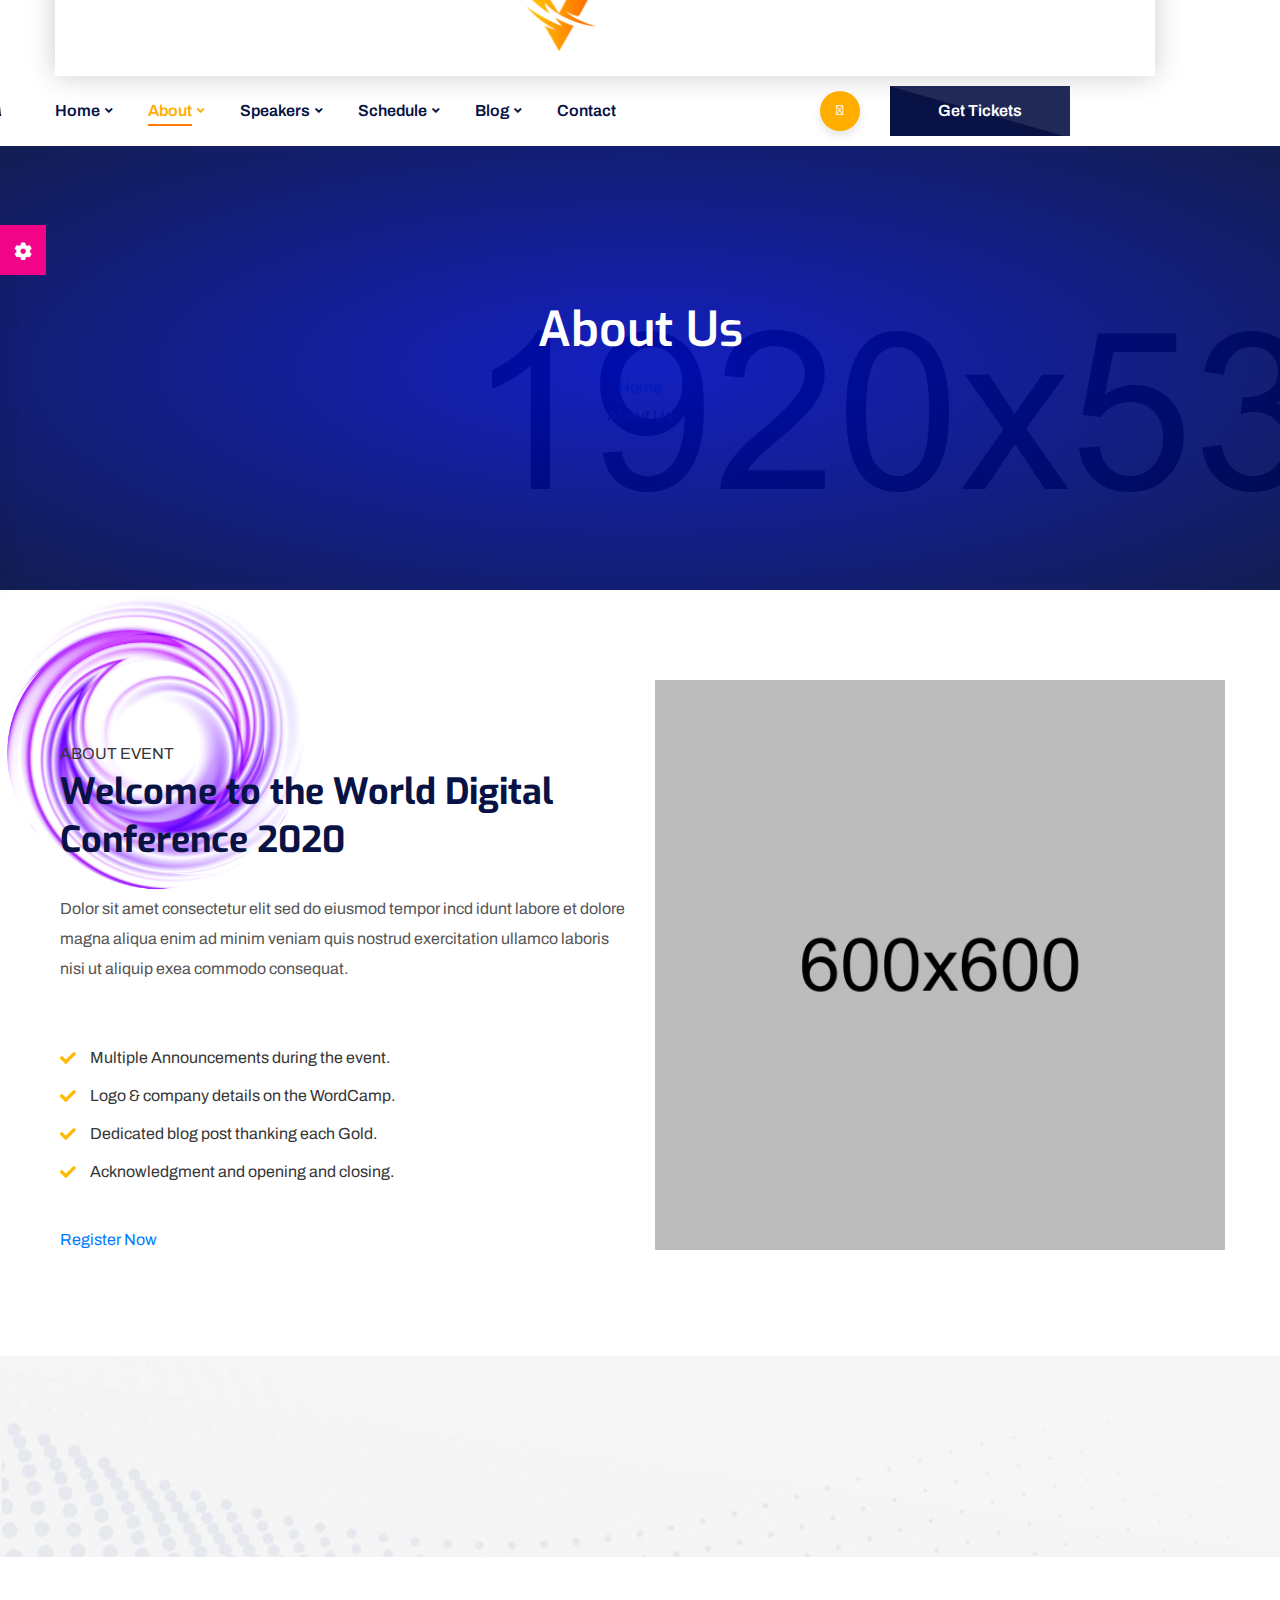
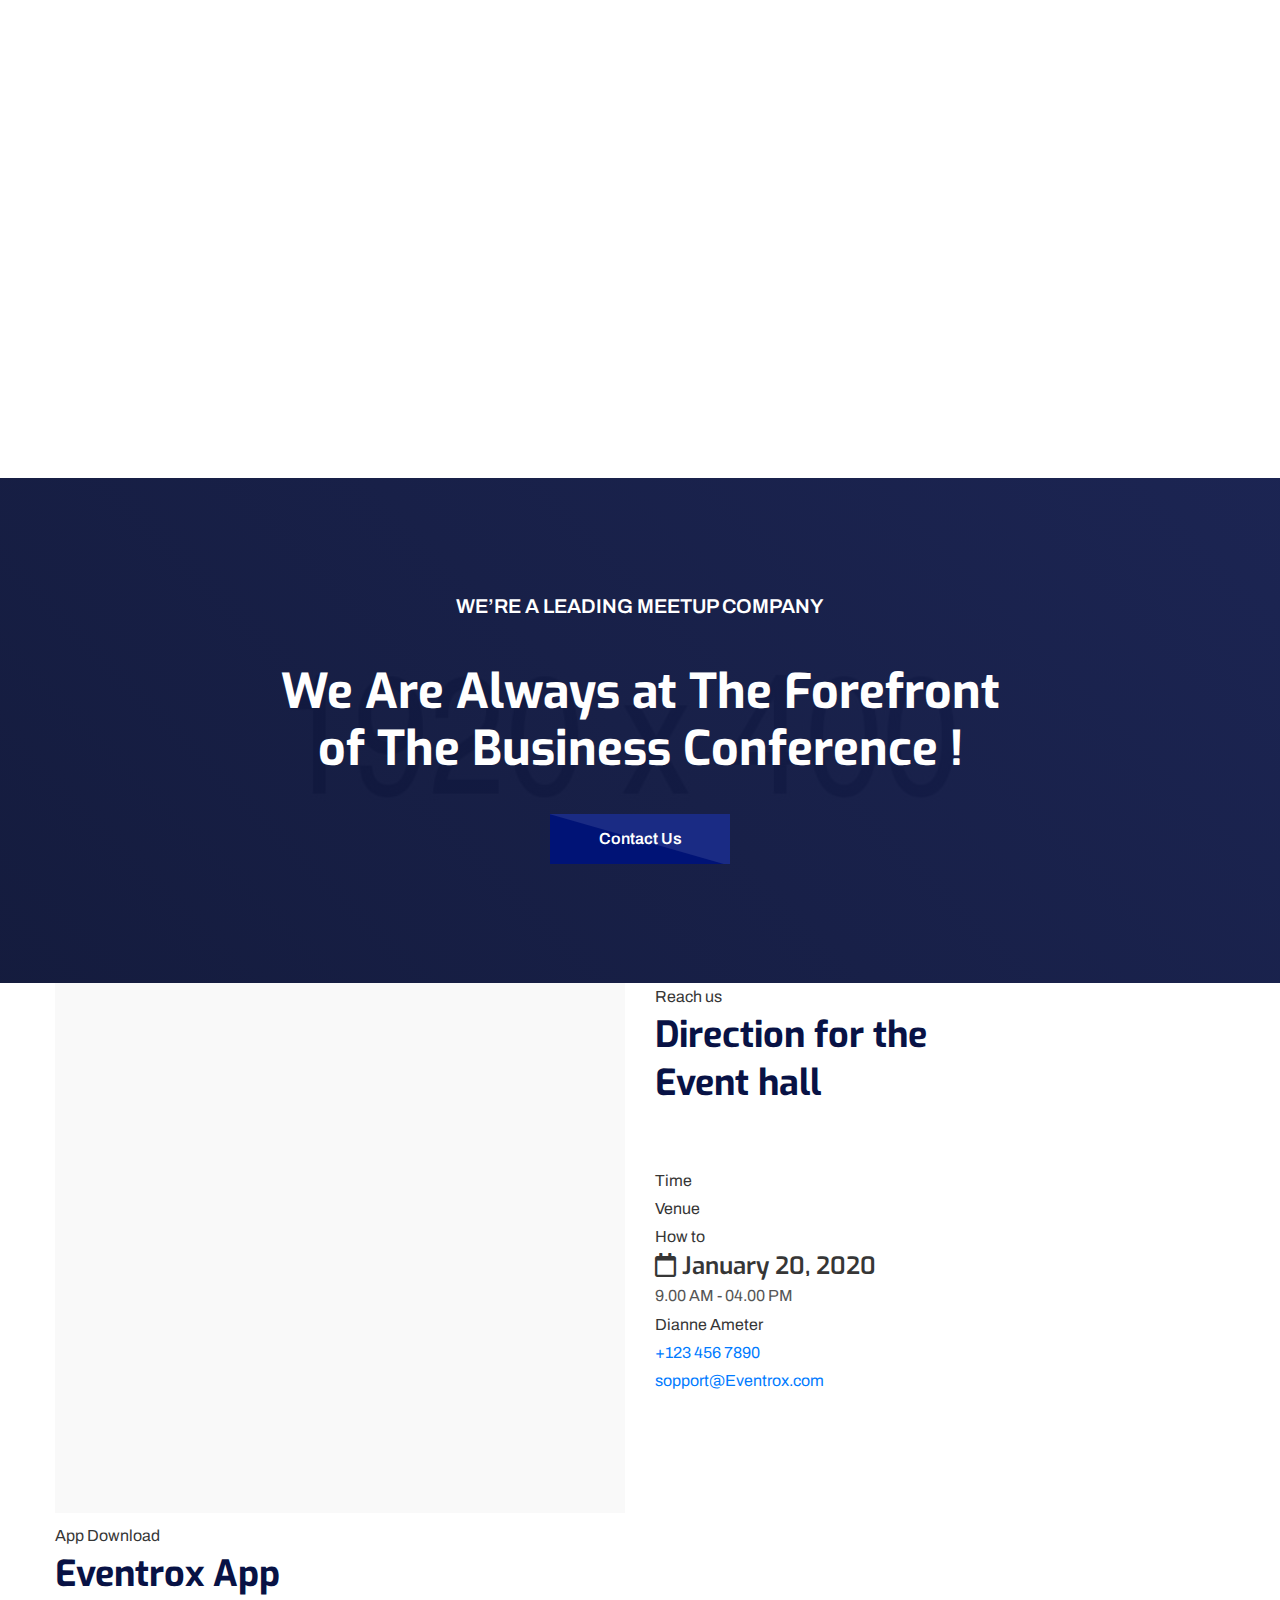
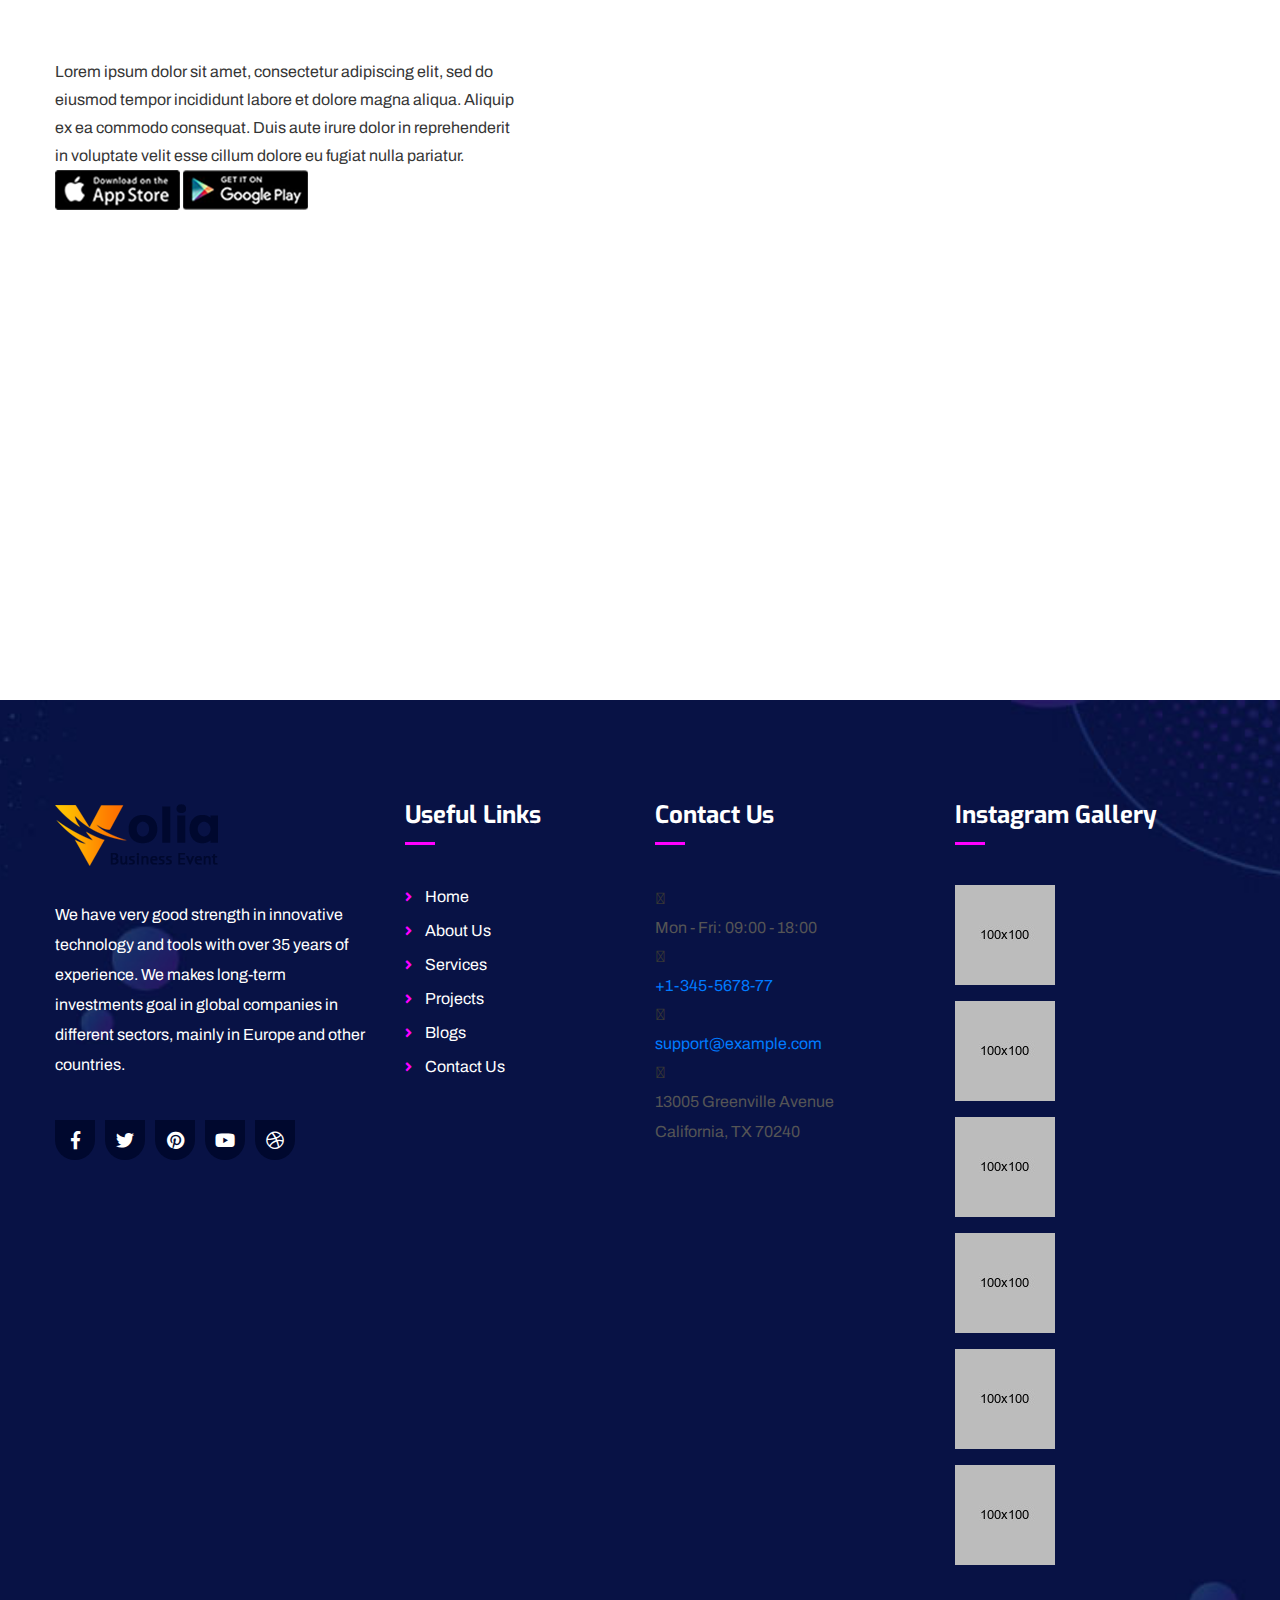
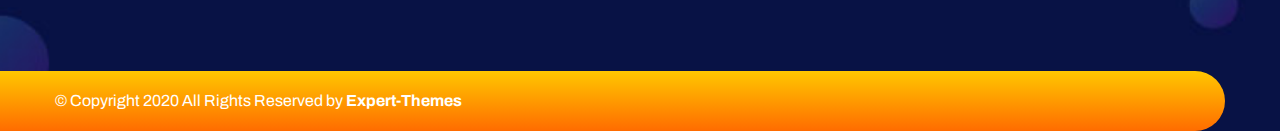
<file: about-us.html>
<!DOCTYPE html>
 <html lang="en">
<head>
<meta charset="utf-8">
<title>Eventrox - Digital Events HTML Template | About Us</title>
<!-- Stylesheets -->
<link href="css/bootstrap.css" rel="stylesheet">
<link href="css/style.css" rel="stylesheet">
<link href="css/responsive.css" rel="stylesheet">
<!--Color Switcher Mockup-->
<link href="css/color-switcher-design.css" rel="stylesheet">

<link rel="shortcut icon" href="images/favicon.png" type="image/x-icon">
<link rel="icon" href="images/favicon.png" type="image/x-icon">

<!-- Responsive -->
<meta http-equiv="X-UA-Compatible" content="IE=edge">
<meta name="viewport" content="width=device-width, initial-scale=1.0, maximum-scale=1.0, user-scalable=0">

<!--[if lt IE 9]><script src="https://cdnjs.cloudflare.com/ajax/libs/html5shiv/3.7.3/html5shiv.js"></script><![endif]-->
<!--[if lt IE 9]><script src="js/respond.js"></script><![endif]-->

</head>

<body>

<div class="page-wrapper">

    <!-- Preloader -->
    <div class="preloader"></div>
 	<!-- Header span -->

    <!-- Header Span -->
    <span class="header-span"></span>

    <!-- Main Header-->
    <header class="main-header header-style-two">
        <div class="main-box">
            <div class="auto-container clearfix">
                <div class="logo-box">
                    <div class="logo"><a href="index.html"><img src="images/logo-2.png" alt="" title=""></a></div>
                </div>

                <!--Nav Box-->
                <div class="nav-outer clearfix">
                    <!--Mobile Navigation Toggler-->
                    <div class="mobile-nav-toggler"><span class="icon flaticon-menu"></span></div>
                    <!-- Main Menu -->
                    <nav class="main-menu navbar-expand-md navbar-light">
                        <div class="navbar-header">
                            <!-- Togg le Button -->
                            <button class="navbar-toggler" type="button" data-toggle="collapse" data-target="#navbarSupportedContent" aria-controls="navbarSupportedContent" aria-expanded="false" aria-label="Toggle navigation">
                                <span class="icon flaticon-menu-button"></span>
                            </button>
                        </div>

                        <div class="collapse navbar-collapse clearfix" id="navbarSupportedContent">
                            <ul class="navigation clearfix">
                                <li class="dropdown"><a href="index.html">Home</a>
                                    <ul>
                                        <li><a href="index.html">Home Classic</a></li>
                                        <li><a href="index-2.html">Home Conference</a></li>
                                        <li><a href="index-3.html">Home Meetup</a></li>
										<li><a href="index-4.html">Home Page Four</a></li>
                                        <li><a href="index-5.html">Home Page Five</a></li>
                                        <li class="dropdown"><a href="#">Header Styles</a>
                                            <ul>
                                                <li><a href="index.html">Header Style One</a></li>
                                                <li><a href="index-2.html">Header Style Two</a></li>
                                                <li><a href="index-3.html">Header Style Three</a></li>
												<li><a href="index-4.html">Home Page Four</a></li>
												<li><a href="index-5.html">Home Page Five</a></li>
                                            </ul>
                                        </li>
                                    </ul>
                                </li>
                                <li class="current dropdown"><a href="about-us.html">About</a>
                                    <ul>
                                        <li><a href="about-us.html">About Us</a></li>
                                        <li><a href="pricing.html">Pricing</a></li>
                                        <li><a href="faqs.html">FAQ's</a></li>
										<li><a href="gallery.html">Gallery</a></li>
                                        <li><a href="coming-soon.html">Coming Soon</a></li>
                                    </ul>
                                </li>
                                <li class="dropdown"><a href="speakers.html">Speakers</a>
                                    <ul>
                                        <li><a href="speakers.html">Speakers</a></li>
                                        <li><a href="speakers-detail.html">Speakers Detail</a></li>
                                    </ul>
                                </li>
                                <li class="dropdown"><a href="schedule.html">Schedule</a>
                                    <ul>
                                        <li><a href="schedule.html">Schedule</a></li>
                                        <li><a href="event-detail.html">Event Detail</a></li>
                                        <li><a href="buy-ticket.html">Buy Ticket</a></li>
                                    </ul>
                                </li>
                                <li class="dropdown"><a href="blog-sidebar.html">Blog</a>
                                    <ul>
                                        <li><a href="blog-sidebar.html">Blog With Sidebar</a></li>
                                        <li><a href="blog-grid.html">Blog Grid</a></li>
                                        <li><a href="blog-single.html">Blog Single</a></li>
                                        <li><a href="error-page.html">404 Error</a></li>
                                    </ul>
                                </li>
                                <li><a href="contact.html">Contact</a></li>
                            </ul>
                        </div>
                    </nav>
                    <!-- Main Menu End-->

                    <!-- Outer box -->
                    <div class="outer-box">
                        <!--Search Box-->
                        <div class="search-box-btn"><span class="flaticon-search"></span></div>

                        <!-- Button Box -->
                        <div class="btn-box">
                            <a href="buy-ticket.html" class="theme-btn btn-style-one"><span class="btn-title">Get Tickets</span></a>
                        </div>
                    </div>
                </div>
            </div>
        </div>

        <!-- Mobile Menu  -->
        <div class="mobile-menu">
            <div class="menu-backdrop"></div>
            <div class="close-btn"><span class="icon flaticon-cancel-1"></span></div>

            <!--Here Menu Will Come Automatically Via Javascript / Same Menu as in Header-->
            <nav class="menu-box">
                <div class="nav-logo"><a href="index.html"><img src="images/logo-2.png" alt="" title=""></a></div>

                <ul class="navigation clearfix"><!--Keep This Empty / Menu will come through Javascript--></ul>
            </nav>
        </div><!-- End Mobile Menu -->
    </header>
    <!--End Main Header -->

    <!--Page Title-->
    <section class="page-title" style="background-image:url(images/background/5.jpg);">
        <div class="auto-container">
            <h1>About Us</h1>
            <ul class="bread-crumb clearfix">
                <li><a href="index.html">Home</a></li>
                <li>About Us</li>
            </ul>
        </div>
    </section>
    <!--End Page Title-->

    <!-- About Section -->
    <section class="about-section">
        <div class="anim-icons full-width">
            <span class="icon icon-circle-blue wow fadeIn"></span>
            <span class="icon icon-dots wow fadeInleft"></span>
            <span class="icon icon-circle-1 wow zoomIn"></span>
        </div>
        <div class="auto-container">
            <div class="row">
                <!-- Content Column -->
                <div class="content-column col-lg-6 col-md-12 col-sm-12">
                    <div class="inner-column">
                        <div class="sec-title">
                            <span class="title">ABOUT EVENT</span>
                            <h2>Welcome to the World Digital Conference 2020</h2>
                            <div class="text">Dolor sit amet consectetur elit sed do eiusmod tempor incd idunt labore et dolore magna aliqua enim ad minim veniam quis nostrud exercitation ullamco laboris nisi ut aliquip exea commodo consequat.</div>
                        </div>
                        <ul class="list-style-one">
                            <li>Multiple Announcements during the event.</li>
                            <li>Logo & company details on the WordCamp.</li>
                            <li>Dedicated blog post thanking each Gold.</li>
                            <li>Acknowledgment and opening and closing.</li>
                        </ul>
                        <div class="btn-box"><a href="contact.html" class="theme-btn btn-style-three"><span class="btn-title">Register Now</span></a></div>
                    </div>
                </div>

                <!-- Image Column -->
                <div class="image-column col-lg-6 col-md-12 col-sm-12">
                    <div class="image-box">
                        <figure class="image wow fadeIn"><img src="images/resource/about-img-1.jpg" alt=""></figure>
                    </div>
                </div>
            </div>
        </div>
    </section>
    <!--End About Section -->

    <!-- Fun Fact Section -->
    <section class="fun-fact-section style-two" style="background-image: url(images/background/9.jpg);">
        <div class="auto-container">
            <div class="fact-counter">
                <div class="row clearfix">

                    <!--Column-->
                    <div class="counter-column col-lg-3 col-md-6 col-sm-12 wow fadeInUp">
                        <div class="count-box">
                            <span class="icon icon_headphones"></span>
                            <span class="count-text" data-speed="3000" data-stop="190">0</span>
                            <h4 class="counter-title">Participants</h4>
                        </div>
                    </div>

                    <!--Column-->
                    <div class="counter-column col-lg-3 col-md-6 col-sm-12 wow fadeInUp" data-wow-delay="400ms">
                        <div class="count-box">
                            <span class="icon icon_ribbon_alt"></span>
                            <span class="count-text" data-speed="3000" data-stop="62">0</span>
                            <h4 class="counter-title">Awards Win</h4>
                        </div>
                    </div>

                    <!--Column-->
                    <div class="counter-column col-lg-3 col-md-6 col-sm-12 wow fadeInUp" data-wow-delay="800ms">
                        <div class="count-box">
                            <span class="icon icon_like"></span>
                            <span class="count-text" data-speed="3000" data-stop="54">0</span>
                            <h4 class="counter-title">Certified Teachers</h4>
                        </div>
                    </div>

                    <!--Column-->
                    <div class="counter-column col-lg-3 col-md-6 col-sm-12 wow fadeInUp" data-wow-delay="1200ms">
                        <div class="count-box">
                            <span class="icon icon_book_alt"></span>
                            <span class="count-text" data-speed="3000" data-stop="38">0</span>
                            <h4 class="counter-title">Courses</h4>
                        </div>
                    </div>
                </div>
            </div>
        </div>
    </section>
    <!--End Fun Fact Section -->

    <!-- Features Section Two -->
    <section class="features-section-two">
        <div class="auto-container">
            <div class="anim-icons">
                <span class="icon twist-line-1 wow zoomIn"></span>
                <span class="icon twist-line-2 wow zoomIn" data-wow-delay="1s"></span>
                <span class="icon twist-line-3 wow zoomIn" data-wow-delay="2s"></span>
            </div>

            <div class="row">
                <!-- Title Block -->
                <div class="title-block col-lg-4 col-md-6 col-sm-12 wow fadeInUp">
                    <div class="inner-box">
                        <div class="sec-title">
                            <span class="title">Features</span>
                            <h2>Our Feature</h2>
                        </div>
                    </div>
                </div>

                <!-- Feature Block -->
                <div class="feature-block-two col-lg-4 col-md-6 col-sm-12 wow fadeInUp">
                    <div class="inner-box">
                        <div class="icon-box"><span class="icon flaticon-lecture"></span></div>
                        <h4><a href="about.html">Great Speakers</a></h4>
                        <div class="text">Dolor sit amet consectetur elit sed do eiusmod tempor incd.</div>
                    </div>
                </div>

                <!-- Feature Block -->
                <div class="feature-block-two col-lg-4 col-md-6 col-sm-12 wow fadeInUp">
                    <div class="inner-box">
                        <div class="icon-box"><span class="icon flaticon-search"></span></div>
                        <h4><a href="about.html">Experience</a></h4>
                        <div class="text">Dolor sit amet consectetur elit sed do eiusmod tempor incd.</div>
                    </div>
                </div>

                <!-- Feature Block -->
                <div class="feature-block-two col-lg-4 col-md-6 col-sm-12 wow fadeInUp" data-wow-delay="400ms">
                    <div class="inner-box">
                        <div class="icon-box"><span class="icon flaticon-diamond-1"></span></div>
                        <h4><a href="about.html">Networking</a></h4>
                        <div class="text">Dolor sit amet consectetur elit sed do eiusmod tempor incd.</div>
                    </div>
                </div>

                <!-- Feature Block -->
                <div class="feature-block-two col-lg-4 col-md-6 col-sm-12 wow fadeInUp" data-wow-delay="800ms">
                    <div class="inner-box">
                        <div class="icon-box"><span class="icon flaticon-success"></span></div>
                        <h4><a href="about.html">Party</a></h4>
                        <div class="text">Dolor sit amet consectetur elit sed do eiusmod tempor incd.</div>
                    </div>
                </div>

                <!-- Feature Block -->
                <div class="feature-block-two col-lg-4 col-md-6 col-sm-12 wow fadeInUp" data-wow-delay="1200ms">
                    <div class="inner-box">
                        <div class="icon-box"><span class="icon flaticon-employee"></span></div>
                        <h4><a href="about.html">New People</a></h4>
                        <div class="text">Dolor sit amet consectetur elit sed do eiusmod tempor incd.</div>
                    </div>
                </div>
            </div>
        </div>
    </section>
    <!--End Features Section -->

    <!-- Call to action -->
    <section class="call-to-action" style="background-image: url(images/background/11.jpg);">
        <div class="auto-container">
            <div class="content-box">
                <div class="text">WE’RE A LEADING MEETUP COMPANY</div>
                <h2>We Are Always at The Forefront <br> of The Business Conference !</h2>
                <div class="btn-box">
                    <a href="contact.html" class="theme-btn btn-style-one"><span class="btn-title">Contact Us</span></a>
                </div>
            </div>
        </div>
    </section>
    <!--End Call to action -->

     <!-- Event Info Section -->
    <section class="event-info-section">
        <div class="auto-container">
            <div class="row">
                <!-- Info Column -->
                <div class="info-column col-lg-6 col-md-12 col-sm-12 order-2">
                    <div class="inner-column">
                        <div class="sec-title style-two">
                            <span class="title">Reach us</span>
                            <h2>Direction for the <br>Event hall</h2>
                        </div>

                        <div class="event-info-tabs tabs-box">
                            <!--Tabs Box-->
                            <ul class="tab-buttons clearfix">
                                <li class="tab-btn active-btn" data-tab="#tab1">Time</li>
                                <li class="tab-btn" data-tab="#tab2">Venue</li>
                                <li class="tab-btn" data-tab="#tab3">How to</li>
                            </ul>

                            <div class="tabs-content">
                                <!--Tab-->
                                <div class="tab active-tab" id="tab1">
                                    <h4><span class="icon far fa-calendar"></span> January 20, 2020</h4>
                                    <div class="text">9.00 AM - 04.00 PM</div>
                                    <ul class="info-list">
                                        <li><span class="icon icon_profile"></span> Dianne Ameter</li>
                                        <li><span class="icon icon_phone"></span> <a href="tel:+690-147-265-345">+123 456 7890</a></li>
                                        <li><span class="icon icon_mail"></span> <a href="mailto:sopport@Eventrox.com">sopport@Eventrox.com</a></li>
                                    </ul>
                                </div>

                                <!--Tab-->
                                <div class="tab" id="tab2">
                                    <h4><span class="icon fa fa-map-marker-alt"></span>Pearl hotel, New york, USA</h4>
                                    <div class="text">Lorem ipsum dolor sit amet, consectetur adipiscing elit, sed do eiusmod tempor incididunt labore et dolore magna aliqua. Aliquip ex ea commodo consequat. Duis aute irure dolor in reprehenderit in voluptate velit esse cillum dolore.</div>
                                </div>

                                <!--Tab-->
                                <div class="tab" id="tab3">
                                    <h4><span class="icon fa fa-directions"></span> How to get there</h4>
                                    <div class="text">Lorem ipsum dolor sit amet, consectetur adipiscing elit, sed do eiusmod tempor incididunt labore et dolore magna aliqua. Aliquip ex ea commodo consequat. Duis aute irure dolor in reprehenderit in voluptate velit esse cillum dolore.</div>
                                </div>
                            </div>
                        </div>
                    </div>
                </div>

                <!-- Image Column -->
                <div class="map-column col-lg-6 col-md-12 col-sm-12">
                    <!--Map Outer-->
                    <div class="map-outer">
                        <!--Map Canvas-->
                        <iframe src="https://www.google.com/maps/embed?pb=!1m18!1m12!1m3!1d25216.765666144616!2d144.9456413371385!3d-37.8112271492458!2m3!1f0!2f0!3f0!3m2!1i1024!2i768!4f13.1!3m3!1m2!1s0x6ad642b8c21cb29b%3A0x1c045678462e3510!2sMelbourne%20VIC%203000%2C%20Australia!5e0!3m2!1sen!2s!4v1599237324751!5m2!1sen!2s" height="435"></iframe>
                    </div>
                </div>
            </div>
        </div>
    </section>
    <!--End Event Info Section -->

    <!-- App Section -->
    <section class="app-section">
        <div class="auto-container">
            <div class="row">
                <!-- Content Box -->
                <div class="content-column col-lg-5 col-md-12 col-sm-12">
                    <div class="inner-column">
                        <div class="sec-title">
                            <span class="title">App Download</span>
                            <h2>Eventrox App</h2>
                        </div>
                        <div class="text-box">Lorem ipsum dolor sit amet, consectetur adipiscing elit, sed do eiusmod tempor incididunt labore et dolore magna aliqua. Aliquip ex ea commodo consequat. Duis aute irure dolor in reprehenderit in voluptate velit esse cillum dolore eu fugiat nulla pariatur.</div>
                        <div class="link-box">
                            <a href="#"><img src="images/icons/app-store.png" alt=""></a>
                            <a href="#"><img src="images/icons/google-play.png" alt=""></a>
                        </div>
                    </div>
                </div>

                <!-- Image Box -->
                <div class="image-column col-lg-7 col-md-12 col-sm-12">
                    <div class="inner-column">
                        <div class="image-box">
                            <figure class="image wow fadeInRight"><img src="images/resource/app-mockup.png" alt=""></figure>
                        </div>
                    </div>
                </div>
            </div>
        </div>
    </section>
    <!--End App Section -->

    <!-- Newsletter Section -->
    <section class="newsletter-section">
        <div class="anim-icons full-width">
            <span class="icon icon-shape-3 wow fadeIn"></span>
            <span class="icon icon-line-1 wow fadeIn"></span>
        </div>

        <div class="auto-container">
            <!--Subscribe Form-->
            <div class="subscribe-form wow fadeInUp" data-wow-delay="500ms">
                <div class="envelope-image"></div>
                <div class="form-inner">
                    <div class="upper-box">
                        <div class="sec-title text-center">
                            <div class="icon-box"><span class="fa fa-envelope"></span></div>
                            <h2>Subscribe our newslatter</h2>
                            <div class="text">Lorem ipsum dolor amet consectetur adipisicing elit sed eiusm <br>tempor incididunt ut labore dolore magna.</div>
                        </div>
                    </div>
                    <form method="post" action="contact.html">
                        <div class="form-group">
                            <input type="email" name="email" value="" placeholder="Your email" required>
                            <button type="submit" class="theme-btn"><span class="fa fa-paper-plane"></span></button>
                        </div>
                    </form>
                </div>
            </div>
        </div>
    </section>
    <!--End Newsletter Section -->

    <!-- Main Footer -->
    <footer class="main-footer">
        <!--Widgets Section-->
        <div class="widgets-section">
            <div class="auto-container">
                <div class="row">
                    <!--Big Column-->
                    <div class="big-column col-xl-6 col-lg-12 col-md-12 col-sm-12">
                        <div class="row">
                            <!--Footer Column-->
                            <div class="footer-column col-xl-7 col-lg-6 col-md-6 col-sm-12">
                                <div class="footer-widget about-widget">
                                    <div class="logo">
                                        <a href="index.html"><img src="images/logo.png" alt="" /></a>
                                    </div>
                                    <div class="text">
                                        <p>We have very good strength in innovative technology and tools with over 35 years of experience. We makes long-term investments goal in global companies in different sectors, mainly in Europe and other countries.</p>
                                    </div>
                                    <ul class="social-icon-one social-icon-colored">
                                        <li><a href="#"><i class="fab fa-facebook-f"></i></a></li>
                                        <li><a href="#"><i class="fab fa-twitter"></i></a></li>
                                        <li><a href="#"><i class="fab fa-pinterest"></i></a></li>
                                        <li><a href="#"><i class="fab fa-youtube"></i></a></li>
                                        <li><a href="#"><i class="fab fa-dribbble"></i></a></li>
                                    </ul>
                                </div>
                            </div>

                            <!--Footer Column-->
                            <div class="footer-column col-xl-5 col-lg-6 col-md-6 col-sm-12">
                                <div class="footer-widget useful-links">
                                    <h2 class="widget-title">Useful Links</h2>
                                    <ul class="user-links">
                                        <li><a href="index-2.html">Home</a></li>
                                        <li><a href="about-us.html">About Us</a></li>
                                        <li><a href="services.html">Services</a></li>
                                        <li><a href="projects.html">Projects</a></li>
                                        <li><a href="blog.html">Blogs</a></li>
                                        <li><a href="contact.html">Contact Us</a></li>
                                    </ul>
                                </div>
                            </div>
                        </div>
                    </div>

                    <!--Big Column-->
                    <div class="big-column col-xl-6 col-lg-12 col-md-12 col-sm-12">
                        <div class="row">
                            <!--Footer Column-->
                            <div class="footer-column col-lg-6 col-md-6 col-sm-12">
                                <!--Footer Column-->
                                <div class="footer-widget contact-widget">
                                    <h2 class="widget-title">Contact Us</h2>
                                     <!--Footer Column-->
                                    <div class="widget-content">
                                        <ul class="contact-list">
                                            <li>
                                                <span class="icon flaticon-clock"></span>
                                                <div class="text">Mon - Fri: 09:00 - 18:00</div>
                                            </li>

                                            <li>
                                                <span class="icon flaticon-phone"></span>
                                                <div class="text"><a href="tel:+1-345-5678-77">+1-345-5678-77</a></div>
                                            </li>

                                            <li>
                                                <span class="icon flaticon-paper-plane"></span>
                                                <div class="text"><a href="mailto:support@example.com">support@example.com</a></div>
                                            </li>

                                            <li>
                                                <span class="icon flaticon-worldwide"></span>
                                                <div class="text">13005 Greenville Avenue<br> California, TX 70240</div>
                                            </li>
                                        </ul>
                                    </div>
                                </div>
                            </div>

                            <!--Footer Column-->
                            <div class="footer-column col-lg-6 col-md-6 col-sm-12">
                                <!--Footer Column-->
                                <div class="footer-widget instagram-widget">
                                    <h2 class="widget-title">Instagram Gallery</h2>
                                    <div class="widget-content">
                                        <div class="outer clearfix">
                                            <figure class="image">
                                                <a href="images/gallery/1.jpg" class="lightbox-image" title="Image Title Here"><img src="images/resource/gw-1.jpg" alt=""></a>
                                            </figure>

                                            <figure class="image">
                                                <a href="images/gallery/2.jpg" class="lightbox-image" title="Image Title Here"><img src="images/resource/gw-2.jpg" alt=""></a>
                                            </figure>

                                            <figure class="image">
                                                <a href="images/gallery/3.jpg" class="lightbox-image" title="Image Title Here"><img src="images/resource/gw-3.jpg" alt=""></a>
                                            </figure>

                                            <figure class="image">
                                                <a href="images/gallery/4.jpg" class="lightbox-image" title="Image Title Here"><img src="images/resource/gw-4.jpg" alt=""></a>
                                            </figure>

                                            <figure class="image">
                                                <a href="images/gallery/5.jpg" class="lightbox-image" title="Image Title Here"><img src="images/resource/gw-5.jpg" alt=""></a>
                                            </figure>

                                            <figure class="image">
                                                <a href="images/gallery/1.jpg" class="lightbox-image" title="Image Title Here"><img src="images/resource/gw-6.jpg" alt=""></a>
                                            </figure>
                                        </div>
                                    </div>
                                </div>
                            </div>
                        </div>
                    </div>
                </div>
            </div>
        </div>

        <!--Footer Bottom-->
        <div class="footer-bottom">
            <div class="auto-container">
                <div class="inner-container clearfix">
                    <div class="copyright-text">
                        <p>© Copyright 2020 All Rights Reserved by <a href="index.html">Expert-Themes</a></p>
                    </div>
                </div>
            </div>
        </div>
    </footer>
    <!-- End Footer -->

</div>
<!--End pagewrapper-->

<!-- Color Palate / Color Switcher -->
<div class="color-palate">
    <div class="color-trigger">
        <i class="fa fa-cog"></i>
    </div>
    <div class="color-palate-head">
        <h6>Choose Your Demo</h6>
    </div>
    <ul class="box-version option-box"> <li>Full width</li> <li class="box">Boxed</li> </ul>
    <ul class="rtl-version option-box"> <li>LTR Version</li> <li class="rtl">RTL Version</li> </ul>
    <div class="palate-foo">
        <span>You will find much more options for colors and styling in admin panel. This color picker is used only for demonstation purposes.</span>
    </div>
    <a href="#" class="purchase-btn">Purchase now</a>
</div><!-- End Color Switcher -->

<!--Search Popup-->
<div id="search-popup" class="search-popup">
	<div class="close-search theme-btn"><span class="fas fa-window-close"></span></div>
	<div class="popup-inner">
		<div class="overlay-layer"></div>
    	<div class="search-form">
        	<form method="post" action="index.html">
            	<div class="form-group">
                	<fieldset>
                        <input type="search" class="form-control" name="search-input" value="" placeholder="Search Here" required >
                        <input type="submit" value="Search Now!" class="theme-btn">
                    </fieldset>
                </div>
            </form>

            <br>
            <h3>Recent Search Keywords</h3>
            <ul class="recent-searches">
                <li><a href="#">Seo</a></li>
                <li><a href="#">Bussiness</a></li>
                <li><a href="#">Events</a></li>
                <li><a href="#">Digital</a></li>
                <li><a href="#">Conferance</a></li>
            </ul>

        </div>

    </div>
</div>

<!--Scroll to top-->
<div class="scroll-to-top scroll-to-target" data-target="html"><span class="fa fa-angle-double-up"></span></div>
<script src="js/jquery.js"></script>
<script src="js/popper.min.js"></script>
<script src="js/bootstrap.min.js"></script>
<script src="js/jquery-ui.js"></script>
<script src="js/jquery.fancybox.js"></script>
<script src="js/appear.js"></script>
<script src="js/owl.js"></script>
<script src="js/wow.js"></script>
<script src="js/script.js"></script>
<!-- Color Setting -->
<script src="js/color-settings.js"></script>

</body>
</html>
</file>
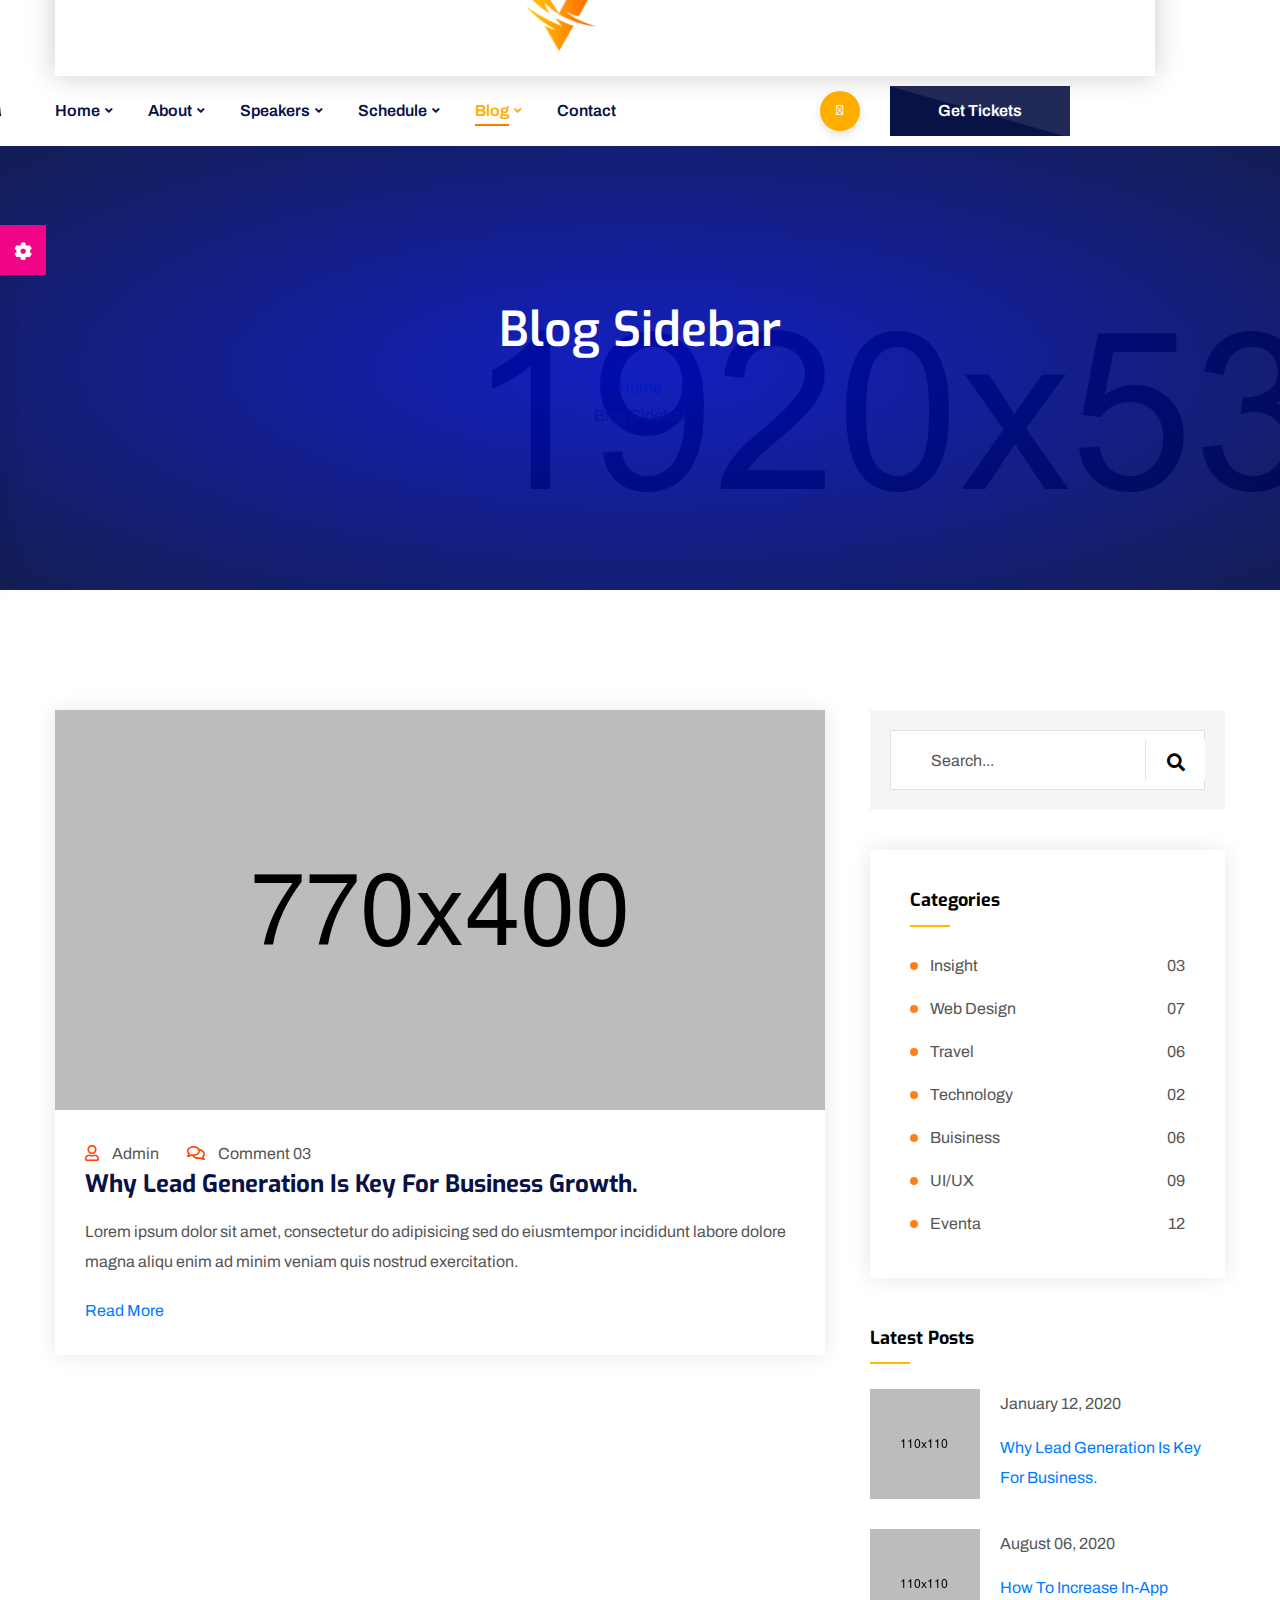
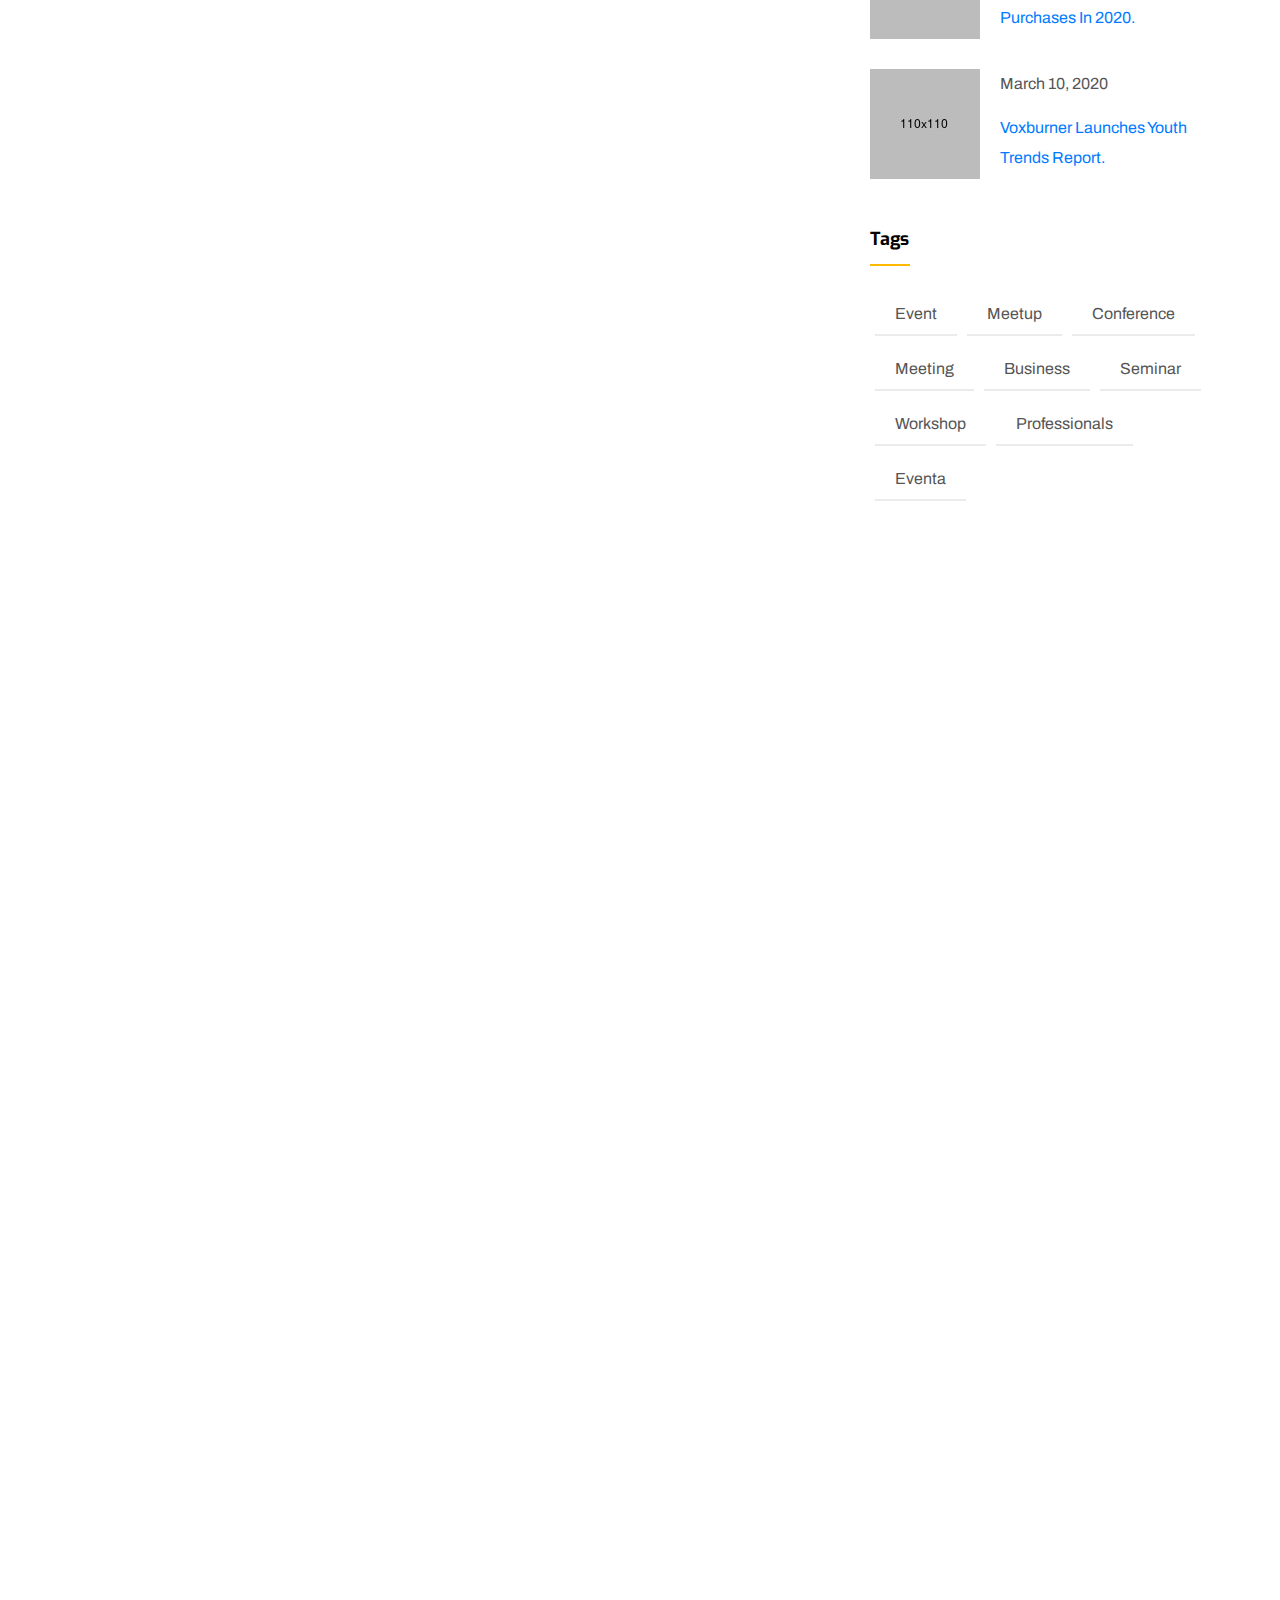
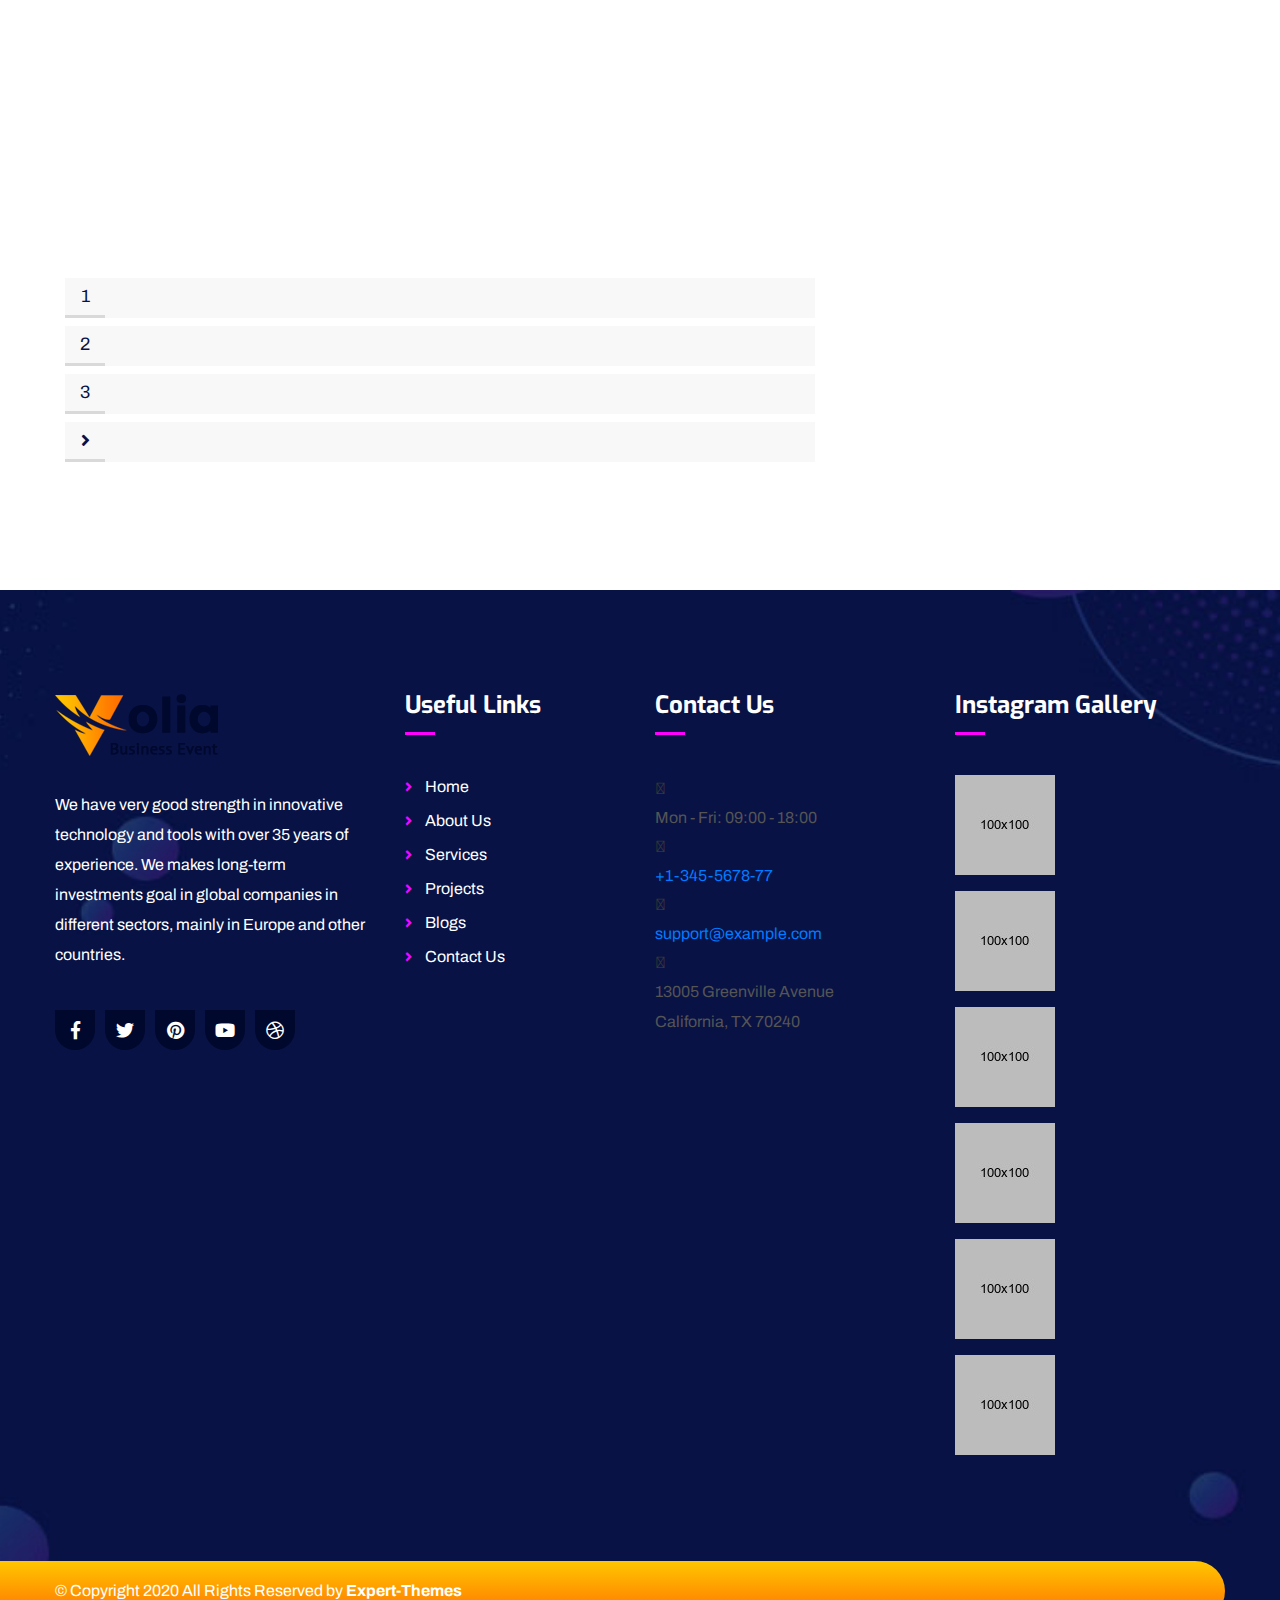
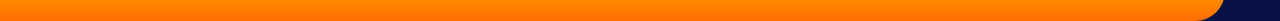
<file: blog-sidebar.html>
<!DOCTYPE html>
 <html lang="en">
<head>
<meta charset="utf-8">
<title>Eventrox - Digital Events HTML Template | Blog Sidebar</title>
<!-- Stylesheets -->
<link href="css/bootstrap.css" rel="stylesheet">
<link href="css/style.css" rel="stylesheet">
<link href="css/responsive.css" rel="stylesheet">
<!--Color Switcher Mockup-->
<link href="css/color-switcher-design.css" rel="stylesheet">

<link rel="shortcut icon" href="images/favicon.png" type="image/x-icon">
<link rel="icon" href="images/favicon.png" type="image/x-icon">

<!-- Responsive -->
<meta http-equiv="X-UA-Compatible" content="IE=edge">
<meta name="viewport" content="width=device-width, initial-scale=1.0, maximum-scale=1.0, user-scalable=0">

<!--[if lt IE 9]><script src="https://cdnjs.cloudflare.com/ajax/libs/html5shiv/3.7.3/html5shiv.js"></script><![endif]-->
<!--[if lt IE 9]><script src="js/respond.js"></script><![endif]-->

</head>

<body>

<div class="page-wrapper">

    <!-- Preloader -->
    <div class="preloader"></div>
 	<!-- Header span -->

    <!-- Header Span -->
    <span class="header-span"></span>

    <!-- Main Header-->
    <header class="main-header header-style-two">
        <div class="main-box">
            <div class="auto-container clearfix">
                <div class="logo-box">
                    <div class="logo"><a href="index.html"><img src="images/logo-2.png" alt="" title=""></a></div>
                </div>

                <!--Nav Box-->
                <div class="nav-outer clearfix">
                    <!--Mobile Navigation Toggler-->
                    <div class="mobile-nav-toggler"><span class="icon flaticon-menu"></span></div>
                    <!-- Main Menu -->
                    <nav class="main-menu navbar-expand-md navbar-light">
                        <div class="navbar-header">
                            <!-- Togg le Button -->
                            <button class="navbar-toggler" type="button" data-toggle="collapse" data-target="#navbarSupportedContent" aria-controls="navbarSupportedContent" aria-expanded="false" aria-label="Toggle navigation">
                                <span class="icon flaticon-menu-button"></span>
                            </button>
                        </div>

                        <div class="collapse navbar-collapse clearfix" id="navbarSupportedContent">
                            <ul class="navigation clearfix">
                                <li class="dropdown"><a href="index.html">Home</a>
                                    <ul>
                                        <li><a href="index.html">Home Classic</a></li>
                                        <li><a href="index-2.html">Home Conference</a></li>
                                        <li><a href="index-3.html">Home Meetup</a></li>
										<li><a href="index-4.html">Home Page Four</a></li>
                                        <li><a href="index-5.html">Home Page Five</a></li>
                                        <li class="dropdown"><a href="#">Header Styles</a>
                                            <ul>
                                                <li><a href="index.html">Header Style One</a></li>
                                                <li><a href="index-2.html">Header Style Two</a></li>
                                                <li><a href="index-3.html">Header Style Three</a></li>
												<li><a href="index-4.html">Home Page Four</a></li>
												<li><a href="index-5.html">Home Page Five</a></li>
                                            </ul>
                                        </li>
                                    </ul>
                                </li>
                                <li class="dropdown"><a href="about-us.html">About</a>
                                    <ul>
                                        <li><a href="about-us.html">About Us</a></li>
                                        <li><a href="pricing.html">Pricing</a></li>
                                        <li><a href="faqs.html">FAQ's</a></li>
										<li><a href="gallery.html">Gallery</a></li>
                                        <li><a href="coming-soon.html">Coming Soon</a></li>
                                    </ul>
                                </li>
                                <li class="dropdown"><a href="speakers.html">Speakers</a>
                                    <ul>
                                        <li><a href="speakers.html">Speakers</a></li>
                                        <li><a href="speakers-detail.html">Speakers Detail</a></li>
                                    </ul>
                                </li>
                                <li class="dropdown"><a href="schedule.html">Schedule</a>
                                    <ul>
                                        <li><a href="schedule.html">Schedule</a></li>
                                        <li><a href="event-detail.html">Event Detail</a></li>
                                        <li><a href="buy-ticket.html">Buy Ticket</a></li>
                                    </ul>
                                </li>
                                <li class="current dropdown"><a href="blog-sidebar.html">Blog</a>
                                    <ul>
                                        <li><a href="blog-sidebar.html">Blog With Sidebar</a></li>
                                        <li><a href="blog-grid.html">Blog Grid</a></li>
                                        <li><a href="blog-single.html">Blog Single</a></li>
                                        <li><a href="error-page.html">404 Error</a></li>
                                    </ul>
                                </li>
                                <li><a href="contact.html">Contact</a></li>
                            </ul>
                        </div>
                    </nav>
                    <!-- Main Menu End-->

                    <!-- Outer box -->
                    <div class="outer-box">
                        <!--Search Box-->
                        <div class="search-box-btn"><span class="flaticon-search"></span></div>

                        <!-- Button Box -->
                        <div class="btn-box">
                            <a href="buy-ticket.html" class="theme-btn btn-style-one"><span class="btn-title">Get Tickets</span></a>
                        </div>
                    </div>
                </div>
            </div>
        </div>

        <!-- Mobile Menu  -->
        <div class="mobile-menu">
            <div class="menu-backdrop"></div>
            <div class="close-btn"><span class="icon flaticon-cancel-1"></span></div>

            <!--Here Menu Will Come Automatically Via Javascript / Same Menu as in Header-->
            <nav class="menu-box">
                <div class="nav-logo"><a href="index.html"><img src="images/logo-2.png" alt="" title=""></a></div>

                <ul class="navigation clearfix"><!--Keep This Empty / Menu will come through Javascript--></ul>
            </nav>
        </div><!-- End Mobile Menu -->
    </header>
    <!--End Main Header -->

    <!--Page Title-->
    <section class="page-title" style="background-image:url(images/background/5.jpg);">
        <div class="auto-container">
            <h1>Blog Sidebar</h1>
            <ul class="bread-crumb clearfix">
                <li><a href="index.html">Home</a></li>
                <li>Blog Sidebar</li>
            </ul>
        </div>
    </section>
    <!--End Page Title-->

    <!--Sidebar Page Container-->
    <div class="sidebar-page-container">
        <div class="auto-container">
            <div class="row clearfix">

                <!--Content Side / Blog Sidebar-->
                <div class="content-side col-lg-8 col-md-12 col-sm-12">
                    <div class="blog-sidebar">
                        <!-- News Block Three -->
                        <div class="news-block wow fadeInRight">
                            <div class="inner-box">
                                <div class="image-box">
                                    <figure class="image"><a href="blog-single.html"><img src="images/resource/blog-1.jpg" alt=""></a></figure>
                                </div>
                                <div class="lower-content">
                                    <ul class="post-info">
                                        <li><span class="far fa-user"></span> Admin</li>
                                        <li><span class="far fa-comments"></span> Comment 03</li>
                                    </ul>
                                    <h4><a href="blog-single.html">Why Lead Generation Is Key For Business Growth.</a></h4>
                                    <div class="text">Lorem ipsum dolor sit amet, consectetur do adipisicing sed do eiusmtempor incididunt labore dolore magna aliqu enim ad minim veniam quis nostrud exercitation.</div>
                                    <div class="btn-box"><a href="blog-single.html" class="read-more">Read More</a></div>
                                </div>
                            </div>
                        </div>

                        <!-- News Block Three -->
                        <div class="news-block wow fadeInRight">
                            <div class="inner-box">
                                <div class="image-box">
                                    <figure class="image"><a href="blog-single.html"><img src="images/resource/blog-2.jpg" alt=""></a></figure>
                                </div>
                                <div class="lower-content">
                                    <ul class="post-info">
                                        <li><span class="far fa-user"></span> Admin</li>
                                        <li><span class="far fa-comments"></span> Comment 03</li>
                                    </ul>
                                    <h4><a href="blog-single.html">How To Increase In-App Purchases In 2020.</a></h4>
                                    <div class="text">Lorem ipsum dolor sit amet, consectetur do adipisicing sed do eiusmtempor incididunt labore dolore magna aliqu enim ad minim veniam quis nostrud exercitation.</div>
                                    <div class="btn-box"><a href="blog-single.html" class="read-more">Read More</a></div>
                                </div>
                            </div>
                        </div>

                        <!-- News Block Three -->
                        <div class="news-block wow fadeInRight">
                            <div class="inner-box">
                                <div class="image-box">
                                    <figure class="image"><a href="blog-single.html"><img src="images/resource/blog-3.jpg" alt=""></a></figure>
                                </div>
                                <div class="lower-content">
                                    <ul class="post-info">
                                        <li><span class="far fa-user"></span> Admin</li>
                                        <li><span class="far fa-comments"></span> Comment 03</li>
                                    </ul>
                                    <h4><a href="blog-single.html">Voxburner Launches Youth Trends Report 2018.</a></h4>
                                    <div class="text">Lorem ipsum dolor sit amet, consectetur do adipisicing sed do eiusmtempor incididunt labore dolore magna aliqu enim ad minim veniam quis nostrud exercitation.</div>
                                    <div class="btn-box"><a href="blog-single.html" class="read-more">Read More</a></div>
                                </div>
                            </div>
                        </div>

                        <!-- News Block Three -->
                        <div class="news-block wow fadeInRight">
                            <div class="inner-box">
                                <div class="image-box">
                                    <figure class="image"><a href="blog-single.html"><img src="images/resource/blog-4.jpg" alt=""></a></figure>
                                </div>
                                <div class="lower-content">
                                    <ul class="post-info">
                                        <li><span class="far fa-user"></span> Admin</li>
                                        <li><span class="far fa-comments"></span> Comment 03</li>
                                    </ul>
                                    <h4><a href="blog-single.html">International Conference on Art Business</a></h4>
                                    <div class="text">Lorem ipsum dolor sit amet, consectetur do adipisicing sed do eiusmtempor incididunt labore dolore magna aliqu enim ad minim veniam quis nostrud exercitation.</div>
                                    <div class="btn-box"><a href="blog-single.html" class="read-more">Read More</a></div>
                                </div>
                            </div>
                        </div>

                        <!--Styled Pagination-->
                        <ul class="styled-pagination">
                            <li><a href="#">1</a></li>
                            <li><a href="#" class="active">2</a></li>
                            <li><a href="#">3</a></li>
                            <li><a href="#"><span class="icon fa fa-angle-right"></span></a></li>
                        </ul>
                        <!--End Styled Pagination-->
                    </div>
                </div>

                <!--Sidebar Side-->
                <div class="sidebar-side col-lg-4 col-md-12 col-sm-12">
                    <aside class="sidebar padding-left">

                        <!-- Search -->
                        <div class="sidebar-widget search-box">
                            <form method="post" action="contact.html">
                                <div class="form-group">
                                    <input type="search" name="search-field" value="" placeholder="Search..." required>
                                    <button type="submit"><span class="icon fa fa-search"></span></button>
                                </div>
                            </form>
                        </div>

                        <!-- Category Widget -->
                        <div class="sidebar-widget categories">
                            <h4 class="sidebar-title">Categories</h4>
                            <div class="widget-content">
                                <!-- Blog Category -->
                                <ul class="blog-categories">
                                    <li><a href="blog-single.html">Insight <span>03</span></a></li>
                                    <li><a href="blog-single.html">Web Design <span>07</span></a></li>
                                    <li><a href="blog-single.html">Travel <span>06</span></a></li>
                                    <li><a href="blog-single.html">Technology <span>02</span></a></li>
                                    <li><a href="blog-single.html">Buisiness <span>06</span></a></li>
                                    <li><a href="blog-single.html">UI/UX <span>09</span></a></li>
                                    <li><a href="blog-single.html">Eventa <span>12</span></a></li>
                                </ul>
                            </div>
                        </div>

                        <!-- Post Widget -->
                        <div class="sidebar-widget popular-posts">
                            <h4 class="sidebar-title">Latest Posts</h4>
                            <div class="widget-content">

                                <article class="post">
                                    <div class="post-inner">
                                        <figure class="post-thumb"><a href="blog-single.html"><img src="images/resource/post-thumb-1.jpg" alt=""></a></figure>
                                        <div class="post-info">January 12, 2020</div>
                                        <div class="text"><a href="blog-single.html">Why Lead Generation Is Key For Business.</a></div>
                                    </div>
                                </article>

                                <article class="post">
                                    <div class="post-inner">
                                        <figure class="post-thumb"><a href="blog-single.html"><img src="images/resource/post-thumb-2.jpg" alt=""></a></figure>
                                        <div class="post-info">August 06, 2020</div>
                                        <div class="text"><a href="blog-single.html">How To Increase In-App Purchases In 2020.</a></div>
                                    </div>
                                </article>

                                <article class="post">
                                    <div class="post-inner">
                                        <figure class="post-thumb"><a href="blog-single.html"><img src="images/resource/post-thumb-3.jpg" alt=""></a></figure>
                                        <div class="post-info">March 10, 2020</div>
                                        <div class="text"><a href="blog-single.html">Voxburner Launches Youth Trends Report.</a></div>
                                    </div>
                                </article>
                            </div>
                        </div>

                        <!-- Tags Widget -->
                        <div class="sidebar-widget popular-tags">
                            <h4 class="sidebar-title">Tags</h4>
                            <div class="widget-content">
                                <a href="#">Event</a>
                                <a href="#">Meetup</a>
                                <a href="#">Conference</a>
                                <a href="#">Meeting</a>
                                <a href="#">Business</a>
                                <a href="#">Seminar</a>
                                <a href="#">Workshop</a>
                                <a href="#">Professionals</a>
                                <a href="#">Eventa</a>
                            </div>
                        </div>
                    </aside>
                </div>
            </div>
        </div>
    </div>
    <!-- End Sidebar Page Container -->

    <!-- Main Footer -->
    <footer class="main-footer">
        <!--Widgets Section-->
        <div class="widgets-section">
            <div class="auto-container">
                <div class="row">
                    <!--Big Column-->
                    <div class="big-column col-xl-6 col-lg-12 col-md-12 col-sm-12">
                        <div class="row">
                            <!--Footer Column-->
                            <div class="footer-column col-xl-7 col-lg-6 col-md-6 col-sm-12">
                                <div class="footer-widget about-widget">
                                    <div class="logo">
                                        <a href="index.html"><img src="images/logo.png" alt="" /></a>
                                    </div>
                                    <div class="text">
                                        <p>We have very good strength in innovative technology and tools with over 35 years of experience. We makes long-term investments goal in global companies in different sectors, mainly in Europe and other countries.</p>
                                    </div>
                                    <ul class="social-icon-one social-icon-colored">
                                        <li><a href="#"><i class="fab fa-facebook-f"></i></a></li>
                                        <li><a href="#"><i class="fab fa-twitter"></i></a></li>
                                        <li><a href="#"><i class="fab fa-pinterest"></i></a></li>
                                        <li><a href="#"><i class="fab fa-youtube"></i></a></li>
                                        <li><a href="#"><i class="fab fa-dribbble"></i></a></li>
                                    </ul>
                                </div>
                            </div>

                            <!--Footer Column-->
                            <div class="footer-column col-xl-5 col-lg-6 col-md-6 col-sm-12">
                                <div class="footer-widget useful-links">
                                    <h2 class="widget-title">Useful Links</h2>
                                    <ul class="user-links">
                                        <li><a href="index-2.html">Home</a></li>
                                        <li><a href="about-us.html">About Us</a></li>
                                        <li><a href="services.html">Services</a></li>
                                        <li><a href="projects.html">Projects</a></li>
                                        <li><a href="blog.html">Blogs</a></li>
                                        <li><a href="contact.html">Contact Us</a></li>
                                    </ul>
                                </div>
                            </div>
                        </div>
                    </div>

                    <!--Big Column-->
                    <div class="big-column col-xl-6 col-lg-12 col-md-12 col-sm-12">
                        <div class="row">
                            <!--Footer Column-->
                            <div class="footer-column col-lg-6 col-md-6 col-sm-12">
                                <!--Footer Column-->
                                <div class="footer-widget contact-widget">
                                    <h2 class="widget-title">Contact Us</h2>
                                     <!--Footer Column-->
                                    <div class="widget-content">
                                        <ul class="contact-list">
                                            <li>
                                                <span class="icon flaticon-clock"></span>
                                                <div class="text">Mon - Fri: 09:00 - 18:00</div>
                                            </li>

                                            <li>
                                                <span class="icon flaticon-phone"></span>
                                                <div class="text"><a href="tel:+1-345-5678-77">+1-345-5678-77</a></div>
                                            </li>

                                            <li>
                                                <span class="icon flaticon-paper-plane"></span>
                                                <div class="text"><a href="mailto:support@example.com">support@example.com</a></div>
                                            </li>

                                            <li>
                                                <span class="icon flaticon-worldwide"></span>
                                                <div class="text">13005 Greenville Avenue<br> California, TX 70240</div>
                                            </li>
                                        </ul>
                                    </div>
                                </div>
                            </div>

                            <!--Footer Column-->
                            <div class="footer-column col-lg-6 col-md-6 col-sm-12">
                                <!--Footer Column-->
                                <div class="footer-widget instagram-widget">
                                    <h2 class="widget-title">Instagram Gallery</h2>
                                    <div class="widget-content">
                                        <div class="outer clearfix">
                                            <figure class="image">
                                                <a href="images/gallery/1.jpg" class="lightbox-image" title="Image Title Here"><img src="images/resource/gw-1.jpg" alt=""></a>
                                            </figure>

                                            <figure class="image">
                                                <a href="images/gallery/2.jpg" class="lightbox-image" title="Image Title Here"><img src="images/resource/gw-2.jpg" alt=""></a>
                                            </figure>

                                            <figure class="image">
                                                <a href="images/gallery/3.jpg" class="lightbox-image" title="Image Title Here"><img src="images/resource/gw-3.jpg" alt=""></a>
                                            </figure>

                                            <figure class="image">
                                                <a href="images/gallery/4.jpg" class="lightbox-image" title="Image Title Here"><img src="images/resource/gw-4.jpg" alt=""></a>
                                            </figure>

                                            <figure class="image">
                                                <a href="images/gallery/5.jpg" class="lightbox-image" title="Image Title Here"><img src="images/resource/gw-5.jpg" alt=""></a>
                                            </figure>

                                            <figure class="image">
                                                <a href="images/gallery/1.jpg" class="lightbox-image" title="Image Title Here"><img src="images/resource/gw-6.jpg" alt=""></a>
                                            </figure>
                                        </div>
                                    </div>
                                </div>
                            </div>
                        </div>
                    </div>
                </div>
            </div>
        </div>

        <!--Footer Bottom-->
        <div class="footer-bottom">
            <div class="auto-container">
                <div class="inner-container clearfix">
                    <div class="copyright-text">
                        <p>© Copyright 2020 All Rights Reserved by <a href="index.html">Expert-Themes</a></p>
                    </div>
                </div>
            </div>
        </div>
    </footer>
    <!-- End Footer -->

</div>
<!--End pagewrapper-->

<!-- Color Palate / Color Switcher -->
<div class="color-palate">
    <div class="color-trigger">
        <i class="fa fa-cog"></i>
    </div>
    <div class="color-palate-head">
        <h6>Choose Your Demo</h6>
    </div>
    <ul class="box-version option-box"> <li>Full width</li> <li class="box">Boxed</li> </ul>
    <ul class="rtl-version option-box"> <li>LTR Version</li> <li class="rtl">RTL Version</li> </ul>
    <div class="palate-foo">
        <span>You will find much more options for colors and styling in admin panel. This color picker is used only for demonstation purposes.</span>
    </div>
    <a href="#" class="purchase-btn">Purchase now</a>
</div><!-- End Color Switcher -->

<!--Search Popup-->
<div id="search-popup" class="search-popup">
	<div class="close-search theme-btn"><span class="fas fa-window-close"></span></div>
	<div class="popup-inner">
		<div class="overlay-layer"></div>
    	<div class="search-form">
        	<form method="post" action="index.html">
            	<div class="form-group">
                	<fieldset>
                        <input type="search" class="form-control" name="search-input" value="" placeholder="Search Here" required >
                        <input type="submit" value="Search Now!" class="theme-btn">
                    </fieldset>
                </div>
            </form>

            <br>
            <h3>Recent Search Keywords</h3>
            <ul class="recent-searches">
                <li><a href="#">Seo</a></li>
                <li><a href="#">Bussiness</a></li>
                <li><a href="#">Events</a></li>
                <li><a href="#">Digital</a></li>
                <li><a href="#">Conferance</a></li>
            </ul>

        </div>

    </div>
</div>

<!--Scroll to top-->
<div class="scroll-to-top scroll-to-target" data-target="html"><span class="fa fa-angle-double-up"></span></div>
<script src="js/jquery.js"></script>
<script src="js/popper.min.js"></script>
<script src="js/bootstrap.min.js"></script>
<script src="js/jquery-ui.js"></script>
<script src="js/jquery.fancybox.js"></script>
<script src="js/appear.js"></script>
<script src="js/owl.js"></script>
<script src="js/wow.js"></script>
<script src="js/script.js"></script>
<!-- Color Setting -->
<script src="js/color-settings.js"></script>
</body>
</html>
</file>
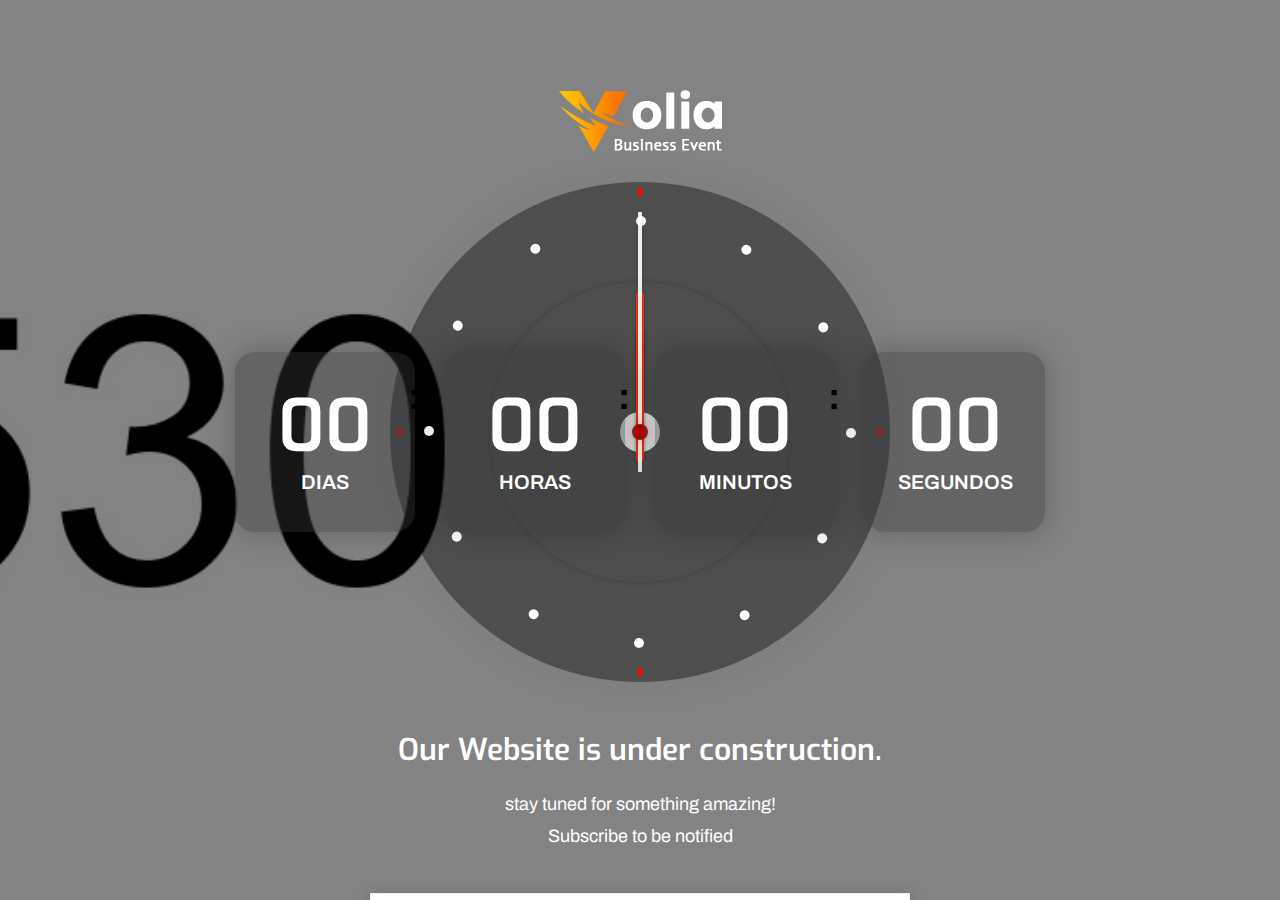
<file: comming-soon.html>
<!DOCTYPE html>
<html lang="en">
<head>
<meta charset="utf-8">
<title>Cloud Summit Cerrado | Coming Soon</title>
<!-- Stylesheets -->
<link href="css/bootstrap.min.css" rel="stylesheet">
<link href="css/style.css" rel="stylesheet">
<link href="css/responsive.css" rel="stylesheet">

<link rel="shortcut icon" href="images/favicon.png" type="image/x-icon">
<link rel="icon" href="images/favicon.png" type="image/x-icon">
<!--Color Switcher Mockup-->
<link href="css/color-switcher-design.css" rel="stylesheet">

<!-- Responsive -->
<meta http-equiv="X-UA-Compatible" content="IE=edge">
<meta name="viewport" content="width=device-width, initial-scale=1.0, maximum-scale=1.0, user-scalable=0">
<!--[if lt IE 9]><script src="https://cdnjs.cloudflare.com/ajax/libs/html5shiv/3.7.3/html5shiv.js"></script><![endif]-->
<!--[if lt IE 9]><script src="js/respond.js"></script><![endif]-->
<style id="clock-animations"></style>
</head>

<body>

<div class="page-wrapper">

    <!-- Coming Soon -->
    <section class="coming-soon" style="background-image: url(images/background/5.jpg);">
        <div class="content">
            <div class="content-inner">
                <div class="auto-container">
                    <div class="logo"><a href="index.html"><img src="images/logo-2.png" alt="" /></a></div>
                    <div class="sec-title"><h2>Coming Soon</h2></div>
                    <div class="time-counter">
                        <!-- Time Countdown -->
                        <div class="time-countdown-two clearfix" data-countdown="2022/09/31"></div>

                        <!-- Clock / Bg Clock -->
                        <div class="clock-wrapper">
                            <div class="clock-base">
                                <div class="click-indicator">
                                    <div><span></span></div>
                                    <div><span></span></div>
                                    <div><span></span></div>
                                    <div><span></span></div>
                                    <div><span></span></div>
                                    <div><span></span></div>
                                    <div><span></span></div>
                                    <div><span></span></div>
                                    <div><span></span></div>
                                    <div><span></span></div>
                                    <div><span></span></div>
                                    <div><span></span></div>
                                </div>
                                <div class="clock-hour"></div>
                                <div class="clock-minute"></div>
                                <div class="clock-second"></div>
                                <div class="clock-center"></div>
                            </div>
                        </div>
                    </div>
                    <!--Emailed Form-->
                    <div class="emailed-form">
                        <h3>Our Website is under construction.</h3>
                        <div class="text">stay tuned for something amazing! <br>Subscribe to be notified</div>
                        <form method="post" action="index.html">
                            <div class="form-group">
                                <input type="email" name="email" value="" placeholder="Your Email" required>
                                <button type="submit"><span class="fa fa-paper-plane"></span></button>
                            </div>
                        </form>
                    </div>
                    <ul class="social-icon-two">
                        <li><a href="#"><span class="fab fa-facebook-f"></span></a></li>
                        <li><a href="#"><span class="fab fa-twitter"></span></a></li>
                        <li><a href="#"><span class="fab fa-skype"></span></a></li>
                        <li><a href="#"><span class="fab fa-pinterest-p"></span></a></li>
                        <li><a href="#"><span class="fab fa-linkedin-in"></span></a></li>
                    </ul>
                </div>
            </div>
        </div>
    </section>
    <!-- End Coming Soon -->

</div>
<!-- End Page Wrapper -->


<script src="js/jquery.js"></script>
<script src="js/popper.min.js"></script>
<script src="js/bootstrap.min.js"></script>
<script src="js/jquery-ui.js"></script>
<script src="js/jquery.fancybox.js"></script>
<script src="js/jquery.countdown.js"></script>
<script src="js/appear.js"></script>
<script src="js/owl.js"></script>
<script src="js/wow.js"></script>
<script src="js/script.js"></script>
</body>
</html>
</file>
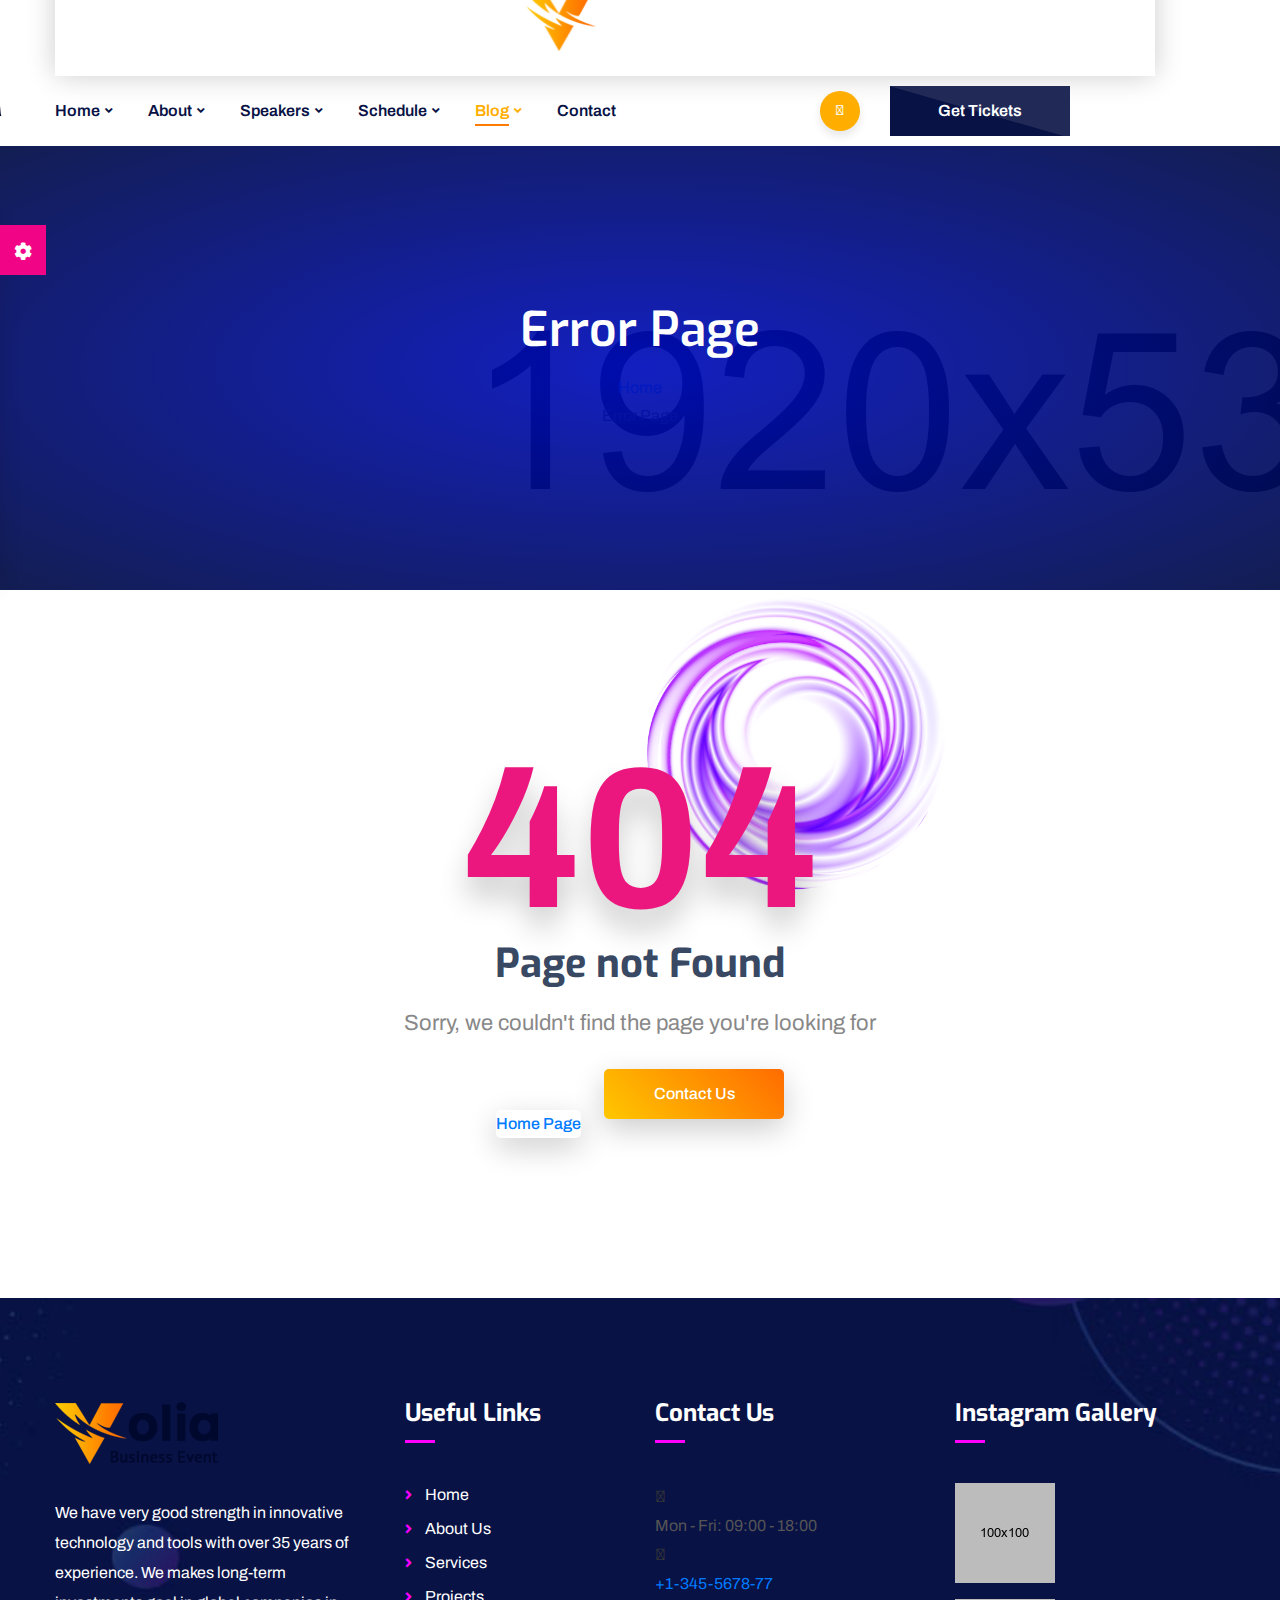
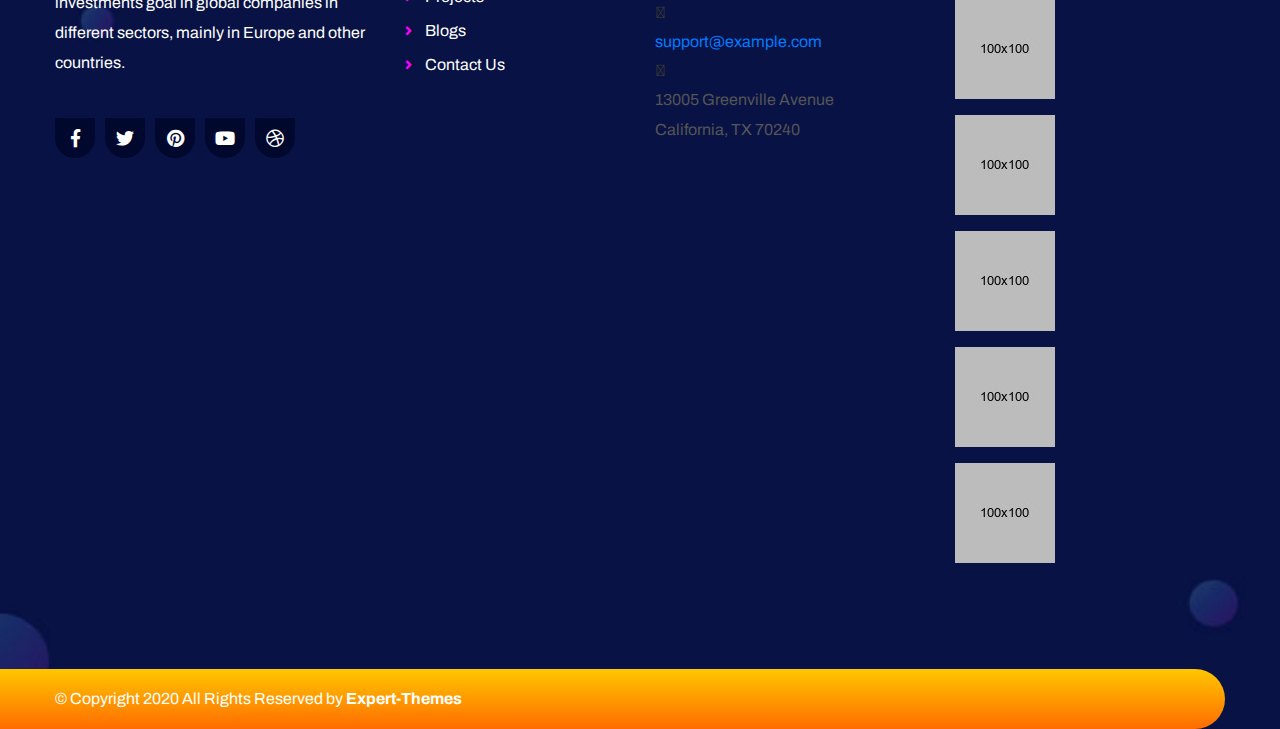
<file: error-page.html>
<!DOCTYPE html>
<html lang="en">
<head>
<meta charset="utf-8">
<title>Eventrox - Digital Events HTML Template | Error Page</title>
<!-- Stylesheets -->
<link href="css/bootstrap.css" rel="stylesheet">
<link href="css/style.css" rel="stylesheet">
<link href="css/responsive.css" rel="stylesheet">
<!--Color Switcher Mockup-->
<link href="css/color-switcher-design.css" rel="stylesheet">


<link rel="shortcut icon" href="images/favicon.png" type="image/x-icon">
<link rel="icon" href="images/favicon.png" type="image/x-icon">

<!-- Responsive -->
<meta http-equiv="X-UA-Compatible" content="IE=edge">
<meta name="viewport" content="width=device-width, initial-scale=1.0, maximum-scale=1.0, user-scalable=0">

<!--[if lt IE 9]><script src="https://cdnjs.cloudflare.com/ajax/libs/html5shiv/3.7.3/html5shiv.js"></script><![endif]-->
<!--[if lt IE 9]><script src="js/respond.js"></script><![endif]-->

</head>

<body>

<div class="page-wrapper">

    <!-- Preloader -->
    <div class="preloader"></div>
 	<!-- Header span -->

    <!-- Header Span -->
    <span class="header-span"></span>

    <!-- Main Header-->
    <header class="main-header header-style-two">
        <div class="main-box">
            <div class="auto-container clearfix">
                <div class="logo-box">
                    <div class="logo"><a href="index.html"><img src="images/logo-2.png" alt="" title=""></a></div>
                </div>

                <!--Nav Box-->
                <div class="nav-outer clearfix">
                    <!--Mobile Navigation Toggler-->
                    <div class="mobile-nav-toggler"><span class="icon flaticon-menu"></span></div>
                    <!-- Main Menu -->
                    <nav class="main-menu navbar-expand-md navbar-light">
                        <div class="navbar-header">
                            <!-- Togg le Button -->
                            <button class="navbar-toggler" type="button" data-toggle="collapse" data-target="#navbarSupportedContent" aria-controls="navbarSupportedContent" aria-expanded="false" aria-label="Toggle navigation">
                                <span class="icon flaticon-menu-button"></span>
                            </button>
                        </div>

                        <div class="collapse navbar-collapse clearfix" id="navbarSupportedContent">
                            <ul class="navigation clearfix">
                                <li class="dropdown"><a href="index.html">Home</a>
                                    <ul>
                                        <li><a href="index.html">Home Classic</a></li>
                                        <li><a href="index-2.html">Home Conference</a></li>
                                        <li><a href="index-3.html">Home Meetup</a></li>
										<li><a href="index-4.html">Home Page Four</a></li>
                                        <li><a href="index-5.html">Home Page Five</a></li>
                                        <li class="dropdown"><a href="#">Header Styles</a>
                                            <ul>
                                                <li><a href="index.html">Header Style One</a></li>
                                                <li><a href="index-2.html">Header Style Two</a></li>
                                                <li><a href="index-3.html">Header Style Three</a></li>
												<li><a href="index-4.html">Home Page Four</a></li>
												<li><a href="index-5.html">Home Page Five</a></li>
                                            </ul>
                                        </li>
                                    </ul>
                                </li>
                                <li class="dropdown"><a href="about-us.html">About</a>
                                    <ul>
                                        <li><a href="about-us.html">About Us</a></li>
                                        <li><a href="pricing.html">Pricing</a></li>
                                        <li><a href="faqs.html">FAQ's</a></li>
										<li><a href="gallery.html">Gallery</a></li>
                                        <li><a href="coming-soon.html">Coming Soon</a></li>
                                    </ul>
                                </li>
                                <li class="dropdown"><a href="speakers.html">Speakers</a>
                                    <ul>
                                        <li><a href="speakers.html">Speakers</a></li>
                                        <li><a href="speakers-detail.html">Speakers Detail</a></li>
                                    </ul>
                                </li>
                                <li class="dropdown"><a href="schedule.html">Schedule</a>
                                    <ul>
                                        <li><a href="schedule.html">Schedule</a></li>
                                        <li><a href="event-detail.html">Event Detail</a></li>
                                        <li><a href="buy-ticket.html">Buy Ticket</a></li>
                                    </ul>
                                </li>
                                <li class="current dropdown"><a href="blog-sidebar.html">Blog</a>
                                    <ul>
                                        <li><a href="blog-sidebar.html">Blog With Sidebar</a></li>
                                        <li><a href="blog-grid.html">Blog Grid</a></li>
                                        <li><a href="blog-single.html">Blog Single</a></li>
                                        <li><a href="error-page.html">404 Error</a></li>
                                    </ul>
                                </li>
                                <li><a href="contact.html">Contact</a></li>
                            </ul>
                        </div>
                    </nav>
                    <!-- Main Menu End-->

                    <!-- Outer box -->
                    <div class="outer-box">
                        <!--Search Box-->
                        <div class="search-box-btn"><span class="flaticon-search"></span></div>

                        <!-- Button Box -->
                        <div class="btn-box">
                            <a href="buy-ticket.html" class="theme-btn btn-style-one"><span class="btn-title">Get Tickets</span></a>
                        </div>
                    </div>
                </div>
            </div>
        </div>

        <!-- Mobile Menu  -->
        <div class="mobile-menu">
            <div class="menu-backdrop"></div>
            <div class="close-btn"><span class="icon flaticon-cancel-1"></span></div>

            <!--Here Menu Will Come Automatically Via Javascript / Same Menu as in Header-->
            <nav class="menu-box">
                <div class="nav-logo"><a href="index.html"><img src="images/logo-2.png" alt="" title=""></a></div>

                <ul class="navigation clearfix"><!--Keep This Empty / Menu will come through Javascript--></ul>
            </nav>
        </div><!-- End Mobile Menu -->
    </header>
    <!--End Main Header -->

    <!--Page Title-->
    <section class="page-title" style="background-image:url(images/background/5.jpg);">
        <div class="auto-container">
            <h1>Error Page</h1>
            <ul class="bread-crumb clearfix">
                <li><a href="index.html">Home</a></li>
                <li>Error Page</li>
            </ul>
        </div>
    </section>
    <!--End Page Title-->

    <!--Error Section-->
    <section class="error-section">
        <div class="anim-icons full-width">
            <span class="icon icon-circle-blue wow fadeIn"></span>
            <span class="icon icon-dots wow fadeInleft"></span>
            <span class="icon icon-line-1 wow zoomIn"></span>
            <span class="icon icon-circle-1 wow zoomIn"></span>
        </div>

        <div class="auto-container">
            <div class="error-title">404</div>
            <h4>Page not Found</h4>
            <div class="text">Sorry, we couldn't find the page you're looking for</div>
            <a href="index.html" class="theme-btn btn-style-three"><span class="btn-title">Home Page</span></a>
            <a href="contact.html" class="theme-btn btn-style-two"><span class="btn-title">Contact Us</span></a>
        </div>
    </section>
    <!--Error Section-->

    <!-- Main Footer -->
    <footer class="main-footer">
        <!--Widgets Section-->
        <div class="widgets-section">
            <div class="auto-container">
                <div class="row">
                    <!--Big Column-->
                    <div class="big-column col-xl-6 col-lg-12 col-md-12 col-sm-12">
                        <div class="row">
                            <!--Footer Column-->
                            <div class="footer-column col-xl-7 col-lg-6 col-md-6 col-sm-12">
                                <div class="footer-widget about-widget">
                                    <div class="logo">
                                        <a href="index.html"><img src="images/logo.png" alt="" /></a>
                                    </div>
                                    <div class="text">
                                        <p>We have very good strength in innovative technology and tools with over 35 years of experience. We makes long-term investments goal in global companies in different sectors, mainly in Europe and other countries.</p>
                                    </div>
                                    <ul class="social-icon-one social-icon-colored">
                                        <li><a href="#"><i class="fab fa-facebook-f"></i></a></li>
                                        <li><a href="#"><i class="fab fa-twitter"></i></a></li>
                                        <li><a href="#"><i class="fab fa-pinterest"></i></a></li>
                                        <li><a href="#"><i class="fab fa-youtube"></i></a></li>
                                        <li><a href="#"><i class="fab fa-dribbble"></i></a></li>
                                    </ul>
                                </div>
                            </div>

                            <!--Footer Column-->
                            <div class="footer-column col-xl-5 col-lg-6 col-md-6 col-sm-12">
                                <div class="footer-widget useful-links">
                                    <h2 class="widget-title">Useful Links</h2>
                                    <ul class="user-links">
                                        <li><a href="index-2.html">Home</a></li>
                                        <li><a href="about-us.html">About Us</a></li>
                                        <li><a href="services.html">Services</a></li>
                                        <li><a href="projects.html">Projects</a></li>
                                        <li><a href="blog.html">Blogs</a></li>
                                        <li><a href="contact.html">Contact Us</a></li>
                                    </ul>
                                </div>
                            </div>
                        </div>
                    </div>

                    <!--Big Column-->
                    <div class="big-column col-xl-6 col-lg-12 col-md-12 col-sm-12">
                        <div class="row">
                            <!--Footer Column-->
                            <div class="footer-column col-lg-6 col-md-6 col-sm-12">
                                <!--Footer Column-->
                                <div class="footer-widget contact-widget">
                                    <h2 class="widget-title">Contact Us</h2>
                                     <!--Footer Column-->
                                    <div class="widget-content">
                                        <ul class="contact-list">
                                            <li>
                                                <span class="icon flaticon-clock"></span>
                                                <div class="text">Mon - Fri: 09:00 - 18:00</div>
                                            </li>

                                            <li>
                                                <span class="icon flaticon-phone"></span>
                                                <div class="text"><a href="tel:+1-345-5678-77">+1-345-5678-77</a></div>
                                            </li>

                                            <li>
                                                <span class="icon flaticon-paper-plane"></span>
                                                <div class="text"><a href="mailto:support@example.com">support@example.com</a></div>
                                            </li>

                                            <li>
                                                <span class="icon flaticon-worldwide"></span>
                                                <div class="text">13005 Greenville Avenue<br> California, TX 70240</div>
                                            </li>
                                        </ul>
                                    </div>
                                </div>
                            </div>

                            <!--Footer Column-->
                            <div class="footer-column col-lg-6 col-md-6 col-sm-12">
                                <!--Footer Column-->
                                <div class="footer-widget instagram-widget">
                                    <h2 class="widget-title">Instagram Gallery</h2>
                                    <div class="widget-content">
                                        <div class="outer clearfix">
                                            <figure class="image">
                                                <a href="images/gallery/1.jpg" class="lightbox-image" title="Image Title Here"><img src="images/resource/gw-1.jpg" alt=""></a>
                                            </figure>

                                            <figure class="image">
                                                <a href="images/gallery/2.jpg" class="lightbox-image" title="Image Title Here"><img src="images/resource/gw-2.jpg" alt=""></a>
                                            </figure>

                                            <figure class="image">
                                                <a href="images/gallery/3.jpg" class="lightbox-image" title="Image Title Here"><img src="images/resource/gw-3.jpg" alt=""></a>
                                            </figure>

                                            <figure class="image">
                                                <a href="images/gallery/4.jpg" class="lightbox-image" title="Image Title Here"><img src="images/resource/gw-4.jpg" alt=""></a>
                                            </figure>

                                            <figure class="image">
                                                <a href="images/gallery/5.jpg" class="lightbox-image" title="Image Title Here"><img src="images/resource/gw-5.jpg" alt=""></a>
                                            </figure>

                                            <figure class="image">
                                                <a href="images/gallery/1.jpg" class="lightbox-image" title="Image Title Here"><img src="images/resource/gw-6.jpg" alt=""></a>
                                            </figure>
                                        </div>
                                    </div>
                                </div>
                            </div>
                        </div>
                    </div>
                </div>
            </div>
        </div>

        <!--Footer Bottom-->
        <div class="footer-bottom">
            <div class="auto-container">
                <div class="inner-container clearfix">
                    <div class="copyright-text">
                        <p>© Copyright 2020 All Rights Reserved by <a href="index.html">Expert-Themes</a></p>
                    </div>
                </div>
            </div>
        </div>
    </footer>
    <!-- End Footer -->

</div>
<!--End pagewrapper-->

<!-- Color Palate / Color Switcher -->
<div class="color-palate">
    <div class="color-trigger">
        <i class="fa fa-cog"></i>
    </div>
    <div class="color-palate-head">
        <h6>Choose Your Demo</h6>
    </div>
    <ul class="box-version option-box"> <li>Full width</li> <li class="box">Boxed</li> </ul>
    <ul class="rtl-version option-box"> <li>LTR Version</li> <li class="rtl">RTL Version</li> </ul>
    <div class="palate-foo">
        <span>You will find much more options for colors and styling in admin panel. This color picker is used only for demonstation purposes.</span>
    </div>
    <a href="#" class="purchase-btn">Purchase now</a>
</div><!-- End Color Switcher -->

<!--Search Popup-->
<div id="search-popup" class="search-popup">
	<div class="close-search theme-btn"><span class="fas fa-window-close"></span></div>
	<div class="popup-inner">
		<div class="overlay-layer"></div>
    	<div class="search-form">
        	<form method="post" action="index.html">
            	<div class="form-group">
                	<fieldset>
                        <input type="search" class="form-control" name="search-input" value="" placeholder="Search Here" required >
                        <input type="submit" value="Search Now!" class="theme-btn">
                    </fieldset>
                </div>
            </form>

            <br>
            <h3>Recent Search Keywords</h3>
            <ul class="recent-searches">
                <li><a href="#">Seo</a></li>
                <li><a href="#">Bussiness</a></li>
                <li><a href="#">Events</a></li>
                <li><a href="#">Digital</a></li>
                <li><a href="#">Conferance</a></li>
            </ul>

        </div>

    </div>
</div>

<!--Scroll to top-->
<div class="scroll-to-top scroll-to-target" data-target="html"><span class="fa fa-angle-double-up"></span></div>
<script src="js/jquery.js"></script>
<script src="js/popper.min.js"></script>
<script src="js/bootstrap.min.js"></script>
<script src="js/jquery-ui.js"></script>
<script src="js/jquery.fancybox.js"></script>
<script src="js/appear.js"></script>
<script src="js/owl.js"></script>
<script src="js/wow.js"></script>
<script src="js/script.js"></script>
<!-- Color Setting -->
<script src="js/color-settings.js"></script>
</body>
</html>
</file>
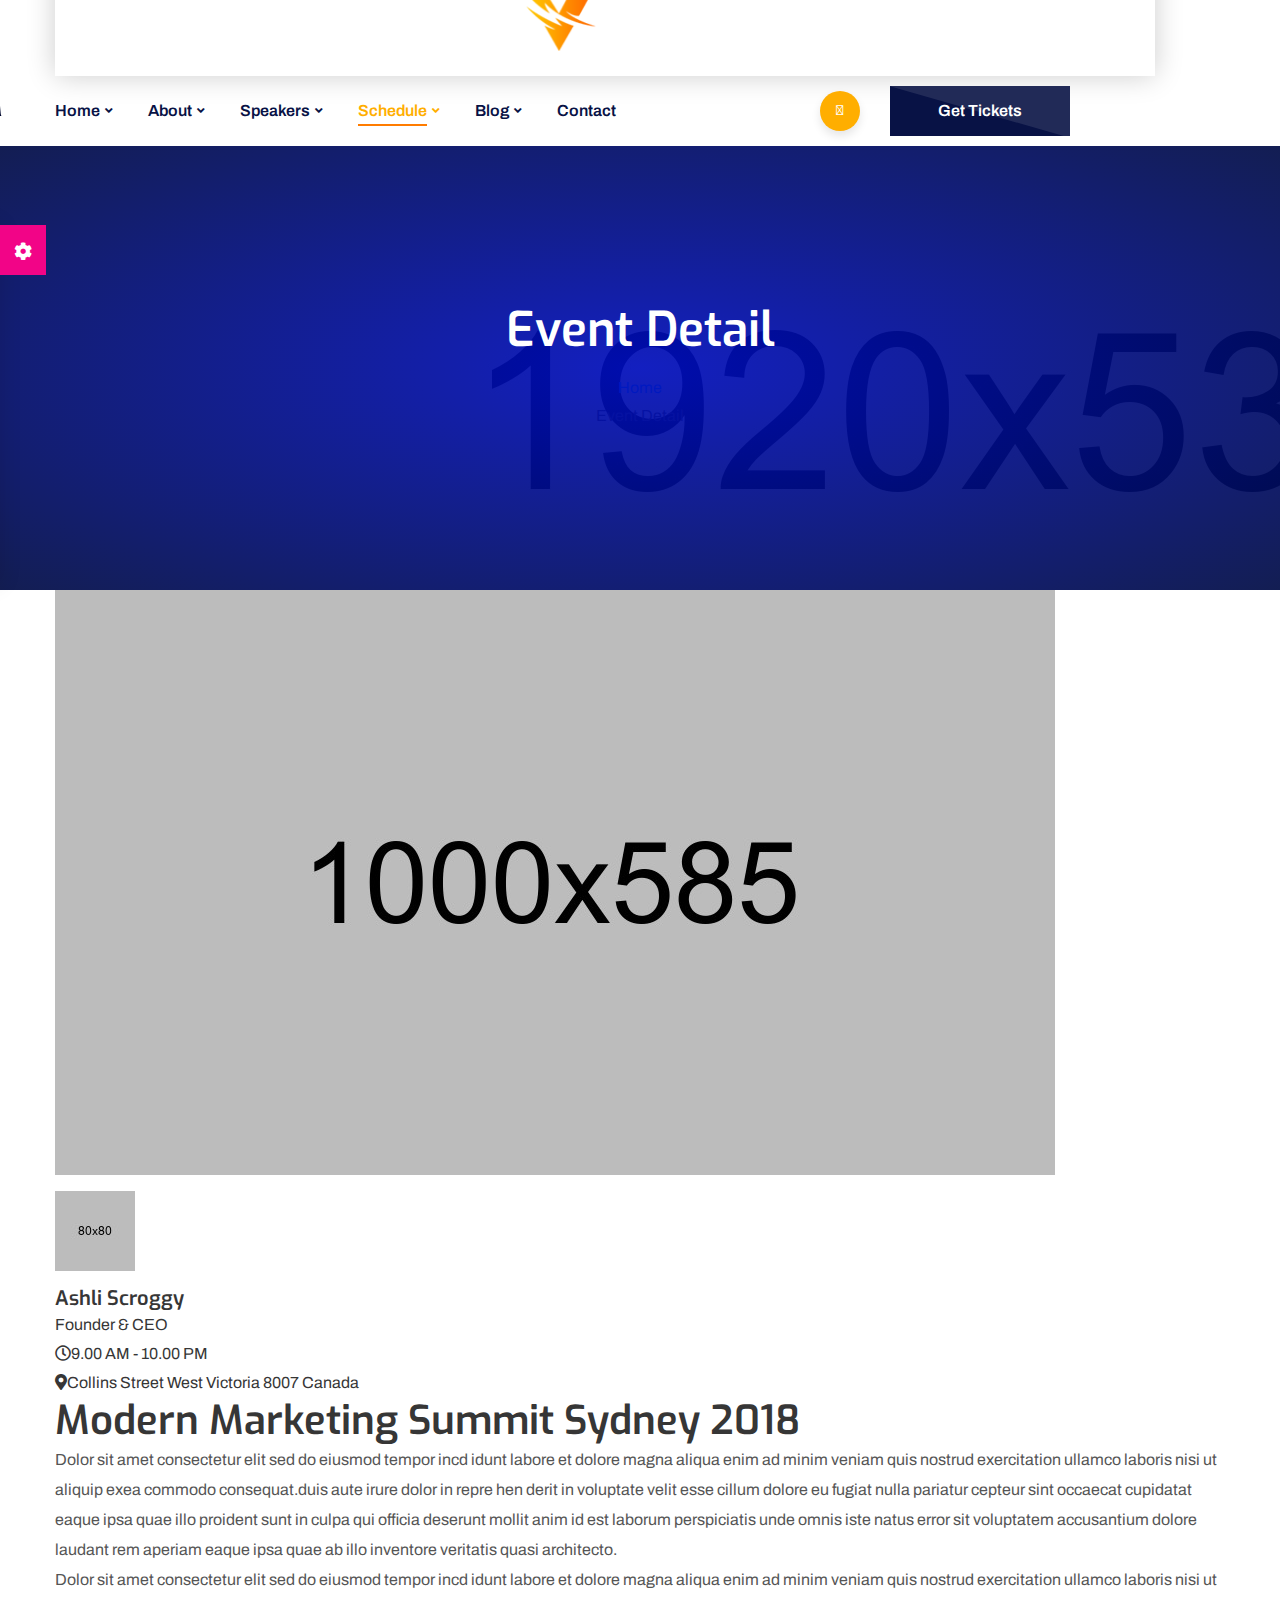
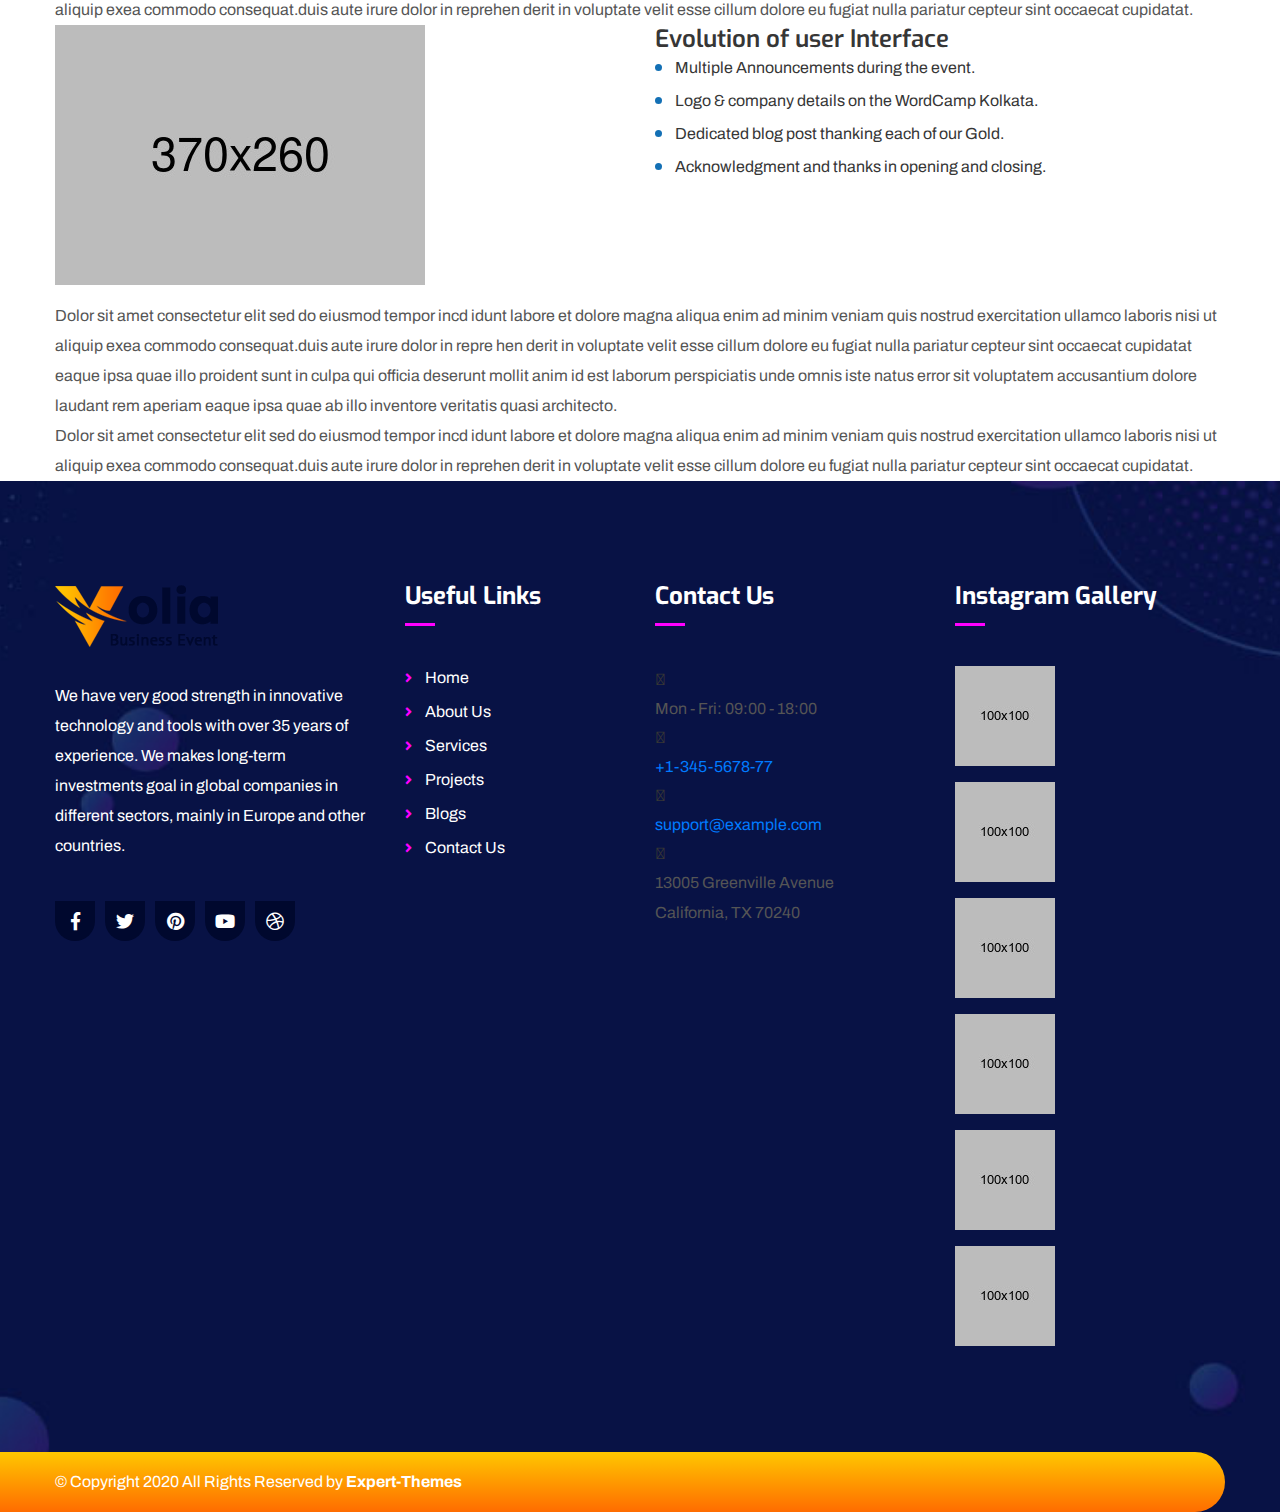
<file: event-detail.html>
<!DOCTYPE html>
 <html lang="en">
<head>
<meta charset="utf-8">
<title>Eventrox - Digital Events HTML Template | Event Detail</title>
<!-- Stylesheets -->
<link href="css/bootstrap.css" rel="stylesheet">
<link href="css/style.css" rel="stylesheet">
<link href="css/responsive.css" rel="stylesheet">
<!--Color Switcher Mockup-->
<link href="css/color-switcher-design.css" rel="stylesheet">

<link rel="shortcut icon" href="images/favicon.png" type="image/x-icon">
<link rel="icon" href="images/favicon.png" type="image/x-icon">

<!-- Responsive -->
<meta http-equiv="X-UA-Compatible" content="IE=edge">
<meta name="viewport" content="width=device-width, initial-scale=1.0, maximum-scale=1.0, user-scalable=0">

<!--[if lt IE 9]><script src="https://cdnjs.cloudflare.com/ajax/libs/html5shiv/3.7.3/html5shiv.js"></script><![endif]-->
<!--[if lt IE 9]><script src="js/respond.js"></script><![endif]-->

</head>

<body>

<div class="page-wrapper">

    <!-- Preloader -->
    <div class="preloader"></div>
 	<!-- Header span -->

    <!-- Header Span -->
    <span class="header-span"></span>

    <!-- Main Header-->
    <header class="main-header header-style-two">
        <div class="main-box">
            <div class="auto-container clearfix">
                <div class="logo-box">
                    <div class="logo"><a href="index.html"><img src="images/logo-2.png" alt="" title=""></a></div>
                </div>

                <!--Nav Box-->
                <div class="nav-outer clearfix">
                    <!--Mobile Navigation Toggler-->
                    <div class="mobile-nav-toggler"><span class="icon flaticon-menu"></span></div>
                    <!-- Main Menu -->
                    <nav class="main-menu navbar-expand-md navbar-light">
                        <div class="navbar-header">
                            <!-- Togg le Button -->
                            <button class="navbar-toggler" type="button" data-toggle="collapse" data-target="#navbarSupportedContent" aria-controls="navbarSupportedContent" aria-expanded="false" aria-label="Toggle navigation">
                                <span class="icon flaticon-menu-button"></span>
                            </button>
                        </div>

                        <div class="collapse navbar-collapse clearfix" id="navbarSupportedContent">
                            <ul class="navigation clearfix">
                                <li class="dropdown"><a href="index.html">Home</a>
                                    <ul>
                                        <li><a href="index.html">Home Classic</a></li>
                                        <li><a href="index-2.html">Home Conference</a></li>
                                        <li><a href="index-3.html">Home Meetup</a></li>
										<li><a href="index-4.html">Home Page Four</a></li>
                                        <li><a href="index-5.html">Home Page Five</a></li>
                                        <li class="dropdown"><a href="#">Header Styles</a>
                                            <ul>
                                                <li><a href="index.html">Header Style One</a></li>
                                                <li><a href="index-2.html">Header Style Two</a></li>
                                                <li><a href="index-3.html">Header Style Three</a></li>
												<li><a href="index-4.html">Home Page Four</a></li>
												<li><a href="index-5.html">Home Page Five</a></li>
                                            </ul>
                                        </li>
                                    </ul>
                                </li>
                                <li class="dropdown"><a href="about-us.html">About</a>
                                    <ul>
                                        <li><a href="about-us.html">About Us</a></li>
                                        <li><a href="pricing.html">Pricing</a></li>
                                        <li><a href="faqs.html">FAQ's</a></li>
										<li><a href="gallery.html">Gallery</a></li>
                                        <li><a href="coming-soon.html">Coming Soon</a></li>
                                    </ul>
                                </li>
                                <li class="dropdown"><a href="speakers.html">Speakers</a>
                                    <ul>
                                        <li><a href="speakers.html">Speakers</a></li>
                                        <li><a href="speakers-detail.html">Speakers Detail</a></li>
                                    </ul>
                                </li>
                                <li class="current dropdown"><a href="schedule.html">Schedule</a>
                                    <ul>
                                        <li><a href="schedule.html">Schedule</a></li>
                                        <li><a href="event-detail.html">Event Detail</a></li>
                                        <li><a href="buy-ticket.html">Buy Ticket</a></li>
                                    </ul>
                                </li>
                                <li class="dropdown"><a href="blog-sidebar.html">Blog</a>
                                    <ul>
                                        <li><a href="blog-sidebar.html">Blog With Sidebar</a></li>
                                        <li><a href="blog-grid.html">Blog Grid</a></li>
                                        <li><a href="blog-single.html">Blog Single</a></li>
                                        <li><a href="error-page.html">404 Error</a></li>
                                    </ul>
                                </li>
                                <li><a href="contact.html">Contact</a></li>
                            </ul>
                        </div>
                    </nav>
                    <!-- Main Menu End-->

                    <!-- Outer box -->
                    <div class="outer-box">
                        <!--Search Box-->
                        <div class="search-box-btn"><span class="flaticon-search"></span></div>

                        <!-- Button Box -->
                        <div class="btn-box">
                            <a href="buy-ticket.html" class="theme-btn btn-style-one"><span class="btn-title">Get Tickets</span></a>
                        </div>
                    </div>
                </div>
            </div>
        </div>

        <!-- Mobile Menu  -->
        <div class="mobile-menu">
            <div class="menu-backdrop"></div>
            <div class="close-btn"><span class="icon flaticon-cancel-1"></span></div>

            <!--Here Menu Will Come Automatically Via Javascript / Same Menu as in Header-->
            <nav class="menu-box">
                <div class="nav-logo"><a href="index.html"><img src="images/logo-2.png" alt="" title=""></a></div>

                <ul class="navigation clearfix"><!--Keep This Empty / Menu will come through Javascript--></ul>
            </nav>
        </div><!-- End Mobile Menu -->
    </header>
    <!--End Main Header -->

    <!--Page Title-->
    <section class="page-title" style="background-image:url(images/background/5.jpg);">
        <div class="auto-container">
            <h1>Event Detail</h1>
            <ul class="bread-crumb clearfix">
                <li><a href="index.html">Home</a></li>
                <li>Event Detail</li>
            </ul>
        </div>
    </section>
    <!--End Page Title-->

     <!-- Event Detail -->
    <section class="event-detail">
        <div class="auto-container">
            <div class="image-box">
                <figure class="image wow fadeIn"><a href="images/resource/event-detail.jpg" class="lightbox-image"><img src="images/resource/event-detail.jpg" alt=""></a></figure>
            </div>

            <div class="content-box">
                <div class="speaker-info">
                    <figure class="thumb"><img src="images/resource/thumb-1.jpg" alt=""></figure>
                    <h5 class="name">Ashli Scroggy</h5>
                    <span class="designation">Founder & CEO</span>
                </div>
                <ul class="upper-info">
                    <li><span class="icon far fa-clock"></span>9.00 AM - 10.00 PM</li>
                    <li><span class="icon fa fa-map-marker-alt"></span>Collins Street West Victoria 8007 Canada</li>
                </ul>
                <h2>Modern Marketing Summit Sydney 2018</h2>
                <p>Dolor sit amet consectetur elit sed do eiusmod tempor incd idunt labore et dolore magna aliqua enim ad minim veniam quis nostrud exercitation ullamco laboris nisi ut aliquip exea commodo consequat.duis aute irure dolor in repre hen derit in voluptate velit esse cillum dolore eu fugiat nulla pariatur cepteur sint occaecat cupidatat eaque ipsa quae illo proident sunt in culpa qui officia deserunt mollit anim id est laborum perspiciatis unde omnis iste natus error sit voluptatem accusantium dolore laudant rem aperiam eaque ipsa quae ab illo inventore veritatis quasi architecto.</p>
                <p>Dolor sit amet consectetur elit sed do eiusmod tempor incd idunt labore et dolore magna aliqua enim ad minim veniam quis nostrud exercitation ullamco laboris nisi ut aliquip exea commodo consequat.duis aute irure dolor in reprehen derit in voluptate velit esse cillum dolore eu fugiat nulla pariatur cepteur sint occaecat cupidatat.</p>
                <div class="row two-column">
                    <div class="column col-lg-6 col-md-12">
                        <figure class="image"><img src="images/resource/post-img.jpg" alt=""></figure>
                    </div>
                    <div class="column col-lg-6 col-md-12">
                        <h4>Evolution of user Interface</h4>
                        <ul class="list-style-two">
                            <li>Multiple Announcements during the event.</li>
                            <li>Logo & company details on the WordCamp Kolkata.</li>
                            <li>Dedicated blog post thanking each of our Gold.</li>
                            <li>Acknowledgment and thanks in opening and closing.</li>
                        </ul>
                    </div>
                </div>

                <p>Dolor sit amet consectetur elit sed do eiusmod tempor incd idunt labore et dolore magna aliqua enim ad minim veniam quis nostrud exercitation ullamco laboris nisi ut aliquip exea commodo consequat.duis aute irure dolor in repre hen derit in voluptate velit esse cillum dolore eu fugiat nulla pariatur cepteur sint occaecat cupidatat eaque ipsa quae illo proident sunt in culpa qui officia deserunt mollit anim id est laborum perspiciatis unde omnis iste natus error sit voluptatem accusantium dolore laudant rem aperiam eaque ipsa quae ab illo inventore veritatis quasi architecto.</p>
                <p>Dolor sit amet consectetur elit sed do eiusmod tempor incd idunt labore et dolore magna aliqua enim ad minim veniam quis nostrud exercitation ullamco laboris nisi ut aliquip exea commodo consequat.duis aute irure dolor in reprehen derit in voluptate velit esse cillum dolore eu fugiat nulla pariatur cepteur sint occaecat cupidatat.</p>
            </div>
        </div>
    </section>
    <!--End Event Detail -->

    <!-- Main Footer -->
    <footer class="main-footer">
        <!--Widgets Section-->
        <div class="widgets-section">
            <div class="auto-container">
                <div class="row">
                    <!--Big Column-->
                    <div class="big-column col-xl-6 col-lg-12 col-md-12 col-sm-12">
                        <div class="row">
                            <!--Footer Column-->
                            <div class="footer-column col-xl-7 col-lg-6 col-md-6 col-sm-12">
                                <div class="footer-widget about-widget">
                                    <div class="logo">
                                        <a href="index.html"><img src="images/logo.png" alt="" /></a>
                                    </div>
                                    <div class="text">
                                        <p>We have very good strength in innovative technology and tools with over 35 years of experience. We makes long-term investments goal in global companies in different sectors, mainly in Europe and other countries.</p>
                                    </div>
                                    <ul class="social-icon-one social-icon-colored">
                                        <li><a href="#"><i class="fab fa-facebook-f"></i></a></li>
                                        <li><a href="#"><i class="fab fa-twitter"></i></a></li>
                                        <li><a href="#"><i class="fab fa-pinterest"></i></a></li>
                                        <li><a href="#"><i class="fab fa-youtube"></i></a></li>
                                        <li><a href="#"><i class="fab fa-dribbble"></i></a></li>
                                    </ul>
                                </div>
                            </div>

                            <!--Footer Column-->
                            <div class="footer-column col-xl-5 col-lg-6 col-md-6 col-sm-12">
                                <div class="footer-widget useful-links">
                                    <h2 class="widget-title">Useful Links</h2>
                                    <ul class="user-links">
                                        <li><a href="index-2.html">Home</a></li>
                                        <li><a href="about-us.html">About Us</a></li>
                                        <li><a href="services.html">Services</a></li>
                                        <li><a href="projects.html">Projects</a></li>
                                        <li><a href="blog.html">Blogs</a></li>
                                        <li><a href="contact.html">Contact Us</a></li>
                                    </ul>
                                </div>
                            </div>
                        </div>
                    </div>

                    <!--Big Column-->
                    <div class="big-column col-xl-6 col-lg-12 col-md-12 col-sm-12">
                        <div class="row">
                            <!--Footer Column-->
                            <div class="footer-column col-lg-6 col-md-6 col-sm-12">
                                <!--Footer Column-->
                                <div class="footer-widget contact-widget">
                                    <h2 class="widget-title">Contact Us</h2>
                                     <!--Footer Column-->
                                    <div class="widget-content">
                                        <ul class="contact-list">
                                            <li>
                                                <span class="icon flaticon-clock"></span>
                                                <div class="text">Mon - Fri: 09:00 - 18:00</div>
                                            </li>

                                            <li>
                                                <span class="icon flaticon-phone"></span>
                                                <div class="text"><a href="tel:+1-345-5678-77">+1-345-5678-77</a></div>
                                            </li>

                                            <li>
                                                <span class="icon flaticon-paper-plane"></span>
                                                <div class="text"><a href="mailto:support@example.com">support@example.com</a></div>
                                            </li>

                                            <li>
                                                <span class="icon flaticon-worldwide"></span>
                                                <div class="text">13005 Greenville Avenue<br> California, TX 70240</div>
                                            </li>
                                        </ul>
                                    </div>
                                </div>
                            </div>

                            <!--Footer Column-->
                            <div class="footer-column col-lg-6 col-md-6 col-sm-12">
                                <!--Footer Column-->
                                <div class="footer-widget instagram-widget">
                                    <h2 class="widget-title">Instagram Gallery</h2>
                                    <div class="widget-content">
                                        <div class="outer clearfix">
                                            <figure class="image">
                                                <a href="images/gallery/1.jpg" class="lightbox-image" title="Image Title Here"><img src="images/resource/gw-1.jpg" alt=""></a>
                                            </figure>

                                            <figure class="image">
                                                <a href="images/gallery/2.jpg" class="lightbox-image" title="Image Title Here"><img src="images/resource/gw-2.jpg" alt=""></a>
                                            </figure>

                                            <figure class="image">
                                                <a href="images/gallery/3.jpg" class="lightbox-image" title="Image Title Here"><img src="images/resource/gw-3.jpg" alt=""></a>
                                            </figure>

                                            <figure class="image">
                                                <a href="images/gallery/4.jpg" class="lightbox-image" title="Image Title Here"><img src="images/resource/gw-4.jpg" alt=""></a>
                                            </figure>

                                            <figure class="image">
                                                <a href="images/gallery/5.jpg" class="lightbox-image" title="Image Title Here"><img src="images/resource/gw-5.jpg" alt=""></a>
                                            </figure>

                                            <figure class="image">
                                                <a href="images/gallery/1.jpg" class="lightbox-image" title="Image Title Here"><img src="images/resource/gw-6.jpg" alt=""></a>
                                            </figure>
                                        </div>
                                    </div>
                                </div>
                            </div>
                        </div>
                    </div>
                </div>
            </div>
        </div>

        <!--Footer Bottom-->
        <div class="footer-bottom">
            <div class="auto-container">
                <div class="inner-container clearfix">
                    <div class="copyright-text">
                        <p>© Copyright 2020 All Rights Reserved by <a href="index.html">Expert-Themes</a></p>
                    </div>
                </div>
            </div>
        </div>
    </footer>
    <!-- End Footer -->

</div>
<!--End pagewrapper-->

<!-- Color Palate / Color Switcher -->
<div class="color-palate">
    <div class="color-trigger">
        <i class="fa fa-cog"></i>
    </div>
    <div class="color-palate-head">
        <h6>Choose Your Demo</h6>
    </div>
    <ul class="box-version option-box"> <li>Full width</li> <li class="box">Boxed</li> </ul>
    <ul class="rtl-version option-box"> <li>LTR Version</li> <li class="rtl">RTL Version</li> </ul>
    <div class="palate-foo">
        <span>You will find much more options for colors and styling in admin panel. This color picker is used only for demonstation purposes.</span>
    </div>
    <a href="#" class="purchase-btn">Purchase now</a>
</div><!-- End Color Switcher -->

<!--Search Popup-->
<div id="search-popup" class="search-popup">
	<div class="close-search theme-btn"><span class="fas fa-window-close"></span></div>
	<div class="popup-inner">
		<div class="overlay-layer"></div>
    	<div class="search-form">
        	<form method="post" action="index.html">
            	<div class="form-group">
                	<fieldset>
                        <input type="search" class="form-control" name="search-input" value="" placeholder="Search Here" required >
                        <input type="submit" value="Search Now!" class="theme-btn">
                    </fieldset>
                </div>
            </form>

            <br>
            <h3>Recent Search Keywords</h3>
            <ul class="recent-searches">
                <li><a href="#">Seo</a></li>
                <li><a href="#">Bussiness</a></li>
                <li><a href="#">Events</a></li>
                <li><a href="#">Digital</a></li>
                <li><a href="#">Conferance</a></li>
            </ul>

        </div>

    </div>
</div>

<!--Scroll to top-->
<div class="scroll-to-top scroll-to-target" data-target="html"><span class="fa fa-angle-double-up"></span></div>
<script src="js/jquery.js"></script>
<script src="js/popper.min.js"></script>
<script src="js/bootstrap.min.js"></script>
<script src="js/jquery-ui.js"></script>
<script src="js/jquery.fancybox.js"></script>
<script src="js/appear.js"></script>
<script src="js/owl.js"></script>
<script src="js/wow.js"></script>
<script src="js/script.js"></script>
<!-- Color Setting -->
<script src="js/color-settings.js"></script>
</body>
</html>
</file>
<file: css/responsive.css>
/* Volia | Just another HTML Template  */
@media only screen and (max-width: 1700px){
	.about-section-two .icon-circle-3{
	  left: -755px;
	  top: 320px;
	  animation: fa-spin 120s infinite linear;
	}

	.about-section-two .icon-circle-4{
	  top: 810px;
	  left: -240px;
	}
}


@media only screen and (max-width: 1200px){
	.header-style-two .logo-box{
		margin-right: 20px;
	}

	.header-style-two .header-top .inner-container{
		padding-left: 220px;
	}

	.main-footer .lnks-widget{
		padding-left: 0;
	}

	.about-section-two .icon-circle-3{
		display: none;
	}
}

@media only screen and (max-width: 1139px){
	.header-top-two,
	.header-style-one .header-top{
		display: none;
	}

	.header-style-one .header-lower{
		display: none;
	}

	.sticky-header .upper-right,
	.mobile-header{
		display: flex;
	}

	.main-header .main-menu,
	.main-header .header-lower .main-box{
		display: none !important;
	}

	.mm-add-listing,
	.mobile-menu .navigation li.dropdown .dropdown-btn,
	.mobile-nav-toggler{
		display: block;
	}

	.sticky-header .logo{
		padding: 10px 5px;
	}

	.sticky-header .logo-box img{
		max-height: 40px;
	}

	.sticky-header .logo-box{
		width: 100%;
		display: flex;
		align-items: center;
		justify-content: space-between;
		margin: 0;
	}

	.header-style-three .header-lower{
		padding: 0;
		margin: 0;
	}


	.main-menu .navigation > li.has-mega-menu,
	.mobile-menu .navigation > li.has-mega-menu{
		position:relative !important;	
	}
	.mobile-menu .navigation > li.has-mega-menu{

	}
	.mobile-menu .navigation > li > .mega-menu{
		padding:0px;
		border-top:none;	
		padding: 0 20px;
		display: none;
	}

	.mobile-menu .navigation > li > .mega-menu .row{
		flex-direction: column;
		margin: 0;
	}

	.mobile-menu .navigation > li > .mega-menu h3{
		font-size: 15px;
		font-weight: 600;
		color: #081245;
		padding: 0 20px;
		margin-bottom: 10px;
	}


	.mobile-menu .navigation > li .mega-menu-bar .column{
		padding:0px;
		margin:0px;	
		width: 100%;
		min-width: 100%;
		max-width: 100%;
		margin-top: 20px;
	}
	
	.main-menu .navigation > li > .mega-menu{
		position:relative;
		width:100%;
		padding:0px !important;
		background:none !important;
		margin:0px !important;
		left:0px !important;
		top:0px !important;	
	}
	
	.main-menu .navigation > li > .mega-menu .row{
		margin:0px;
		width:100%;	
	}

	.main-menu .navigation > li > .mega-menu,
	.main-menu .navigation > li .mega-menu-bar > ul{
		position:relative;
		border:none;
		float:none;
		visibility:visible;
		opacity:1;
		display:none;
		margin:0px;
		left:auto !important;
		right:auto !important;
		top:auto !important;
		padding:0px;
		outline:none;
		width:100%;
		background:#2c2c2c;
		-webkit-border-radius:0px;
		-ms-border-radius:0px;
		-o-border-radius:0px;
		-moz-border-radius:0px;
		border-radius:0px;
		transition:none !important;
		-webkit-transition:none !important;
		-ms-transition:none !important;
		-o-transition:none !important;
		-moz-transition:none !important;
		-webkit-box-shadow:none;
		-ms-box-shadow:none;
		-o-box-shadow:none;
		-moz-box-shadow:none;
		box-shadow:none;
	}
	.main-menu .navigation > li .mega-menu-bar .column > ul > li{
		border-top:1px solid rgba(255,255,255,1) !important;
		border-bottom:none;
		opacity:1 !important;
		top:0px !important;
		left:0px !important;
		visibility:visible !important;
	}
	


	.main-slider .title{
		font-size: 18px;
	}

	.main-slider h2{
		font-size: 64px;
	}

	.pricing-block h3{
		font-size: 24px;
	}

	.header-style-two .header-top .inner-container{
		padding-left: 0;
	}

	.feature-block-three{
		margin-left: 0;
	}

	.banner-section-two .content-box h2{
		font-size: 64px;
	}

	.banner-section-two .content-box .title{
		font-size: 18px;
		margin-bottom: 15px;
	}

	.info-list-two li{
		margin-right: 30px;
	}

	.banner-section-two .image-layer{
		width: 40%;
	}

	.time-countdown-two .counter-column .count{
		font-size: 64px;
	}

	.countdown-section .sec-title h2 br{
		display: none;
	}

	.banner-section-two .owl-nav{
		display: none;
	}

}

@media only screen and (min-width: 768px){
	.main-menu .navigation > li > ul,
	.main-menu .navigation > li > ul > li > ul,
	.main-menu .navigation > li > .mega-menu{
		display:block !important;
		visibility:hidden;
		opacity:0;
	}
}

@media only screen and (max-width: 1023px){
	.anim-icons{
		display: none;
	}

	.time-counter-one {
		right: 20px;
		top: -20px;
	}

	.time-counter-one .time-countdown .counter-column .count{
		font-size: 38px;
	}

	.about-section .image-column{
		order: 2;	
	}

	.speaker-block .info-box{
		text-align: center;
	}

	.schedule-block .inner-box .inner{
		margin-left: 0;
	}

	.schedule-block.even .inner-box .inner{
		margin-right: 0;
	}

	.schedule-block .date:after,
	.schedule-block .date:before{
		display: none;
	}

	.main-footer .contact-list-one li{
		margin-right: 30px;
	}

	.about-section .content-column .inner-column{
		padding: 0;
	}

	.schedule-section-two .sec-title-outer{
		flex-direction: column;
		align-items: center;
	}

	.call-to-action-two{
		background-image: none !important;
	}

	.schedule-block-two .inner-box{
		flex-direction: column;
		align-items: center;
		text-align: center;
	}

	.schedule-block-two .speaker-info,
	.schedule-block-two .date-box{
		padding: 0;
	}

	.schedule-block-two .speaker-info .thumb,
	.schedule-block-two .date-box .count{
		position: relative;
		margin:0 auto 5px;
	}

	.schedule-block-two .speaker-info,
	.schedule-block-two .speaker-info .thumb{
		margin-bottom: 20px;
	}

	.schedule-block-two h3{
		padding: 0;
		margin-bottom: 30px;
	}

	.schedule-block-two .speaker-info .icon{
		display: none;
	}

	.banner-section .content-box h2{
		font-size: 38px;
		margin-bottom: 20px;
	}

	.banner-section .content-box .title{
		font-size: 18px;
	}

	.time-counter-two .time-countdown .counter-column .count{
		font-size: 32px;
	}

	.banner-section .content-box .text{
		margin-bottom: 20px;
		font-size: 18px;
	}

	.banner-section .slide-item{
		padding: 100px 0;
		min-height: 550px;
	}

	.event-search-form{
		margin: 20px 0 0;
		padding: 20px 20px;
		box-shadow: rgba(0, 0, 0, .10);
	}

	.event-search-form form{
		padding-right: 0;
	}

	.event-search-form .form-group{
		padding: 0 15px;
	}

	.date-box-outer:before,
	.about-section-two .sec-title h2 br,
	.event-search-form .form-group:before{
		display: none;
	}

	.event-search-form .row{
		margin: 0 -15px;
	}

	.event-search-form .btn-box{
		position: relative;
		width: 100%;
	}

	.event-search-form .btn-box .theme-btn{
		width: 100%;
	}

	.about-section-two .fact-counter-two{
		margin-left: 0;
		margin-bottom: 50px;
	}

	.about-section-two .video-box-outer{
		padding: 0;
		flex-direction: column;
	}

	.info-box-one .inner-box{
		max-width: 100%;
	}

	.video-box-one{
		margin: 0;
		padding: 0;
	}

	.date-box-outer{
		justify-content: center;
		margin-bottom: 30px;
	}

	.date-box-one.bg_yellow{
		margin: 0;
	}

	.video-box-one{
		width: 100%;
	}

	.feature-section-two{
		background-position: left top;
	}

	.contact-list-two li{
		margin-right: 30px;
	}

	.banner-section-two .slide-item{
		padding: 150px 0;
	}

	.banner-section-two .content-box h2{
		font-size: 52px;
	}

	.banner-section-two .content-box .title{
		font-size: 16px;
	}

	.banner-section-two .content-box .info-list-two{
		flex-direction: column;
		align-items: flex-start;
		margin-bottom: 30px;
	}

	.banner-section-two .content-box .info-list-two li{
		padding-left: 30px;
		line-height: 24px;
		margin-bottom: 10px;
	}

	.banner-section-two .content-box .info-list-two li i{
		font-size: 18px;
		top: 0;
	}

	.banner-section-two .content-box .info-list-two li br{
		display: none;
	}

	.countdown-section .sec-title{
		text-align: center;
	}

	.countdown-section .sec-title .sub-title{
		margin-bottom: 0px;
	}

	.schedule-block-three .inner:before,
	.schedule-block-three .inner{
		border-radius: 0;
		padding: 40px 40px !important;
	}

	.schedule-block-three.even .thumb{
		left: 0;
	}

	.schedule-block-three .thumb{
		position: relative;
		display: inline-flex;
		right: 0;
		top: 0;
		margin-bottom: 30px;
	}

	.page-title{
		padding: 70px 0;
	}

	.page-title h1{
		font-size: 32px;
		margin-bottom: 10px;
	}

	.page-breadcrumb li{
		font-size: 14px;
	}

	.page-breadcrumb li:after{
		font-size: 14px;
	}

	.coming-soon .content .content-inner .logo{
		margin-bottom: 150px;
	}

	.time-counter .time-countdown-two{
		display: flex;
		align-items: center;
		flex-wrap: wrap;
		margin-bottom: 80px;
	}

	.speaker-details{
		padding: 0;
	}

	.schedule-detail .upper-box{
		align-items: flex-start;
		justify-content: flex-start;
		flex-direction: column;
	}

	.sidebar-page-container{
		padding: 70px 0;
	}

	.shop-form .billing-inner{
		padding-right: 0;
	}

	.map-section .map-outer{
		padding: 0 !important;
	}
}

@media only screen and (max-width: 767px){
	.main-slider h2{
		font-size: 44px;
	}

	.main-slider .btn-box .theme-btn{
		min-width: 120px !important;
	}

	.main-slider .event-info li{
		font-size: 14px;
	}

	.time-counter-one .time-countdown .counter-column .count{
		font-size: 28px;
	}

	.time-counter-one{
		top: -40px;
		max-width: 130px;
	}

	.about-section .about-image-wrapper{
		display: flex;
		justify-content: center;
		padding: 40px 40px 0;
	}

	.about-section .image-1{
		display: none;
	}

	.about-section .image-3,
	.about-section .image-2{
		position: relative;
		max-height: 280px;
		max-width: 280px;
		width: 100%;
		border-width: 10px;
		left: 0;
		top: 0;
		margin: -30px;
	}

	.about-section .about-image-wrapper .play-btn{
		margin-top: -30px;
		transform: scale(.7);
		margin-left: -70px;
	}

	.sec-title h2 br{
		display: none;
	}

	.sec-title h2{
		font-size: 32px;
		line-height: 1.2em;
	}

	.schedule-tabs .tab-buttons li{
		margin-bottom: -1px;
	}

	.schedule-tabs .tab-buttons li .date{
		font-size: 36px;
		top: -3px;
	}

	.schedule-tabs .tab-buttons li .date-box{
		padding-left: 50px;
	}

	.schedule-tabs .tab-buttons li .month{
		font-size: 14px;
	}

	.schedule-tabs .tab-buttons li .month .colored{
		font-size: 18px;
	}

	.schedule-tabs .tab-buttons li{
		width: 150px;
		height: 110px;
	}

	.schedule-tabs .tab-buttons li .day{
		left: 15px;
		right: 15px;
		font-size: 14px;
		min-width: 0;
		padding: 5px 10px;
	}

	.schedule-block{
		margin-bottom: 30px;
	}

	.schedule-block .inner-box{
		width: 70%;
	}

	.main-footer .contact-list-one li{
		padding-left: 0;
		text-align: center;
		flex-direction: column;
		left: 0;
	}

	.main-footer .contact-list-one li i{
		position: relative;
		display: block;
		margin-bottom: 10px;
	}

	.main-footer .footer-bottom .inner-container:before{
		right: -50%;
	}

	.main-footer .footer-bottom .inner-container{
		flex-direction: column;
		padding-right: 0;
	}

	.main-footer .footer-bottom .copyright-text{
		order: 2;
		text-align: center;
	}

	.main-footer .footer-bottom .footer-nav{
		flex-direction: column;
		padding-bottom: 0;
	}

	.main-footer .footer-bottom .footer-nav li{
		padding: 0;
		margin: 0;
		margin-bottom: 5px;
	}

	.header-style-two .header-top .top-right,
	.main-footer .footer-bottom .footer-nav li:before{
		display: none;
	}

	.contact-list-two{
		justify-content: center;
	}

	.header-style-two .header-top .top-left{
		width: 100%;
	}

	.contact-list-two li:last-child{
		margin-right: 0;
	}

	.time-counter-two .time-countdown .counter-column{
		padding-right: 5px;
		margin-right: 5px;
		font-size: 12px;
		min-width: 60px;
	}

	.time-counter-two .time-countdown .counter-column:before{
		font-size: 12px;
		top: 20px;
	}

	.time-counter-two .time-countdown .counter-column .count{
		font-size: 22px;
	}

	.news-block.style-two .inner-box,
	.news-block.style-three .inner-box{
		flex-direction: column;
		box-shadow: 0 0 10px rgba(0, 0, 0, .20);
	}

	.news-block.style-two .lower-content,
	.news-block.style-three .lower-content{
		padding: 30px 30px 30px;
	}

	.news-block.style-three .image-box{
		max-width: 100%;
	}

	.fact-counter-two{
	  background: #ffc600;  
	  background: -moz-linear-gradient(90deg, #ffc600 1%, #ff6c00 100%);  
	  background: -webkit-linear-gradient(90deg, #ffc600 1%, #ff6c00 100%);  
	  background: linear-gradient(90deg, #ffc600 1%, #ff6c00 100%);   
	}

	.banner-section-two .content-box h2{
		font-size: 42px;
	}

	.time-countdown-two .counter-column{
		margin-right: 30px;
		padding-right: 30px;
	}

	.time-countdown-two .counter-column .count{
		font-size: 42px;
	}

	.time-countdown-two .counter-column:before{
		font-size: 24px;
		top: 0;
	}

	.schedule-block-three .thumb{
		margin-bottom: 20px;
	}

	.schedule-block-three .inner{
		padding-top: 150px !important;
		text-align: center !important;
	}

	.schedule-block-three .speaker-info .name{
		display: block;
		margin-bottom: 10px;
	}

	.schedule-block-three .speaker-info .designation{
		margin: 0;
	}

	.schedule-block-three .date{
		position: absolute;
		left: 0;
		top: 30px;
		z-index: 1;
		margin: 0;
		transform: scale(.7);
		transform-origin: left top;
	}

	.schedule-block-three.even .date{
		left: auto;
		right: 0;
		margin: 0;
		transform-origin: right top;
	}

	.newsletter-form-two .form-group{
		padding: 10px;
	}

	.newsletter-form-two .form-group .theme-btn{
		position: relative;
		margin-top: 10px;
		right: 0;
		top: 0;
		width: 100%;
	}

	.newsletter-form-two .form-group input[type="text"], 
	.newsletter-form-two .form-group input[type="email"]{
		height: 50px;
		line-height: 20px;
		padding: 15px 20px;
		border: 1px solid #dddddd;
	}

	.banner-section-two .content-box h2{
		font-size: 38px;
	}

	.banner-section-two .slide-item{
		padding: 0;
	}

	.banner-section-two .content-inner{
		width: 100%;
		height: 100%;
		background-color: rgba(0, 0, 0, .70);
		padding: 100px 15px;
	}

	.banner-section-two .image-layer{
		width: 100%;
	}

	.schedule-block .inner-box .inner:before{
		animation: none;
	}

	.schedule-detail{
		padding-bottom: 0;
	}

	.sidebar.padding-left{
		padding-left: 0;
	}

	.styled-pagination{
		margin-top: 30px;
	}

	.comments-area .comment-box.reply-comment{
		margin-left: 0;
	}
}

@media only screen and (max-width: 599px){
	.group-title h3,
	.speaker-detail-section .other-info h2,
	.speaker-detail-section .info-column h3,
	.speaker-details .name{
		font-size: 24px;
	}

	.speaker-info-list li strong{
		min-width: 100px;
	}

	.speaker-info-list li{
		font-size: 14px;
		margin-bottom: 5px;
	}

	.contact-list-two,
	.header-style-two .header-top .inner-container{
		flex-direction: column;
	}

	.contact-list-two{
		padding: 10px 0;
	}

	.contact-list-two li{
		margin: 0 5px;
	}

	.banner-section .content-box h2{
		font-size: 28px;
	}

	.banner-section .content-box h2 br{
		display: none;
	}

	.banner-section .content-box .text{
		padding: 0 30px;
	}

	.main-slider h2{
		font-size: 32px;
	}

	.main-slider .title{
		font-size: 14px;
	}

	.time-counter-one{
		right: 0px;
		top: -50px;
	}

	.time-counter-one .time-countdown .counter-column .count{
		font-size: 24px;
	}

	.time-counter-one .time-countdown .counter-column{
		font-size: 12px;
	}

	.schedule-block .inner-box .inner{
		text-align: center;
	}

	.schedule-block{
		padding-top: 150px;
	}

	.schedule-block .inner-box{
		width: 100% !important;
	}

	.schedule-block .date{
		left: 0 !important;
		right: 0 !important;
		margin: 0 auto !important;
		top: -120px !important;
		height: auto;
		z-index: -1;
	}

	.schedule-block .date span:before{
		left: 50% !important;
		top: 100% !important;
		width: 5px !important;
		height: 65px !important;
		margin-left: -2.5px !important;
	}

	.schedule-block .speaker-info{
		padding-left: 0 !important;
		padding-right: 0 !important;
		text-align: center;
	}

	.schedule-block .speaker-info .thumb{
		position: relative;
		display: block;
		margin: 0 auto 20px;
	}

	.subscribe-section h3,
	.call-to-action .content-box h2{
		font-size: 24px;
	}

	.call-to-action .content-box .text{
		font-size: 16px;
		line-height: 24px;
	}

	.main-footer .contact-list-one{
		flex-direction: column;
		margin-bottom: 30px;
	}

	.main-footer .contact-list-one li{
		margin-right: 0;
		margin-bottom: 20px;
	}

	.subscribe-section .newsletter-form .form-group input[type="text"], 
	.subscribe-section .newsletter-form .form-group input[type="email"]{
		height: 50px;
	}

	.subscribe-section .title-column{
		margin-bottom: 30px;
		text-align: center;
	}

	.subscribe-section .newsletter-form .form-group{
		padding-right: 0;
		background: none;
	}

	.subscribe-section .newsletter-form .form-group .theme-btn{
		position: relative;
		left: 0;
		bottom: 0;
		max-width: 100%;
		width: 100%;
		line-height: 24px;
		padding: 15px 0;
	}

	.date-box-outer{
		flex-direction: column;
		align-items: center;
		width: 100%;
	}

	.video-box-one .play-btn{
		font-size: 50px;
	}

	.feature-block-two{
		padding: 30px;
	}

	.feature-block-three .inner-box,
	.feature-block-two .inner-box{
		padding-left: 0;
		text-align: center;
	}

	.feature-block-three .icon-box,
	.feature-block-two .icon-box{
		position: relative;
		display: inline-flex;
		left: 0;
	}

	.feature-block-three .icon-box:before{
		top: -25px;
	}

	.speakers-section-two{
		background-image: none;
	}

	.schedule-section-two .sec-title{
		padding-right: 0;
	}

	.schedule-block-two h3{
		font-size: 20px;
	}

	.sec-bottom-text .text{
		padding: 10px 15px;
		font-size: 12px;
	}

	.sec-bottom-text .text a{
		font-size: 12px;
	}

	.call-to-action-two .content-box{
		padding-left: 0;
	}

	.sec-title .text, 
	.sec-title p{
		font-size: 14px;
		line-height: 24px;
	}

	.sec-title .text br, 
	.sec-title p br{
		display: none;
	}

	.scroll-to-top{
		right: 20px;
		bottom: 20px;
	}

	.info-box-one .inner-box{
		padding: 30px 30px;
	}

	.subscribe-section-two .content-box{
		padding: 70px 20px;
	}

	.pricing-block-three .price{
		font-size: 54px;
	}

	.accordion-box .block .acc-btn{
		padding-left: 80px;
		line-height: 24px;
	}

	.schedule-tabs .tab-buttons.style-two li{
		border-radius: 0 !important;
	}

	.speaker-block-three .inner-box{
		padding: 5px;
	}

	.schedule-block-three .speaker-info h3{
		font-size: 24px;
	}

	.about-section-three .about-image-wrapper{
		margin-right: 0;
	}

	.about-section-three .info-box{
		position: relative;
		z-index: 11;
		width: 100%;
		top: 0;
		left: 0;
	}

	.about-section-three .image-1:before,
	.about-section-three .info-box:before{
		display: none;
	}

	.about-section-three .image-1{
		padding-bottom: 0;
	}

	.about-section-three .image-2{
		position: relative;
	}

	.time-countdown-two{
		flex-direction: column;
	}

	.time-countdown-two .counter-column:before{
		display: none;
	}

	.time-countdown-two .counter-column{
		margin: 20px 0;
		padding: 0;
	}

	.page-title{
		padding: 50px 0;
	}

	.coming-soon .content .content-inner .logo{
		margin-bottom: 50px;
	}

	.coming-soon .emailed-form h3{
		font-size: 24px;
	}

	.coming-soon .emailed-form .text{
		font-size: 14px;
		line-height: 20px;
	}

	.sidebar .popular-posts .post .post-inner{
		padding-left: 0;
		padding-top: 0;
		min-height: auto;
	}

	.sidebar .popular-posts .post .post-thumb{
		position: relative;
		width: 70px;
	}

	.shop-page .prod-tabs .reviews-container .review-box{
		padding-left: 0;
	}

	.shop-page .prod-tabs .reviews-container .rev-thumb{
		position: relative;
		display: block;
		top: 0;
	}

	.shop-page .prod-tabs .reviews-container .rev-header h4{
		width: 100%;
	}

	.shop-page .prod-tabs .reviews-container .rev-header .rating{
		margin-left: 0;
	}

	.shop-order-box .order-list li span,
	.shop-order-box .order-list li{
		font-size: 14px;
	}

	.shop-order-box{
		padding: 20px 15px 30px;
	}

	.cart-section .apply-coupon .form-group{
		margin-right:0px;
	}
	
	.cart-section .coupon-outer .pull-right,
	.cart-section .coupon-outer .theme-btn,
	.cart-section .apply-coupon .form-group,
	.cart-section .apply-coupon .form-group .theme-btn,
	.cart-section .apply-coupon .form-group input[type="text"]{
		width:100%;
	}

	.cart-section .coupon-outer .theme-btn{
		margin-top: 20px;
	}

	.blockquote-one{
		font-size: 16px;
		line-height: 26px;
		font-weight: 400;
		padding: 30px 20px;
	}

	.author-box .inner-box{
		padding: 0;
		text-align: center;
	}

	.author-box{
		padding: 20px;
		background: #f5f5f5;
	}

	.author-box .thumb{
		position: relative;
		left: 0;
		top: 0;
		margin: 0 auto 30px;
	}

	.author-box .social-links{
		position: relative;
		right: 0;
		top: 0;
		justify-content: center;
		margin-top: 10px;
	}

	.comments-area .comment{
		padding-left: 0;
	}

	.comments-area .comment-box .author-thumb{
		position: relative;
		margin-bottom: 10px;
	}

	.post-share-options{
		flex-direction: column;
		align-items: flex-start;
		padding-top: 20px;
	}

	.post-share-options .social-icon{
		margin-top: 10px;
		margin-bottom: 10px;
	}

	.clock-wrapper{
		transform: scale(.9);
	}

	.time-counter .time-countdown-two{
		display: flex;
		flex-direction: row;
		margin-bottom: 30px;
	}

	.time-counter .time-countdown-two .counter-column{
		padding: 0;
		height: 120px;
		width: 120px;
		font-size: 14px;
		margin: 0 5px 20px !important;
	}

	.time-counter .time-countdown-two .counter-column .count{
		font-size: 48px;
		line-height: 1em;
		padding: 25px 0 5px;
	}

	.main-footer .events-list li{
		font-size: 15px;
	}

	.sidebar .categories{
		padding: 20px 25px;
	}

	.shop-page .prod-tabs .tab-btns .tab-btn{
		margin: 0 5px 8px;
	}

}

@media only screen and (max-width: 479px){
	.register-section .form-column .sec-title h2,
	.shop-page .prod-tabs .add-review h2,
	.call-to-action-two .content-box h2,
	.sec-title h2{
		font-size: 28px;
	}

	.pricing-block-two .features{
		padding: 30px 30px 20px;
	}

	.pricing-block-two .btn-box{
		padding: 0 30px 30px;
	}

	.pricing-block-two .btn-box .theme-btn{
		width: 100%;
	}

	.pricing-block-two h3{
		font-size: 22px;
	}

	.pricing-block-two .price{
		font-size: 52px;
	}

	.pricing-block-two .price-box{
		min-height: 160px;
	}

	.news-block h4{
		font-size: 22px;
	}

	.time-counter-one{
		right: 0px;
		top: 30px;
		max-width: 100%;
		min-width: 320px;
	}

	.time-counter-one .time-countdown{
		display: flex;
		flex-direction: row;
		flex-wrap: nowrap;
	}

	.time-counter-one .time-countdown .counter-column{
		width: 100%;
		margin-bottom: 20px !important;
		padding-bottom: 20px !important;
		border-bottom: 0 !important;
	}

	.time-counter-one .time-countdown .counter-column .count{
		font-size: 24px;
	}

	.time-counter-one .time-countdown .counter-column{
		font-size: 12px;
	}

	.time-counter-one h6{
		display: none;
	}

	.fact-counter .counter-column .count-box{
		position: relative;
		display: inline-flex;
		margin-bottom: 10px;
	}

	.fact-counter .counter-column .inner-box{
		padding-left: 0;
		padding-top: 0;
		text-align: center;
	}

	.testimonial-block .text-box{
		padding: 20px 20px 20px;
	}

	.testimonial-block .text-box p{
		font-size: 14px;
		line-height: 22px;
	}

	.speaker-block-three h4{
		font-size: 20px;
		margin-bottom: 5px;
	}

	.speaker-block-three .designation{
		font-size: 14px;
		line-height: 18px;
		margin-bottom: 10px;
	}

	.speaker-block-three .text{
		font-size: 14px;
		line-height: 22px;
	}

	.speaker-block-three .social-links a{
		height: 30px;
		width: 30px;
		line-height: 30px;
		font-size: 14px;
	}

	.feature-block-four .inner-box{
		padding-left: 0;
	}

	.feature-block-four .icon-box{
		position: relative;
		margin-bottom: 10px;
	}

	.schedule-detail .speaker-info,
	.testimonial-block .info-box{
		padding-left: 90px;
		padding-top: 0;
		min-height: 70px;
	}

	.schedule-detail .speaker-info .thumb,
	.testimonial-block .info-box .thumb{
		height: 70px;
		width: 70px;
	}

	.testimonial-block .info-box .rating{
		font-size: 16px;
		margin-bottom: 10px;
	}

	.speaker-session-info .inner-box{
		padding: 30px;
	}

	.schedule-detail .speaker-info .icon{
		font-size: 14px;
		margin-bottom: 0;
	}

	.schedule-detail .content-box h2{
		font-size: 24px;
	}

	.news-block .lower-content{
		padding: 30px 20px 20px;
	}

	.sidebar-page-container .news-block.style-four .tag{
		bottom: auto;
		top: 0;
		right: 0;
	}
}

/***

==================================================================
    Right To Left Style / Responsive
==================================================================

***/

@media only screen and (max-width: 1200px){
	.rtl .header-style-two .logo-box{
		margin-right: 0;
		margin-left: 20px;

	}

	.rtl .header-style-two .header-top .inner-container{
		padding-left: 0;
		padding-right: 220px;
	}

	.rtl .main-footer .lnks-widget{
		padding-right: 0;
	}
}


@media only screen and (max-width: 1139px){
	.rtl .sticky-header .logo{
		padding: 10px 5px;
	}

	.rtl .sticky-header .logo-box{
		margin: 0;
	}

	.rtl .header-style-three .header-lower{
		padding: 0;
		margin: 0;
	}

	.rtl .header-style-two .header-top .inner-container{
		padding-right: 0;
	}

	.rtl .feature-block-three{
		margin-right: 0;
	}

	.rtl .info-list-two li{
		margin-left: 30px;
	}
}

@media only screen and (max-width: 1023px){
	.rtl .anim-icons{
		display: none;
	}

	.rtl .schedule-block .inner-box .inner{
		margin-right: 0;
	}

	.rtl .schedule-block.even .inner-box .inner{
		margin-left: 0;
	}

	.rtl .main-footer .contact-list-one li{
		margin-left: 30px;
		margin-right: 0;
	}

	.rtl .about-section .content-column .inner-column{
		padding: 0;
	}

	.rtl .schedule-block-two .speaker-info,
	.rtl .schedule-block-two .date-box{
		padding: 0;
	}

	.rtl .schedule-block-two .speaker-info .thumb,
	.rtl .schedule-block-two .date-box .count{
		position: relative;
		margin:0 auto 5px;
		right: 0;
		left: 0;
	}

	.rtl .schedule-block-two h3{
		padding: 0;
	}

	.rtl .banner-section .slide-item{
		padding: 100px 0;
	}

	.rtl .event-search-form{
		margin: 20px 0 0;
		padding: 20px 20px;
	}

	.rtl .event-search-form form{
		padding-left: 0;
	}

	.rtl .event-search-form .form-group{
		padding: 0 15px;
	}

	.rtl .event-search-form .row{
		margin: 0 -15px;
	}

	.rtl .about-section-two .fact-counter-two{
		margin-right: 0;
	}

	.rtl .about-section-two .video-box-outer{
		padding: 0;
	}

	.rtl .video-box-one{
		margin: 0;
		padding: 0;
	}

	.rtl .date-box-outer{
		justify-content: center;
	}

	.rtl .date-box-one.bg_yellow{
		margin: 0;
	}

	.rtl .contact-list-two li{
		margin-left: 30px;
	}

	.rtl .banner-section-two .slide-item{
		padding: 150px 0;
	}

	.rtl .banner-section-two .content-box .info-list-two li{
		padding-right: 30px;
	}

	.rtl .countdown-section .sec-title{
		text-align: center;
	}

	.rtl .schedule-block-three .inner:before,
	.rtl .schedule-block-three .inner{
		border-radius: 0;
		padding: 40px 40px !important;
	}

	.rtl .schedule-block-three.even .thumb{
		right: 0;
	}

	.rtl .schedule-block-three .thumb{
		left: 0;
	}

	.rtl .speaker-details{
		padding: 0;
	}

	.rtl .sidebar-page-container{
		padding: 70px 0;
	}

	.rtl .shop-form .billing-inner{
		padding-left: 0;
	}

	.rtl .main-footer .footer-bottom .footer-nav li{
		text-align: left;
	}
}

@media only screen and (max-width: 767px){

	.rtl .about-section .about-image-wrapper{
		padding: 40px 40px 0;
	}

	.rtl .about-section .image-3,
	.rtl .about-section .image-2{
		right: 0;
		top: 0;
		margin: -30px;
	}

	.rtl .about-section .about-image-wrapper .play-btn{
		margin-top: -30px;
		transform: scale(.7);
		margin-right: -70px;
	}

	.rtl .schedule-tabs .tab-buttons li .date-box{
		padding-right: 50px;
	}

	.rtl .schedule-tabs .tab-buttons li .day{
		left: 15px;
		right: 15px;
		padding: 5px 10px;
	}

	.rtl .main-footer .contact-list-one li{
		padding-right: 0;
		text-align: center;
		right: 0;
	}

	.rtl .main-footer .footer-bottom .inner-container:before{
		left: -50%;
	}

	.rtl .main-footer .footer-bottom .inner-container{
		padding-left: 0;
	}

	.rtl .main-footer .footer-bottom .copyright-text{
		text-align: center;
	}

	.rtl .main-footer .footer-bottom .footer-nav li{
		padding: 0;
		margin: 0;
	}

	.rtl .contact-list-two{
		justify-content: center;
	}

	.rtl .contact-list-two li:last-child{
		margin-left: 0;
	}

	.rtl .time-counter-two .time-countdown .counter-column{
		padding-left: 5px;
		margin-left: 5px;
	}

	.rtl .news-block.style-two .lower-content,
	.rtl .news-block.style-three .lower-content{
		padding: 30px 30px 30px;
	}

	.rtl .time-countdown-two .counter-column{
		margin-left: 30px;
		padding-left: 30px;
	}

	.rtl .schedule-block-three .inner{
		text-align: center !important;
	}

	.rtl .schedule-block-three .date{
		right: 0;
	}

	.rtl .schedule-block-three.even .date{
		right: auto;
		left: 0;
	}

	.rtl .newsletter-form-two .form-group{
		padding: 10px;
	}

	.rtl .newsletter-form-two .form-group .theme-btn{
		left: 0;
	}

	.rtl .newsletter-form-two .form-group input[type="text"], 
	.rtl .newsletter-form-two .form-group input[type="email"]{
		padding: 15px 20px;
	}

	
	.rtl .banner-section-two .slide-item{
		padding: 0;
	}

	.rtl .banner-section-two .content-inner{
		padding: 100px 15px;
	}

	.rtl .sidebar.padding-left{
		padding-right: 0;
	}

	.rtl .comments-area .comment-box.reply-comment{
		margin-right: 0;
	}
}




@media only screen and (max-width: 599px){
	.rtl .contact-list-two{
		padding: 10px 0;
	}

	.rtl .contact-list-two li{
		margin: 0 5px;
	}

	.rtl .banner-section .content-box .text{
		padding: 0 30px;
	}

	.rtl .time-counter-one{
		left: 0px;
	}

	.rtl .schedule-block .inner-box .inner{
		text-align: center;
	}

	.rtl .schedule-block .date{
		left: 0 !important;
		right: 0 !important;
		margin: 0 auto !important;
		height: auto;
	}

	.rtl .schedule-block .date span:before{
		right: 50% !important;
		margin-right: -2.5px !important;
		margin-left: 0 !important;
	}

	.rtl .schedule-block .speaker-info{
		padding-right: 0 !important;
		padding-left: 0 !important;
	}

	.rtl .schedule-block .speaker-info .thumb{
		margin: 0 auto 20px;
	}

	.rtl .main-footer .contact-list-one li{
		margin-left: 0;
		margin-bottom: 20px;
	}

	.rtl .subscribe-section .title-column{
		text-align: center;
	}

	.rtl .subscribe-section .newsletter-form .form-group{
		padding-left: 0;
	}

	.rtl .subscribe-section .newsletter-form .form-group .theme-btn{
		right: 0;
		padding: 15px 0;
	}

	.rtl .feature-block-two{
		padding: 30px;
	}

	.rtl .feature-block-three .inner-box,
	.rtl .feature-block-two .inner-box{
		padding-right: 0;
	}

	.rtl .feature-block-three .icon-box,
	.rtl .feature-block-two .icon-box{
		right: 0;
	}

	.rtl .schedule-section-two .sec-title{
		padding-left: 0;
	}

	.rtl .sec-bottom-text .text{
		padding: 10px 15px;
	}

	.rtl .call-to-action-two .content-box{
		padding-left: 0;
	}

	.rtl .scroll-to-top{
		right: 20px;
	}

	.rtl .info-box-one .inner-box{
		padding: 30px 30px;
	}

	.rtl .subscribe-section-two .content-box{
		padding: 70px 20px;
	}

	.rtl .accordion-box .block .acc-btn{
		padding-right: 80px;
		line-height: 24px;
	}

	.rtl .schedule-tabs .tab-buttons.style-two li{
		border-radius: 0 !important;
	}

	.rtl .speaker-block-three .inner-box{
		padding: 5px;
	}

	.rtl .about-section-three .about-image-wrapper{
		margin-left: 0;
	}

	.rtl .about-section-three .info-box{
		right: 0;
	}

	.rtl .time-countdown-two .counter-column{
		margin: 20px 0;
		padding: 0;
	}

	.rtl .page-title{
		padding: 50px 0;
	}

	.rtl .sidebar .popular-posts .post .post-inner{
		padding-right: 0;
	}

	.rtl .shop-page .prod-tabs .reviews-container .review-box{
		padding-right: 0;
	}

	.rtl .shop-page .prod-tabs .reviews-container .rev-header .rating{
		margin-right: 0;
	}

	.rtl .shop-order-box{
		padding: 20px 15px 30px;
	}

	.rtl .cart-section .apply-coupon .form-group{
		margin-left:0px;
	}
	
	.rtl .blockquote-one{
		padding: 30px 20px;
	}

	.rtl .author-box .inner-box{
		padding: 0;
		text-align: center;
	}

	.rtl .author-box{
		padding: 20px;
	}

	.rtl .author-box .thumb{
		right: 0;
		top: 0;
		margin: 0 auto 30px;
	}

	.rtl .author-box .social-links{
		left: 0;
		justify-content: center;
	}

	.rtl .comments-area .comment{
		padding-right: 0;
	}

}

@media only screen and (max-width: 479px){

	.rtl .pricing-block-two .features{
		padding: 30px 30px 20px;
	}

	.rtl .pricing-block-two .btn-box{
		padding: 0 30px 30px;
	}

	.rtl .time-counter-one{
		left: 0px;
	}

	.rtl .fact-counter .counter-column .inner-box{
		padding-right: 0;
		text-align: center;
	}

	.rtl .testimonial-block .text-box{
		padding: 20px 20px 20px;
	}

	.rtl .feature-block-four .inner-box{
		padding-right: 0;
	}

	.rtl .schedule-detail .speaker-info,
	.rtl .testimonial-block .info-box{
		padding-right: 90px;
	}

	.rtl .speaker-session-info .inner-box{
		padding: 30px;
	}

	.rtl .news-block .lower-content{
		padding: 30px 20px 20px;
	}

	.rtl .sidebar-page-container .news-block.style-four .tag{
		left: 0;
	}

	.rtl .news-block .author .likes{
		text-align: center;
	}
}
</file>
<file: css/color-switcher-design.css>
/*** 

====================================================================
    Color Palate Style / Color Switcher Style
====================================================================

***/

.color-palate {
    background: #fff none repeat scroll 0 0;
    -webkit-box-shadow: 0 0 20px 1px rgba(0, 0, 0, 0.1);
    -ms-box-shadow: 0 0 20px 1px rgba(0, 0, 0, 0.1);
    -o-box-shadow: 0 0 20px 1px rgba(0, 0, 0, 0.1);
    -moz-box-shadow: 0 0 20px 1px rgba(0, 0, 0, 0.1);
    box-shadow: 0 0 20px 1px rgba(0, 0, 0, 0.1);
    position: fixed;
    left: -285px;
    text-align: center;
    top: 25%;
    transition: all 0.5s ease 0s;
    width: 285px;
    z-index: 999;
    padding-bottom:40px;
}

.color-palate-head {
    background: #f20487 none repeat scroll 0 0;
    padding: 15px 0;
    margin-bottom: 30px;
}

.color-palate-head h6,
.secondary-head h6 {
    color: #ffffff;
    font-size: 14px;
    font-weight: 600;
    margin: 0px;
    margin-top: 4px;
    text-transform:uppercase;
}

.palate {
    background: red none repeat scroll 0 0;
    display: block;
    float: left;
    height: 45px;
    margin: 0 2.5% 12px;
    width: 20%;
    cursor: pointer;
    position: relative;
}

.colors-list .active::after{
    background: url(../images/icons/tick.png) center center no-repeat !important;
    background-repeat: no-repeat;
    content: '';
    position: absolute;
    top: 0px;
    left: 0px;
    width: 100%;
    height: 100%;
}

.various-color {
    overflow: hidden;
    padding: 20px 0 15px;
}

.colors-list {
    margin: 0 20px;
}

.secondary-head {
    background: #222222 none repeat scroll 0 0;
    padding: 14px 0;
}

.secondary-color {
    padding: 23px 0;
}

.secondary-colors-list {
    margin: 0 80px;
}

.palate-foo {
    color: #777777;
    font-size: 13px;
    font-weight: 400;
    padding: 10px 30px;
    line-height:1.8em;
}

.palate.default-color {
    background: #f20487 none repeat scroll 0 0;
}

.palate.green-color {
    background: #2ECC40 none repeat scroll 0 0;
}

.palate.blue-color {
    background: #0074D9 none repeat scroll 0 0;
}

.palate.brown-color {
    background: #ab8b40 none repeat scroll 0 0;
}

.palate.purple-color {
    background: #bb54e1 none repeat scroll 0 0;
}

.palate.teal-color {
    background: #14c599 none repeat scroll 0 0;
}

.palate.orange-color {
    background: #ff7e00 none repeat scroll 0 0;
}

.palate.redd-color {
    background: #FF4136 none repeat scroll 0 0;
}

.color-trigger {
    background: #f20487 none repeat scroll 0 0;
    cursor: pointer;
    height: 50px;
    right: -46px;
    position: absolute;
    top: 0;
    width: 46px;
    padding-top: 6px;
    z-index: 1;
    -webkit-transition: all 300ms ease;
    -moz-transition: all 300ms ease;
    -ms-transition: all 300ms ease;
    -o-transition: all 300ms ease;
    transition: all 300ms ease;
}
.color-trigger i{
    -webkit-animation: fa-spin 2s linear infinite;
    animation: fa-spin 2s linear infinite;
    -moz-animation: fa-spin 2s linear infinite;
    -ms-animation: fa-spin 2s linear infinite;
    -o-animation: fa-spin 2s linear infinite;
}
.color-trigger:before{
    content:'';
    position:absolute;
    left:0px;
    top:0px;
    width:100%;
    height:100%;
    color: #ffffff;
    font-size: 18px;
    line-height:50px;
    content: "\f00d";
    font-family: "Font Awesome 5 Free";
    background-color: #f20487;
    z-index: 1;
    opacity: 0;
    visibility: hidden;
    font-weight: 900;
    -webkit-transition: all 300ms ease;
    -moz-transition: all 300ms ease;
    -ms-transition: all 300ms ease;
    -o-transition: all 300ms ease;
    transition: all 300ms ease;
}

.color-trigger i {
    color: #ffffff;
    font-size: 18px;
    line-height: 40px;
}

.color-palate.visible-palate {
    left: 0px;
}

.color-palate.visible-palate .color-trigger{
    right: 0;
}

.color-palate.visible-palate .color-trigger:before{
    opacity: 1;
    visibility: visible;
}


.color-palate .option-box{
    position: relative;
    padding:0 15px;
    margin-bottom: 10px;
}

.color-palate .option-box:after{
    display: table;
    content: "";
    clear: both;
}


.color-palate .option-box li{
    position: relative;
    float: left;
    width: 46%;
    margin: 0 2%;
    font-size: 14px;
    line-height: 20px;
    padding: 5px 18px;
    text-align: center;
    background-color: #f20487;
    color: #ffffff;
    cursor: pointer;
    border-radius: 5px;
    -webkit-transition: all 300ms ease;
    -moz-transition: all 300ms ease;
    -ms-transition: all 300ms ease;
    -o-transition: all 300ms ease;
    transition: all 300ms ease;
}

.color-palate .option-box li:last-child{
    margin-right: 0;
}


.color-palate .option-box li:hover{
    background-color: #222222;
}

.color-palate .purchase-btn{
    position: relative;
    display: block;
    color: #ffffff;
    font-size: 14px;
    line-height: 30px;
    margin-top: 10px;
    margin-bottom:5px;
    padding: 0px 10px;
    background-color: #000000;
    max-width: 150px;
    margin: 10px auto 5px;
    border-radius: 5px;
    -webkit-transition: all 300ms ease;
    -moz-transition: all 300ms ease;
    -ms-transition: all 300ms ease;
    -o-transition: all 300ms ease;
    transition: all 300ms ease;
}

.color-palate .purchase-btn:hover{
    background-color: #f20487;
}
</file>
<file: css/style.css>
/*
Template Name: Volia
Author: ThemeCraze
Version: 1.0.0


/************ TABLE OF CONTENTS ***************
1. Fonts
2. Reset
3. Global Settings
4. Content Elements 
5. Main Header
6. Search Popup
7. Sticky Header
8. Hidden Sidebar
9. Mobile Header
10. Mobile Menu
11. Header Style Two / Three
12. Page Title
13. Main Slider
14. Banner Section / Two
15. Countdown Section 
16. About Section / Two / Three
17. Feature Section / Two / Three
18. Fun Fact Section
19. Speakers Section / Two / Three
20. Speaker Detail
21. Schedule Section / Two / Three
22. Event Detail
23. FAQ's Section
24. FAQ Form Section
25. Call to Action / Two
26. Pricing Section / Two / Three
27. Testimonial Section
28. News Section
29. Blog Detail
30. Sidebar Page Container
31. Comment Area
32. Comment Form
33. Error Section
34. Gallery Section
35. Styled Pagination
36. Contact Section
37. Map Section
38. Clients Section / Two / Three
39. Subscribe Section / Two
40. Main Footer / Two / Three
41. Coming Soon
42. Right To Left Style
**********************************************/


/*** 

====================================================================
    Fonts
====================================================================

***/

@import url("https://fonts.googleapis.com/css2?family=Archivo:wght@300;400;500;600;700;800;900&family=Exo:wght@300;400;500;600;700;800;900&display=swap");

/*
font-family: 'Archivo', sans-serif;
font-family: 'Exo', sans-serif;
*/

@import url("flaticon.css");
@import url("fontawesome-all.css");
@import url("animate.css");
@import url("owl.css");
@import url("jquery-ui.min.css");
@import url("jquery.fancybox.min.css");
@import url("jquery.bootstrap-touchspin.css");

/*** 

====================================================================
  Reset
====================================================================

***/

* {
    margin: 0px;
    padding: 0px;
    border: none;
    outline: none;
    font-size: 100%;
}


/*** 

====================================================================
Global Settings
====================================================================

***/

body {
    font-size: 16px;
    color: #363636;
    line-height: 28px;
    font-weight: 400;
    background: #ffffff;
    -webkit-font-smoothing: antialiased;
    -moz-font-smoothing: antialiased;
    font-family: "Archivo", sans-serif;
}

a {
    text-decoration: none;
    cursor: pointer;
}

a:hover,
a:focus,
a:visited {
    text-decoration: none;
    outline: none;
}

h1,
h2,
h3,
h4,
h5,
h6 {
    position: relative;
    margin: 0px;
    background: none;
    font-weight: 600;
    line-height: 1.2em;
    font-family: "Exo", sans-serif;
}

h1 {
    font-size: 50px;
}

h2 {
    font-size: 40px;
}

h3 {
    font-size: 30px;
}

h4 {
    font-size: 24px;
}

h5 {
    font-size: 20px;
}

h6 {
    font-size: 17px;
}

section {
    position: relative;
}

textarea {
    overflow: hidden;
    resize: none;
}

button {
    background-color: transparent;
    outline: none !important;
    cursor: pointer;
    min-width: auto;
}

p,
.text {
    font-size: 16px;
    line-height: 30px;
    color: #555555;
    font-weight: 400;
    margin: 0;
}

::-webkit-input-placeholder {
    color: inherit;
}

::-moz-input-placeholder {
    color: inherit;
}

::-ms-input-placeholder {
    color: inherit;
}

.auto-container {
    position: static;
    max-width: 1200px;
    padding: 0px 15px;
    margin: 0 auto;
    width: 100%;
}

.small-container {
    position: static;
    max-width: 900px;
    padding: 0px 15px;
    margin: 0 auto;
}

.page-wrapper {
    position: relative;
    margin: 0 auto;
    width: 100%;
    min-width: 300px;
    overflow: hidden;
    z-index: 1;
    background-color: #ffffff;
    -webkit-transition: all 300ms ease;
    -o-transition: all 300ms ease;
    transition: all 300ms ease;
}

.section {
    padding: 60px 0 30px;
}

.bg_alice {
    background-color: #f9fafc;
}

ul,
li {
    list-style: none;
    padding: 0px;
    margin: 0px;
}


/***
=======================
   Default Navs
=======================
***/

.disable-nav .owl-nav {
    display: none;
}

.default-nav .owl-nav {
    position: absolute;
    top: 50%;
    width: 100%;
}

.default-nav .owl-next,
.default-nav .owl-prev {
    position: absolute;
    left: -55px;
    top: 0;
    height: 30px;
    width: 50px;
    font-size: 14px;
    color: #081245;
    line-height: 30px;
    border-radius: 50px;
    text-align: center;
    background-color: #ebebeb;
    -webkit-transition: all 300ms ease;
    -o-transition: all 300ms ease;
    transition: all 300ms ease;
}

.default-nav .owl-next {
    left: auto;
    right: -55px;
}

.default-nav .owl-next:hover,
.default-nav .owl-prev:hover {
    background: #081245;
    color: #ffffff;
}


/***
=======================
   List Styles
=======================
***/


/* List Style Two */

.list-style-one {
    position: relative;
    display: block;
    margin-bottom: 20px;
}

.list-style-one li {
    position: relative;
    font-weight: 400;
    padding-left: 30px;
    margin-bottom: 10px;
}

.list-style-one li:before {
    position: absolute;
    top: 0;
    left: 0;
    font-family: "Font Awesome 5 Free";
    content: "\f00c";
    color: #ffba00;
    font-weight: 900;
    font-size: 16px;
}


/* List Style Two */

.list-style-two {
    position: relative;
    display: block;
    margin-bottom: 20px;
}

.list-style-two li {
    position: relative;
    font-size: 16px;
    line-height: 28px;
    color: #363636;
    font-weight: 400;
    padding-left: 20px;
    margin-bottom: 5px;
}

.list-style-two li:before {
    position: absolute;
    top: 10px;
    left: 0;
    height: 7px;
    width: 7px;
    background-color: #1370b5;
    border-radius: 50%;
    content: "";
}

.list-style-two.light li {
    font-weight: 300;
}


/*** 
==========================
  Social Icon One
==========================
***/

.social-icon-one {
    position: relative;
    display: -webkit-box;
    display: -ms-flexbox;
    display: flex;
    -webkit-box-align: center;
    -ms-flex-align: center;
    align-items: center;
}

.social-icon-one li {
    position: relative;
    margin-right: 10px;
}

.social-icon-one li:last-child {
    margin-right: 0;
}

.social-icon-one li a {
    position: relative;
    display: block;
    font-size: 18px;
    color: #ffffff;
    height: 40px;
    width: 40px;
    line-height: 40px;
    text-align: center;
    background-color: #00082e;
    border-radius: 0 0 50% 50%;
    -webkit-transition: all 500ms ease;
    -o-transition: all 500ms ease;
    transition: all 500ms ease;
}

.social-icon-one li a:hover {
    background-color: #ffae00;
    color: #ffffff;
}


/*** 
==========================
  Social Icon Two
==========================
***/

.social-icon-two {
    position: relative;
    display: -webkit-box;
    display: -ms-flexbox;
    display: flex;
    -webkit-box-align: center;
    -ms-flex-align: center;
    align-items: center;
}

.social-icon-two li {
    position: relative;
    margin: 0 -.5px;
}

.social-icon-two li a {
    position: relative;
    display: block;
    font-size: 18px;
    color: #ffffff;
    height: 50px;
    width: 50px;
    line-height: 50px;
    text-align: center;
    border: 1px solid #ffffff;
    -webkit-transition: all 500ms ease;
    -o-transition: all 500ms ease;
    transition: all 500ms ease;
}

.social-icon-two li a:hover {
    background-color: #ffae00;
    color: #ffffff;
}


/*** 
==========================
  Social Icon Three
==========================
***/

.social-icon-three {
    position: relative;
    display: -webkit-box;
    display: -ms-flexbox;
    display: flex;
    -webkit-box-align: center;
    -ms-flex-align: center;
    align-items: center;
}

.social-icon-three li {
    position: relative;
    margin-right: 10px;
}

.social-icon-three li:last-child {
    margin-right: 0;
}

.social-icon-three li a {
    position: relative;
    display: block;
    font-size: 14px;
    color: #ffffff;
    height: 34px;
    width: 28px;
    line-height: 34px;
    text-align: center;
    background-color: #00082e;
    -webkit-transition: all 500ms ease;
    -o-transition: all 500ms ease;
    transition: all 500ms ease;
}

.social-icon-three li a:hover {
    background-color: #ffae00;
    color: #ffffff;
}


/*==========================
  Default Tabs
===========================*/

.default-tabs {
    position: relative;
    overflow: hidden;
    border: 1px solid #dddde1;
    margin-bottom: 30px;
}

.default-tabs .tab-buttons {
    position: relative;
    padding: 10px 10px;
    background: #1370b5;
    border-radius: 5px;
}

.default-tabs .tab-buttons li {
    position: relative;
    float: left;
    font-weight: 600;
    font-size: 16px;
    padding: 11px 24px;
    color: #ffffff;
    line-height: 20px;
    border-radius: 5px;
    cursor: pointer;
    -webkit-transition: all 300ms ease;
    -o-transition: all 300ms ease;
    transition: all 300ms ease;
}

.default-tabs .tab-buttons li.active-btn {
    background-color: #ffffff;
    color: #1370b5;
}

.default-tabs .tabs-content {
    position: relative;
    width: 100%;
    padding: 25px 25px;
    background-color: #ffffff;
}

.default-tabs .tabs-content p {
    font-size: 14px;
    line-height: 26px;
    font-weight: 300;
}


/*==========================
default table
===========================*/

.default-table {
    position: relative;
    background: #ffffff;
    -webkit-box-shadow: 0 1px 4px rgba(0, 0, 0, 0.09);
    box-shadow: 0 1px 4px rgba(0, 0, 0, 0.09);
    border-radius: 5px;
    margin-bottom: 30px;
    overflow: hidden;
    width: 100%;
    min-width: 600px;
}

.default-table thead {
    background: #1370b5;
    color: #ffffff;
}

.default-table thead th {
    position: relative;
    padding: 20px 30px;
    font-size: 16px;
    color: #ffffff;
    font-weight: 400;
    line-height: 30px;
}

.default-table tbody tr {
    position: relative;
    border-bottom: 1px solid #ededed;
}

.default-table tr td {
    position: relative;
    padding: 26px 30px;
    font-size: 16px;
    color: #5c6770;
    font-weight: 400;
}

.content-elements .btn-column {
    display: -webkit-box;
    display: -ms-flexbox;
    display: flex;
    -webkit-box-orient: vertical;
    -webkit-box-direction: normal;
    -ms-flex-direction: column;
    flex-direction: column;
    -webkit-box-pack: center;
    -ms-flex-pack: center;
    justify-content: center;
    -webkit-box-align: center;
    -ms-flex-align: center;
    align-items: center;
}

.content-elements .btn-column .theme-btn {
    margin-bottom: 20px;
}


/*======================
Theme Btn
=======================*/

.theme-btn {
    display: inline-block;
    text-align: center;
    -webkit-transition: all 0.5s ease;
    -o-transition: all 0.5s ease;
    transition: all 0.5s ease;
}

.theme-btn .btn-title {
    position: relative;
    display: -webkit-box;
    display: -ms-flexbox;
    display: flex;
    -webkit-box-align: center;
    -ms-flex-align: center;
    align-items: center;
    -webkit-box-pack: center;
    -ms-flex-pack: center;
    justify-content: center;
    z-index: 9;
    color: inherit;
}


/*Btn Style One*/

.btn-style-one {
    position: relative;
    font-size: 16px;
    line-height: 30px;
    color: #ffffff;
    padding: 10px 30px;
    font-weight: 600;
    background: #001376;
    overflow: hidden;
    min-width: 180px;
}

.btn-style-one:hover {
    color: #ffffff;
}

.btn-style-one i {
    margin-right: 10px;
    font-size: 20px;
    line-height: 1em;
    color: #ffae00;
}

.btn-style-one:before {
    position: absolute;
    top: -50%;
    left: -50%;
    height: 100%;
    width: 200%;
    content: "";
    background-color: rgba(255, 255, 255, 0.1);
    -webkit-transform: rotate(16deg);
    -ms-transform: rotate(16deg);
    transform: rotate(16deg);
    -webkit-transition: all 300ms ease;
    -o-transition: all 300ms ease;
    transition: all 300ms ease;
}

.btn-style-one:hover:before {
    top: 150%;
}


/*Btn Style Two*/

.btn-style-two {
    position: relative;
    font-size: 16px;
    line-height: 30px;
    color: #ffffff;
    padding: 10px 30px;
    font-weight: 600;
    background: #001376;
    overflow: hidden;
    min-width: 180px;
    background: #ffc600;
    background: -o-linear-gradient(45deg, #ffc600 1%, #ff6c00 100%);
    background: linear-gradient(45deg, #ffc600 1%, #ff6c00 100%);
}

.btn-style-two:hover {
    color: #ffffff;
}

.btn-style-two:hover:before {
    opacity: 1;
}

.btn-style-two:before {
    position: absolute;
    left: 0;
    top: 0;
    height: 100%;
    width: 100%;
    background: #ffc600;
    background: -o-linear-gradient(135deg, #ffc600 1%, #ff6c00 100%);
    background: linear-gradient(-45deg, #ffc600 1%, #ff6c00 100%);
    content: "";
    opacity: 0;
    -webkit-transition: opacity 200ms ease;
    -o-transition: opacity 200ms ease;
    transition: opacity 200ms ease;
}

.theme-btn.large {
    padding: 15px 70px;
    min-width: 20px;
    font-size: 18px;
    line-height: 30px;
}

.theme-btn.small {
    padding: 10px 18px;
    font-size: 14px;
    font-weight: 400;
    line-height: 20px;
    border-radius: 5px;
    min-width: 100px;
}


/*==========================
Owl Carousel Arrows
===========================*/

.owl-carousel.no-arrows .owl-nav {
    display: none;
}

.default-arrows .owl-nav {
    position: absolute;
    left: 0;
    top: 50%;
    width: 100%;
    opacity: 0;
    margin-top: -22px;
    -webkit-transition: all 500ms ease;
    -o-transition: all 500ms ease;
    transition: all 500ms ease;
}

.default-arrows:hover .owl-nav {
    opacity: 1;
}

.default-arrows .owl-next,
.default-arrows .owl-prev {
    position: absolute;
    left: -50px;
    top: 0;
    height: 45px;
    width: 45px;
    color: #ffffff;
    font-size: 18px;
    font-weight: 600;
    text-align: center;
    background: rgba(255, 255, 255, 0.4);
    line-height: 45px;
    border-radius: 7px;
    -webkit-transition: all 500ms ease;
    -o-transition: all 500ms ease;
    transition: all 500ms ease;
}

.default-arrows .owl-next {
    left: auto;
    right: -50px;
}

.default-arrows:hover .owl-next {
    right: 30px;
}

.default-arrows:hover .owl-prev {
    left: 30px;
}

.default-arrows .owl-next:hover,
.default-arrows .owl-prev:hover {
    background: #ffffff;
    color: #1370b5;
    -webkit-box-shadow: 0 5px 20px rgba(0, 0, 0, 0.1);
    box-shadow: 0 5px 20px rgba(0, 0, 0, 0.1);
}

.default-arrows.dark .owl-next,
.default-arrows.dark .owl-prev {
    background-color: rgba(0, 0, 0, 0.2);
}

.default-arrows.dark .owl-next:hover,
.default-arrows.dark .owl-prev:hover {
    background-color: #ffffff;
}

.owl-carousel.disable-arrow .owl-nav {
    display: none;
}

.owl-carousel.disable-dots .owl-dots {
    display: none;
}

.default-dots .owl-dots {
    position: relative;
    display: -webkit-box;
    display: -ms-flexbox;
    display: flex;
    -webkit-box-pack: center;
    -ms-flex-pack: center;
    justify-content: center;
    -webkit-box-align: center;
    -ms-flex-align: center;
    align-items: center;
}

.default-dots .owl-dot {
    position: relative;
    height: 8px;
    width: 8px;
    background-color: #000000;
    margin: 0 4px;
    border-radius: 10px;
    -webkit-transition: all 300ms ease;
    -o-transition: all 300ms ease;
    transition: all 300ms ease;
}

.default-dots .owl-dot.active {
    width: 32px;
    background-color: #1370b5;
}

.default-dots.light .owl-dot {
    background-color: #ffffff !important;
}

.theme_color {
    color: #1370b5;
}

.pull-right {
    float: right;
}

.pull-left {
    float: left;
}


/*==========================
  Preloader
  ===========================*/
.preloader{
  position: fixed;
  left: 0;
  top: 0;
  height: 100%;
  width: 100%;
  background-color: #ffffff;
  z-index: 9999;
  background-image: url(../images/icons/preloader.gif);
  background-size: 250px;
  background-repeat: no-repeat;
  background-position: center;
}

.preloader:before{
  position: absolute;
  top: 50%;
  left: 0;
  right: 0;
  width: 100%;
  text-align: center;
  margin: 0 auto;
  margin-top: 80px;
  color: #001376;
  font-size: 1em;
  font-weight: 700;
  letter-spacing: 1px;
  content: "Loading";
  text-transform: uppercase;
  transition: none;
}

img {
    display: inline-block;
    max-width: 100%;
    height: auto;
}

hr {
    -webkit-appearance: none;
    position: relative;
    height: 1px;
    margin: 30px auto;
    background: #e6e8ed;
    border-style: none;
    outline-style: none;
}

.tabs-box {
    position: relative;
}

.tabs-box .tab {
    display: none;
}

.tabs-box .active-tab {
    display: block;
}


/*=== Default Form ===*/

.default-form {
    position: relative;
}

.default-form .form-group {
    position: relative;
    margin-bottom: 20px;
}

.default-form .form-group:last-child {
    margin-bottom: 0;
}

.default-form .form-group input[type="text"],
.default-form .form-group input[type="password"],
.default-form .form-group input[type="number"],
.default-form .form-group input[type="email"],
.default-form .form-group input[type="url"],
.default-form .form-group textarea,
.default-form .form-group select {
    position: relative;
    width: 100%;
    display: block;
    color: #5c6770;
    font-size: 14px;
    line-height: 30px;
    padding: 10px 20px;
    height: 52px;
    background-color: #ffffff;
    border: 1px solid #e1e1e1;
    -webkit-transition: all 300ms ease;
    -o-transition: all 300ms ease;
    transition: all 300ms ease;
}

.default-form .form-group input[type="text"]:focus,
.default-form .form-group input[type="email"]:focus,
.default-form .form-group input[type="url"]:focus,
.default-form .form-group select:focus,
.default-form .form-group textarea:focus {
    border-color: #1370b5;
}

.default-form .form-group textarea {
    height: 184px;
    resize: none;
    padding-top: 15px;
}

.default-form .form-group input[type="submit"],
.default-form .form-group button {
    position: relative;
    display: inline-block;
    min-width: 160px;
}

.default-form input.error:focus,
.default-form select.error:focus,
.default-form textarea.error:focus {
    border-color: #ff0000;
}

.default-form label.error {
    display: block;
    font-weight: 500;
    font-size: 13px;
    text-transform: capitalize;
    line-height: 24px;
    color: #ff0000;
    margin-bottom: 0;
}

.default-form .form-group .icon {
    position: absolute;
    right: 20px;
    bottom: 0;
    color: #9fa9b8;
    font-size: 14px;
    line-height: 54px;
}


/*** 

====================================================================
  Scroll To Top
====================================================================

***/

.scroll-to-top {
    position: fixed;
    right: 30px;
    bottom: 30px;
    z-index: 999;
    width: 30px;
    height: 30px;
    font-size: 16px;
    color: #1b2032;
    line-height: 30px;
    text-align: center;
    background: #ffc600;
    background: -o-linear-gradient(45deg, #ffc600 1%, #ff6c00 100%);
    background: linear-gradient(45deg, #ffc600 1%, #ff6c00 100%);
    display: none;
    border-radius: 20px;
    cursor: pointer;
    -webkit-box-shadow: 0 3px 10px rgba(0, 0, 0, 0.1);
    box-shadow: 0 3px 10px rgba(0, 0, 0, 0.1);
}

.play-now {
    position: relative;
    display: inline-block;
    z-index: 9;
    -webkit-transition: all 300ms ease;
    -o-transition: all 300ms ease;
    transition: all 300ms ease;
}

.play-now .icon {
    position: relative;
    display: inline-block;
    height: 80px;
    width: 80px;
    text-align: center;
    line-height: 80px;
    background-color: #ffffff;
    color: #222222;
    z-index: 1;
    font-size: 42px;
    display: block;
    border-radius: 50%;
    -webkit-box-shadow: 0 0px 10px 0 rgba(255, 255, 255, 0.3);
    -ms-box-shadow: 0 0px 10px 0 rgba(255, 255, 255, 0.3);
    -o-box-shadow: 0 0px 10px 0 rgba(255, 255, 255, 0.3);
    box-shadow: 0 0px 10px 0 rgba(255, 255, 255, 0.3);
    -webkit-transform-origin: center;
    -ms-transform-origin: center;
    transform-origin: center;
}

.play-now .ripple,
.play-now .ripple:before,
.play-now .ripple:after {
    position: absolute;
    top: 50%;
    left: 50%;
    height: 70px;
    width: 70px;
    -webkit-transform: translate(-50%, -50%);
    -ms-transform: translate(-50%, -50%);
    transform: translate(-50%, -50%);
    border-radius: 50%;
    -webkit-box-shadow: 0 0 0 0 rgba(255, 255, 255, 0.6);
    -ms-box-shadow: 0 0 0 0 rgba(255, 255, 255, 0.6);
    -o-box-shadow: 0 0 0 0 rgba(255, 255, 255, 0.6);
    box-shadow: 0 0 0 0 rgba(255, 255, 255, 0.6);
    -webkit-animation: ripple 3s infinite;
    animation: ripple 3s infinite;
}

.play-now .ripple:before {
    -webkit-animation-delay: 0.9s;
    animation-delay: 0.9s;
    content: "";
    position: absolute;
}

.play-now .ripple:after {
    -webkit-animation-delay: 0.6s;
    animation-delay: 0.6s;
    content: "";
    position: absolute;
}

@-webkit-keyframes ripple {
    70% {
        -webkit-box-shadow: 0 0 0 70px rgba(255, 255, 255, 0);
        box-shadow: 0 0 0 70px rgba(255, 255, 255, 0);
    }
    100% {
        -webkit-box-shadow: 0 0 0 0 rgba(255, 255, 255, 0);
        box-shadow: 0 0 0 0 rgba(255, 255, 255, 0);
    }
}

@keyframes ripple {
    70% {
        -webkit-box-shadow: 0 0 0 70px rgba(255, 255, 255, 0);
        box-shadow: 0 0 0 70px rgba(255, 255, 255, 0);
    }
    100% {
        -webkit-box-shadow: 0 0 0 0 rgba(255, 255, 255, 0);
        box-shadow: 0 0 0 0 rgba(255, 255, 255, 0);
    }
}


/*** 

====================================================================
  Anim Icons
====================================================================

***/

.anim-icons {
    position: absolute;
    left: 0;
    top: 0;
    right: 0;
    height: 100%;
    width: 100%;
    max-width: 1170px;
    margin: 0 auto;
}

.anim-icons.full-width {
    max-width: 100%;
}

.anim-icons .icon {
    position: absolute;
    background-position: center;
    background-repeat: no-repeat;
    background-size: 100%;
}

.icon-circle-1 {
    width: 315px;
    height: 315px;
    background-image: url(../images/icons/circle-1.png);
    -webkit-animation: fa-spin 30s infinite;
    animation: fa-spin 30s infinite;
}

.icon-circle-2 {
    width: 300px;
    height: 300px;
    background-image: url(../images/icons/circle-2.png);
    -webkit-animation: fa-spin 30s infinite;
    animation: fa-spin 30s infinite;
}

.icon-dotted-circle {
    width: 500px;
    height: 500px;
    background-image: url(../images/icons/icon-dotted-circle.png);
}

.icon-dotted-world {
    width: 430px;
    height: 430px;
    background-image: url(../images/icons/icon-world.png);
}

.icon-circle-3 {
    width: 688px;
    height: 688px;
    background-image: url(../images/icons/circle-3.png);
}

.icon-circle-4 {
    width: 140px;
    height: 140px;
    background-image: url(../images/icons/circle-4.png);
}

.icon-object-2 {
    width: 57px;
    height: 55px;
    background-image: url(../images/icons/object-2.png);
}

.icon-object-3 {
    width: 78px;
    height: 82px;
    background-image: url(../images/icons/object-3.png);
}

.icon-object-4 {
    width: 39px;
    height: 39px;
    background-image: url(../images/icons/object-4.png);
}

.icon-object-5 {
    width: 39px;
    height: 39px;
    background-image: url(../images/icons/object-5.png);
}

.icon-object-10 {
    width: 141px;
    height: 124px;
    background-image: url(../images/icons/object-10.png);
}

.icon-object-11 {
    width: 306px;
    height: 308px;
    background-image: url(../images/icons/object-11.png);
}

.icon-object-12 {
    width: 66px;
    height: 66px;
    background-image: url(../images/icons/object-12.png);
}

.icon-object-13 {
    width: 207px;
    height: 208px;
    background-image: url(../images/icons/object-13.png);
}

.icon-object-14 {
    width: 131px;
    height: 131px;
    background-image: url(../images/icons/object-14.png);
}

.icon-object-15 {
    width: 79px;
    height: 126px;
    background-image: url(../images/icons/object-15.png);
}

.icon-object-16 {
    width: 158px;
    height: 129px;
    background-image: url(../images/icons/object-16.png);
}

@-webkit-keyframes bounce-y {
    0% {
        -webkit-transform: translateY(0);
        transform: translateY(0);
    }
    50% {
        -webkit-transform: translateY(-30px);
        transform: translateY(-30px);
    }
    100% {
        -webkit-transform: translateY(0);
        transform: translateY(0);
    }
}

@keyframes bounce-y {
    0% {
        -webkit-transform: translateY(0);
        transform: translateY(0);
    }
    50% {
        -webkit-transform: translateY(-30px);
        transform: translateY(-30px);
    }
    100% {
        -webkit-transform: translateY(0);
        transform: translateY(0);
    }
}

@-webkit-keyframes bounce-x {
    0% {
        -webkit-transform: translateX(0);
        transform: translateX(0);
    }
    50% {
        -webkit-transform: translateX(30px);
        transform: translateX(30px);
    }
    100% {
        -webkit-transform: translateX(0);
        transform: translateX(0);
    }
}

@keyframes bounce-x {
    0% {
        -webkit-transform: translateX(0);
        transform: translateX(0);
    }
    50% {
        -webkit-transform: translateX(30px);
        transform: translateX(30px);
    }
    100% {
        -webkit-transform: translateX(0);
        transform: translateX(0);
    }
}


/*** 

====================================================================
  Main Header
====================================================================

***/

.main-header {
    position: relative;
    left: 0;
    top: 0;
    width: 100%;
    height: auto;
    z-index: 99;
}

.main-header:before {
    position: absolute;
    left: 0;
    top: 0;
    bottom: 30px;
    width: 100%;
    background-color: #00082e;
    content: "";
}


/* Header Top */

.header-top {
    position: relative;
}

.header-top .inner-container {
    position: relative;
    display: -webkit-box;
    display: -ms-flexbox;
    display: flex;
    -webkit-box-pack: justify;
    -ms-flex-pack: justify;
    justify-content: space-between;
}

.header-top .top-left {
    position: relative;
    padding-left: 30px;
    min-width: 240px;
}

.header-top .top-right {
    position: relative;
    display: -webkit-box;
    display: -ms-flexbox;
    display: flex;
    -webkit-box-align: center;
    -ms-flex-align: center;
    align-items: center;
    padding: 15px 0;
    width: 100%;
    padding-left: 70px;
}

.contact-list-one {
    position: relative;
    display: -webkit-box;
    display: -ms-flexbox;
    display: flex;
    -webkit-box-align: center;
    -ms-flex-align: center;
    align-items: center;
    -webkit-box-pack: end;
    -ms-flex-pack: end;
    justify-content: flex-end;
}

.contact-list-one li {
    position: relative;
    padding-left: 55px;
    font-size: 14px;
    line-height: 25px;
    color: #ffffff;
    font-weight: 400;
    margin-right: 60px;
}

.contact-list-one li:last-child {
    margin-right: 0;
}

.contact-list-one li strong {
    position: relative;
    display: block;
    font-size: 18px;
    line-height: 25px;
    font-weight: 700;
    text-transform: uppercase;
}

.contact-list-one li i {
    position: absolute;
    left: 0;
    top: 7px;
    font-size: 38px;
    line-height: 30px;
    color: #ffae00;
}

.contact-list-one li a {
    color: #ffffff;
    -webkit-transition: all 300ms ease;
    -o-transition: all 300ms ease;
    transition: all 300ms ease;
}

.nav-toggler {
    position: relative;
    color: #ff7c00;
    font-size: 34px;
    margin-left: auto;
    -o-transition: all 0.2s ease-in-out;
    transition: all 0.2s ease-in-out;
    -webkit-transition: all 0.2s ease-in-out;
}

.nav-toggler:hover {
    color: #ffae00;
    -webkit-transform: rotate(180deg);
    -ms-transform: rotate(180deg);
    transform: rotate(180deg);
}


/* Header Lower */

.main-header .header-lower {
    position: relative;
    margin-bottom: -30px;
}

.main-header .main-box {
    position: relative;
    display: -webkit-box;
    display: -ms-flexbox;
    display: flex;
    -webkit-box-pack: justify;
    -ms-flex-pack: justify;
    justify-content: space-between;
    -webkit-box-align: center;
    -ms-flex-align: center;
    align-items: center;
    background-color: #ffffff;
    border-radius: 0 0 0 40px;
}

.main-header .main-box:before {
    position: absolute;
    left: 0;
    top: 0;
    height: 100%;
    width: 10000%;
    background-color: #ffffff;
    content: "";
}

.main-header .nav-outer {
    position: static;
    display: -webkit-box;
    display: -ms-flexbox;
    display: flex;
    -webkit-box-pack: justify;
    -ms-flex-pack: justify;
    justify-content: space-between;
    -webkit-box-align: center;
    -ms-flex-align: center;
    align-items: center;
    width: 100%;
}

.main-header .logo-box {
    position: relative;
    display: -webkit-box;
    display: -ms-flexbox;
    display: flex;
    -webkit-box-align: center;
    -ms-flex-align: center;
    align-items: center;
    -webkit-box-pack: center;
    -ms-flex-pack: center;
    justify-content: center;
    min-width: 240px;
    min-height: 110px;
    background-color: #ffffff;
    border-radius: 10px 10px 0 40px;
    margin-top: -30px;
    margin-right: 70px;
}

.main-header .logo {
    position: relative;
    z-index: 9;
    padding: 15px 15px;
    -webkit-transition: all 300ms ease;
    -o-transition: all 300ms ease;
    transition: all 300ms ease;
}

.main-header .menu-box {
    position: static;
    display: -webkit-box;
    display: -ms-flexbox;
    display: flex;
    -webkit-box-pack: justify;
    -ms-flex-pack: justify;
    justify-content: space-between;
    -webkit-box-align: center;
    -ms-flex-align: center;
    align-items: center;
    width: 100%;
}

.main-menu {
    position: static;
}

.main-menu .navbar-header {
    display: none;
}

.main-menu .navbar-collapse {
    padding: 0px;
}

.main-menu .navigation {
    position: static;
    margin: 0px;
    display: -webkit-box;
    display: -ms-flexbox;
    display: flex;
    -webkit-box-align: center;
    -ms-flex-align: center;
    align-items: center;
}

.main-menu .navigation>li {
    position: relative;
    margin-right: 48px;
    -webkit-transition: all 300ms ease;
    -o-transition: all 300ms ease;
    transition: all 300ms ease;
}

.main-menu .navigation>li>a {
    position: relative;
    display: block;
    font-size: 16px;
    line-height: 30px;
    font-weight: 600;
    padding: 20px 0;
    color: #081245;
    opacity: 1;
    text-align: center;
    -webkit-transition: all 300ms ease;
    -o-transition: all 300ms ease;
    transition: all 300ms ease;
}

.main-menu .navigation>li.current>a,
.main-menu .navigation>li>a:hover {
    color: #ffae00;
}

.main-menu .navigation>li>a:before {
    position: absolute;
    left: 50%;
    bottom: 20px;
    height: 2px;
    width: 0%;
    content: "";
    -webkit-transform: scale(-1);
    -ms-transform: scale(-1);
    transform: scale(-1);
    background-color: #ff7c00;
    -webkit-transition: all 300ms ease;
    -o-transition: all 300ms ease;
    transition: all 300ms ease;
}

.main-menu .navigation>li.dropdown>a:after {
    content: "\f107";
    position: absolute;
    right: -14px;
    top: 50%;
    width: 10px;
    height: 20px;
    display: block;
    line-height: 20px;
    font-size: 12px;
    z-index: 5;
    font-family: "Font Awesome 5 Free";
    font-weight: 900;
    -webkit-transform: translateY(-50%);
    -ms-transform: translateY(-50%);
    transform: translateY(-50%);
}

.main-menu .navigation>li.current>a:before,
.main-menu .navigation>li:hover>a:before {
    left: 0;
    width: 100%;
}

.main-menu .navigation>li>ul>li.dropdown>a:before {
    font-family: "Font Awesome 5 Free";
    content: "\f105";
    position: absolute;
    right: 25px;
    top: 8px;
    width: 10px;
    height: 20px;
    display: block;
    line-height: 20px;
    font-size: 16px;
    font-weight: 900;
    text-align: center;
    z-index: 5;
}

.main-menu .navigation>li>ul>li>ul>li.dropdown:hover>a:after {
    color: #ffffff;
}

.main-menu .navigation>li>ul {
    position: absolute;
    left: 0px;
    top: 100%;
    width: 220px;
    z-index: 100;
    display: none;
    opacity: 0;
    visibility: hidden;
    padding: 20px 0px;
    background: #ffffff;
    border-radius: 3px;
    -webkit-transform-origin: top;
    -ms-transform-origin: top;
    transform-origin: top;
    -webkit-transform: rotateX(90deg);
    -ms-transform: rotateX(90deg);
    transform: rotateX(90deg);
    border-bottom: 3px solid #ff7c00;
    border-radius: 0 0 6px 6px;
    -webkit-box-shadow: 2px 2px 5px 1px rgba(0, 0, 0, 0.05), -2px 0px 5px 1px rgba(0, 0, 0, 0.05);
    -ms-box-shadow: 2px 2px 5px 1px rgba(0, 0, 0, 0.05), -2px 0px 5px 1px rgba(0, 0, 0, 0.05);
    -o-box-shadow: 2px 2px 5px 1px rgba(0, 0, 0, 0.05), -2px 0px 5px 1px rgba(0, 0, 0, 0.05);
    box-shadow: 2px 2px 5px 1px rgba(0, 0, 0, 0.05), -2px 0px 5px 1px rgba(0, 0, 0, 0.05);
}

.main-menu .navigation>li>ul:before {
    position: absolute;
    content: "";
    left: 0px;
    top: -30px;
    width: 100%;
    height: 30px;
    display: block;
}

.main-menu .navigation>li>ul.from-right {
    left: auto;
    right: 0px;
}

.main-menu .navigation>li>ul>li {
    position: relative;
    width: 100%;
    margin-bottom: 0px;
}

.main-menu .navigation>li>ul>li:last-child {
    margin-bottom: 0px;
}

.main-menu .navigation>li>ul>li>a {
    position: relative;
    display: block;
    padding: 5px 25px;
    line-height: 24px;
    font-weight: 400;
    font-size: 16px;
    text-transform: capitalize;
    color: #222222;
    transition: all 500ms ease;
    -moz-transition: all 500ms ease;
    -webkit-transition: all 500ms ease;
    -ms-transition: all 500ms ease;
    -o-transition: all 500ms ease;
}

.main-menu .navigation>li>ul>li:hover>a {
    color: #1b0a3f;
}

.main-menu .navigation>li>ul>li>ul {
    position: absolute;
    left: 100%;
    top: 100%;
    width: 220px;
    z-index: 100;
    display: none;
    opacity: 0;
    visibility: hidden;
    margin-top: -50px;
    padding: 20px 0px;
    background: #ffffff;
    -webkit-transform-origin: top;
    -ms-transform-origin: top;
    transform-origin: top;
    -webkit-transform: rotateX(90deg);
    -ms-transform: rotateX(90deg);
    transform: rotateX(90deg);
    border-bottom: 3px solid #ff7c00;
    border-radius: 0 0 6px 6px;
    -webkit-box-shadow: 2px 2px 5px 1px rgba(0, 0, 0, 0.05), -2px 0px 5px 1px rgba(0, 0, 0, 0.05);
    -ms-box-shadow: 2px 2px 5px 1px rgba(0, 0, 0, 0.05), -2px 0px 5px 1px rgba(0, 0, 0, 0.05);
    -o-box-shadow: 2px 2px 5px 1px rgba(0, 0, 0, 0.05), -2px 0px 5px 1px rgba(0, 0, 0, 0.05);
    box-shadow: 2px 2px 5px 1px rgba(0, 0, 0, 0.05), -2px 0px 5px 1px rgba(0, 0, 0, 0.05);
}

.main-menu .navigation>li>ul>li>ul.from-right {
    left: auto;
    right: 0px;
}

.main-menu .navigation>li>ul>li>ul>li {
    position: relative;
    width: 100%;
    margin-bottom: 0px;
}

.main-menu .navigation>li>ul>li>ul>li:last-child {
    margin-bottom: 0px;
}

.main-menu .navigation>li>ul>li>ul>li>a {
    position: relative;
    display: block;
    padding: 5px 25px;
    line-height: 24px;
    font-weight: 400;
    font-size: 16px;
    text-transform: capitalize;
    color: #222222;
    transition: all 500ms ease;
    -moz-transition: all 500ms ease;
    -webkit-transition: all 500ms ease;
    -ms-transition: all 500ms ease;
    -o-transition: all 500ms ease;
}

.main-menu .navigation>li>ul>li>ul>li:hover>a {
    color: #1b0a3f;
}

.main-menu .navigation>li.dropdown:hover>ul {
    visibility: visible;
    opacity: 1;
    -webkit-transform: rotateX(0deg);
    -ms-transform: rotateX(0deg);
    transform: rotateX(0deg);
    -webkit-transition: all 500ms ease;
    -o-transition: all 500ms ease;
    transition: all 500ms ease;
}

.main-menu .navigation li>ul>li.dropdown:hover>ul {
    visibility: visible;
    opacity: 1;
    -webkit-transform: rotateX(0deg);
    -ms-transform: rotateX(0deg);
    transform: rotateX(0deg);
    -webkit-transition: all 500ms ease;
    -o-transition: all 500ms ease;
    transition: all 500ms ease;
}

.main-menu .navbar-collapse>ul li.dropdown .dropdown-btn {
    position: absolute;
    right: 10px;
    top: 6px;
    width: 30px;
    height: 30px;
    text-align: center;
    color: #ffffff;
    line-height: 28px;
    border: 1px solid #ffffff;
    background-size: 20px;
    cursor: pointer;
    z-index: 5;
    display: none;
}

.main-header .outer-box {
    position: relative;
    display: -webkit-box;
    display: -ms-flexbox;
    display: flex;
    -webkit-box-pack: center;
    -ms-flex-pack: center;
    justify-content: center;
    -webkit-box-align: center;
    -ms-flex-align: center;
    align-items: center;
}


/* Search btn */

.main-header .search-box-btn {
    position: relative;
    height: 40px;
    width: 40px;
    text-align: center;
    background: #ffae00;
    border-radius: 50%;
    line-height: 40px;
    font-size: 14px;
    color: #ffffff;
    cursor: pointer;
    -webkit-box-shadow: 0 5px 10px rgba(0, 0, 0, 0.1);
    box-shadow: 0 5px 10px rgba(0, 0, 0, 0.1);
}

.main-header .theme-btn {
    margin-left: 30px;
    background-color: #081245;
    white-space: nowrap;
    display: block;
}


/* Cart btn */

.main-header .cart-btn {
    position: relative;
    display: block;
    z-index: 1;
    color: #ffffff;
    font-size: 24px;
    line-height: 40px;
}

.main-header .cart-btn .count {
    position: absolute;
    right: -7px;
    top: -4px;
    height: 18px;
    width: 18px;
    text-align: center;
    line-height: 18px;
    font-size: 10px;
    color: #ffffff;
    background-color: #1370b5;
    border-radius: 50%;
}



/************************ Mega Menu ***************************/

.main-menu .navigation > li.has-mega-menu{
    position:static;
}

.main-menu .navigation > li > .mega-menu{
    position:absolute;
    left:0px;
    right: 0;
    margin: auto;
    width:100%;
    max-width: 1170px;
    background:#ffffff;
    padding: 45px 40px 30px 45px;
    top: 100%;
    z-index:100;
    opacity: 0;
    -webkit-transform: scaleY(0);
    -moz-transform: scaleY(0);
    -ms-transform: scaleY(0);
    -o-transform: scaleY(0);
    transform: scaleY(0);
    -webkit-transform-origin: top;
    -moz-transform-origin: top;
    -ms-transform-origin: top;
    -o-transform-origin: top;
    transform-origin: top;
    transition:all 500ms ease;
    -moz-transition:all 500ms ease;
    -webkit-transition:all 500ms ease;
    -ms-transition:all 500ms ease;
    -o-transition:all 500ms ease;
    -webkit-box-shadow:2px 2px 5px 1px rgba(0,0,0,0.05),-2px 0px 5px 1px rgba(0,0,0,0.05);
    -ms-box-shadow:2px 2px 5px 1px rgba(0,0,0,0.05),-2px 0px 5px 1px rgba(0,0,0,0.05);
    -o-box-shadow:2px 2px 5px 1px rgba(0,0,0,0.05),-2px 0px 5px 1px rgba(0,0,0,0.05);
    -moz-box-shadow:2px 2px 5px 1px rgba(0,0,0,0.05),-2px 0px 5px 1px rgba(0,0,0,0.05);
    box-shadow:2px 2px 5px 1px rgba(0,0,0,0.05),-2px 0px 5px 1px rgba(0,0,0,0.05);
}


.main-menu .navigation > li:hover > .mega-menu{
    opacity: 1;
    visibility: visible;
    -webkit-transform: scaleY(1);
    -moz-transform: scaleY(1);
    -ms-transform: scaleY(1);
    -o-transform: scaleY(1);
    transform: scaleY(1);
}

.main-menu .navigation > li > .mega-menu .mega-menu-bar{
    position: relative;
}

.main-menu .navigation > li .mega-menu-bar h3{
    position:relative;
    color: #00082e;
    font-size:18px;
    font-weight:500;
    padding-bottom:10px;
    border-bottom:1px solid rgba(255,255,255,0.10);
}

.main-menu .navigation > li .mega-menu-bar > ul{
    position:relative;

}

.main-menu .navigation > li .mega-menu-bar .column > ul > li{
    position:relative;
    width:100%;
    border-bottom:1px solid #dddddd;
    text-transform:capitalize;
    transition:all 500ms ease;
    -moz-transition:all 500ms ease;
    -webkit-transition:all 500ms ease;
    -ms-transition:all 500ms ease;
    -o-transition:all 500ms ease;
}

.main-menu .navigation > li .mega-menu-bar .column{
    position:relative;
    margin-bottom:10px;
}

.main-menu .navigation > li .mega-menu-bar .column > ul > li:last-child{
    border:none;
}

.main-menu .navigation > li .mega-menu-bar .column > ul > li > a{
    position:relative;
    display:block;
    padding:10px 20px;
    line-height:24px;
    font-weight:400;
    color:#000000;
    text-align:left;
    font-size: 14px;
    text-transform:capitalize;
    transition:all 200ms ease;
    -moz-transition:all 200ms ease;
    -webkit-transition:all 200ms ease;
    -ms-transition:all 200ms ease;
    -o-transition:all 200ms ease;
}
.main-menu .navigation > li .mega-menu-bar .column > ul > li > a:after{
    position: absolute;
    bottom: 0;
    left: 0;
    right: 0;
    margin: auto;
    width: 0%;
    content: '.';
    color: transparent;
    height: 1px;
    text-align: left;
    margin: 0;
    opacity: 0;
}
.main-menu .navigation > li .mega-menu-bar .column > ul > li > a:hover{
    z-index: 1;
    color: #ffae00;
}

.main-menu .navigation > li .mega-menu-bar .column > ul > li > a:hover:after{
    z-index: -10;
      animation: fill 1s forwards;
      -webkit-animation: fill 1s forwards;
      -moz-animation: fill 1s forwards;
      opacity: 1;
}


/*** 

====================================================================
  Search Popup
====================================================================

***/

.search-popup {
    position: fixed;
    left: 0;
    top: 0;
    height: 100vh;
    width: 100%;
    margin-top: -540px;
    -webkit-transform: translateY(-100%);
    -ms-transform: translateY(-100%);
    transform: translateY(-100%);
    background-color: #00082e;
    z-index: 99999;
    visibility: hidden;
    -webkit-transition: all 500ms cubic-bezier(0.860, 0.000, 0.070, 1.000);
    -o-transition: all 500ms cubic-bezier(0.860, 0.000, 0.070, 1.000);
    -webkit-transition: all 1500ms cubic-bezier(0.860, 0.000, 0.070, 1.000);
    -o-transition: all 1500ms cubic-bezier(0.860, 0.000, 0.070, 1.000);
    transition: all 1500ms cubic-bezier(0.860, 0.000, 0.070, 1.000);
    /* easeInOutQuint */
    -webkit-transition-timing-function: cubic-bezier(0.860, 0.000, 0.070, 1.000);
    -o-transition-timing-function: cubic-bezier(0.860, 0.000, 0.070, 1.000);
    transition-timing-function: cubic-bezier(0.860, 0.000, 0.070, 1.000);
    /* easeInOutQuint */
}

.sidenav-bar-visible .search-popup {
    width: 80%;
}

.search-popup:before {
    position: absolute;
    left: 0;
    top: 100%;
    width: 100%;
    height: 560px;
    background-image: url(../images/icons/wave.png);
    background-repeat: no-repeat;
    background-position: center;
    background-size: cover;
    margin-top: -20px;
    content: "";
}

.search-active .search-popup {
    visibility: visible;
    -webkit-transform: translateY(0%);
    -ms-transform: translateY(0%);
    transform: translateY(0%);
    margin-top: 0;
}

.search-popup .close-search {
    position: absolute;
    right: 20px;
    top: 20px;
    color: #ffffff;
    -webkit-transition: all 500ms ease;
    -o-transition: all 500ms ease;
    transition: all 500ms ease;
    opacity: 0;
    visibility: hidden;
}

.search-popup .close-search span {
    position: relative;
    display: block;
    height: 70px;
    width: 70px;
    font-size: 30px;
    line-height: 70px;
    color: #ffffff;
}

.search-active .search-popup .close-search {
    visibility: visible;
    opacity: 1;
    -webkit-transition-delay: 1500ms;
    -o-transition-delay: 1500ms;
    transition-delay: 1500ms;
}

.search-popup form {
    position: absolute;
    max-width: 700px;
    top: 50%;
    left: 15px;
    right: 15px;
    margin: -35px auto 0;
    -webkit-transform: scaleX(0);
    -ms-transform: scaleX(0);
    transform: scaleX(0);
    -webkit-transform-origin: center;
    -ms-transform-origin: center;
    transform-origin: center;
    -webkit-transition: all 300ms ease;
    -o-transition: all 300ms ease;
    transition: all 300ms ease;
}

.search-active .search-popup form {
    -webkit-transform: scaleX(1);
    -ms-transform: scaleX(1);
    transform: scaleX(1);
    -webkit-transition-delay: 1200ms;
    -o-transition-delay: 1200ms;
    transition-delay: 1200ms;
}

.search-popup .form-group {
    position: relative;
    margin: 0px;
    overflow: hidden;
}

.search-popup .form-group input[type="text"],
.search-popup .form-group input[type="search"] {
    position: relative;
    display: block;
    font-size: 18px;
    line-height: 30px;
    color: #ffffff;
    height: 50px;
    width: 100%;
    padding: 10px 20px;
    background-color: rgba(255, 255, 255, .10);
    -webkit-box-shadow: inset 0 0 10px rgba(0, 0, 0, 0.40);
    box-shadow: inset 0 0 10px rgba(0, 0, 0, 0.40);
    -webkit-transition: all 500ms ease;
    -o-transition: all 500ms ease;
    transition: all 500ms ease;
}

.search-popup .form-group input[type="submit"],
.search-popup .form-group button {
    position: absolute;
    right: 0px;
    top: 0px;
    height: 50px;
    width: 50px;
    line-height: 50px;
    background: transparent;
    text-align: center;
    font-size: 18px;
    color: #ffffff;
    padding: 0;
    -webkit-transition: all 500ms ease;
    -o-transition: all 500ms ease;
    transition: all 500ms ease;
}

.search-popup .form-group input[type="submit"]:hover,
.search-popup .form-group button:hover {
    color: #ffbc00;
}

.search-popup input::-webkit-input-placeholder,
.search-popup textarea::-webkit-input-placeholder {
    color: #aaaaaa;
}

.search-popup input::-moz-placeholder,
.search-popup textarea::-moz-placeholder {
    color: #aaaaaa;
}

.search-popup input:-ms-input-placeholder,
.search-popup textarea:-ms-input-placeholder {
    color: #aaaaaa;
}

.search-popup input::-ms-input-placeholder,
.search-popup textarea::-ms-input-placeholder {
    color: #aaaaaa;
}

.search-popup input::placeholder,
.search-popup textarea::placeholder {
    color: #aaaaaa;
}


/*** 

====================================================================
  Sticky Header
====================================================================

***/

.sticky-header {
    position: fixed;
    visibility: hidden;
    opacity: 0;
    left: 0px;
    top: 0px;
    width: 100%;
    padding: 0px 0px;
    z-index: 99;
    background: rgba(255, 255, 255, 0.99);
    -webkit-box-shadow: 0px 4px 20px rgba(0, 0, 0, 0.1);
    box-shadow: 0px 4px 20px rgba(0, 0, 0, 0.1);
    -webkit-transition: all 300ms ease;
    -o-transition: all 300ms ease;
    transition: all 300ms ease;
}

.fixed-header .sticky-header {
    opacity: 1;
    z-index: 99;
    visibility: visible;
}

.fixed-header .logo-box {
    position: relative !important;
    margin: 0 !important;
    padding: 0 !important;
    min-height: auto !important;
    min-width: auto !important;
    -webkit-box-shadow: none!important;
    box-shadow: none!important;
}

.fixed-header .logo-box img {
    max-height: 50px;
}

.sticky-header .main-menu .navigation>li {
    margin-right: 0;
    margin-left: 50px;
}

.sticky-header .upper-right {
    -webkit-box-align: center;
    -ms-flex-align: center;
    align-items: center;
    display: none;
}

.header-style-three .sticky-header .main-menu:after,
.header-style-three .sticky-header .logo-box:before,
.header-style-three .sticky-header .search-box-btn,
.header-style-three .sticky-header .social-icon-four {
    display: none;
}


/***

====================================================================
  Hidden Sidebar style
====================================================================

***/

.hidden-bar {
    position: fixed;
    right: 0;
    top: 0px;
    height: 100%;
    overflow-y: auto;
    z-index: 99999;
    opacity: 0;
    max-width: 320px;
    width: 100%;
    -webkit-transform: translateX(100%);
    -ms-transform: translateX(100%);
    transform: translateX(100%);
    visibility: hidden;
    background: -o-linear-gradient(45deg, #000b46 0%, #001166 100%);
    background: linear-gradient(45deg, #000b46 0%, #001166 100%);
    -webkit-transition: all 0.5s ease;
    -o-transition: all 0.5s ease;
    transition: all 0.5s ease;
}

.hidden-bar::-webkit-scrollbar {
    width: 2px;
}

.hidden-bar::-webkit-scrollbar-track {
    -webkit-box-shadow: inset 0 0 2px #cecece;
    box-shadow: inset 0 0 2px #cecece;
    border-radius: 10px;
}

.hidden-bar::-webkit-scrollbar-thumb {
    background: #7a7a7a;
    border-radius: 10px;
}

.hidden-bar::-webkit-scrollbar-thumb:hover {
    background: #7a7a7a;
}

.form-back-drop {
    position: absolute;
    left: 0;
    top: 0;
    height: 100%;
    width: 100%;
    background-color: rgba(0, 0, 0, .50);
    z-index: 99;
    opacity: 0;
    visibility: hidden;
    -webkit-transition: all 0.5s ease;
    -o-transition: all 0.5s ease;
    transition: all 0.5s ease;
}

.active-side-nav .hidden-bar {
    -webkit-transform: translateX(0);
    -ms-transform: translateX(0);
    transform: translateX(0);
    opacity: 1;
    visibility: visible;
}

.active-side-nav .form-back-drop {
    opacity: 1;
    visibility: visible;
}

.hidden-bar .inner-box {
    position: relative;
    padding: 30px 30px 50px;
    width: 100%;
}

.hidden-bar .title-box {
    position: relative;
    display: -webkit-box;
    display: -ms-flexbox;
    display: flex;
    -webkit-box-align: center;
    -ms-flex-align: center;
    align-items: center;
    -webkit-box-pack: justify;
    -ms-flex-pack: justify;
    justify-content: space-between;
    margin-bottom: 30px;
}

.hidden-bar .title-box .cross-icon {
    position: relative;
    cursor: pointer;
    color: #ffffff;
    font-size: 20px;
}

.hidden-bar .inner-box h2 {
    position: relative;
    font-weight: 700;
    font-size: 24px;
    line-height: 1.2em;
    color: #ffffff;
}

.hidden-bar .inner-box p {
    color: #ffffff;
    margin-bottom: 25px;
}


/*=== Form Style One ===*/

.form-style-one {
    position: relative;
}

.form-style-one .form-group {
    position: relative;
    margin-bottom: 20px;
}

.form-style-one .form-group:last-child {
    margin-bottom: 0;
}

.form-style-one .form-group input,
.form-style-one .form-group textarea,
.form-style-one .form-group select {
    position: relative;
    width: 100%;
    display: block;
    color: #ffffff;
    font-size: 13px;
    line-height: 20px;
    padding: 10px 10px;
    height: 40px;
    background-color: rgba(255, 255, 255, .10);
    border-bottom: 1px solid rgba(255, 255, 255, .30);
    -webkit-transition: all 300ms ease;
    -o-transition: all 300ms ease;
    transition: all 300ms ease;
}

.form-style-one .form-group input:focus,
.form-style-one .form-group select:focus,
.form-style-one .form-group textarea:focus {
    border-color: #1370b5;
}

.form-style-one .form-group textarea {
    height: 150px;
    resize: none;
    padding-top: 15px;
}

.form-style-one .form-group input[type="submit"],
.form-style-one .form-group button {
    position: relative;
    display: inline-block;
    width: 100%;
}

.hidden-bar .contact-list-one {
    position: relative;
    -webkit-box-orient: vertical;
    -webkit-box-direction: normal;
    -ms-flex-direction: column;
    flex-direction: column;
    -webkit-box-align: start;
    -ms-flex-align: start;
    align-items: flex-start;
    -webkit-box-pack: start;
    -ms-flex-pack: start;
    justify-content: flex-start;
    margin-top: 40px;
}

.hidden-bar .contact-list-one li {
    margin-bottom: 20px;
    padding-left: 50px;
    margin-right: 0;
}

.hidden-bar .contact-list-one li i {
    font-size: 28px;
}

.hidden-bar .contact-list-one li strong {
    font-size: 16px;
    line-height: 20px;
}


/*** 

====================================================================
  Mobile Header
====================================================================

***/

.mobile-header {
    position: relative;
    display: -webkit-box;
    display: -ms-flexbox;
    display: flex;
    -webkit-box-align: center;
    -ms-flex-align: center;
    align-items: center;
    -webkit-box-pack: justify;
    -ms-flex-pack: justify;
    justify-content: space-between;
    display: none;
    background: #ffffff;
    z-index: 99;
    padding: 15px 20px;
}

.mobile-header .logo {
    position: relative;
    padding: 0;
}

.mobile-header .logo img {
    max-height: 40px;
}

.mobile-header .nav-outer {
    position: relative;
    width: auto;
}

.mobile-header .outer-box {
    position: relative;
}

.sticky-header .mobile-search-btn,
.mobile-header .mobile-search-btn {
    position: relative;
    font-size: 20px;
    line-height: 20px;
    color: #081245;
    top: 5px;
}

.mobile-header .search-box {
    margin: 0;
}

.mobile-header .cart-btn {
    font-size: 20px;
    height: 40px;
    width: 40px;
    text-align: center;
    background: #fff;
    border-radius: 50%;
    -webkit-box-shadow: 0 5px 10px rgba(0, 0, 0, 0.1);
    box-shadow: 0 5px 10px rgba(0, 0, 0, 0.1);
}

.mobile-header .cart-btn {
    margin-left: 10px;
}


/*** 

====================================================================
      Mobile Menu
====================================================================

***/

.mobile-nav-toggler {
    position: relative;
    font-size: 26px;
    line-height: 20px;
    cursor: pointer;
    color: #081245;
    display: none;
    top: 0px;
    margin-left: 20px;
}

.mobile-menu {
    position: fixed;
    right: 0;
    top: 0;
    width: 300px;
    max-width: 100%;
    height: 100%;
    opacity: 0;
    visibility: hidden;
    z-index: 9999;
}

.mobile-menu .upper-box {
    position: relative;
    display: -webkit-box;
    display: -ms-flexbox;
    display: flex;
    -webkit-box-align: center;
    -ms-flex-align: center;
    align-items: center;
    -webkit-box-pack: justify;
    -ms-flex-pack: justify;
    justify-content: space-between;
    width: 100%;
    padding: 20px 20px;
}

.mobile-menu .nav-logo {
    position: relative;
    text-align: left;
    width: 100%;
}

.mobile-menu .nav-logo img {
    max-height: 40px;
}

.mobile-menu-visible {
    overflow: hidden;
}

.mobile-menu-visible .mobile-menu {
    opacity: 1;
    visibility: visible;
}

.mobile-menu-visible .scroll-to-top {
    opacity: 0;
    visibility: hidden;
}

.mobile-menu .menu-backdrop {
    position: fixed;
    right: 0;
    top: 0;
    width: 100%;
    height: 100%;
    z-index: 1;
    background: rgba(0, 0, 0, 0.9);
    -webkit-transform: translateX(101%);
    -ms-transform: translateX(101%);
    transform: translateX(101%);
}

.mobile-menu-visible .mobile-menu .menu-backdrop {
    opacity: 1;
    visibility: visible;
    -webkit-transition: all 0.7s ease;
    -o-transition: all 0.7s ease;
    transition: all 0.7s ease;
    -webkit-transform: translateX(0%);
    -ms-transform: translateX(0%);
    transform: translateX(0%);
}

.mobile-menu .menu-box {
    position: relative;
    display: -webkit-box;
    display: -ms-flexbox;
    display: flex;
    -webkit-box-orient: vertical;
    -webkit-box-direction: normal;
    -ms-flex-direction: column;
    flex-direction: column;
    -webkit-box-pack: start;
    -ms-flex-pack: start;
    justify-content: flex-start;
    left: 0px;
    top: 0px;
    width: 100%;
    height: 100%;
    max-height: 100%;
    overflow-y: auto;
    background: #ffffff;
    padding: 0px 0px;
    z-index: 5;
    opacity: 0;
    visibility: hidden;
    border-radius: 0px;
    -webkit-transform: translateX(101%);
    -ms-transform: translateX(101%);
    transform: translateX(101%);
}

.mobile-menu-visible .mobile-menu .menu-box {
    opacity: 1;
    visibility: visible;
    -webkit-transition: all 0.7s ease 500ms;
    -o-transition: all 0.7s ease 500ms;
    transition: all 0.7s ease 500ms;
    -webkit-transform: translateX(0%);
    -ms-transform: translateX(0%);
    transform: translateX(0%);
}

.mobile-menu .close-btn {
    position: relative;
    text-align: center;
    font-size: 14px;
    color: #111111;
    cursor: pointer;
    z-index: 10;
    -webkit-transition: all 0.5s ease;
    -o-transition: all 0.5s ease;
    transition: all 0.5s ease;
    -webkit-transform: translateY(-50px);
    -ms-transform: translateY(-50px);
    transform: translateY(-50px);
}

.mobile-menu-visible .mobile-menu .close-btn {
    -webkit-transform: translateY(0px);
    -ms-transform: translateY(0px);
    transform: translateY(0px);
}

.mobile-menu .close-btn:hover {
    opacity: 0.5;
}

.mobile-menu .navigation {
    position: relative;
    display: block;
    width: 100%;
    border-top: 1px solid rgba(0, 0, 0, 0.10);
}

.mobile-menu .navigation li {
    position: relative;
    display: block;
    border-bottom: 1px solid rgba(0, 0, 0, 0.10);
}

.mobile-menu .navigation li>ul>li:last-child {
    border-bottom: none;
}

.mobile-menu .navigation li>ul>li:first-child {
    border-top: 1px solid rgba(0, 0, 0, 0.10);
}

.mobile-menu .navigation li>a {
    position: relative;
    display: block;
    line-height: 24px;
    padding: 10px 20px;
    font-size: 16px;
    color: #404040;
    font-weight: 500;
    text-transform: capitalize;
}

.mobile-menu .navigation li:hover>a,
.mobile-menu .navigation li.current>a {
    color: #e1137b;
}

.mobile-menu .navigation li.dropdown .dropdown-btn {
    position: absolute;
    right: 0px;
    top: 0px;
    width: 44px;
    height: 44px;
    text-align: center;
    font-size: 16px;
    line-height: 44px;
    color: #404040;
    cursor: pointer;
    z-index: 5;
    display: none;
}

.mobile-menu .navigation li.dropdown .dropdown-btn:after {
    content: '';
    position: absolute;
    left: 0px;
    top: 10px;
    width: 1px;
    height: 24px;
    border-left: 1px solid rgba(0, 0, 0, 0.10);
}

.mobile-menu .navigation li>ul,
.mobile-menu .navigation li>ul>li>ul {
    display: none;
}

.mobile-menu .navigation li>ul>li {
    padding-left: 20px;
}

.mobile-menu .contact-list-one {
    position: relative;
    -webkit-box-orient: vertical;
    -webkit-box-direction: normal;
    -ms-flex-direction: column;
    flex-direction: column;
    -webkit-box-align: start;
    -ms-flex-align: start;
    align-items: flex-start;
    -webkit-box-pack: start;
    -ms-flex-pack: start;
    justify-content: flex-start;
    width: 100%;
    padding: 50px 20px 20px;
}

.mobile-menu .contact-list-one li {
    margin-bottom: 20px;
    padding-left: 45px;
    color: #333333;
    margin-right: 0;
}

.mobile-menu .contact-list-one li a {
    color: #333333;
}

.mobile-menu .contact-list-one li i {
    font-size: 28px;
}

.mobile-menu .contact-list-one li strong {
    font-size: 14px;
    line-height: 18px;
}

.mobile-menu .social-links {
    position: relative;
    display: -webkit-box;
    display: -ms-flexbox;
    display: flex;
    -webkit-box-align: center;
    -ms-flex-align: center;
    align-items: center;
    -webkit-box-pack: justify;
    -ms-flex-pack: justify;
    justify-content: space-between;
    background: #ffffff;
    width: 100%;
    border-top: 1px solid #dddddd;
    margin-top: auto;
}

.mobile-menu .social-links li {
    position: relative;
    text-align: center;
    width: 100%;
    border-right: 1px solid #dddddd;
}

.mobile-menu .social-links li a {
    position: relative;
    display: block;
    line-height: 50px;
    height: 50px;
    font-size: 14px;
    text-align: center;
    color: #081245;
    -webkit-transition: all 300ms ease;
    -o-transition: all 300ms ease;
    transition: all 300ms ease;
}

.mobile-menu .social-links li a:hover {
    color: #ff7500;
}

.sticky-header .outer-box,
.sticky-header .navbar-header {
    display: none;
}


/*** 

====================================================================
  Header Style Two
====================================================================

***/

.header-style-two {
    position: relative;
}

.header-style-two .header-top .inner-container {
    padding-left: 270px;
    -webkit-box-align: center;
    -ms-flex-align: center;
    align-items: center;
}

.header-style-two .header-top .top-right {
    width: auto;
    padding: 0;
}

.header-style-two .header-top .top-left {
    padding-left: 0;
}

.contact-list-two {
    position: relative;
    display: -webkit-box;
    display: -ms-flexbox;
    display: flex;
    -webkit-box-align: center;
    -ms-flex-align: center;
    align-items: center;
    -webkit-box-pack: end;
    -ms-flex-pack: end;
    justify-content: flex-end;
}

.contact-list-two li {
    position: relative;
    font-size: 14px;
    line-height: 25px;
    color: #ffffff;
    font-weight: 400;
    margin-right: 60px;
}

.contact-list-two li strong {
    font-size: 16px;
    line-height: 25px;
    font-weight: 700;
    margin-right: 3px;
    color: #ffae00;
}

.contact-list-two li i {
    position: absolute;
    left: 0;
    top: 7px;
    font-size: 38px;
    line-height: 30px;
    color: #ffae00;
}

.contact-list-two li a {
    color: #ffffff;
    -webkit-transition: all 300ms ease;
    -o-transition: all 300ms ease;
    transition: all 300ms ease;
}

.header-style-two .header-lower {
    position: relative;
    background: #ffffff;
    margin-bottom: 0;
}

.header-style-two .main-box:before {
    display: none;
}

.header-style-two .logo-box {
    min-width: 200px;
    margin-top: -34px;
    border-radius: 0;
    -webkit-box-shadow: 0 0 27px rgba(0, 0, 0, .20);
    box-shadow: 0 0 27px rgba(0, 0, 0, .20);
}

.header-style-two .logo img {
    max-width: 160px;
}

.header-style-two .nav-toggler {
    margin-left: 30px;
}


/*** 

====================================================================
  Header Style Three
====================================================================

***/

.header-style-three {
    position: relative;
    left: 0;
    top: 0;
    width: 100%;
    height: auto;
    z-index: 99;
    background: #ffffff;
}

.header-style-three:before {
    display: none;
}

.header-top-two {
    position: relative;
}

.header-top-two .inner-container {
    position: relative;
    display: -webkit-box;
    display: -ms-flexbox;
    display: flex;
    -webkit-box-pack: justify;
    -ms-flex-pack: justify;
    justify-content: space-between;
    padding-left: 250px;
    min-height: 100px;
    padding-bottom: 20px;
}

.header-top-two .inner-container:before {
    position: absolute;
    left: -45px;
    right: -15px;
    top: 0;
    height: 100px;
    -webkit-box-shadow: 0 4px 16px rgba(0, 0, 0, .11);
    box-shadow: 0 4px 16px rgba(0, 0, 0, .11);
    -webkit-transform: skewX(-20deg);
    -ms-transform: skewX(-20deg);
    transform: skewX(-20deg);
    content: "";
}

.header-top-two .top-left {
    position: relative;
    display: -webkit-box;
    display: -ms-flexbox;
    display: flex;
    -webkit-box-align: center;
    -ms-flex-align: center;
    align-items: center;
    -webkit-box-pack: justify;
    -ms-flex-pack: justify;
    justify-content: space-between;
    width: 100%;
}

.header-top-two .top-right {
    position: relative;
    display: -webkit-box;
    display: -ms-flexbox;
    display: flex;
    -webkit-box-align: center;
    -ms-flex-align: center;
    align-items: center;
    -webkit-box-pack: end;
    -ms-flex-pack: end;
    justify-content: flex-end;
    padding: 15px 15px;
    padding-right: 30px;
}

.contact-list-four {
    position: relative;
    display: -webkit-box;
    display: -ms-flexbox;
    display: flex;
    -webkit-box-align: center;
    -ms-flex-align: center;
    align-items: center;
    -webkit-box-pack: end;
    -ms-flex-pack: end;
    justify-content: flex-end;
}

.contact-list-four li {
    position: relative;
    padding-left: 55px;
    font-size: 14px;
    line-height: 25px;
    color: #555555;
    font-weight: 400;
    margin-right: 60px;
}

.contact-list-four li strong {
    position: relative;
    display: block;
    font-size: 18px;
    line-height: 25px;
    font-weight: 700;
    text-transform: uppercase;
}

.contact-list-four li i {
    position: absolute;
    left: 0;
    top: 7px;
    font-size: 38px;
    line-height: 30px;
    color: #ffae00;
}

.contact-list-four li a {
    color: #555555;
    -webkit-transition: all 300ms ease;
    -o-transition: all 300ms ease;
    transition: all 300ms ease;
}


/* Header Lower */

.header-style-three .header-lower {
    position: relative;
    margin: 0;
    padding-bottom: 40px;
    margin-top: -20px;
}

.header-style-three .header-lower .main-box {
    position: relative;
    display: -webkit-box;
    display: -ms-flexbox;
    display: flex;
    z-index: 1;
    background: none;
}

.header-style-three .header-lower .main-box:before {
    background: none;
}

.header-style-three .header-lower .logo-box {
    position: absolute;
    left: 0;
    top: 0;
    min-width: 240px;
    text-align: center;
    min-height: 135px;
    margin-top: -80px;
    margin-left: -30px;
    display: block;
}

.header-style-three .header-lower .logo-box:before {
    position: absolute;
    left: 0;
    top: 0;
    height: 100%;
    width: 100%;
    background: #ffc600;
    background: -webkit-gradient(linear, left top, left bottom, color-stop(1%, #ffc600), to(#ff6c00));
    background: -o-linear-gradient(top, #ffc600 1%, #ff6c00 100%);
    background: linear-gradient(180deg, #ffc600 1%, #ff6c00 100%);
    -webkit-transform: skew(-20deg);
    -ms-transform: skew(-20deg);
    transform: skew(-20deg);
    content: "";
}

.header-style-three .header-lower .social-icon-four {
    margin-right: 55px;
}

.social-icon-four {
    position: relative;
    display: -webkit-box;
    display: -ms-flexbox;
    display: flex;
    -webkit-box-align: center;
    -ms-flex-align: center;
    align-items: center;
    -webkit-box-pack: end;
    -ms-flex-pack: end;
    justify-content: flex-end;
    background: #ffffff;
}

.social-icon-four:before {
    position: absolute;
    right: -20px;
    left: -55px;
    top: 0;
    height: 100%;
    background: #ffffff;
    content: "";
    -webkit-transform: skew(-20deg);
    -ms-transform: skew(-20deg);
    transform: skew(-20deg);
    -webkit-box-shadow: 0 4px 16px rgba(0, 0, 0, .11);
    box-shadow: 0 4px 16px rgba(0, 0, 0, .11);
}

.social-icon-four li a {
    position: relative;
    display: block;
    width: 28px;
    line-height: 40px;
    height: 40px;
    background: #ffffff;
    font-size: 14px;
    text-align: center;
    color: #081245;
    -webkit-transition: all 300ms ease;
    -o-transition: all 300ms ease;
    transition: all 300ms ease;
}

.social-icon-four li a:hover {
    color: #ff7500;
}

.header-style-three .header-lower .main-menu {
    position: relative;
    margin-right: auto;
    display: -webkit-box;
    display: -ms-flexbox;
    display: flex;
    -webkit-box-align: center;
    -ms-flex-align: center;
    align-items: center;
    -webkit-box-pack: justify;
    -ms-flex-pack: justify;
    justify-content: space-between;
    background: #081245;
    border-radius: 50px;
    padding-left: 20px;
    width: 100%;
}

.header-style-three .header-lower .main-menu:before {
    position: absolute;
    right: 30px;
    left: -15px;
    top: 0;
    border-radius: 0 30px 30px 0;
    background: #081245;
    height: 100%;
    content: "";
    -webkit-transform: skew(-20deg);
    -ms-transform: skew(-20deg);
    transform: skew(-20deg);
}

.header-style-three .header-lower .main-menu:after {
    position: absolute;
    right: 20px;
    bottom: -10px;
    width: 80%;
    height: 4px;
    content: "";
    background: #081245;
    -webkit-transform: skew(-20deg);
    -ms-transform: skew(-20deg);
    transform: skew(-20deg);
}

.header-style-three .header-lower .main-menu .navigation>li {
    margin-right: 40px;
}

.header-style-three .header-lower .main-menu .navigation>li>a {
    padding: 5px 0;
    color: #ffffff;
    font-weight: 500;
}

.header-style-three .header-lower .main-menu .navigation>li.dropdown>a {
    padding-right: 15px;
}

.header-style-three .header-lower .main-menu .navigation>li>a:before {
    display: none;
}

.header-style-three .header-lower .main-menu .navigation>li>a:after {
    right: 0;
}

.header-style-three .header-lower .btn-style-one i {
    color: #ffffff;
}

.header-style-three .header-lower .search-box-btn {
    background: #ffffff;
    color: #ffbe00;
    -webkit-box-shadow: 0 0 10px rgba(0, 0, 0, .10);
    box-shadow: 0 0 10px rgba(0, 0, 0, .10);
}

.header-style-three .header-lower .main-menu .navigation>li>ul:before {
    top: 0;
}


/*** 

====================================================================
Page Title
====================================================================

***/

.page-title {
    position: relative;
    background-repeat: no-repeat;
    background-position: center;
    background-size: cover;
    text-align: center;
    padding: 160px 0;
    background: #F5F7FC;
}

.page-title .icon-bull-eye {
    position: absolute;
    right: -210px;
    top: 0;
    height: 422px;
    width: 422px;
    background-image: url(../images/icons/icon-bull-eye-2.png);
    content: "";
}

.page-title .icon-dotted-circle {
    position: absolute;
    left: -250px;
    top: -40px;
    -webkit-animation: fa-spin 60s infinite;
    animation: fa-spin 60s infinite;
}

.page-title:before {
    position: absolute;
    left: 0;
    top: 0;
    height: 100%;
    width: 100%;
    background: #000ec1;
    background: -o-radial-gradient(center, ellipse, #000ec1 0%, #000c47 100%, #000c47 100%);
    background: radial-gradient(ellipse at center, #000ec1 0%, #000c47 100%, #000c47 100%);
    content: "";
    opacity: .9;
}

.page-title h1 {
    position: relative;
    display: block;
    font-weight: 600;
    font-size: 48px;
    line-height: 1em;
    text-align: center;
    color: #fff;
    margin-bottom: 20px;
}

.page-breadcrumb {
    position: relative;
}

.page-breadcrumb li {
    position: relative;
    display: inline-block;
    font-size: 24px;
    line-height: 30px;
    color: #ffffff;
    padding: 0 15px;
    text-transform: capitalize;
}

.page-breadcrumb li:after {
    position: absolute;
    top: 0px;
    right: -5px;
    content: "|";
    font-size: 24px;
    line-height: 30px;
    color: #ffffff;
}

.page-breadcrumb li:last-child::after {
    display: none;
}

.page-breadcrumb li a {
    color: #ffffff;
    text-transform: capitalize;
    -webkit-transition: all 0.3s ease;
    -o-transition: all 0.3s ease;
    transition: all 0.3s ease;
}

.page-breadcrumb li a:hover {
    color: #ffba00;
}


/*** 

====================================================================
  Section Title
====================================================================

***/

.sec-title {
    position: relative;
    margin-bottom: 60px;
}

.sec-title .sub-title {
    display: block;
    font-size: 16px;
    color: #fe00c5;
    font-weight: 700;
    font-family: 'Exo', sans-serif;
    margin-bottom: 15px;
}

.sec-title h2 {
    display: block;
    font-size: 36px;
    line-height: 48px;
    color: #081245;
    font-weight: 700;
}

.sec-title .text,
.sec-title p {
    position: relative;
    margin-top: 30px;
}

.sec-title .divider {
    position: relative;
    display: block;
    width: 68px;
    height: 5px;
    background-image: url(../images/icons/divider.png);
    background-repeat: no-repeat;
    background-position: center;
    margin-top: 30px;
}

.sec-title.text-center .divider {
    margin: 30px auto 0;
    width: 90px;
    height: 5px;
    background-image: url(../images/icons/divider-centered.png);
}

.sec-title.light h2,
.sec-title.light .text,
.sec-title.light p {
    color: #ffffff;
}

.sec-bottom-text {
    position: relative;
    display: -webkit-box;
    display: -ms-flexbox;
    display: flex;
    -webkit-box-align: center;
    -ms-flex-align: center;
    align-items: center;
    -webkit-box-pack: center;
    -ms-flex-pack: center;
    justify-content: center;
    margin-top: 40px;
}

.sec-bottom-text .text {
    position: relative;
    font-size: 16px;
    line-height: 24px;
    padding: 16px 40px;
    border-radius: 50px;
    border: 1px dashed #dddddd;
}

.sec-bottom-text .text a {
    text-transform: uppercase;
    font-size: 16px;
    font-weight: 700;
    color: #001376;
}


/*** 

====================================================================
  Main Slider
====================================================================

***/

.main-slider {
    position: relative;
}

.main-slider .tp-dottedoverlay {
    position: absolute;
    left: 0;
    top: 0;
    height: 100%;
    width: 100%;
    background-color: rgba(1, 12, 52, 0.9);
}

.main-slider .tp-dottedoverlay:before {
    position: absolute;
    left: -100%;
    bottom: 5%;
    height: 100%;
    width: 200%;
    background-color: rgba(255, 0, 207, 0.1);
    content: "";
    -webkit-transform: rotate(-25deg);
    -ms-transform: rotate(-25deg);
    transform: rotate(-25deg);
}

.main-slider .title {
    position: relative;
    display: inline-block;
    font-size: 24px;
    color: #ffba00;
    font-weight: 600;
    text-transform: uppercase;
    line-height: 1.2em;
    margin: 0 -15px;
}

.main-slider .title span {
    text-decoration: underline;
    padding: 0 15px;
}

.main-slider h2 {
    position: relative;
    display: block;
    font-size: 84px;
    line-height: 1.2em;
    color: #ffffff;
    font-weight: 700;
    text-transform: capitalize;
}

.main-slider .event-info {
    position: relative;
    display: -webkit-box;
    display: -ms-flexbox;
    display: flex;
    -webkit-box-align: center;
    -ms-flex-align: center;
    align-items: center;
    -ms-flex-wrap: wrap;
    flex-wrap: wrap;
}

.main-slider .event-info li {
    font-size: 16px;
    line-height: 28px;
    color: #ffffff;
    font-weight: 400;
    margin-right: 30px;
}

.main-slider .event-info li i {
    margin-right: 10px;
    color: #ffbf00;
}

.main-slider .btn-box {
    position: relative;
    display: -webkit-box;
    display: -ms-flexbox;
    display: flex;
    -webkit-box-align: center;
    -ms-flex-align: center;
    align-items: center;
}

.main-slider .btn-box .theme-btn {
    display: inline-block;
    line-height: 30px;
    padding: 15px 30px;
    white-space: nowrap;
    margin-right: 20px !important;
    min-width: 180px !important;
}


/*** 

====================================================================
    Banner Section
====================================================================

***/

.banner-section {
    position: relative;
}

.banner-section .slide-item {
    position: relative;
    background-repeat: no-repeat;
    background-position: center;
    background-size: cover;
    padding: 200px 0;
    text-align: center;
    overflow: hidden;
    min-height: 840px;
}

.banner-section .slide-item:before {
    position: absolute;
    left: 0;
    top: 0;
    height: 100%;
    width: 100%;
    background: #000ec1;
    background: -o-radial-gradient(center, ellipse, #000ec1 0%, #000c47 56%, #000c47 100%);
    background: radial-gradient(ellipse at center, #000ec1 0%, #000c47 56%, #000c47 100%);
    opacity: .90;
    content: "";
}

.banner-section .content-box {
    position: relative;
}

.banner-section .content-box .title {
    display: block;
    font-size: 24px;
    color: #ffae00;
    font-weight: 700;
    margin-bottom: 15px;
    text-transform: uppercase;
}

.banner-section .content-box h2 {
    display: block;
    font-size: 60px;
    line-height: 1.2em;
    color: #ffffff;
    text-transform: uppercase;
    font-weight: 700;
    margin-bottom: 30px;
}

.banner-section .content-box .text {
    position: relative;
    font-size: 18px;
    line-height: 26px;
    color: #ffffff;
    margin-bottom: 40px;
}

.banner-section .content-box .time-counter-two {
    position: relative;
    margin-bottom: 40px;
}


/* Animate 1 */

.owl-carousel .animate-7,
.owl-carousel .animate-6,
.owl-carousel .animate-5,
.owl-carousel .animate-4,
.owl-carousel .animate-3,
.owl-carousel .animate-2,
.owl-carousel .animate-1 {
    opacity: 0;
    -webkit-transform: translateY(100px);
    -ms-transform: translateY(100px);
    transform: translateY(100px);
    -webkit-transition: all 500ms ease;
    -o-transition: all 500ms ease;
    transition: all 500ms ease;
}

.owl-carousel .active .animate-1,
.owl-carousel .active .animate-2,
.owl-carousel .active .animate-3,
.owl-carousel .active .animate-4,
.owl-carousel .active .animate-5,
.owl-carousel .active .animate-6,
.owl-carousel .active .animate-7 {
    opacity: 1;
    -webkit-transform: translateY(0);
    -ms-transform: translateY(0);
    transform: translateY(0);
}


/* Animate 2 */

.owl-carousel .active .animate-2 {
    -webkit-transition-delay: 300ms;
    -o-transition-delay: 300ms;
    transition-delay: 300ms;
}


/* Animate 3 */

.owl-carousel .active .animate-3 {
    -webkit-transition-delay: 600ms;
    -o-transition-delay: 600ms;
    transition-delay: 600ms;
}


/* Animate 4 */

.owl-carousel .active .animate-4 {
    -webkit-transition-delay: 900ms;
    -o-transition-delay: 900ms;
    transition-delay: 900ms;
}


/* Animate 5 */

.owl-carousel .active .animate-5 {
    -webkit-transition-delay: 1200ms;
    -o-transition-delay: 1200ms;
    transition-delay: 1200ms;
}


/* Animate 6 */

.owl-carousel .active .animate-6 {
    -webkit-transition-delay: 1500ms;
    -o-transition-delay: 1500ms;
    transition-delay: 1500ms;
}


/* Animate 7 */

.owl-carousel .active .animate-7 {
    -webkit-transition-delay: 1800ms;
    -o-transition-delay: 1800ms;
    transition-delay: 1800ms;
}

.banner-carousel .owl-nav {
    position: absolute;
    left: 0;
    top: 50%;
    width: 100%;
    margin-top: -50px;
}

.banner-carousel .owl-next,
.banner-carousel .owl-prev {
    position: absolute;
    left: 0;
    top: 0;
    height: 100px;
    width: 30px;
    color: #ffffff;
    background-color: rgba(255, 255, 255, 0.10);
    font-size: 20px;
    line-height: 100px;
    text-align: center;
    -webkit-transition: all 500ms ease;
    -o-transition: all 500ms ease;
    transition: all 500ms ease;
}

.banner-carousel .owl-next {
    left: auto;
    right: 0;
}

.banner-carousel .owl-next:hover,
.banner-carousel .owl-prev:hover {
    background-color: rgba(255, 255, 255, .90);
    color: #222222;
}


/*=====================
  Time Counter Two
=====================*/

.time-counter-two {
    position: relative;
}

.time-counter-two .time-countdown {
    display: -webkit-box;
    display: -ms-flexbox;
    display: flex;
    -webkit-box-align: center;
    -ms-flex-align: center;
    align-items: center;
    -webkit-box-pack: center;
    -ms-flex-pack: center;
    justify-content: center;
}

.time-counter-two .time-countdown .counter-column {
    position: relative;
    display: -webkit-box;
    display: -ms-flexbox;
    display: flex;
    -webkit-box-align: end;
    -ms-flex-align: end;
    align-items: flex-end;
    -webkit-box-pack: center;
    -ms-flex-pack: center;
    justify-content: center;
    font-size: 18px;
    color: #ffffff;
    font-weight: 500;
    min-width: 100px;
    padding-right: 30px;
    margin-right: 30px;
}

.time-counter-two .time-countdown .counter-column:before {
    position: absolute;
    right: 0;
    top: 50%;
    margin-top: -15px;
    font-size: 36px;
    color: #ffffff;
    font-weight: 700;
    content: ":";
}

.time-counter-two .time-countdown .counter-column:last-child:before {
    display: none;
}

.time-counter-two .time-countdown .counter-column:last-child {
    padding-right: 0;
    margin-right: 0;
}

.time-counter-two .time-countdown .counter-column .count {
    position: relative;
    display: block;
    font-size: 60px;
    line-height: 1em;
    color: #ffffff;
    font-family: 'Exo', sans-serif;
    font-weight: 700;
    margin-right: 5px;
    top: 5px;
}

.event-search-form {
    position: relative;
    background: #FFFFFF;
    padding: 30px 45px 10px;
    -webkit-box-shadow: 0 0 51px rgba(0, 0, 0, .24);
    box-shadow: 0 0 51px rgba(0, 0, 0, .24);
    margin-top: -55px;
    z-index: 9;
}

.event-search-form form {
    position: relative;
    padding-right: 255px;
}

.event-search-form .btn-box {
    position: absolute;
    right: 0;
    top: 0;
    width: auto;
}

.event-search-form .row {
    margin: 0 -35px;
}

.event-search-form .form-group {
    position: relative;
    padding: 0 35px;
    margin-bottom: 20px;
}

.event-search-form .form-group:before {
    position: absolute;
    right: 0;
    top: 0;
    height: 60px;
    width: 1px;
    background: #d5d5d5;
    content: "";
}

.event-search-form .input-outer {
    position: relative;
}

.event-search-form .icon {
    position: absolute;
    left: 0;
    top: 0;
    font-size: 24px;
    color: #ffae00;
    line-height: 50px;
}

.event-search-form .ui-selectmenu-button.ui-button,
.event-search-form .form-group input,
.event-search-form .form-group select,
.event-search-form .form-group textarea {
    position: relative;
    display: block;
    width: 100%;
    height: 50px;
    font-size: 16px;
    line-height: 26px;
    font-weight: 400;
    color: #303030;
    background: #ffffff;
    padding: 10px 20px;
    padding-left: 45px;
    border: 0;
    -webkit-transition: all 300ms ease;
    -o-transition: all 300ms ease;
    transition: all 300ms ease;
}

.event-search-form .form-group .theme-btn {
    margin-top: 42px;
}

.ui-button .ui-icon {
    background: none !important;
    position: relative;
    top: 3px;
    text-indent: 0px;
    color: #43c3ea;
}

.ui-button .ui-icon:before {
    font-family: 'Font Awesome 5 Free';
    content: "\f107";
    font-weight: 900;
    position: absolute;
    right: 0px;
    top: 0px;
    width: 10px;
    height: 20px;
    display: block;
    color: #000e56;
    line-height: 20px;
    font-size: 14px;
    text-align: center;
    z-index: 5;
}

.ui-state-active,
.ui-widget-content .ui-state-active,
.ui-widget-header .ui-state-active,
a.ui-button:active,
.ui-button:active,
.ui-button.ui-state-active:hover {
    background: -o-linear-gradient(45deg, #000b46 0%, #001166 100%);
    background: linear-gradient(45deg, #000b46 0%, #001166 100%);
    border-color: #1c73ea;
}

.ui-menu-item-wrapper {
    padding: 4px 10px;
}


/*** 

====================================================================
    Time Counter One
====================================================================

***/

.time-counter-one {
    position: relative;
    display: block;
    max-width: 170px;
    padding: 20px 30px 30px;
    border-radius: 0 0 30px 0;
    background: #ff00c6;
    overflow: hidden;
    background: -o-linear-gradient(45deg, #ff00c6 0%, #610062 100%);
    background: linear-gradient(45deg, #ff00c6 0%, #610062 100%);
}

.time-counter-one:before {
    position: absolute;
    left: -78px;
    top: 0;
    height: 100%;
    width: 100%;
    background-color: rgba(255, 255, 255, 0.10);
    -webkit-transform: skew(-18deg);
    -ms-transform: skew(-18deg);
    transform: skew(-18deg);
    content: "";
}

.time-counter-one h6 {
    position: relative;
    font-size: 18px;
    color: #ffae00;
    font-weight: 400;
    margin-bottom: 20px;
    text-align: center;
    white-space: nowrap;
}

.time-counter-one .time-countdown .counter-column {
    position: relative;
    display: -webkit-box;
    display: -ms-flexbox;
    display: flex;
    -webkit-box-align: end;
    -ms-flex-align: end;
    align-items: flex-end;
    -webkit-box-pack: center;
    -ms-flex-pack: center;
    justify-content: center;
    font-size: 18px;
    color: #ffffff;
    font-weight: 500;
    border-bottom: 1px solid #ffffff;
    padding-bottom: 20px;
    margin-bottom: 20px;
}

.time-counter-one .time-countdown .counter-column:last-child {
    margin-bottom: 0;
    padding-bottom: 0;
    border-bottom: 0;
}

.time-counter-one .time-countdown .counter-column .count {
    position: relative;
    display: block;
    font-size: 60px;
    line-height: 1em;
    color: #ffffff;
    font-family: 'Exo', sans-serif;
    font-weight: 700;
    margin-right: 5px;
    top: 5px;
}


/*** 

====================================================================
    Banner Section Two
====================================================================

***/

.banner-section-two {
    position: relative;
}

.banner-section-two .object-7 {
    top: 40px;
    right: -210px;
    height: 150px;
    width: 170px;
    background-image: url(../images/icons/object-7.png);
    z-index: 9;
}

.banner-section-two .object-8 {
    right: -375px;
    bottom: 0;
    height: 220px;
    width: 173px;
    background-image: url(../images/icons/object-8.png);
    z-index: 9;
}

.banner-section-two .slide-item {
    position: relative;
    background-repeat: no-repeat;
    background-position: center;
    background-size: cover;
    padding: 230px 0;
    background: #000000;
    overflow: hidden;
}

.banner-section-two .content-box {
    position: relative;
    display: -webkit-box;
    display: -ms-flexbox;
    display: flex;
    -webkit-box-pack: end;
    -ms-flex-pack: end;
    justify-content: flex-end;
    -webkit-box-align: center;
    -ms-flex-align: center;
    align-items: center;
}

.banner-section-two .content-inner {
    position: relative;
    width: 60%;
    max-width: 670px;
    padding: 0 30px;
}

.banner-section-two .content-box .title {
    display: block;
    font-size: 24px;
    color: #ffae00;
    font-weight: 700;
    margin-bottom: 25px;
}

.banner-section-two .content-box h2 {
    display: block;
    font-size: 90px;
    line-height: 1em;
    color: #ffffff;
    font-weight: 700;
    text-transform: uppercase;
    margin-bottom: 30px;
}

.banner-section-two .content-box .info-list-two {
    padding-top: 30px;
    border-top: 1px solid rgba(255, 255, 255, .20);
    margin-top: 30px;
    margin-bottom: 50px;
}

.info-list-two {
    position: relative;
    display: -webkit-box;
    display: -ms-flexbox;
    display: flex;
    -webkit-box-align: center;
    -ms-flex-align: center;
    align-items: center;
}

.info-list-two li {
    position: relative;
    padding-left: 50px;
    font-size: 16px;
    line-height: 24px;
    color: #ffffff;
    font-weight: 400;
    margin-right: 50px;
}

.info-list-two li i {
    position: absolute;
    left: 0;
    top: 7px;
    font-size: 38px;
    line-height: 30px;
    color: #ffae00;
}

.info-list-two li a {
    color: #555555;
    -webkit-transition: all 300ms ease;
    -o-transition: all 300ms ease;
    transition: all 300ms ease;
}

.banner-section-two .theme-btn {
    margin-right: 30px;
}

.banner-section-two .image-layer {
    position: absolute;
    left: 0;
    top: 0;
    width: 45%;
    height: 100%;
    background-repeat: no-repeat;
    background-position: top center;
    background-size: cover;
}

.banner-section-two .owl-nav {
    position: absolute;
    top: 50%;
    width: 100%;
}

.banner-section-two .owl-next,
.banner-section-two .owl-prev {
    position: absolute;
    left: 40px;
    top: 0;
    height: 50px;
    width: 50px;
    font-size: 14px;
    color: #ffffff;
    line-height: 50px;
    text-align: center;
    background-color: #081245;
    -webkit-transition: all 300ms ease;
    -o-transition: all 300ms ease;
    transition: all 300ms ease;
}

.banner-section-two .owl-next {
    left: auto;
    right: 40px;
}

.banner-section-two .owl-next:hover,
.banner-section-two .owl-prev:hover {
    background: #081245;
    color: #ffffff;
}


/*** 

====================================================================
    Countdown Section
====================================================================

***/

.countdown-section {
    position: relative;
    padding: 90px 0;
    background-color: #f5f5f5;
    z-index: 1;
}

.countdown-section .countdown-column .inner-column {
    padding-top: 30px;
}

.time-counter-three {
    position: relative;
}

.time-countdown-two {
    display: -webkit-box;
    display: -ms-flexbox;
    display: flex;
    -webkit-box-align: center;
    -ms-flex-align: center;
    align-items: center;
    -webkit-box-pack: center;
    -ms-flex-pack: center;
    justify-content: center;
    text-align: center;
}

.time-countdown-two .counter-column {
    position: relative;
    text-align: center;
    font-size: 18px;
    color: #001376;
    font-weight: 600;
    margin-right: 50px;
    padding-right: 50px;
}

.time-countdown-two .counter-column:last-child {
    margin-right: 0;
    padding-right: 0;
}

.time-countdown-two .counter-column:last-child:before {
    display: none;
}

.time-countdown-two .counter-column:before {
    position: absolute;
    right: -5px;
    top: 35px;
    font-size: 36px;
    color: #000000;
    font-weight: 700;
    content: ":";
}

.time-countdown-two .counter-column .count {
    position: relative;
    display: block;
    text-align: center;
    font-size: 84px;
    line-height: 1em;
    color: #000000;
    font-family: 'Exo', sans-serif;
    font-weight: 700;
}


/***

==================================================================
    About Section
==================================================================

***/

.about-section {
    position: relative;
    padding: 90px 0 40px;
}

.about-section .content-column {
    position: relative;
    margin-bottom: 50px;
}

.about-section .content-column .inner-column {
    position: relative;
    padding-top: 60px;
    padding-left: 5px;
}

.about-section .content-column p {
    margin-bottom: 24px;
}

.about-section .content-column .btn-box {
    position: relative;
    margin-top: 40px;
}

.about-section .image-column {
    position: relative;
    margin-bottom: 50px;
}

.about-section .about-image-wrapper {
    position: relative;
    padding-top: 150px;
    max-width: 570px;
    margin: 0 auto;
    width: 100%;
}

.about-section .image-1 {
    position: relative;
    margin-left: -180px;
    overflow: hidden;
    margin-bottom: 0;
    z-index: -1;
}

.about-section .image-1 img {
    -webkit-animation: bounce-x 10s infinite;
    animation: bounce-x 10s infinite;
}

.about-section .image-2 {
    position: absolute;
    right: 0;
    bottom: 0;
    border-radius: 50%;
    border: 30px solid #fd00c5;
    overflow: hidden;
}

.about-section .image-3 {
    position: absolute;
    border: 30px solid #ffae00;
    top: 0;
    left: -50px;
    z-index: 2;
    border-radius: 50%;
    overflow: hidden;
}

.about-section .about-image-wrapper .play-btn {
    position: absolute;
    left: 50%;
    top: 50%;
    z-index: 3;
    width: 140px;
    height: 140px;
    display: -webkit-box;
    display: -ms-flexbox;
    display: flex;
    -webkit-box-align: center;
    -ms-flex-align: center;
    align-items: center;
    -webkit-box-pack: center;
    -ms-flex-pack: center;
    justify-content: center;
    background-color: #ffffff;
    margin-left: -20px;
    border-radius: 50%;
}

.about-section .about-image-wrapper .play-btn:before {
    position: absolute;
    height: 110px;
    width: 110px;
    border: 2px dashed #001376;
    border-radius: 50%;
    left: 16px;
    top: 16px;
    content: "";
    -webkit-animation: zoomInOut 2s infinite;
    animation: zoomInOut 2s infinite;
}

.about-section .about-image-wrapper .play-btn .icon {
    position: relative;
    height: 75px;
    width: 75px;
    display: -webkit-box;
    display: -ms-flexbox;
    display: flex;
    -webkit-box-align: center;
    -ms-flex-align: center;
    align-items: center;
    -webkit-box-pack: center;
    -ms-flex-pack: center;
    justify-content: center;
    background-color: #001376;
    padding-left: 5px;
    color: #ffffff;
    font-size: 22px;
    border-radius: 50%;
    content: "";
}

@-webkit-keyframes zoomInOut {
    0% {
        -webkit-transform: scale(1);
        transform: scale(1);
    }
    50% {
        -webkit-transform: scale(.9);
        transform: scale(.9);
    }
    100% {
        -webkit-transform: scale(1);
        transform: scale(1);
    }
}

@keyframes zoomInOut {
    0% {
        -webkit-transform: scale(1);
        transform: scale(1);
    }
    50% {
        -webkit-transform: scale(.9);
        transform: scale(.9);
    }
    100% {
        -webkit-transform: scale(1);
        transform: scale(1);
    }
}


/***

==================================================================
    About Section Two
==================================================================

***/

.about-section-two {
    position: relative;
    padding: 100px 0;
}

.about-section-two .icon-circle-3 {
    left: -855px;
    top: 320px;
    -webkit-animation: fa-spin 120s infinite linear;
    animation: fa-spin 120s infinite linear;
}

.about-section-two .icon-circle-4 {
    top: 810px;
    left: -340px;
}

.about-section-two .content-column {
    position: relative;
    margin-bottom: 50px;
}

.about-section-two .content-column .sec-title {
    margin-bottom: 0;
}

.about-section-two .sec-title .text {
    font-size: 18px;
    line-height: 1.6em;
}

.date-box-outer {
    position: relative;
    display: -webkit-box;
    display: -ms-flexbox;
    display: flex;
}

.date-box-outer:before {
    position: absolute;
    left: 70px;
    top: 30px;
    height: 230px;
    width: 230px;
    background-image: url(../images/icons/pattern-1.png);
    content: "";
}

.date-box-one {
    position: relative;
    padding: 30px;
    text-align: center;
    background: #000b46;
    color: #ffffff;
    background: -o-linear-gradient(45deg, #000b46 0%, #001166 100%);
    background: linear-gradient(45deg, #000b46 0%, #001166 100%);
    max-width: 200px;
    height: 100%;
}

.date-box-one .day {
    display: block;
    font-size: 60px;
    line-height: 1em;
    color: #ffffff;
    font-weight: 700;
}

.date-box-one .month {
    display: block;
    font-size: 16px;
    line-height: 24px;
    color: #ffffff;
    text-transform: uppercase;
}

.date-box-one .title {
    position: relative;
    display: block;
    font-size: 16px;
    font-family: 'Exo', sans-serif;
    font-weight: 700;
    line-height: 24px;
    padding-top: 15px;
    margin-top: 15px;
}

.date-box-one .title:before {
    position: absolute;
    left: 50%;
    top: 0;
    width: 40px;
    margin-left: -20px;
    height: 2px;
    background: #ffae00;
    content: "";
}

.date-box-one.bg_yellow {
    margin-top: 70px;
    margin-left: -30px;
    background: #ffc600;
    background: -webkit-gradient(linear, left top, right top, color-stop(1%, #ffc600), to(#ff6c00));
    background: -o-linear-gradient(left, #ffc600 1%, #ff6c00 100%);
    background: linear-gradient(90deg, #ffc600 1%, #ff6c00 100%);
}

.date-box-one.bg_yellow .month,
.date-box-one.bg_yellow .day {
    color: #081245;
}

.date-box-one.bg_yellow .title:before {
    background: #000b46;
}

.about-section-two .fact-counter-two {
    margin-left: 100px;
}


/* Fact Counter Two  */

.fact-counter-two {
    position: relative;
    max-width: 770px;
    background-image: url(../images/icons/counter-bg.png);
    background-repeat: no-repeat;
    background-position: center;
    background-size: 100% 100%;
    padding: 40px 0 0;
    z-index: 3;
}

.fact-counter-two .counter-column {
    position: relative;
    margin-bottom: 30px;
}

.fact-counter-two .counter-column .inner-box {
    position: relative;
    text-align: center;
}

.fact-counter-two .counter-column .inner-box:before {
    position: absolute;
    right: -15px;
    top: 15px;
    height: 60px;
    width: 1px;
    background: #ffffff;
    content: "";
}

.fact-counter-two .counter-column:last-child .inner-box:before {
    display: none;
}

.fact-counter-two .counter-column .count-text {
    position: relative;
    display: block;
    font-size: 48px;
    line-height: 1.2em;
    color: #ffffff;
    font-weight: 700;
    font-family: "Exo", sans-serif;
    -webkit-transition: all 300ms ease;
    -o-transition: all 300ms ease;
    transition: all 300ms ease;
}

.fact-counter-two .counter-column .counter-title {
    position: relative;
    display: block;
    font-size: 18px;
    line-height: 30px;
    color: #ffffff;
    font-weight: 400;
    margin-bottom: 10px;
    -webkit-transition: all 300ms ease;
    -o-transition: all 300ms ease;
    transition: all 300ms ease;
}

.about-section-two .video-box-outer {
    position: relative;
    display: -webkit-box;
    display: -ms-flexbox;
    display: flex;
    -webkit-box-align: end;
    -ms-flex-align: end;
    align-items: flex-end;
    padding-right: 70px;
    padding-left: 50px;
}

.about-section-two .video-box-outer:before {
    position: absolute;
    left: 0px;
    bottom: 50px;
    height: 350px;
    width: 100%;
    background-image: url(../images/icons/pattern-2.png);
    background-repeat: repeat;
    background-position: center;
    background-size: cover;
    content: "";
}

.video-box-one {
    position: relative;
    margin-top: -35px;
    margin-left: -90px;
    margin-bottom: 90px;
}

.video-box-one:before {
    position: absolute;
    left: 0;
    top: 0;
    height: 100%;
    width: 100%;
    content: "";
    background-color: #000934;
    opacity: .50;
    z-index: 1;
}

.video-box-one .image {
    position: relative;
    margin-bottom: 0;
}

.video-box-one .image img {
    display: block;
    width: 100%;
}

.video-box-one .play-btn {
    position: absolute;
    left: 50%;
    top: 50%;
    font-size: 78px;
    line-height: 1em;
    color: #fff;
    -webkit-transform: translate(-50%, -50%);
    -ms-transform: translate(-50%, -50%);
    transform: translate(-50%, -50%);
    z-index: 2;
}

.video-box-one .play-btn .icon {
    position: relative;
    display: inline-block;
    -webkit-animation: pulse 2s infinite linear;
    animation: pulse 2s infinite linear;
}

.info-box-one {
    position: relative;
    z-index: 3;
}

.info-box-one .inner-box {
    position: relative;
    max-width: 470px;
    background: #001166;
    padding: 40px 50px;
}

.info-box-one h4 {
    font-size: 30px;
    line-height: 36px;
    color: #ffae00;
    font-weight: 700;
    margin-bottom: 20px;
}

.info-box-one p {
    font-size: 16px;
    line-height: 30px;
    color: #ffffff;
    font-weight: 400;
    margin-bottom: 30px;
}


/***

==================================================================
    About Section Three
==================================================================

***/

.about-section-three {
    position: relative;
    padding: 100px 0 50px;
}

.about-section-three .sec-title {
    margin-bottom: 30px;
}

.about-section-three .image-column {
    position: relative;
    margin-bottom: 50px;
}

.about-section-three .about-image-wrapper {
    position: relative;
    margin-right: 30px;
}

.about-section-three .about-image-wrapper:before {
    position: absolute;
    top: 30px;
    right: 30px;
    width: 430px;
    height: 430px;
    border-radius: 50%;
    background-image: url(../images/icons/pattern-2.png);
    content: "";
}

.about-section-three .info-box {
    position: absolute;
    right: 0;
    top: 40px;
    min-width: 200px;
    background: #000b46;
    color: #ffffff;
    background: -o-linear-gradient(45deg, #000b46 0%, #001166 100%);
    background: linear-gradient(45deg, #000b46 0%, #001166 100%);
    z-index: 11;
    text-align: center;
    padding: 30px 20px;
}

.about-section-three .info-box:before {
    position: absolute;
    left: -30px;
    top: 0;
    border-bottom: 30px solid transparent;
    border-right: 30px solid #000b46;
    content: "";
}

.about-section-three .info-box .count {
    display: block;
    font-size: 48px;
    line-height: 1em;
    color: #ffffff;
    font-weight: 700;
    font-family: exo, sans-serif;
    margin-bottom: 10px;
}

.about-section-three .info-box h4 span {
    display: block;
    width: 100%;
    font-size: 16px;
    line-height: 1em;
    color: #ffba00;
}

.about-section-three .info-box h4 {
    font-size: 30px;
    line-height: 1.2em;
    color: #ffffff;
    font-weight: 400;
}

.about-section-three .image-1 {
    position: relative;
    padding-bottom: 115px;
    overflow: hidden;
    margin-bottom: 0;
}

.about-section-three .image-1:before {
    position: absolute;
    left: 0;
    bottom: 95px;
    width: 230px;
    height: 43px;
    background-image: url(../images/icons/object-9.png);
    content: "";
}

.about-section-three .image-2 {
    position: absolute;
    right: 0;
    bottom: 0;
    overflow: hidden;
    margin-bottom: 0;
}

.feature-block-four {
    position: relative;
    margin-bottom: 30px;
}

.feature-block-four .inner-box {
    position: relative;
    background: #ffffff;
    padding-left: 70px;
    -webkit-transition: all 300ms ease;
    -o-transition: all 300ms ease;
    transition: all 300ms ease;
}

.feature-block-four .icon-box {
    position: absolute;
    left: 0;
    top: 0;
    margin-bottom: 20px;
}

.feature-block-four .icon-box .icon {
    position: relative;
    font-size: 58px;
    line-height: 1em;
    color: #fe00c5;
}

.feature-block-four h4 {
    font-size: 22px;
    color: #001376;
    font-weight: 700;
    margin-bottom: 10px;
}

.feature-block-four p {
    margin-bottom: 20px;
}


/*** 

====================================================================
 Feature Section
====================================================================

***/

.feature-section {
    padding: 100px 0 70px;
}

.feature-section .icon-circle-1 {
    right: -100px;
    top: -100px;
    -webkit-animation: fa-spin 10s infinite;
    animation: fa-spin 10s infinite;
}

.feature-block {
    position: relative;
    margin-bottom: 30px;
}

.feature-block .inner-box {
    position: relative;
    text-align: center;
    background: #ffffff;
    padding: 40px 30px 40px;
    -webkit-transition: all 300ms ease;
    -o-transition: all 300ms ease;
    transition: all 300ms ease;
}

.feature-block .inner-box:before {
    position: absolute;
    right: -13px;
    top: 50px;
    bottom: 50px;
    border: 1px solid #ebebeb;
    content: "";
}

.feature-block:last-child .inner-box:before {
    display: none;
}

.feature-block .inner-box:hover {
    -webkit-transform: translateY(-20px);
    -ms-transform: translateY(-20px);
    transform: translateY(-20px);
    -webkit-box-shadow: 0 10px 20px rgba(0, 0, 0, .20);
    box-shadow: 0 10px 20px rgba(0, 0, 0, .20);
}

.feature-block .icon-box {
    position: relative;
    display: inline-block;
    margin-bottom: 20px;
}

.feature-block .icon-box .icon {
    position: relative;
    font-size: 62px;
    line-height: 1em;
    color: #fe00c5;
    -webkit-transition: all 300ms ease;
    -o-transition: all 300ms ease;
    transition: all 300ms ease;
}

.feature-block .icon-box:before {
    position: absolute;
    left: -25px;
    top: 0;
    height: 55px;
    width: 55px;
    background-color: #fff1cc;
    content: "";
    border-radius: 50%;
}

.feature-block .icon-box .icon:before {
    position: relative;
    display: block;
    -webkit-transition: all 300ms ease;
    -o-transition: all 300ms ease;
    transition: all 300ms ease;
}

.feature-block .inner-box:hover .icon-box .icon:before {
    -webkit-transform: rotateY(360deg);
    transform: rotateY(360deg);
}

.feature-block h4 {
    font-size: 22px;
    color: #081245;
    font-weight: 700;
    margin-bottom: 24px;
}

.feature-block p {
    margin-bottom: 20px;
}

.feature-block .read-more {
    display: block;
    font-size: 16px;
    font-weight: 700;
    color: #ff4200;
}


/*** 

====================================================================
 Feature Section Two
====================================================================

***/

.feature-section-two {
    padding: 100px 0 70px;
    background-repeat: no-repeat;
    background-position: center;
    background-image: url(../images/icons/pattern-3.png);
}

.feature-section-two .icon-object-2 {
    top: 185px;
    right: -170px;
    -webkit-animation: fa-spin 20s infinite;
    animation: fa-spin 20s infinite;
}

.feature-section-two .icon-object-3 {
    top: 210px;
    left: -250px;
    -webkit-animation: fa-spin 40s infinite linear;
    animation: fa-spin 40s infinite linear;
}

.feature-section-two .icon-object-4 {
    bottom: 105px;
    left: 70px;
}

.feature-section-two .icon-object-5 {
    bottom: 150px;
    left: 380px;
    -webkit-animation: fa-spin 5s infinite;
    animation: fa-spin 5s infinite;
}

.feature-section-two .sec-title {
    margin-bottom: 40px;
}

.feature-section-two .sec-title p {
    margin-bottom: 30px;
}

.feature-section-two .content-column {
    margin-bottom: 50px;
}

.feature-block-two {
    position: relative;
    background: #f5f5f5;
    padding: 50px;
    max-width: 570px;
    border-radius: 10px;
    margin-bottom: 30px;
    -webkit-transition: all 300ms ease;
    -o-transition: all 300ms ease;
    transition: all 300ms ease;
}

.feature-block-two .inner-box {
    position: relative;
    padding-left: 120px;
}

.feature-block-two .icon-box {
    position: absolute;
    left: 25px;
    top: 0;
    margin-bottom: 20px;
    -webkit-transition: all 300ms ease;
    -o-transition: all 300ms ease;
    transition: all 300ms ease;
}

.feature-block-two .icon-box .icon {
    position: relative;
    font-size: 62px;
    line-height: 1em;
    color: #fe00c5;
    -webkit-transition: all 300ms ease;
    -o-transition: all 300ms ease;
    transition: all 300ms ease;
}

.feature-block-two .icon-box:before {
    position: absolute;
    left: -25px;
    top: 0;
    height: 55px;
    width: 55px;
    background-color: #fff1cc;
    content: "";
    border-radius: 50%;
    -webkit-transition: all 300ms ease;
    -o-transition: all 300ms ease;
    transition: all 300ms ease;
}

.feature-block-two h4 {
    font-size: 22px;
    color: #081245;
    font-weight: 700;
    margin-bottom: 14px;
    -webkit-transition: all 300ms ease;
    -o-transition: all 300ms ease;
    transition: all 300ms ease;
}

.feature-block-two p {
    position: relative;
    -webkit-transition: all 300ms ease;
    -o-transition: all 300ms ease;
    transition: all 300ms ease;
}

.feature-block-two:hover {
    background-color: #001166;
    border-radius: 0 50px 0 50px;
}

.feature-block-two:hover h4 {
    color: #ffae00;
}

.feature-block-two:hover .icon-box .icon,
.feature-block-two:hover p {
    color: #ffffff;
}

.feature-block-two:hover .icon-box:before {
    background: rgba(255, 255, 255, .20);
}

.feature-block-two .abs-icon {
    position: absolute;
    right: 0;
    bottom: 0;
    font-size: 120px;
    line-height: 70px;
    color: #ffffff;
    opacity: .10;
}

.feature-block-three {
    position: relative;
    background: #001166;
    padding: 50px;
    max-width: 570px;
    border-radius: 0 50px 0 50px;
    margin-bottom: 30px;
    margin-left: 100px;
}

.feature-block-three .inner-box {
    position: relative;
    padding-left: 120px;
    -webkit-transition: all 300ms ease;
    -o-transition: all 300ms ease;
    transition: all 300ms ease;
}

.feature-block-three .icon-box {
    position: absolute;
    left: 25px;
    top: 0;
    margin-bottom: 20px;
}

.feature-block-three .icon-box .icon {
    position: relative;
    font-size: 62px;
    line-height: 1em;
    color: #ffffff;
}

.feature-block-three .icon-box:before {
    position: absolute;
    left: -25px;
    top: 0;
    height: 90px;
    width: 90px;
    background-color: #ffffff;
    content: "";
    opacity: .20;
    border-radius: 50%;
}

.feature-block-three p {
    color: #ffffff;
}

.feature-block-three h4 {
    font-size: 22px;
    color: #ffae00;
    font-weight: 700;
    margin-bottom: 14px;
}

.feature-block-three .abs-icon {
    position: absolute;
    right: 0;
    bottom: 0;
    font-size: 120px;
    line-height: 70px;
    color: #ffffff;
    opacity: .10;
}


/***

==================================================================
    Features Section Three
==================================================================

***/

.feature-section-three {
    position: relative;
    padding: 100px 0 70px;
}

.feature-block-five {
    position: relative;
    margin-bottom: 30px;
}

.feature-block-five .inner-box {
    position: relative;
    background: #f5f5f5;
    padding: 30px 30px;
    -webkit-transition: all 300ms ease;
    -o-transition: all 300ms ease;
    transition: all 300ms ease;
    overflow: hidden;
    transition: all 300ms ease;
}

.feature-block-five .inner-box:before {
    position: absolute;
    left: -45px;
    top: -45px;
    height: 196px;
    width: 196px;
    background-image: url(../images/icons/object-1.png);
    content: "";
    -webkit-transition: all 300ms ease;
    -o-transition: all 300ms ease;
    transition: all 300ms ease;
}

.feature-block-five .icon-box {
    position: relative;
    display: inline-block;
    padding-left: 20px;
    -webkit-transition: all 300ms ease;
    -o-transition: all 300ms ease;
    transition: all 300ms ease;
}

.feature-block-five .icon-box .icon {
    position: relative;
    font-size: 68px;
    line-height: 1em;
    color: #fe00c5;
    -webkit-transition: all 300ms ease;
    -o-transition: all 300ms ease;
    transition: all 300ms ease;
}

.feature-block-five .icon-box:before {
    position: absolute;
    left: 0;
    top: 0;
    height: 55px;
    width: 55px;
    background-color: #fff1cc;
    content: "";
    border-radius: 50%;
    -webkit-transition: all 300ms ease;
    -o-transition: all 300ms ease;
    transition: all 300ms ease;
}

.feature-block-five h4 {
    font-size: 24px;
    color: #ffae00;
    font-weight: 700;
    padding-top: 40px;
    margin-top: 40px;
    margin-bottom: 15px;
    -webkit-transition: all 300ms ease;
    -o-transition: all 300ms ease;
    transition: all 300ms ease;
}

.feature-block-five h4:before {
    position: absolute;
    left: 0;
    top: 0;
    height: 4px;
    width: 60px;
    background: #1e1d27;
    content: "";
    -webkit-transition: all 300ms ease;
    -o-transition: all 300ms ease;
    transition: all 300ms ease;
}

.feature-block-five p {
    margin-bottom: 30px;
    -webkit-transition: all 300ms ease;
    -o-transition: all 300ms ease;
    transition: all 300ms ease;
}

.feature-block-five .theme-btn i {
    color: #ffffff;
    margin-right: 0;
    margin-left: 10px;
    font-size: 12px;
    -webkit-transition: all 300ms ease;
    -o-transition: all 300ms ease;
    transition: all 300ms ease;
}

.feature-block-five .inner-box:hover .theme-btn {
    background: #ffc600;
    background: -o-linear-gradient(45deg, #ffc600 1%, #ff6c00 100%);
    background: linear-gradient(45deg, #ffc600 1%, #ff6c00 100%);
}

.feature-block-five .inner-box:hover {
    background-color: #001376;
}

.feature-block-five .inner-box:hover .icon-box:before {
    background: #334291;
}

.feature-block-five .inner-box:hover h4:before {
    background: #ffffff;
}

.feature-block-five .inner-box:hover p,
.feature-block-five .inner-box:hover h4,
.feature-block-five .inner-box:hover .icon-box .icon {
    color: #ffffff;
}


/***

====================================================================
  Fun Fact Section
====================================================================

***/

.fun-fact-section {
    position: relative;
    padding: 100px 0 60px;
    background-color: #000f5a;
    overflow: hidden;
}

.fun-fact-section .auto-container {
    max-width: 1250px;
}

.fun-fact-section:before {
    position: absolute;
    right: -100%;
    bottom: 3%;
    height: 100%;
    width: 200%;
    background-color: rgba(255, 255, 255, 0.1);
    content: "";
    -webkit-transform: rotate(8deg);
    -ms-transform: rotate(8deg);
    transform: rotate(8deg);
}

.fact-counter {
    position: relative;
}

.fact-counter .counter-column {
    position: relative;
    margin-bottom: 40px;
}

.fact-counter .counter-column .inner-box {
    position: relative;
    padding-left: 130px;
    padding-top: 30px;
    min-height: 110px;
}

.fact-counter .counter-column .count-box {
    position: absolute;
    left: 0;
    top: 0;
    width: 130px;
    text-align: center;
    display: -webkit-box;
    display: -ms-flexbox;
    display: flex;
    -webkit-box-align: center;
    -ms-flex-align: center;
    align-items: center;
    -webkit-box-pack: center;
    -ms-flex-pack: center;
    justify-content: center;
    min-height: 110px;
}

.fact-counter .counter-column .icon:before {
    position: absolute;
    left: 0;
    top: 0;
    height: 100%;
    width: 100%;
    background-repeat: no-repeat;
    background-position: center;
    content: "";
    -webkit-transition: all 300ms ease;
    -o-transition: all 300ms ease;
    transition: all 300ms ease;
}

.fact-counter .counter-column .inner-box:hover .icon:before {
    -webkit-transform: scale(.8);
    -ms-transform: scale(.8);
    transform: scale(.8);
}

.fact-counter .counter-column .icon.bg-1:before {
    background-image: url(../images/icons/fun-fact-one.png);
}

.fact-counter .counter-column .icon.bg-2:before {
    background-image: url(../images/icons/fun-fact-two.png);
}

.fact-counter .counter-column .icon.bg-3:before {
    background-image: url(../images/icons/fun-fact-three.png);
}

.fact-counter .counter-column .icon.bg-4:before {
    background-image: url(../images/icons/fun-fact-four.png);
}

.fact-counter .counter-column .count-box .count-text {
    position: relative;
    display: block;
    font-size: 48px;
    line-height: 1.2em;
    color: #ffffff;
    font-weight: 700;
    font-family: "Exo", sans-serif;
    -webkit-transition: all 300ms ease;
    -o-transition: all 300ms ease;
    transition: all 300ms ease;
}

.fact-counter .counter-column .counter-title {
    position: relative;
    display: block;
    font-size: 16px;
    line-height: 24px;
    color: #ffffff;
    font-weight: 400;
    margin-bottom: 10px;
    -webkit-transition: all 300ms ease;
    -o-transition: all 300ms ease;
    transition: all 300ms ease;
}


/***

====================================================================
    Speakers Section
====================================================================

***/

.speakers-section {
    padding: 90px 0 50px;
    background-color: #f4f7ff;
    overflow: hidden;
}

.speakers-section:before {
    background-image: url(../images/background/4.jpg);
    background-repeat: no-repeat;
    background-position: center;
    background-size: cover;
    content: "";
    position: absolute;
    left: 0;
    top: 0;
    height: 100%;
    width: 100%;
    -webkit-animation: bounce-x 10s infinite linear;
    animation: bounce-x 10s infinite linear;
}

.speakers-section .icon-dotted-circle {
    left: -560px;
    top: -120px;
    -webkit-animation: fa-spin 60s infinite linear;
    animation: fa-spin 60s infinite linear;
}

.speaker-block {
    position: relative;
    margin-bottom: 40px;
}

.speaker-block .inner-box {
    position: relative;
    max-width: 300px;
    margin: 0 auto;
}

.speaker-block .image-box {
    position: relative;
    padding: 17px 22px 0 0;
}

.speaker-block .image {
    position: relative;
    border: 5px solid #ffffff;
    -webkit-box-shadow: 0 14px 20px rgba(0, 0, 0, .20);
    box-shadow: 0 14px 20px rgba(0, 0, 0, .20);
    border-radius: 0 0 250px 250px;
    overflow: hidden;
    margin-bottom: 0;
}

.speaker-block .image-box:before {
    position: absolute;
    left: 40px;
    right: 0;
    top: 0;
    bottom: 17px;
    border: 3px solid #dddddd;
    border-radius: 0 0 250px 250px;
    content: "";
    -webkit-transition: all 300ms ease;
    -o-transition: all 300ms ease;
    transition: all 300ms ease;
}

.speaker-block .inner-box:hover .image-box:before {
    border: 3px solid #081245;
    border-color: #fdb900;
    opacity: 1;
}

.speaker-block .image img {
    width: 100%;
    -webkit-transition: all 400ms ease;
    -o-transition: all 400ms ease;
    transition: all 400ms ease;
}

.speaker-block .inner-box:hover .image img {
    -webkit-transform: scale(1.1);
    -ms-transform: scale(1.1);
    transform: scale(1.1);
}

.speaker-block .plus-icon {
    position: absolute;
    right: 25px;
    bottom: 20px;
    height: 50px;
    width: 50px;
    line-height: 50px;
    text-align: center;
    font-size: 20px;
    color: #081245;
    border-radius: 50%;
    background-color: #ffba00;
    -webkit-transition: all 300ms ease;
    -o-transition: all 300ms ease;
    transition: all 300ms ease;
}

.speaker-block .social-links {
    position: absolute;
    right: 30px;
    bottom: 20px;
    display: -webkit-box;
    display: -ms-flexbox;
    display: flex;
    -webkit-box-align: center;
    -ms-flex-align: center;
    align-items: center;
    -webkit-box-orient: vertical;
    -webkit-box-direction: normal;
    -ms-flex-direction: column;
    flex-direction: column;
    background-color: #ffba00;
    border-radius: 50px;
    -webkit-transform: scaleY(0);
    -ms-transform: scaleY(0);
    transform: scaleY(0);
    -webkit-transform-origin: bottom;
    -ms-transform-origin: bottom;
    transform-origin: bottom;
    visibility: hidden;
    opacity: 0;
    -webkit-transition: all 400ms ease;
    -o-transition: all 400ms ease;
    transition: all 400ms ease;
}

.speaker-block .inner-box:hover .social-links {
    -webkit-transform: scaleY(1);
    -ms-transform: scaleY(1);
    transform: scaleY(1);
    opacity: 1;
    visibility: visible;
}

.speaker-block .social-links a {
    position: relative;
    margin: 5px 0;
    height: 40px;
    width: 40px;
    display: block;
    font-size: 18px;
    line-height: 40px;
    text-align: center;
    border-radius: 50%;
    background-color: #ffba00;
    color: #081245;
    -webkit-transition: all 300ms ease;
    -o-transition: all 300ms ease;
    transition: all 300ms ease;
}

.speaker-block .social-links a:hover {
    color: #ffffff;
    background-color: #081245;
}

.speaker-block .info-box {
    position: relative;
    padding-top: 25px;
}

.speaker-block h4 {
    display: block;
    font-size: 24px;
    color: #001376;
}

.speaker-block h4 a {
    color: #001376;
    -webkit-transition: all 300ms ease;
    -o-transition: all 300ms ease;
    transition: all 300ms ease;
}

.speaker-block .designation {
    font-size: 14px;
    color: #555555;
}


/***

====================================================================
    Speakers Section Two
====================================================================

***/

.speakers-section-two {
    padding: 90px 0 50px;
    background-color: #081245;
    background-image: url(../images/background/10.jpg);
    overflow: hidden;
}

.speakers-section-two .icon-object-10 {
    left: -310px;
    bottom: 100px;
    -webkit-animation: fa-spin 30s infinite linear;
    animation: fa-spin 30s infinite linear;
}

.speakers-section-two .icon-object-15 {
    right: -115px;
    top: 65px;
    -webkit-animation: fa-spin 90s infinite linear;
    animation: fa-spin 90s infinite linear;
}

.speakers-section-two .icon-object-16 {
    display: block;
    left: -290px;
    bottom: 560px;
    -webkit-animation: fa-spin 60s infinite linear;
    animation: fa-spin 60s infinite linear;
}

.speaker-block-two {
    position: relative;
    margin-bottom: 50px;
}

.speaker-block-two .inner-box {
    position: relative;
}

.speaker-block-two .image-box {
    position: relative;
    padding: 20px 20px;
    max-width: 270px;
    margin: 0 auto;
}

.speaker-block-two .image {
    position: relative;
    height: 230px;
    width: 230px;
    border-radius: 50%;
    overflow: hidden;
    margin-bottom: 0;
}

.speaker-block-two .image-box:before {
    position: absolute;
    right: 0;
    top: 0;
    height: 140px;
    width: 140px;
    background-image: url(../images/icons/curved-border.png);
    content: "";
    -webkit-transition: all 300ms ease;
    -o-transition: all 300ms ease;
    transition: all 300ms ease;
}

.speaker-block-two .image img {
    width: 100%;
    -webkit-transition: all 400ms ease;
    -o-transition: all 400ms ease;
    transition: all 400ms ease;
}

.speaker-block-two .inner-box:hover .image img {
    -webkit-transform: scale(1.1);
    -ms-transform: scale(1.1);
    transform: scale(1.1);
}

.speaker-block-two .plus-icon {
    position: absolute;
    left: 20px;
    bottom: 30px;
    height: 50px;
    width: 50px;
    line-height: 50px;
    text-align: center;
    font-size: 20px;
    color: #081245;
    border-radius: 50%;
    background-color: #ffffff;
    -webkit-transition: all 300ms ease;
    -o-transition: all 300ms ease;
    transition: all 300ms ease;
}

.speaker-block-two .social-links {
    position: absolute;
    left: 25px;
    bottom: 35px;
    display: -webkit-box;
    display: -ms-flexbox;
    display: flex;
    -webkit-box-align: center;
    -ms-flex-align: center;
    align-items: center;
    -webkit-box-orient: vertical;
    -webkit-box-direction: normal;
    -ms-flex-direction: column;
    flex-direction: column;
    background-color: #ffba00;
    border-radius: 50px;
    -webkit-transform: scaleY(0);
    -ms-transform: scaleY(0);
    transform: scaleY(0);
    -webkit-transform-origin: bottom;
    -ms-transform-origin: bottom;
    transform-origin: bottom;
    visibility: hidden;
    opacity: 0;
    -webkit-transition: all 400ms ease;
    -o-transition: all 400ms ease;
    transition: all 400ms ease;
}

.speaker-block-two .inner-box:hover .social-links {
    -webkit-transform: scaleY(1);
    -ms-transform: scaleY(1);
    transform: scaleY(1);
    opacity: 1;
    visibility: visible;
}

.speaker-block-two .social-links a {
    position: relative;
    margin: 5px 0;
    height: 40px;
    width: 40px;
    display: block;
    font-size: 18px;
    line-height: 40px;
    text-align: center;
    border-radius: 50%;
    background-color: #ffba00;
    color: #081245;
    -webkit-transition: all 300ms ease;
    -o-transition: all 300ms ease;
    transition: all 300ms ease;
}

.speaker-block-two .social-links a:first-child,
.speaker-block-two .social-links a:last-child {
    margin: 0;
}

.speaker-block-two .social-links a:hover {
    color: #ffffff;
    background-color: #081245;
}

.speaker-block-two .info-box {
    position: relative;
    padding: 10px 0 30px;
    border-bottom: 1px solid #001373;
    text-align: center;
    max-width: 230px;
    margin: 0 auto;
    -webkit-transition: all 300ms ease;
    -o-transition: all 300ms ease;
    transition: all 300ms ease;
}

.speaker-block-two .inner-box:hover .info-box {
    -webkit-transition: all 300ms ease;
    -o-transition: all 300ms ease;
    transition: all 300ms ease;
    padding: 20px 0 20px;
}

.speaker-block-two .info-box:before {
    position: absolute;
    left: 0;
    bottom: 0;
    height: 0;
    width: 100%;
    content: "";
    background: #001373;
    -webkit-transition: all 300ms ease;
    -o-transition: all 300ms ease;
    transition: all 300ms ease;
}

.speaker-block-two .inner-box:hover .info-box:before {
    height: 100%;
}

.speaker-block-two h4 {
    display: block;
    font-size: 24px;
    color: #ffffff;
}

.speaker-block-two h4 a {
    color: #ffffff;
    -webkit-transition: all 300ms ease;
    -o-transition: all 300ms ease;
    transition: all 300ms ease;
}

.speaker-block-two .designation {
    position: relative;
    font-size: 14px;
    color: #ffffff;
}


/***

====================================================================
    Speakers Section Three
====================================================================

***/

.speakers-section-three {
    padding: 90px 0 50px;
    background-color: #f4f7ff;
    overflow: hidden;
}

.speakers-section-three .icon-dotted-circle {
    left: -560px;
    top: -120px;
    -webkit-animation: fa-spin 60s infinite linear;
    animation: fa-spin 60s infinite linear;
}

.speaker-block-three {
    position: relative;
    margin-bottom: 40px;
    overflow: hidden;
}

.speaker-block-three .inner-box {
    position: relative;
    padding: 20px 25px 25px;
    text-align: center;
}

.speaker-block-three .inner-box:before {
    position: absolute;
    left: 7px;
    top: 0;
    height: 230px;
    width: 230px;
    border: 5px solid #ffffff;
    content: "";
}

.speaker-block-three .inner-box:after {
    position: absolute;
    right: 0;
    bottom: 0;
    height: 230px;
    width: 220px;
    border: 10px solid #247ffb;
    content: "";
}

.speaker-block-three .image-box {
    position: relative;
    padding: 10px;
    z-index: 1;
}

.speaker-block-three .image {
    position: relative;
    overflow: hidden;
    margin-bottom: 0;
    z-index: 9;
}

.speaker-block-three .image-box:before {
    position: absolute;
    left: 0;
    top: 0;
    height: 100%;
    width: 100%;
    content: "";
    -webkit-transition: all 300ms ease;
    -o-transition: all 300ms ease;
    transition: all 300ms ease;
    background: #0019b2;
    background: -o-linear-gradient(45deg, #0019b2 0%, #2d0060 100%);
    background: linear-gradient(45deg, #0019b2 0%, #2d0060 100%);
    z-index: 1;
}

.speaker-block-three .image-box:after {
    position: absolute;
    left: -10px;
    bottom: -10px;
    height: 70px;
    width: 70px;
    background-color: rgba(255, 255, 255, .10);
    content: "";
}

.speaker-block-three .image img {
    width: 100%;
    -webkit-transition: all 400ms ease;
    -o-transition: all 400ms ease;
    transition: all 400ms ease;
}

.speaker-block-three .info-box {
    position: absolute;
    left: 30px;
    right: 30px;
    top: 30px;
    bottom: 30px;
    padding: 30px;
    z-index: 9;
    display: -webkit-box;
    display: -ms-flexbox;
    display: flex;
    -webkit-box-align: center;
    -ms-flex-align: center;
    align-items: center;
    -webkit-box-pack: center;
    -ms-flex-pack: center;
    justify-content: center;
    -webkit-box-orient: vertical;
    -webkit-box-direction: normal;
    -ms-flex-direction: column;
    flex-direction: column;
    -webkit-box-shadow: 0 3px 16px rgba(0, 0, 0, .10);
    box-shadow: 0 3px 16px rgba(0, 0, 0, .10);
    background-color: rgba(255, 255, 255, .90);
    -webkit-transition: all 300ms ease;
    -o-transition: all 300ms ease;
    transition: all 300ms ease;
}

.speaker-block-three h4 {
    display: block;
    font-size: 24px;
    color: #001376;
    font-weight: 600;
    margin-bottom: 5px;
    -webkit-transition: all 300ms ease;
    -o-transition: all 300ms ease;
    transition: all 300ms ease;
}

.speaker-block-three h4 a {
    color: #001376;
    -webkit-transition: all 300ms ease;
    -o-transition: all 300ms ease;
    transition: all 300ms ease;
}

.speaker-block-three .designation {
    font-size: 14px;
    color: #555555;
    margin-bottom: 20px;
    -webkit-transition: all 300ms ease;
    -o-transition: all 300ms ease;
    transition: all 300ms ease;
}

.speaker-block-three .social-links {
    position: relative;
    display: -webkit-box;
    display: -ms-flexbox;
    display: flex;
    -webkit-box-align: center;
    -ms-flex-align: center;
    align-items: center;
    -webkit-box-pack: center;
    -ms-flex-pack: center;
    justify-content: center;
    margin-bottom: 10px;
    -webkit-transition: all 300ms ease;
    -o-transition: all 300ms ease;
    transition: all 300ms ease;
}

.speaker-block-three .social-links a {
    display: block;
    text-align: center;
    line-height: 38px;
    margin: 0 3px 10px;
    height: 40px;
    width: 40px;
    border: 1px solid #1f1b79;
    border-radius: 50%;
    color: #081245;
    font-size: 16px;
    -webkit-transition: all 300ms ease;
    -o-transition: all 300ms ease;
    transition: all 300ms ease;
}

.speaker-block-three .social-links a:hover {
    background: #ff7500;
    border-color: #ff7500;
    color: #ffffff;
}

.speaker-block-three .text {
    position: relative;
}


/* Animate 1 */

.speaker-block-three h4,
.speaker-block-three .designation,
.speaker-block-three .info-box,
.speaker-block-three .social-links,
.speaker-block-three .text {
    opacity: 0;
    -webkit-transform: translateY(50px);
    -ms-transform: translateY(50px);
    transform: translateY(50px);
    -webkit-transition: all 300ms ease;
    -o-transition: all 300ms ease;
    transition: all 300ms ease;
}

.speaker-block-three .image-box:hover h4,
.speaker-block-three .image-box:hover .info-box,
.speaker-block-three .image-box:hover .designation,
.speaker-block-three .image-box:hover .social-links,
.speaker-block-three .image-box:hover .text {
    opacity: 1;
    -webkit-transform: translateY(0);
    -ms-transform: translateY(0);
    transform: translateY(0);
}


/* Animate 2 */

.speaker-block-three .image-box:hover h4 {
    -webkit-transition-delay: 200ms;
    -o-transition-delay: 200ms;
    transition-delay: 200ms;
}


/* Animate 3 */

.speaker-block-three .image-box:hover .designation {
    -webkit-transition-delay: 400ms;
    -o-transition-delay: 400ms;
    transition-delay: 400ms;
}


/* Animate 4 */

.speaker-block-three .image-box:hover .social-links {
    -webkit-transition-delay: 600ms;
    -o-transition-delay: 600ms;
    transition-delay: 600ms;
}


/* Animate 5 */

.speaker-block-three .image-box:hover .text {
    -webkit-transition-delay: 800ms;
    -o-transition-delay: 800ms;
    transition-delay: 800ms;
}


/***

====================================================================
    Speaker Detail
====================================================================

***/

.speaker-detail-section {
    position: relative;
    padding: 100px 0;
}

.speaker-details {
    position: relative;
    padding-left: 20px;
    padding-top: 10px;
    margin-bottom: 30px;
}

.speaker-details .name {
    font-size: 30px;
    line-height: 1em;
    color: #001376;
    font-weight: 600;
    margin-bottom: 10px;
}

.speaker-details .name a {
    color: #001376;
}

.speaker-details .designation {
    font-size: 14px;
    color: #ffba00;
}

.speaker-info-list {
    margin-top: 40px;
}

.speaker-info-list li {
    position: relative;
    display: -webkit-box;
    display: -ms-flexbox;
    display: flex;
    font-size: 18px;
    line-height: 28px;
    margin-bottom: 18px;
    color: #555555;
}

.speaker-info-list li a {
    color: #555555;
}

.speaker-info-list li strong {
    display: block;
    font-weight: 600;
    color: #001376;
    min-width: 140px;
}

.speaker-detail-section .info-column h3 {
    font-size: 30px;
    line-height: 1.2em;
    color: #001376;
    font-weight: 600;
    margin-bottom: 15px;
}

.speaker-detail-section .info-column p {
    font-size: 16px;
    line-height: 30px;
    margin-bottom: 30px;
}

.speaker-detail-section .other-info h2 {
    font-size: 36px;
    line-height: 1.2em;
    color: #001376;
    font-weight: 700;
    margin-bottom: 40px;
}

.speaker-session-info {
    position: relative;
    margin-bottom: 30px;
}

.speaker-session-info .inner-box {
    position: relative;
    padding: 35px 40px;
    border: 1px solid #d7d7d7;
    -webkit-transition: all 300ms ease;
    -o-transition: all 300ms ease;
    transition: all 300ms ease;
}

.speaker-session-info h4 {
    position: relative;
    font-size: 24px;
    color: #fe00c5;
    font-weight: 600;
    margin-bottom: 15px;
}

.speaker-session-info .time {
    position: relative;
    display: block;
    font-size: 18px;
    line-height: 30px;
    color: #ffba00;
    font-weight: 600;
    margin-bottom: 25px;
}

.speaker-session-info p {
    position: relative;
    font-size: 18px;
    line-height: 30px;
    color: #555555;
    font-weight: 400;
    -webkit-transition: all 300ms ease;
    -o-transition: all 300ms ease;
    transition: all 300ms ease;
}

.speaker-session-info .place {
    font-weight: 600;
    color: #001376;
    -webkit-transition: all 300ms ease;
    -o-transition: all 300ms ease;
    transition: all 300ms ease;
}

.speaker-session-info .inner-box:hover p {
    color: #ffffff;
}

.speaker-session-info .inner-box:hover .place {
    color: #ffba00;
}

.speaker-session-info .inner-box:before {
    position: absolute;
    left: 0;
    bottom: 0;
    width: 100%;
    height: 0;
    content: "";
    background-color: #071248;
    border-bottom: 3px solid #ffba00;
    -webkit-transition: all 300ms ease;
    -o-transition: all 300ms ease;
    transition: all 300ms ease;
}

.speaker-session-info .inner-box:hover:before {
    height: 100%;
}


/*** 

====================================================================
  Dchedule Section
====================================================================

***/

.schedule-section {
    position: relative;
    padding: 100px 0;
    overflow: hidden;
}

.schedule-section .icon-circle-2 {
    left: -120px;
    top: 100px;
}

.schedule-section .pattern-4 {
    position: absolute;
    left: 0;
    top: 0;
    height: 100%;
    width: 100%;
    background-image: url(../images/icons/pattern-4.png);
    background-repeat: no-repeat;
    background-position: center;
    background-size: 100%;
    -webkit-animation: bounce-y 10s infinite;
    animation: bounce-y 10s infinite;
}

.schedule-tabs {
    position: relative;
}

.schedule-tabs .btns-box {
    position: relative;
    display: block;
    margin-bottom: 70px;
}

.schedule-tabs .tab-buttons {
    position: relative;
    display: -webkit-box;
    display: -ms-flexbox;
    display: flex;
    -webkit-box-align: center;
    -ms-flex-align: center;
    align-items: center;
    -webkit-box-pack: center;
    -ms-flex-pack: center;
    justify-content: center;
    -ms-flex-wrap: wrap;
    flex-wrap: wrap;
}

.schedule-tabs .tab-buttons li {
    position: relative;
    display: -webkit-box;
    display: -ms-flexbox;
    display: flex;
    -webkit-box-align: end;
    -ms-flex-align: end;
    align-items: flex-end;
    -webkit-box-pack: center;
    -ms-flex-pack: center;
    justify-content: center;
    height: 125px;
    width: 190px;
    background-color: #ffffff;
    border: 1px solid #ff7c00;
    margin: 0 -1px;
    cursor: pointer;
    -webkit-transition: all 300ms ease;
    -o-transition: all 300ms ease;
    transition: all 300ms ease;
}

.schedule-tabs .tab-buttons li .day {
    position: absolute;
    left: 35px;
    top: -1px;
    min-width: 120px;
    padding: 10px 20px;
    color: #081245;
    font-size: 18px;
    line-height: 20px;
    font-weight: 600;
    text-align: center;
    border: 1px solid #ff7c00;
    border-top: 0;
    border-radius: 0 0 10px 10px;
}

.schedule-tabs .tab-buttons li.active-btn {
    -webkit-box-shadow: 0 15px 20px rgba(0, 0, 0, .20);
    box-shadow: 0 15px 20px rgba(0, 0, 0, .20);
}

.schedule-tabs .tab-buttons li.active-btn .day {
    background-color: #081245;
    border: 1px solid #081245;
    color: #ffffff;
}

.schedule-tabs .tab-buttons li .date-box {
    position: relative;
    padding-left: 65px;
    min-height: 40px;
    margin-bottom: 15px;
}

.schedule-tabs .tab-buttons li .date {
    position: absolute;
    left: 0;
    top: 2px;
    font-size: 48px;
    line-height: 40px;
    font-weight: 700;
    color: #ffba00;
    font-family: 'Exo', sans-serif;
}

.schedule-tabs .tab-buttons li .month {
    display: block;
    font-weight: 700;
    font-size: 18px;
    color: #081245;
    line-height: 1em;
    text-transform: uppercase;
    font-family: 'Exo', sans-serif;
}

.schedule-tabs .tab-buttons li .month .colored {
    display: block;
    font-size: 24px;
    line-height: 1em;
    color: #fe00c5;
}

.schedule-timeline {
    position: relative;
}


/*=== Schedule Block ===*/

.schedule-block {
    position: relative;
    overflow: hidden;
}

.schedule-block:after {
    display: table;
    clear: both;
    content: "";
}

.schedule-block .inner-box {
    position: relative;
    float: right;
    width: 50%;
    text-align: left;
}

.schedule-block .inner-box .inner {
    position: relative;
    padding: 30px 30px 24px;
    background-color: #ffffff;
    margin-left: 120px;
    min-height: 210px;
    background: #f5f5f5;
    border: 1px solid transparent;
    background: -o-linear-gradient(45deg, #f5f5f5 1%, #ffffff 100%);
    background: linear-gradient(45deg, #f5f5f5 1%, #ffffff 100%);
    -webkit-box-shadow: 0 15px 30px rgba(0, 0, 0, 0.10);
    box-shadow: 0 15px 30px rgba(0, 0, 0, 0.10);
    -webkit-transition: all 300ms ease;
    -o-transition: all 300ms ease;
    transition: all 300ms ease;
}

.schedule-block .inner-box .inner:before {
    position: absolute;
    right: 0;
    top: 0;
    height: 113px;
    width: 113px;
    background-image: url(../images/icons/icon-bull-eye.png);
    background-repeat: no-repeat;
    background-position: left bottom;
    content: "";
    -webkit-animation: pulse2 3s infinite;
    animation: pulse2 3s infinite;
    -webkit-transition: all 300ms ease;
    -o-transition: all 300ms ease;
    transition: all 300ms ease;
}

@-webkit-keyframes pulse2 {
    0% {
        -webkit-transform: scale3d(1, 1, 1);
        transform: scale3d(1, 1, 1);
    }
    50% {
        -webkit-transform: scale3d(1.25, 1.25, 1.25);
        transform: scale3d(1.25, 1.25, 1.25);
    }
    100% {
        -webkit-transform: scale3d(1, 1, 1);
        transform: scale3d(1, 1, 1);
    }
}

@keyframes pulse2 {
    0% {
        -webkit-transform: scale3d(1, 1, 1);
        transform: scale3d(1, 1, 1);
    }
    50% {
        -webkit-transform: scale3d(1.25, 1.25, 1.25);
        transform: scale3d(1.25, 1.25, 1.25);
    }
    100% {
        -webkit-transform: scale3d(1, 1, 1);
        transform: scale3d(1, 1, 1);
    }
}

.schedule-block .inner-box:hover .inner {
    border: 1px solid #dddddd;
    -webkit-box-shadow: none;
    box-shadow: none;
}

.schedule-block .date {
    position: absolute;
    left: -225px;
    top: 0px;
    height: 210px;
    width: 210px;
    display: -webkit-box;
    display: -ms-flexbox;
    display: flex;
    -webkit-box-align: center;
    -ms-flex-align: center;
    align-items: center;
    -webkit-box-pack: center;
    -ms-flex-pack: center;
    justify-content: center;
}

.schedule-block .date span {
    position: relative;
    height: 100px;
    width: 100px;
    border: 5px dashed #ffffff;
    font-size: 14px;
    line-height: 1.2em;
    color: #ffffff;
    font-weight: 600;
    display: -webkit-box;
    display: -ms-flexbox;
    display: flex;
    -webkit-box-align: center;
    -ms-flex-align: center;
    align-items: center;
    -webkit-box-pack: center;
    -ms-flex-pack: center;
    justify-content: center;
    border-radius: 50%;
    background: #9207e1;
    text-align: center;
    z-index: 1;
    background: -webkit-gradient(linear, left top, left bottom, from(#9207e1), to(#300079));
    background: -o-linear-gradient(top, #9207e1 0%, #300079 100%);
    background: linear-gradient(to bottom, #9207e1 0%, #300079 100%);
}

.schedule-block .date span:before {
    position: absolute;
    left: 100%;
    top: 50%;
    width: 75px;
    height: 5px;
    margin-top: 1px;
    background: -webkit-gradient(linear, left top, left bottom, from(#9207e1), to(#300079));
    background: -o-linear-gradient(top, #9207e1 0%, #300079 100%);
    background: linear-gradient(to bottom, #9207e1 0%, #300079 100%);
    content: "";
}

.schedule-block .date:before {
    position: absolute;
    height: 100%;
    width: 100%;
    left: 0;
    top: 0;
    border: 5px solid #6503b2;
    -webkit-transform: rotate(45deg);
    -ms-transform: rotate(45deg);
    transform: rotate(45deg);
    border-radius: 50%;
    content: "";
}

.schedule-block .date:after {
    position: absolute;
    right: 0;
    top: 0;
    width: 55%;
    height: 100%;
    background-color: #ffffff;
    content: "";
}

.schedule-block .speaker-info {
    position: relative;
    padding-left: 95px;
    min-height: 80px;
}

.schedule-block .speaker-info .thumb {
    position: absolute;
    left: 0;
    top: 0;
    width: 80px;
    height: 80px;
    overflow: hidden;
}

.schedule-block .speaker-info .icon {
    font-size: 27px;
    color: #ffba00;
    line-height: 1em;
    margin-bottom: 10px;
}

.schedule-block .speaker-info .name {
    font-size: 20px;
    color: #ff4200;
    font-weight: 700;
    line-height: 1em;
}

.schedule-block .speaker-info .designation {
    font-size: 16px;
    color: #555555;
}

.schedule-block h4 {
    position: relative;
    font-size: 24px;
    line-height: 1.2em;
    color: #081245;
    font-weight: 700;
    padding-top: 15px;
}

.schedule-block h4 a {
    color: #081245;
    display: inline-block;
    -webkit-transition: all 300ms ease;
    -o-transition: all 300ms ease;
    transition: all 300ms ease;
}

.schedule-block h4 a:hover {
    color: #fd00c5;
}

.schedule-block.even .inner-box {
    float: left;
    text-align: right;
}

.schedule-block.even .inner-box .inner {
    margin-left: 0;
    margin-right: 120px;
}

.schedule-block.even .inner:before {
    left: 0;
    right: auto;
    background-position: right bottom;
}

.schedule-block.even .date {
    left: auto;
    right: -225px;
}

.schedule-block.even .date:after {
    right: auto;
    left: 0;
}

.schedule-block.even .date span:before {
    left: auto;
    right: 100%;
}

.schedule-block.even .speaker-info {
    padding-left: 0;
    padding-right: 95px;
}

.schedule-block.even .speaker-info .thumb {
    left: auto;
    right: 0;
}

.schedule-block:nth-child(4n+2) .date span:before,
.schedule-block:nth-child(4n+2) .date span {
    background: #f84900;
    background: -o-linear-gradient(45deg, #f84900 1%, #ff9c00 100%);
    background: linear-gradient(45deg, #f84900 1%, #ff9c00 100%);
}

.schedule-block:nth-child(4n+2) .date:before {
    border-color: #f96426;
}

.schedule-block:nth-child(4n+3) .date span:before,
.schedule-block:nth-child(4n+3) .date span {
    background: #08cdd2;
    background: -o-linear-gradient(45deg, #08cdd2 0%, #0b8aeb 100%);
    background: linear-gradient(45deg, #08cdd2 0%, #0b8aeb 100%);
}

.schedule-block:nth-child(4n+3) .date:before {
    border-color: #08cdd2;
}

.schedule-block:nth-child(4n+4) .date span:before,
.schedule-block:nth-child(4n+4) .date span {
    background: #cdd00e;
    background: -o-linear-gradient(45deg, #cdd00e 0%, #6eba3a 100%);
    background: linear-gradient(45deg, #cdd00e 0%, #6eba3a 100%);
}

.schedule-block:nth-child(4n+4) .date:before {
    border-color: #cdd00e;
}


/*** 

====================================================================
  schedule Section Two
====================================================================

***/

.schedule-section-two {
    position: relative;
    padding: 100px 0;
    overflow: hidden;
}

.schedule-section-two .icon-circle-2 {
    right: -500px;
    top: 400px;
}

.schedule-section-two .sec-title-outer {
    position: relative;
    display: -webkit-box;
    display: -ms-flexbox;
    display: flex;
    -webkit-box-align: end;
    -ms-flex-align: end;
    align-items: flex-end;
    -webkit-box-pack: justify;
    -ms-flex-pack: justify;
    justify-content: space-between;
}

.schedule-section-two .sec-title {
    max-width: 470px;
    padding-right: 30px;
}


/*=== Schedule Block ===*/

.schedule-block-two {
    position: relative;
    margin-bottom: 10px;
}

.schedule-block-two .inner-box {
    position: relative;
    display: -webkit-box;
    display: -ms-flexbox;
    display: flex;
    -webkit-box-align: center;
    -ms-flex-align: center;
    align-items: center;
    border: 1px solid #ebebeb;
    padding: 40px 40px;
    -webkit-box-pack: justify;
    -ms-flex-pack: justify;
    justify-content: space-between;
    -webkit-transition: all 300ms ease;
    -o-transition: all 300ms ease;
    transition: all 300ms ease;
}

.schedule-block-two .inner-box:hover {
    background-color: #f5f5f5;
}

.schedule-block-two .date-box {
    position: relative;
    padding-left: 90px;
    min-width: 270px;
    padding-right: 20px;
}

.schedule-block-two .date-box .count {
    position: absolute;
    left: 0;
    top: 0;
    height: 50px;
    width: 50px;
    background: #ffffff;
    line-height: 50px;
    text-align: center;
    font-size: 24px;
    color: #081245;
    font-weight: 700;
    font-family: 'Evo', sans-serif;
    -webkit-box-shadow: 0 0 10px rgba(0, 0, 0, .13);
    box-shadow: 0 0 10px rgba(0, 0, 0, .13);
}

.schedule-block-two .date-box h4 {
    position: relative;
    padding-top: 5px;
    font-size: 16px;
    line-height: 1.2em;
    color: #ff4200;
    font-weight: 700;
}

.schedule-block-two .date-box .time {
    position: relative;
    font-size: 12px;
    line-height: 1.2em;
    color: #081245;
}

.schedule-block-two h3 {
    position: relative;
    font-size: 24px;
    line-height: 1.2em;
    color: #081245;
    font-weight: 700;
    max-width: 380px;
    padding-right: 20px;
}

.schedule-block-two h3 a {
    color: #081245;
    display: inline-block;
    -webkit-transition: all 300ms ease;
    -o-transition: all 300ms ease;
    transition: all 300ms ease;
}

.schedule-block-two h3 a:hover {
    color: #ffba00;
}

.schedule-block-two .speaker-info {
    position: relative;
    padding-left: 95px;
    min-height: 70px;
    min-width: 280px;
}

.schedule-block-two .speaker-info .thumb {
    position: absolute;
    left: 0;
    top: 0;
    width: 80px;
    height: 80px;
    overflow: hidden;
}

.schedule-block-two .speaker-info .icon {
    font-size: 27px;
    color: #ffba00;
    line-height: 1em;
    margin-bottom: 10px;
}

.schedule-block-two .speaker-info .name {
    font-size: 20px;
    color: #ff4200;
    font-weight: 700;
    line-height: 1em;
}

.schedule-block-two .speaker-info .designation {
    font-size: 16px;
    color: #555555;
}

.schedule-block-two .theme-btn {
    margin-left: auto;
    min-width: 100px;
    white-space: nowrap;
}


/*** 

====================================================================
  schedule Section Three
====================================================================

***/

.schedule-section-three {
    position: relative;
    padding: 100px 0;
    overflow: hidden;
}

.schedule-section-three .sec-bottom-text {
    margin-top: 60px;
}

.schedule-tabs .tab-buttons.style-two li {
    height: 75px;
    width: 190px;
    background-color: #ffffff;
    border: 1px solid #ff7c00;
    margin: 0 -1px;
}

.schedule-tabs .tab-buttons.style-two li:first-child {
    border-radius: 100px 0 0 100px;
}

.schedule-tabs .tab-buttons.style-two li:last-child {
    border-radius: 0 100px 100px 0;
}

.schedule-tabs .tab-buttons.style-two li.active-btn {
    background-color: #081245;
    -webkit-box-shadow: 0 10px 16px rgba(0, 0, 0, .30);
    box-shadow: 0 10px 16px rgba(0, 0, 0, .30);
}

.schedule-tabs .tab-buttons.style-two li .month {
    -webkit-transition: all 300ms ease;
    -o-transition: all 300ms ease;
    transition: all 300ms ease;
}

.schedule-tabs .tab-buttons.style-two li.active-btn .month {
    color: #ffffff;
}

.schedule-timeline {
    position: relative;
}


/*=== Schedule Block ===*/

.schedule-block-three {
    position: relative;
    margin-bottom: 40px;
}

.schedule-block-three .inner-box {
    position: relative;
    display: -webkit-box;
    display: -ms-flexbox;
    display: flex;
    -webkit-box-align: center;
    -ms-flex-align: center;
    align-items: center;
    max-width: 970px;
    margin: 0 auto;
}

.schedule-block-three .date {
    height: 130px;
    min-width: 230px;
    margin-left: -30px;
    padding-right: 40px;
    -webkit-box-ordinal-group: 3;
    -ms-flex-order: 2;
    order: 2;
    background-repeat: no-repeat;
    background-position: center right;
    background-image: url(../images/icons/schedule-1.png);
    display: -webkit-box;
    display: -ms-flexbox;
    display: flex;
    -webkit-box-align: center;
    -ms-flex-align: center;
    align-items: center;
    -webkit-box-pack: justify;
    -ms-flex-pack: justify;
    justify-content: space-between;
}

.schedule-block-three .date .time {
    text-align: right;
    font-size: 20px;
    color: #ffffff;
    font-weight: 600;
}

.schedule-block-three .date .icon {
    position: relative;
    display: -webkit-box;
    display: -ms-flexbox;
    display: flex;
    -webkit-box-align: center;
    -ms-flex-align: center;
    align-items: center;
    -webkit-box-pack: end;
    -ms-flex-pack: end;
    justify-content: flex-end;
    width: 70px;
    height: 76px;
    background: #ffffff;
    font-size: 27px;
    color: #ffc500;
    padding-right: 10px;
}

.schedule-block-three .date .icon:after {
    position: absolute;
    right: -20px;
    border-top: 38px solid transparent;
    border-bottom: 38px solid transparent;
    border-left: 20px solid #ffffff;
    content: "";
}

.schedule-block-three .inner {
    position: relative;
    width: 100%;
    min-height: 240px;
    padding: 35px 60px;
    padding-right: 255px;
    border-radius: 500px;
    background: #ffffff;
    -webkit-box-shadow: 0 0 10px rgba(0, 0, 0, .10);
    box-shadow: 0 0 10px rgba(0, 0, 0, .10);
    text-align: right;
    -webkit-transition: all 400ms ease;
    -o-transition: all 400ms ease;
    transition: all 400ms ease;
}

.schedule-block-three .inner:before {
    position: absolute;
    left: 0;
    top: 0;
    height: 100%;
    width: 100%;
    border-radius: 500px;
    -webkit-box-shadow: inset 0 0 30px rgba(0, 0, 0, .40);
    box-shadow: inset 0 0 30px rgba(0, 0, 0, .40);
    content: "";
    -webkit-transition: all 300ms ease;
    -o-transition: all 300ms ease;
    transition: all 300ms ease;
    opacity: 0;
}

.schedule-block-three .inner-box:hover .inner:before {
    opacity: 1;
}

.schedule-block-three .thumb {
    position: absolute;
    right: 30px;
    top: 30px;
    height: 188px;
    width: 188px;
    border-radius: 50%;
    overflow: hidden;
    margin-bottom: 0;
}

.schedule-block-three .speaker-info .name {
    display: -webkit-box;
    display: -ms-flexbox;
    display: flex;
    -webkit-box-align: center;
    -ms-flex-align: center;
    align-items: center;
    -webkit-box-pack: end;
    -ms-flex-pack: end;
    justify-content: flex-end;
    font-size: 20px;
    color: #ff4200;
    font-weight: 700;
    line-height: 1em;
    margin-bottom: 20px;
    text-transform: uppercase;
}

.schedule-block-three .speaker-info .designation {
    display: block;
    margin-left: 10px;
    font-size: 16px;
    color: #555555;
    font-weight: 400;
    text-transform: capitalize;
}

.schedule-block-three .speaker-info h3 {
    position: relative;
    font-size: 30px;
    line-height: 1.2em;
    color: #081245;
    font-weight: 700;
    margin-bottom: 25px;
}

.schedule-block-three .speaker-info h3 a {
    color: #081245;
    display: inline-block;
    -webkit-transition: all 300ms ease;
    -o-transition: all 300ms ease;
    transition: all 300ms ease;
}

.schedule-block-three .speaker-info h3 a:hover {
    color: #ffba00;
}

.schedule-block-three .speaker-info .location {
    font-size: 16px;
    color: #555555;
    font-family: Exo, sans-serif;
}

.schedule-block-three .speaker-info .location strong {
    color: #081245;
    font-weight: 700;
}


/*=== Schedule Block Even ===*/

.schedule-block-three.even .date {
    -webkit-box-ordinal-group: 1;
    -ms-flex-order: 0;
    order: 0;
    height: 130px;
    min-width: 230px;
    margin-left: 0;
    margin-right: -30px;
    padding-right: 0;
    padding-left: 40px;
    background-position: center left;
    background-image: url(../images/icons/schedule-2.png);
}

.schedule-block-three.even .date .icon {
    -webkit-box-ordinal-group: 3;
    -ms-flex-order: 2;
    order: 2;
    -webkit-transform: scaleX(-1);
    -ms-transform: scaleX(-1);
    transform: scaleX(-1);
}

.schedule-block-three.even .inner {
    padding: 35px 60px;
    padding-left: 255px;
    text-align: left
}

.schedule-block-three.even .thumb {
    right: auto;
    left: 30px;
}

.schedule-block-three.even .speaker-info .name {
    -webkit-box-pack: start;
    -ms-flex-pack: start;
    justify-content: flex-start;
}

.schedule-block-three:nth-child(4n+2) .date {
    background-image: url(../images/icons/schedule-2.png);
}

.schedule-block-three:nth-child(4n+3) .date {
    background-image: url(../images/icons/schedule-3.png);
}

.schedule-block-three:nth-child(4n+4) .date {
    background-image: url(../images/icons/schedule-4.png);
}


/*** 

====================================================================
    Event Detail
====================================================================

***/

.schedule-detail {
    position: relative;
    padding: 100px 0 90px;
}

.schedule-detail .auto-container {
    max-width: 1000px;
}

.schedule-detail .image-box {
    position: relative;
    margin-bottom: 50px;
}

.schedule-detail .image-box .image {
    position: relative;
    margin-bottom: 0;
}

.schedule-detail .image-box .image img {
    display: block;
    width: 100%;
    height: auto;
}

.schedule-detail .content-box {
    position: relative;
}

.schedule-detail .upper-box {
    position: relative;
    display: -webkit-box;
    display: -ms-flexbox;
    display: flex;
    -webkit-box-align: end;
    -ms-flex-align: end;
    align-items: flex-end;
    -webkit-box-pack: justify;
    -ms-flex-pack: justify;
    justify-content: space-between;
    margin-bottom: 20px;
}

.schedule-detail .speaker-info {
    position: relative;
    padding-left: 125px;
    padding-top: 10px;
    min-height: 100px;
    margin-bottom: 20px;
}

.schedule-detail .speaker-info .thumb {
    position: absolute;
    left: 0;
    top: 0;
    width: 100px;
    overflow: hidden;
}

.schedule-detail .speaker-info .thumb img {
    width: 100%;
}

.schedule-detail .speaker-info .icon {
    font-size: 27px;
    color: #ffba00;
    line-height: 1em;
    margin-bottom: 15px;
}

.schedule-detail .speaker-info .name {
    font-size: 20px;
    color: #ff4200;
    font-weight: 700;
    line-height: 1em;
}

.schedule-detail .speaker-info .designation {
    font-size: 16px;
    color: #555555;
}

.schedule-detail .upper-info {
    position: relative;
    margin-bottom: 20px;
}

.schedule-detail .upper-info li {
    position: relative;
    font-size: 16px;
    line-height: 24px;
    color: #555555;
    font-weight: 500;
    text-transform: uppercase;
    padding-left: 30px;
    margin-right: 20px;
    margin-top: 6px;
}

.schedule-detail .upper-info .icon {
    position: absolute;
    left: 0;
    top: 0;
    font-size: 16px;
    line-height: 24px;
    color: #ffba00;
}

.schedule-detail .upper-box .theme-btn {
    margin-bottom: 20px;
}

.schedule-detail .content-box h2 {
    display: block;
    font-size: 32px;
    line-height: 1.2em;
    color: #081245;
    font-weight: 700;
    margin-bottom: 25px;
}

.schedule-detail .content-box p {
    position: relative;
    display: block;
    font-size: 16px;
    line-height: 30px;
    color: #555555;
    font-weight: 400;
    margin-bottom: 30px;
}

.schedule-detail .two-column {
    position: relative;
}

.schedule-detail .two-column .column {
    margin-bottom: 30px;
}

.schedule-detail .two-column .image {
    position: relative;
    margin-bottom: 0;
}

.schedule-detail .two-column .image img {
    display: block;
    width: 100%;
}

.schedule-detail .two-column h4 {
    font-size: 24px;
    line-height: 1.2em;
    color: #081245;
    font-weight: 700;
    margin-bottom: 20px;
    margin-top: 20px;
}


/*** 

====================================================================
    FAQ's Section
====================================================================

***/

.faq-section {
    position: relative;
    padding: 100px 0 85px;
    background-repeat: no-repeat;
    background-position: center;
    background-size: cover;
}

.faq-section .icon-dotted-world.left {
    left: -280px;
    top: 50%;
    margin-top: -200px;
    -webkit-animation: bounce-x 10s infinite;
    animation: bounce-x 10s infinite;
    -webkit-animation-delay: 5s;
    animation-delay: 5s;
}

.faq-section .icon-dotted-world.right {
    right: -280px;
    top: 50%;
    margin-top: -200px;
    -webkit-animation: bounce-x 10s infinite;
    animation: bounce-x 10s infinite;
}


/*==========================
Accordian Box
===========================*/

.accordion-box {
    position: relative;
    margin-bottom: 30px;
}

.accordion-box .block {
    position: relative;
    margin-bottom: 15px;
    -webkit-transition: all 300ms ease;
    -o-transition: all 300ms ease;
    transition: all 300ms ease;
    background: #ffffff;
}

.accordion-box .block .acc-btn {
    position: relative;
    font-size: 18px;
    padding: 15px 20px;
    padding-left: 90px;
    line-height: 30px;
    color: #001376;
    font-weight: 600;
    cursor: pointer;
    background: #ffffff;
    font-family: 'Exo', sans-serif;
    -webkit-transition: all 300ms ease;
    -o-transition: all 300ms ease;
    transition: all 300ms ease;
}

.accordion-box .block .acc-btn.active {
    background: #f5f5f5;
    color: #ff4200;
}

.accordion-box .block .acc-btn .icon {
    position: absolute;
    left: 0;
    top: 0;
    height: 100%;
    width: 60px;
    display: -webkit-box;
    display: -ms-flexbox;
    display: flex;
    -webkit-box-align: center;
    -ms-flex-align: center;
    align-items: center;
    -webkit-box-pack: center;
    -ms-flex-pack: center;
    justify-content: center;
    text-align: center;
    color: #ffffff;
    background-color: #ffba00;
    font-size: 14px;
    -webkit-transition: all 300ms ease;
    -o-transition: all 300ms ease;
    transition: all 300ms ease;
}

.accordion-box .block .acc-btn.active .icon {
    background-color: #ff4200;
}

.accordion-box .block .acc-btn.active .icon:before {
    content: "\f068";
}

.accordion-box .block .acc-content {
    position: relative;
    display: none;
}

.accordion-box .block .acc-content.current {
    display: block;
}

.accordion-box .block .content {
    position: relative;
    padding: 20px 30px;
}

.accordion-box .block .content p {
    position: relative;
    font-size: 16px;
    line-height: 30px;
    color: #555555;
    font-weight: 400;
    margin-bottom: 30px;
    -webkit-transition: all 300ms ease;
    -o-transition: all 300ms ease;
    transition: all 300ms ease;
}

.accordion-box .block .content p:last-child {
    margin-bottom: 0;
}


/*** 

====================================================================
      FAQ Form Section
====================================================================

***/

.faq-form-section {
    position: relative;
    padding: 0px 0 70px;
}

.faq-form-section .faq-form {
    position: relative;
    max-width: 960px;
    margin: 0 auto;
}

.faq-form .form-group {
    position: relative;
    margin-bottom: 30px;
}

.faq-form .form-group input[type="text"],
.faq-form .form-group input[type="email"],
.faq-form .form-group input[type="url"],
.faq-form .form-group textarea,
.faq-form .form-group select {
    position: relative;
    display: block;
    width: 100%;
    font-size: 14px;
    color: #777777;
    line-height: 30px;
    padding: 14px 25px;
    background-color: transparent;
    font-weight: 400;
    height: 60px;
    border: 1px solid #e1e1e1;
    -webkit-transition: all 300ms ease;
    -o-transition: all 300ms ease;
    transition: all 300ms ease;
}

.faq-form .form-group input:focus,
.faq-form .form-group select:focus,
.faq-form .form-group textarea:focus {
    border-color: #ff8a00;
}

.faq-form .form-group textarea {
    height: 180px;
    resize: none;
}

.faq-form .form-group button {
    padding: 15px 30px;
    line-height: 20px;
}


/*** 

====================================================================
    Call to Action
====================================================================

***/

.call-to-action {
    position: relative;
    background-position: center;
    background-repeat: no-repeat;
    background-size: cover;
    padding: 110px 0;
}

.call-to-action .icon-dotted-world.left {
    left: -280px;
    top: 30px;
    -webkit-animation: bounce-x 10s infinite;
    animation: bounce-x 10s infinite;
    -webkit-animation-delay: 5s;
    animation-delay: 5s;
}

.call-to-action .icon-dotted-world.right {
    right: -280px;
    top: 30px;
    -webkit-animation: bounce-x 10s infinite;
    animation: bounce-x 10s infinite;
}

.call-to-action:before {
    position: absolute;
    left: 0;
    top: 0;
    height: 100%;
    width: 100%;
    background: #00082e;
    background: -o-linear-gradient(45deg, #00082e 0%, #081245 100%);
    background: linear-gradient(45deg, #00082e 0%, #081245 100%);
    opacity: .90;
    content: "";
}

.call-to-action .content-box {
    position: relative;
    text-align: center;
    max-width: 1000px;
    margin: 0 auto;
}

.call-to-action .content-box h2 {
    display: block;
    font-size: 48px;
    line-height: 1.2em;
    color: #ffffff;
    font-weight: 700;
    margin-bottom: 35px;
}

.call-to-action .content-box .text {
    position: relative;
    display: block;
    font-size: 20px;
    line-height: 36px;
    color: #ffffff;
    font-weight: 600;
    margin-bottom: 40px;
}

.call-to-action .content-box .theme-btn {
    position: relative;
    font-size: 16px;
}


/*** 

====================================================================
    Call to Action Two
====================================================================

***/

.call-to-action-two {
    position: relative;
    background-position: center left;
    background-repeat: no-repeat;
    background-size: cover;
    background: #011372;
    padding: 85px 0;
}

.call-to-action-two:before {
    position: absolute;
    right: 0;
    top: 0;
    height: 100%;
    width: 55%;
    background-image: url(../images/icons/cta-bg.png);
    content: "";
    background-repeat: no-repeat;
    background-size: cover;
    background-position: left center;
}

.call-to-action-two .content-column {
    position: relative;
}

.call-to-action-two .content-box {
    position: relative;
    padding-left: 50px;
    max-width: 500px;
}

.call-to-action-two .content-box .sub-title {
    display: block;
    font-size: 16px;
    line-height: 24px;
    font-weight: 600;
    color: #ffffff;
    margin-bottom: 20px;
}

.call-to-action-two .content-box h2 {
    display: block;
    font-size: 36px;
    line-height: 1.3em;
    color: #ffffff;
    font-weight: 600;
    margin-bottom: 35px;
}

.call-to-action-two .content-box .text {
    position: relative;
    display: block;
    font-size: 16px;
    line-height: 30px;
    color: #ffffff;
    font-weight: 400;
    margin-bottom: 40px;
}

.call-to-action-two .content-box .theme-btn {
    position: relative;
    font-size: 16px;
}


/***

====================================================================
        Pricing Section
====================================================================

***/

.pricing-section {
    position: relative;
    padding: 100px 0 50px;
    background-color: #f2f2f2;
}

.pricing-section .row {
    margin: 0 -25px;
}

.pricing-block {
    position: relative;
    padding: 0 25px;
    margin-bottom: 50px;
}

.pricing-block .inner-box {
    position: relative;
    background: #081245;
    background: -o-linear-gradient(45deg, #081245 0%, #001376 100%);
    background: linear-gradient(45deg, #081245 0%, #001376 100%);
    max-width: 370px;
    margin: 0 auto;
    padding: 50px 55px 50px;
    -webkit-box-shadow: 0 6px 28px rgba(0, 0, 0, .13);
    box-shadow: 0 6px 28px rgba(0, 0, 0, .13);
    overflow: hidden;
    -webkit-transition: all 300ms ease;
    -o-transition: all 300ms ease;
    transition: all 300ms ease;
}

.pricing-block .inner-box:before {
    position: absolute;
    right: -29%;
    bottom: -20px;
    height: 200%;
    width: 100%;
    background-color: rgba(255, 255, 255, 0.1);
    content: "";
    -webkit-transform: rotate(-24deg);
    -ms-transform: rotate(-24deg);
    transform: rotate(-24deg);
}

.pricing-block .inner-box:after {
    position: absolute;
    left: 0;
    top: 0;
    height: 100%;
    width: 100%;
    background: #ffffff;
    content: "";
    -webkit-transition: all 300ms ease;
    -o-transition: all 300ms ease;
    transition: all 300ms ease;
}

.pricing-block .inner-box:hover {
    -webkit-box-shadow: none;
    box-shadow: none;
}

.pricing-block .title {
    position: relative;
    font-size: 16px;
    line-height: 36px;
    color: #ffc200;
    font-weight: 700;
    display: block;
    -webkit-transition: all 300ms ease;
    -o-transition: all 300ms ease;
    transition: all 300ms ease;
    z-index: 2;
}

.pricing-block h3 {
    font-size: 30px;
    line-height: 1.2em;
    color: #01136d;
    font-weight: 700;
    margin-bottom: 25px;
    -webkit-transition: all 300ms ease;
    -o-transition: all 300ms ease;
    transition: all 300ms ease;
    z-index: 2;
}

.pricing-block .price {
    position: relative;
    display: -webkit-box;
    display: -ms-flexbox;
    display: flex;
    -webkit-box-align: center;
    -ms-flex-align: center;
    align-items: center;
    font-size: 72px;
    color: #ff4200;
    font-weight: bold;
    line-height: 1.2;
    font-family: 'Exo', sans-serif;
    -webkit-transition: all 300ms ease;
    -o-transition: all 300ms ease;
    transition: all 300ms ease;
    z-index: 2;
}

.pricing-block .price sup {
    font-size: 24px;
    color: #ffba00;
    font-weight: 400;
    top: -20px;
    font-family: 'Archivo', sans-serif;
    -webkit-transition: all 300ms ease;
    -o-transition: all 300ms ease;
    transition: all 300ms ease;
}

.pricing-block .price sub {
    font-size: 16px;
    color: #ff7f1a;
    font-weight: 400;
    margin-left: 5px;
    top: 15px;
    -webkit-transition: all 300ms ease;
    -o-transition: all 300ms ease;
    transition: all 300ms ease;
}

.pricing-block .features {
    position: relative;
    padding: 30px 0 25px;
    z-index: 2;
}

.pricing-block .features li {
    position: relative;
    padding-left: 30px;
    font-size: 16px;
    line-height: 26px;
    color: #494949;
    margin-bottom: 10px;
    -webkit-transition: all 300ms ease;
    -o-transition: all 300ms ease;
    transition: all 300ms ease;
}

.pricing-block .features li:before {
    position: absolute;
    left: 0;
    top: 0;
    font-size: 14px;
    color: #494949;
    content: "\f00c";
    font-weight: 900;
    font-family: 'Font Awesome 5 Free';
    -webkit-transition: all 300ms ease;
    -o-transition: all 300ms ease;
    transition: all 300ms ease;
}

.pricing-block .theme-btn {
    position: relative;
    z-index: 2;
}

.pricing-block.tagged .inner-box:after {
    opacity: 0;
}

.pricing-block .inner-box:hover .features li:before,
.pricing-block .inner-box:hover .features li,
.pricing-block .inner-box:hover .price sup,
.pricing-block .inner-box:hover .price,
.pricing-block .inner-box:hover h3,
.pricing-block.tagged .features li:before,
.pricing-block.tagged .features li,
.pricing-block.tagged .price sup,
.pricing-block.tagged .price,
.pricing-block.tagged h3 {
    color: #ffffff;
}

.pricing-block.tagged .price sub {
    color: #ffba00;
}

.pricing-block .inner-box:hover:after {
    opacity: 0;
}


/***

====================================================================
        Pricing Section Two
====================================================================

***/

.pricing-section-two {
    position: relative;
    padding: 100px 0 50px;
    background-color: #f5f5f5;
}

.pricing-section-two .row {
    margin: 0 -25px;
}

.pricing-block-two {
    position: relative;
    padding: 0 25px;
    margin-bottom: 50px;
}

.pricing-block-two .inner-box {
    position: relative;
    background: #081245;
    background: -o-linear-gradient(45deg, #081245 0%, #001376 100%);
    background: linear-gradient(45deg, #081245 0%, #001376 100%);
    -webkit-box-shadow: 0 6px 28px rgba(0, 0, 0, .13);
    box-shadow: 0 6px 28px rgba(0, 0, 0, .13);
    max-width: 350px;
    margin: 0 auto;
    overflow: hidden;
    -webkit-transition: all 300ms ease;
    -o-transition: all 300ms ease;
    transition: all 300ms ease;
}

.pricing-block-two .inner-box:after {
    position: absolute;
    left: 0;
    top: 0;
    height: 100%;
    width: 100%;
    background: #ffffff;
    content: "";
    -webkit-transition: all 300ms ease;
    -o-transition: all 300ms ease;
    transition: all 300ms ease;
}

.pricing-block-two .inner-box:before {
    position: absolute;
    right: -29%;
    bottom: -20px;
    height: 200%;
    width: 100%;
    background-color: rgba(255, 255, 255, 0.1);
    content: "";
    -webkit-transform: rotate(-24deg);
    -ms-transform: rotate(-24deg);
    transform: rotate(-24deg);
    -webkit-transition: all 300ms ease;
    -o-transition: all 300ms ease;
    transition: all 300ms ease;
}

.pricing-block-two .title-box {
    position: absolute;
    left: 0;
    top: 0;
    z-index: 3;
    width: 100%;
    padding: 10px 20px;
    -webkit-transition: all 300ms ease;
    -o-transition: all 300ms ease;
    transition: all 300ms ease;
}

.pricing-block-two .title-box:before {
    position: absolute;
    left: -50px;
    top: 0;
    height: 100%;
    width: 90%;
    background: #06124f;
    content: "";
    -webkit-transform: skew(-20deg);
    -ms-transform: skew(-20deg);
    transform: skew(-20deg);
    -webkit-transition: all 300ms ease;
    -o-transition: all 300ms ease;
    transition: all 300ms ease;
}

.pricing-block-two .title {
    position: relative;
    font-size: 16px;
    line-height: 26px;
    color: #ffc200;
    font-weight: 700;
    display: block;
    -webkit-transition: all 300ms ease;
    -o-transition: all 300ms ease;
    transition: all 300ms ease;
}

.pricing-block-two h3 {
    font-size: 30px;
    line-height: 1.2em;
    color: #ffffff;
    font-weight: 700;
    margin-bottom: 10px;
    -webkit-transition: all 300ms ease;
    -o-transition: all 300ms ease;
    transition: all 300ms ease;
}

.pricing-block-two .price-box {
    position: relative;
    min-height: 200px;
    display: -webkit-box;
    display: -ms-flexbox;
    display: flex;
    -webkit-box-align: end;
    -ms-flex-align: end;
    align-items: flex-end;
    -webkit-box-pack: end;
    -ms-flex-pack: end;
    justify-content: flex-end;
    -webkit-transition: all 300ms ease;
    -o-transition: all 300ms ease;
    transition: all 300ms ease;
    z-index: 2;
}

.pricing-block-two .price-box:before {
    position: absolute;
    right: 0;
    top: 0;
    height: 100%;
    width: 100%;
    background-image: url(../images/icons/pricing-bg.png);
    background-repeat: no-repeat;
    background-position: center right;
    content: "";
    -webkit-transition: all 300ms ease;
    -o-transition: all 300ms ease;
    transition: all 300ms ease;
}

.pricing-block-two .price {
    position: relative;
    display: -webkit-box;
    display: -ms-flexbox;
    display: flex;
    -webkit-box-align: center;
    -ms-flex-align: center;
    align-items: center;
    -webkit-box-pack: end;
    -ms-flex-pack: end;
    justify-content: flex-end;
    font-size: 72px;
    color: #ffffff;
    font-weight: bold;
    line-height: 1.2;
    padding: 15px 35px 0;
    font-family: 'Exo', sans-serif;
    -webkit-transition: all 300ms ease;
    -o-transition: all 300ms ease;
    transition: all 300ms ease;
}

.pricing-block-two .price sup {
    position: relative;
    font-size: 24px;
    color: #ffffff;
    font-weight: 400;
    top: -20px;
    font-family: 'Archivo', sans-serif;
    -webkit-transition: all 300ms ease;
    -o-transition: all 300ms ease;
    transition: all 300ms ease;
}

.pricing-block-two .price sub {
    position: relative;
    font-size: 16px;
    color: #ffffff;
    font-weight: 400;
    margin-left: 5px;
    top: 15px;
    -webkit-transition: all 300ms ease;
    -o-transition: all 300ms ease;
    transition: all 300ms ease;
}

.pricing-block-two .features {
    position: relative;
    padding: 30px 70px 25px;
    z-index: 2;
}

.pricing-block-two .features li {
    position: relative;
    padding-left: 30px;
    font-size: 16px;
    line-height: 26px;
    color: #494949;
    margin-bottom: 14px;
    -webkit-transition: all 300ms ease;
    -o-transition: all 300ms ease;
    transition: all 300ms ease;
}

.pricing-block-two .features li:before {
    position: absolute;
    left: 0;
    top: 0;
    font-size: 14px;
    color: #494949;
    content: "\f00c";
    font-weight: 900;
    font-family: 'Font Awesome 5 Free';
    -webkit-transition: all 300ms ease;
    -o-transition: all 300ms ease;
    transition: all 300ms ease;
}

.pricing-block-two .btn-box {
    position: relative;
    padding: 0 70px 50px;
    z-index: 2;
}

.pricing-block-two.tagged .inner-box:after {
    opacity: 0;
}

.pricing-block-two .inner-box:hover .features li:before,
.pricing-block-two .inner-box:hover .features li,
.pricing-block-two .inner-box:hover .price sup,
.pricing-block-two .inner-box:hover .price,
.pricing-block-two .inner-box:hover h3,
.pricing-block-two.tagged .features li:before,
.pricing-block-two.tagged .features li,
.pricing-block-two.tagged .price sup,
.pricing-block-two.tagged .price,
.pricing-block-two.tagged h3 {
    color: #ffffff;
}

.pricing-block-two .inner-box:hover .price sub,
.pricing-block-two.tagged .price sub {
    color: #ffba00;
}

.pricing-block-two .inner-box:hover:after {
    opacity: 0;
}


/***

====================================================================
        Pricing Section Three
====================================================================

***/

.pricing-section-three {
    position: relative;
    padding: 100px 0 50px;
}

.pricing-section-three .icon-object-11 {
    top: 165px;
    left: -505px;
    -webkit-animation: fa-spin 10s infinite linear;
    animation: fa-spin 10s infinite linear;
}

.pricing-section-three .icon-object-12 {
    bottom: 85px;
    left: -35px;
    -webkit-animation: bounce-x 10s infinite linear;
    animation: bounce-x 10s infinite linear;
}

.pricing-section-three .icon-object-13 {
    right: -505px;
    bottom: 130px;
    -webkit-animation: fa-spin 10s infinite linear;
    animation: fa-spin 10s infinite linear;
}

.pricing-section-three .icon-object-14 {
    top: 270px;
    right: -240px;
    -webkit-animation: fa-spin 10s infinite linear;
    animation: fa-spin 10s infinite linear;
}

.pricing-section-three .row {
    margin: 0 -25px;
}

.pricing-block-three {
    position: relative;
    padding: 0 25px;
    margin-bottom: 50px;
}

.pricing-block-three .inner-box {
    position: relative;
    background-color: #f6f6f6;
    padding: 40px 30px 50px;
    border: 1px solid #e1e1e1;
    overflow: hidden;
    text-align: center;
    max-width: 400px;
    margin: 0 auto;
    -webkit-transition: all 300ms ease;
    -o-transition: all 300ms ease;
    transition: all 300ms ease;
}

.pricing-block-three .inner-box:hover {
    -webkit-box-shadow: 0 10px 30px rgba(0, 0, 0, .10);
    box-shadow: 0 10px 30px rgba(0, 0, 0, .10);
}

.pricing-block-three .title {
    font-size: 16px;
    line-height: 36px;
    color: #ffc200;
    text-transform: uppercase;
    display: block;
}

.pricing-block-three h3 {
    font-size: 30px;
    line-height: 1.2em;
    color: #01136d;
    font-weight: 700;
}

.pricing-block-three .text {
    font-size: 12px;
    line-height: 24px;
    color: #555555;
    display: block;
    margin-bottom: 20px;
}

.pricing-block-three .price-box {
    position: relative;
    display: -webkit-box;
    display: -ms-flexbox;
    display: flex;
    -webkit-box-align: center;
    -ms-flex-align: center;
    align-items: center;
    -webkit-box-pack: center;
    -ms-flex-pack: center;
    justify-content: center;
}

.pricing-block-three .price {
    position: relative;
    display: -webkit-box;
    display: -ms-flexbox;
    display: flex;
    -webkit-box-align: center;
    -ms-flex-align: center;
    align-items: center;
    font-size: 72px;
    color: #ff4200;
    font-weight: bold;
    line-height: 1.2;
    font-family: 'Exo', sans-serif;
}

.pricing-block-three .price sup {
    top: -20px;
    text-align: left;
    font-size: 24px;
    color: #ffba00;
    font-weight: 400;
    font-family: 'Archivo', sans-serif;
}

.pricing-block-three .price sup em {
    position: relative;
    display: block;
    top: 20px;
    font-size: 16px;
    color: #ff7f1a;
}

.pricing-block-three .features {
    position: relative;
    padding: 30px 0 0;
}

.pricing-block-three .features li {
    position: relative;
    font-size: 16px;
    line-height: 24px;
    color: #555555;
    margin-bottom: 25px;
}

.pricing-block-three .features li.false {
    opacity: .50;
}

.pricing-block-three .features li strong {
    display: block;
    font-size: 24px;
    line-height: 34px;
    color: #01136d;
    font-weight: 700;
    font-family: 'Exo', sans-serif;
}

.pricing-block-three .theme-btn {
    min-width: 100px;
    margin: 0 auto;
}

.pricing-block-three .inner-box:hover,
.pricing-block-three.tagged .inner-box {
    background-image: url(../images/icons/pricing-bg.jpg);
    background-repeat: no-repeat;
    background-position: center;
}


/*** 

====================================================================
  Testimonial Section
====================================================================

***/

.testimonial-section {
    position: relative;
    padding: 90px 0;
    background-color: #f5f5f5;
}

.testimonial-section-three .outer-box {
    margin: 0 -15px;
}

.testimonial-block {
    position: relative;
    padding: 15px;
}

.testimonial-block .inner-box {
    position: relative;
}

.testimonial-block .text-box {
    position: relative;
    background-color: #ffffff;
    padding: 40px 40px 35px;
    -webkit-box-shadow: 0 0px 15px rgba(8, 0, 0, .15);
    box-shadow: 0 0px 15px rgba(8, 0, 0, .15);
    margin-bottom: 35px;
}

.testimonial-block .text {
    position: relative;
    display: block;
    font-size: 18px;
    line-height: 30px;
    color: #555555;
    font-weight: 400;
}

.testimonial-block .text-box:before {
    position: absolute;
    right: 30px;
    bottom: 30px;
    font-size: 80px;
    line-height: 1em;
    content: "\f10e";
    font-family: "Font Awesome 5 Free";
    font-weight: 900;
    color: #555555;
    opacity: .10;
}

.testimonial-block .text-box:after {
    position: absolute;
    left: 25px;
    bottom: -15px;
    border-left: 15px solid transparent;
    border-right: 15px solid transparent;
    border-top: 15px solid #ffffff;
    z-index: 1;
    content: "";
}

.testimonial-block .info-box {
    position: relative;
    min-height: 100px;
    padding-left: 125px;
    padding-top: 20px;
}

.testimonial-block .info-box .thumb {
    position: absolute;
    left: 0;
    top: 0;
    height: 100px;
    width: 100px;
    overflow: hidden;
}

.testimonial-block .info-box .thumb img {
    display: block;
    width: 100%;
    height: auto;
}

.testimonial-block .info-box .rating {
    position: relative;
    display: -webkit-box;
    display: -ms-flexbox;
    display: flex;
    -webkit-box-align: center;
    -ms-flex-align: center;
    align-items: center;
    font-size: 18px;
    line-height: 20px;
    color: #ffba00;
    margin-bottom: 15px;
}

.testimonial-block .info-box .name {
    position: relative;
    display: block;
    font-size: 18px;
    line-height: 1.2em;
    color: #081245;
    font-weight: 700;
}

.testimonial-block .info-box .designation {
    position: relative;
    display: block;
    font-size: 12px;
    line-height: 25px;
    color: #555555;
    font-weight: 700;
}

.testimonial-carousel-two .owl-nav {
    display: none;
}


/*** 

====================================================================
    News Section
====================================================================

***/

.news-section {
    position: relative;
    padding: 100px 0 100px;
    overflow: hidden;
}

.news-section.alternate {
    padding: 100px 0 70px;
    background-image: url(../images/icons/pattern-5.jpg);
    background-repeat: no-repeat;
    background-position: center;
    background-size: cover;
}

.news-section.bg-none {
    background: none;
}

.news-section .icon-circle-1 {
    left: -180px;
    top: 200px;
}

.news-block {
    position: relative;
    margin-bottom: 40px;
}

.news-block .inner-box {
    position: relative;
    background-color: #ffffff;
    -webkit-box-shadow: 0 0 20px rgba(0, 0, 0, 0.10);
    box-shadow: 0 0 20px rgba(0, 0, 0, 0.10);
}

.news-block .image-box {
    position: relative;
}

.news-block .image {
    position: relative;
    overflow: hidden;
    margin-bottom: 0;
}

.news-block .image-box .image a:after {
    content: "";
    position: absolute;
    top: -110%;
    left: -210%;
    width: 200%;
    height: 200%;
    opacity: 0;
    background: rgba(255, 255, 255, 0.13);
    background: -webkit-gradient( linear, left top, right top, from(rgba(255, 255, 255, 0.13)), color-stop(77%, rgba(255, 255, 255, 0.13)), color-stop(92%, rgba(255, 255, 255, 0.5)), to(rgba(255, 255, 255, 0.0)));
    background: -o-linear-gradient( left, rgba(255, 255, 255, 0.13) 0%, rgba(255, 255, 255, 0.13) 77%, rgba(255, 255, 255, 0.5) 92%, rgba(255, 255, 255, 0.0) 100%);
    background: linear-gradient( to right, rgba(255, 255, 255, 0.13) 0%, rgba(255, 255, 255, 0.13) 77%, rgba(255, 255, 255, 0.5) 92%, rgba(255, 255, 255, 0.0) 100%);
}

.news-block .inner-box:hover .image-box .image a:after {
    opacity: 1;
    top: -20%;
    left: -30%;
    -webkit-transition-property: left, top, opacity;
    -o-transition-property: left, top, opacity;
    transition-property: left, top, opacity;
    -webkit-transition-duration: 0.7s, 0.7s, 0.15s;
    -o-transition-duration: 0.7s, 0.7s, 0.15s;
    transition-duration: 0.7s, 0.7s, 0.15s;
    -webkit-transition-timing-function: linear;
    -o-transition-timing-function: linear;
    transition-timing-function: linear;
}

.news-block .image img {
    display: block;
    width: 100%;
}

.news-block .image-box .tag {
    position: absolute;
    left: 20px;
    top: 20px;
    z-index: 1;
    font-size: 16px;
    color: #fdfdfd;
    background: #ffc600;
    background: -o-linear-gradient(45deg, #ffc600 1%, #ff6c00 100%);
    background: linear-gradient(45deg, #ffc600 1%, #ff6c00 100%);
    padding: 5px 20px;
    font-weight: 600;
    color: #ffffff;
}

.news-block .lower-content {
    position: relative;
    padding: 30px 30px 30px;
}

.news-block .author {
    position: relative;
    display: -webkit-box;
    display: -ms-flexbox;
    display: flex;
    -webkit-box-align: center;
    -ms-flex-align: center;
    align-items: center;
    -webkit-box-pack: justify;
    -ms-flex-pack: justify;
    justify-content: space-between;
    margin-bottom: 20px;
}

.news-block .author .thumb {
    height: 40px;
    width: 40px;
    border-radius: 50%;
    overflow: hidden;
    margin-bottom: 0;
    margin-right: 15px;
}

.news-block .author .name {
    font-size: 18px;
    line-height: 1em;
    color: #031367;
    font-weight: 700;
    margin-right: auto;
}

.news-block .author .likes {
    position: relative;
    display: inline-block;
    font-size: 16px;
    line-height: 24px;
    color: #555555;
    font-weight: 400;
    margin-left: 25px;
}

.news-block .author .likes span {
    margin-right: 5px;
    color: #ff4200;
}

.news-block h4 {
    position: relative;
    display: block;
    font-size: 24px;
    line-height: 1.4em;
    color: #081245;
    font-weight: 700;
    margin-bottom: 15px;
}

.news-block h4 a {
    color: #081245;
    display: inline-block;
    -webkit-transition: all 300ms ease;
    -o-transition: all 300ms ease;
    transition: all 300ms ease;
}

.news-block h4 a:hover {
    color: #ffba00;
}

.news-block .text {
    position: relative;
    font-size: 16px;
    line-height: 30px;
    color: #555555;
    font-weight: 400;
    margin-bottom: 20px;
}

.news-block .post-info {
    position: relative;
}

.news-block .post-info li {
    position: relative;
    display: inline-block;
    font-size: 16px;
    line-height: 24px;
    color: #555555;
    font-weight: 400;
    margin-right: 25px;
}

.news-block .post-info li span {
    margin-right: 10px;
    color: #ff4200;
}


/* Style Two */

.news-block.style-two {
    margin-bottom: 30px;
}

.news-block.style-two .inner-box {
    -webkit-box-shadow: none;
    box-shadow: none;
}

.news-block.style-two .author {
    padding-bottom: 20px;
    border-bottom: 2px dashed #dddddd;
}

.news-block.style-two .lower-content {
    padding: 0;
    padding-top: 30px;
}


/* Style Three */

.news-block.style-three {
    margin-bottom: 30px;
}

.news-block.style-three .inner-box {
    display: -webkit-box;
    display: -ms-flexbox;
    display: flex;
    -webkit-box-shadow: none;
    box-shadow: none;
}

.news-block.style-three .author {
    padding-bottom: 20px;
    border-bottom: 2px dashed #dddddd;
}

.news-block.style-three .image-box {
    max-width: 375px;
    min-width: 40%;
    width: 100%;
}

.news-block.style-three .lower-content {
    padding: 0;
    padding-left: 30px;
}


/* Style Four */

.news-block.style-four {
    padding-top: 20px;
    margin-bottom: 30px;
}

.news-block.style-four .tag {
    left: auto;
    top: -20px;
    right: 30px;
}

.news-block.style-four .lower-content {
    padding-top: 0 !important;
}

.news-block.style-four .author {
    top: -20px;
    display: -webkit-inline-box;
    display: -ms-inline-flexbox;
    display: inline-flex;
    padding-right: 10px;
    background: #1e1d27;
    border-radius: 30px 10px 10px 30px;
    margin-bottom: 0px;
}

.news-block.style-four .author .name {
    color: #ffffff;
    font-size: 16px;
    line-height: 20px;
    font-weight: 600;
}

.news-block.style-four .author .thumb {
    margin-right: 10px;
}

.news-block.style-four .post-info {
    margin-bottom: 10px;
}

.news-block.style-four .text {
    margin-bottom: 0;
}

.sidebar-page-container .news-block.style-four {
    padding-top: 0;
}

.sidebar-page-container .news-block.style-four .tag {
    bottom: -20px;
    top: auto;
}


/*** 

====================================================================
  Blog Detail
====================================================================

***/

.blog-detail {
    position: relative;
}

.blog-detail .news-block p {
    margin-bottom: 30px;
}

.blockquote-one {
    position: relative;
    padding: 35px 60px;
    background-color: #f9f9f9;
    font-size: 18px;
    line-height: 2em;
    color: #555555;
    text-align: center;
    margin: 45px 0;
}

.blockquote-one:before {
    position: absolute;
    top: 20px;
    left: 50%;
    margin-left: -50px;
    width: 100px;
    text-align: center;
    font-size: 60px;
    content: "\f10d";
    font-family: 'Font Awesome 5 Free';
    opacity: .10;
    color: #555555;
    font-weight: 900;
}

.blockquote-one .icon {
    position: absolute;
    left: 40px;
    top: 40px;
    font-size: 30px;
    line-height: 1em;
    color: #f20487;
}

.blockquote-one cite {
    position: relative;
    display: block;
    font-size: 20px;
    line-height: 30px;
    color: #ff801a;
    font-weight: 400;
    font-style: normal;
    margin-top: 10px;
}


/*post share options*/

.post-share-options {
    position: relative;
    display: -webkit-box;
    display: -ms-flexbox;
    display: flex;
    -webkit-box-align: center;
    -ms-flex-align: center;
    align-items: center;
    -webkit-box-pack: justify;
    -ms-flex-pack: justify;
    justify-content: space-between;
    margin-top: 30px;
    border-top: 2px solid #ebebeb;
    margin-bottom: -5px;
}

.post-share-options .tags {
    position: relative;
    display: -webkit-box;
    display: -ms-flexbox;
    display: flex;
    -webkit-box-align: center;
    -ms-flex-align: center;
    align-items: center;
    -ms-flex-wrap: wrap;
    flex-wrap: wrap;
}

.post-share-options .tags li {
    position: relative;
    display: -webkit-box;
    display: -ms-flexbox;
    display: flex;
    -webkit-box-align: center;
    -ms-flex-align: center;
    align-items: center;
    margin-right: 5px;
}

.post-share-options .tags li .title {
    margin-right: 10px;
    font-size: 16px;
    text-transform: uppercase;
    font-family: 'Exo', sans-serif;
    font-weight: 700;
    color: #081245;
}

.post-share-options .tags a {
    position: relative;
    font-size: 16px;
    color: #555555;
    font-weight: 400;
    -webkit-transition: all 300ms ease;
    -o-transition: all 300ms ease;
    transition: all 300ms ease;
}

.post-share-options .tags a:hover {
    color: #ff4200;
}

.post-share-options .social-icon {
    position: relative;
    display: -webkit-box;
    display: -ms-flexbox;
    display: flex;
    -webkit-box-align: center;
    -ms-flex-align: center;
    align-items: center;
}

.post-share-options .social-icon li {
    position: relative;
    margin-left: 2px;
}

.post-share-options .social-icon li a {
    display: inline-block;
    font-size: 14px;
    line-height: 40px;
    color: #081245;
    width: 30px;
    text-align: center;
    background: #ebebeb;
    -webkit-transition: all 300ms ease;
    -o-transition: all 300ms ease;
    transition: all 300ms ease;
}

.post-share-options .social-icon li a:hover {
    color: #ffffff;
    background-color: #ff4200;
}


/*Author Box*/

.author-box {
    position: relative;
    background-color: #ffffff;
    margin-top: 60px;
    margin-bottom: 70px;
}

.author-box .inner-box {
    position: relative;
    padding-left: 200px;
    padding-top: 40px;
    padding-right: 40px;
    min-height: 240px;
}

.author-box .inner-box:before {
    position: absolute;
    left: 85px;
    right: 0;
    top: 0px;
    height: 100%;
    background: #f5f5f5;
    content: "";
}

.author-box .thumb {
    position: absolute;
    left: 0px;
    top: 40px;
    height: 170px;
    width: 170px;
    background-color: #ffffff;
    overflow: hidden;
    margin-bottom: 20px;
    -webkit-box-shadow: 0 0 10px rgba(0, 0, 0, .20);
    box-shadow: 0 0 10px rgba(0, 0, 0, .20);
    z-index: 9;
}

.author-box .thumb img {
    display: block;
    width: 100%;
    height: auto;
}

.author-box .name {
    position: relative;
    font-size: 24px;
    line-height: 32px;
    color: #000000;
    font-weight: 700;
    margin-bottom: 10px;
}

.author-box .title {
    position: relative;
    font-size: 16px;
    font-weight: 600;
    color: #ffbf26;
    margin-bottom: 20px;
    display: block;
}

.author-box .text {
    position: relative;
    font-size: 16px;
    line-height: 30px;
    color: #555555;
    font-weight: 400;
}

.author-box .social-links {
    position: absolute;
    right: 40px;
    top: 50px;
    display: -webkit-box;
    display: -ms-flexbox;
    display: flex;
    -webkit-box-align: center;
    -ms-flex-align: center;
    align-items: center;
}

.author-box .social-links li {
    position: relative;
    margin-left: 2px;
}

.author-box .social-links li a {
    display: inline-block;
    font-size: 14px;
    line-height: 40px;
    color: #081245;
    width: 30px;
    text-align: center;
    -webkit-transition: all 300ms ease;
    -o-transition: all 300ms ease;
    transition: all 300ms ease;
}

.author-box .social-links li a:hover {
    color: #ff4200;
}


/*** 

====================================================================
  Sidebar Page Container
====================================================================

***/

.sidebar-page-container {
    position: relative;
    padding: 120px 0px 70px;
}

.sidebar {
    position: relative;
}

.sidebar.padding-left {
    padding-left: 15px;
}

.sidebar-page-container .content-side,
.sidebar-page-container .sidebar-side {
    margin-bottom: 50px;
}

.sidebar-widget {
    position: relative;
    margin-bottom: 50px;
}

.sidebar-widget:last-child {
    margin-bottom: 0;
}


/* Sidebar Title */

.sidebar-title {
    position: relative;
    display: block;
    font-size: 18px;
    line-height: 1.2em;
    color: #000000;
    font-weight: 700;
    padding-bottom: 15px;
    margin-bottom: 25px;
}

.sidebar-title:before {
    position: absolute;
    left: 0;
    bottom: 0;
    height: 2px;
    width: 40px;
    background-color: #ffba00;
    content: "";
}


/*Search Box Widget*/

.sidebar .search-box {
    margin-bottom: 40px;
    padding: 20px 20px;
    background: #f5f5f5;
}

.sidebar .search-box .form-group {
    position: relative;
    margin: 0px;
}

.sidebar .search-box .form-group input[type="text"],
.sidebar .search-box .form-group input[type="search"] {
    position: relative;
    padding: 14px 40px;
    border: 1px solid #e1e1e1;
    background: #ffffff;
    display: block;
    font-size: 16px;
    line-height: 30px;
    width: 100%;
    height: 60px;
    color: #555555;
    -webkit-transition: all 500ms ease;
    -o-transition: all 500ms ease;
    transition: all 500ms ease;
}

.sidebar .search-box .form-group input[type="text"]:focus,
.sidebar .search-box .form-group input[type="search"]:focus {
    color: #666666;
}

.sidebar .search-box .form-group button {
    position: absolute;
    right: 0;
    top: 10px;
    height: 40px;
    width: 60px;
    display: block;
    font-size: 18px;
    color: #000000;
    line-height: 45px;
    font-weight: normal;
    border-left: 1px solid #e1e1e1;
    background: #ffffff;
    z-index: 9;
    cursor: pointer;
}

.sidebar .search-box .form-group button:hover {
    color: #e1137b;
}


/* Blog Categories */

.sidebar .categories {
    position: relative;
    padding: 40px;
    background: #ffffff;
    -webkit-box-shadow: 0 0 20px rgba(0, 0, 0, .10);
    box-shadow: 0 0 20px rgba(0, 0, 0, .10);
}

.blog-categories {
    position: relative;
}

.blog-categories li {
    position: relative;
    padding-left: 20px;
    margin-bottom: 15px;
}

.blog-categories li:before {
    position: absolute;
    left: 0;
    top: 50%;
    margin-top: -4px;
    height: 8px;
    width: 8px;
    background: #ff801a;
    border-radius: 50%;
    content: "";
}

.blog-categories li a {
    position: relative;
    display: -webkit-box;
    display: -ms-flexbox;
    display: flex;
    -webkit-box-align: center;
    -ms-flex-align: center;
    align-items: center;
    -webkit-box-pack: justify;
    -ms-flex-pack: justify;
    justify-content: space-between;
    color: #555555;
    font-size: 16px;
    line-height: 28px;
    font-weight: 400;
    -webkit-transition: all 500ms ease;
    -o-transition: all 500ms ease;
    transition: all 500ms ease;
}

.blog-categories li:last-child {
    margin-bottom: 0;
}

.blog-categories li a:hover {
    color: #ff841a;
}


/*Post Widget*/

.author-block {
    position: relative;
    text-align: center;
    max-width: 300px;
    margin: 0 auto;
}

.author-block .author-image {
    position: relative;
    max-width: 200px;
    margin: 0 auto;
}

.author-block .author-image img {
    width: 100%;
}

.author-block .social-links {
    position: relative;
    display: -webkit-inline-box;
    display: -ms-inline-flexbox;
    display: inline-flex;
    -webkit-box-align: center;
    -ms-flex-align: center;
    align-items: center;
    -webkit-box-pack: center;
    -ms-flex-pack: center;
    justify-content: center;
    border: 1px solid #e1e1e1;
    border-right: 0;
    margin-top: -20px;
    z-index: 1;
    margin-bottom: 20px;
}

.author-block .social-links a {
    position: relative;
    height: 40px;
    width: 40px;
    display: block;
    font-size: 18px;
    line-height: 40px;
    text-align: center;
    background-color: #ffffff;
    border-right: 1px solid #e1e1e1;
    color: #081245;
    -webkit-transition: all 300ms ease;
    -o-transition: all 300ms ease;
    transition: all 300ms ease;
}

.author-block .social-links a:hover {
    color: #ffffff;
    background-color: #ff801a;
}

.author-block h5 {
    font-size: 20px;
    color: #081245;
    font-weight: 700;
    margin-bottom: 10px;
}

.author-block p {
    font-size: 16px;
    line-height: 27px;
    color: #555555;
}


/*Post Widget*/

.sidebar .popular-posts .post {
    position: relative;
    margin-bottom: 30px;
}

.sidebar .popular-posts .post .post-inner {
    position: relative;
    padding-left: 130px;
    min-height: 110px;
}

.sidebar .popular-posts .post .post-thumb {
    position: absolute;
    left: 0px;
    top: 0px;
    width: 110px;
}

.sidebar .popular-posts .post .post-thumb img {
    display: block;
    width: 100%;
    -webkit-transition: all 0.3s ease;
    -o-transition: all 0.3s ease;
    transition: all 0.3s ease;
}

.sidebar .popular-posts .post h6 {
    position: relative;
    font-size: 18px;
    line-height: 26px;
    font-weight: 600;
    color: #081245;
    margin: 0px;
}

.sidebar .popular-posts .post h6 a {
    color: #081245;
    -webkit-transition: all 0.3s ease;
    -o-transition: all 0.3s ease;
    transition: all 0.3s ease;
}

.sidebar .popular-posts .post a:hover {
    color: #ffba00;
}

.sidebar .popular-posts .post-info {
    position: relative;
    font-size: 16px;
    color: #555555;
    font-weight: 400;
    line-height: 30px;
    margin-bottom: 14px;
}

.sidebar .popular-posts .post-info i {
    font-size: 16px;
    color: #ff4200;
    margin-right: 10px;
}


/*Popular Tags*/

.sidebar .popular-tags .widget-content {
    position: relative;
}

.sidebar .popular-tags a {
    position: relative;
    float: left;
    padding: 5px;
    color: #555555;
    text-align: center;
    font-size: 16px;
    padding: 10px 20px 8px;
    line-height: 25px;
    background: none;
    font-weight: 400;
    border-bottom: 2px solid #ebebeb;
    background-color: #ffffff;
    margin: 0 5px 10px;
    -webkit-transition: all 300ms ease;
    -o-transition: all 300ms ease;
    transition: all 300ms ease;
}

.sidebar .popular-tags a:hover {
    background: #081245;
    border-color: #081245;
    color: #ffffff;
}


/*** 

====================================================================
    Comment Area
====================================================================

 ***/

.group-title {
    position: relative;
    margin-bottom: 40px;
}

.group-title h3 {
    position: relative;
    display: block;
    font-size: 24px;
    line-height: 1.2em;
    color: #081245;
    font-weight: 600;
}

.comments-area {
    position: relative;
    margin-bottom: 70px;
}

.comments-area .comment-box {
    position: relative;
    padding-bottom: 40px;
    margin-bottom: 40px;
    border-bottom: 1px solid #dddddd;
}

.comments-area .comment-box.reply-comment {
    margin-left: 100px;
}

.comments-area .comment-box:last-child {
    margin-bottom: 0;
    padding-bottom: 0;
    border-bottom: 0;
}

.comments-area .comment {
    position: relative;
    min-height: 120px;
    padding-left: 150px;
}

.comments-area .comment-box .author-thumb {
    position: absolute;
    left: 0px;
    top: 0px;
    height: 120px;
    width: 120px;
    overflow: hidden;
    background-color: #7d7d7d;
}

.comments-area .comment-box .author-thumb img {
    width: 100%;
    -o-object-fit: cover;
    object-fit: cover;
    display: block;
}

.comments-area .comment-info {
    position: relative;
    display: -webkit-box;
    display: -ms-flexbox;
    display: flex;
    -webkit-box-align: center;
    -ms-flex-align: center;
    align-items: center;
    -webkit-box-pack: justify;
    -ms-flex-pack: justify;
    justify-content: space-between;
    margin-bottom: 10px;
}

.comments-area .comment-box .name {
    position: relative;
    display: inline-block;
    font-size: 20px;
    line-height: 30px;
    font-weight: 700;
    color: #081245;
    margin-right: 10px;
}

.comments-area .comment-box .date {
    position: relative;
    font-size: 14px;
    line-height: 30px;
    font-weight: 500;
    color: #ffba00;
}

.comments-area .comment-box .text {
    font-size: 16px;
    line-height: 24px;
    color: #555555;
    font-weight: 400;
    margin-bottom: 10px;
}

.comments-area .comment-box .reply-btn {
    position: relative;
    display: -webkit-box;
    display: -ms-flexbox;
    display: flex;
    -webkit-box-align: center;
    -ms-flex-align: center;
    align-items: center;
    font-size: 16px;
    line-height: 20px;
    color: #ff4200;
}

.comments-area .comment-box .reply-btn i {
    margin-left: 10px;
}


/*** 

====================================================================
    Comment Form
====================================================================

 ***/

.comment-form {
    position: relative;
}

.comment-form .form-group {
    position: relative;
    margin-bottom: 20px;
}

.comment-form .form-group:last-child {
    margin-bottom: 0;
}

.comment-form .form-group input[type="text"],
.comment-form .form-group input[type="email"],
.comment-form .form-group textarea,
.comment-form .form-group select {
    position: relative;
    display: block;
    height: 50px;
    width: 100%;
    font-size: 14px;
    color: #878787;
    line-height: 28px;
    font-weight: 400;
    padding: 10px 20px;
    background-color: #f5f5f5;
    border: 1px solid #f5f5f5;
    -webkit-transition: all 300ms ease;
    -o-transition: all 300ms ease;
    transition: all 300ms ease;
}

.comment-form .form-group input:focus,
.comment-form .form-group select:focus,
.comment-form .form-group textarea:focus {
    border-color: #12114a;
}

.comment-form .form-group textarea {
    height: 190px;
    resize: none;
}

.comment-form .form-group input[type="submit"],
.comment-form .form-group button {
    margin-top: 10px;
    font-size: 15px;
    padding: 10px 30px;
    font-weight: 500;
    cursor: pointer;
}


/*** 

====================================================================
  Error Section
====================================================================

***/

.error-section {
    position: relative;
    text-align: center;
    padding: 150px 0px;
}

.error-section .error-title {
    position: relative;
    color: #ec167f;
    font-size: 200px;
    font-weight: 700;
    line-height: 1em;
    text-shadow: 0 20px 30px rgba(0, 0, 0, 0.20);
}

.error-section h4 {
    color: #394963;
    font-size: 40px;
    font-weight: 700;
    margin-bottom: 20px;
}

.error-section .text {
    color: #888888;
    font-size: 22px;
    line-height: 1.4em;
    margin-bottom: 30px;
}

.error-section .theme-btn {
    border-radius: 5px;
    font-weight: 500;
    margin: 0 10px 10px;
    -webkit-box-shadow: 0 10px 30px rgba(0, 0, 0, 0.20);
    box-shadow: 0 10px 30px rgba(0, 0, 0, 0.20);
}

.error-section .icon-object-2 {
    left: -80px;
    bottom: 80px;
    -webkit-animation: fa-spin 30s infinite alternate;
    animation: fa-spin 30s infinite alternate;
}

.error-section .icon-object-3 {
    left: 15%;
    top: 20%;
}

.error-section .icon-object-4 {
    right: 15%;
    bottom: 20%;
    -webkit-animation: fa-spin 30s infinite alternate;
    animation: fa-spin 30s infinite alternate;
}

.error-section .icon-object-5 {
    right: -200px;
    top: 200px;
}


/*** 

====================================================================
    Gallery Section
====================================================================

***/

.gallery-section {
    position: relative;
}

.gallery-section .row {
    margin: 0 -5px;
}

.gallery-block {
    position: relative;
    padding: 0 5px;
    margin-bottom: 10px;
}

.gallery-block .image-box {
    position: relative;
    overflow: hidden;
}

.gallery-block .image {
    position: relative;
    margin-bottom: 0;
}

.gallery-block .image img {
    display: block;
    width: 100%;
    -webkit-transition: all 300ms ease;
    -o-transition: all 300ms ease;
    transition: all 300ms ease;
}

.gallery-block .overlay-box {
    position: absolute;
    left: 20px;
    top: 20px;
    right: 20px;
    bottom: 20px;
    background: #ffc600;
    background: -o-linear-gradient(45deg, #ffc600 1%, #ff6c00 100%);
    background: linear-gradient(45deg, #ffc600 1%, #ff6c00 100%);
    display: -webkit-box;
    display: -ms-flexbox;
    display: flex;
    padding: 30px;
    -webkit-box-align: center;
    -ms-flex-align: center;
    align-items: center;
    -webkit-box-pack: center;
    -ms-flex-pack: center;
    justify-content: center;
    -webkit-box-orient: vertical;
    -webkit-box-direction: normal;
    -ms-flex-direction: column;
    flex-direction: column;
    -webkit-transition: all 400ms ease;
    -o-transition: all 400ms ease;
    transition: all 400ms ease;
    -webkit-transform: scale(.7);
    -ms-transform: scale(.7);
    transform: scale(.7);
    opacity: 0;
    visibility: hidden;
}

.gallery-block .image-box:hover .overlay-box {
    opacity: 1;
    visibility: visible;
    -webkit-transform: scale(1);
    -ms-transform: scale(1);
    transform: scale(1);
}

.gallery-block .overlay-box .icon {
    position: relative;
    margin-bottom: 20px;
    opacity: 0;
    -webkit-transition: all 300ms ease;
    -o-transition: all 300ms ease;
    transition: all 300ms ease;
    -webkit-transition-delay: 300ms;
    -o-transition-delay: 300ms;
    transition-delay: 300ms;
    -webkit-transform: translateY(20px);
    -ms-transform: translateY(20px);
    transform: translateY(20px);
}

.gallery-block .overlay-box h3 {
    font-size: 30px;
    color: #fefefe;
    font-weight: 700;
    margin-bottom: 10px;
    opacity: 0;
    -webkit-transition: all 300ms ease;
    -o-transition: all 300ms ease;
    transition: all 300ms ease;
    -webkit-transition-delay: 500ms;
    -o-transition-delay: 500ms;
    transition-delay: 500ms;
    -webkit-transform: translateY(20px);
    -ms-transform: translateY(20px);
    transform: translateY(20px);
}

.gallery-block .overlay-box h3 a {
    color: #fefefe;
    -webkit-transition: all 300ms ease;
    -o-transition: all 300ms ease;
    transition: all 300ms ease;
}

.gallery-block .overlay-box h3 a:hover {
    color: #081245;
}

.gallery-block .overlay-box .text {
    font-size: 24px;
    line-height: 30px;
    color: #fefefe;
    opacity: 0;
    font-weight: 400;
    -webkit-transition: all 300ms ease;
    -o-transition: all 300ms ease;
    transition: all 300ms ease;
    -webkit-transition-delay: 700ms;
    -o-transition-delay: 700ms;
    transition-delay: 700ms;
    -webkit-transform: translateY(20px);
    -ms-transform: translateY(20px);
    transform: translateY(20px);
}

.gallery-block .image-box:hover .overlay-box .icon,
.gallery-block .image-box:hover .overlay-box h3,
.gallery-block .image-box:hover .overlay-box .text {
    opacity: 1;
    -webkit-transform: translateY(0);
    -ms-transform: translateY(0);
    transform: translateY(0);
}

.gallery-section.style-two {
    padding: 100px 0;
}

.gallery-section.style-two .row {
    margin: 0 -15px;
}

.gallery-section.style-two .gallery-block {
    position: relative;
    padding: 0 15px;
    margin-bottom: 30px;
}


/*** 

====================================================================
      Styled Pagination
====================================================================

***/

.styled-pagination {
    position: relative;
    display: block;
    width: 100%;
    margin-top: 70px;
}

.styled-pagination ul {
    position: relative;
    display: -webkit-box;
    display: -ms-flexbox;
    display: flex;
    -webkit-box-align: center;
    -ms-flex-align: center;
    align-items: center;
    -webkit-box-pack: center;
    -ms-flex-pack: center;
    justify-content: center;
}

.styled-pagination li {
    position: relative;
    margin: 0 10px 8px;
    background: #f8f8f8;
}

.styled-pagination li a {
    position: relative;
    display: block;
    height: 40px;
    width: 40px;
    text-align: center;
    line-height: 37px;
    font-weight: 400;
    font-size: 18px;
    color: #081245;
    z-index: 2;
    border-bottom: 3px solid #d9d9d9;
    -webkit-transition: all 300ms ease;
    -o-transition: all 300ms ease;
    transition: all 300ms ease;
}

.styled-pagination li:before {
    position: absolute;
    left: 0;
    bottom: 0;
    height: 0;
    width: 100%;
    z-index: 1;
    content: "";
    background: -webkit-gradient(linear, left top, left bottom, from(rgba(221, 221, 221, 0)), to(rgba(221, 221, 221, 1)));
    background: -o-linear-gradient(top, rgba(221, 221, 221, 0) 0%, rgba(221, 221, 221, 1) 100%);
    background: linear-gradient(to bottom, rgba(221, 221, 221, 0) 0%, rgba(221, 221, 221, 1) 100%);
    -webkit-transition: all 300ms ease;
    -o-transition: all 300ms ease;
    transition: all 300ms ease;
}

.styled-pagination li:hover:before {
    height: 100%;
}

.styled-pagination li a:hover,
.styled-pagination li.active a {}

.styled-pagination li.next-post a,
.styled-pagination li.prev-post a {
    background: #081245;
    font-size: 16px;
    color: #ffffff;
    border-color: #081245;
}

.styled-pagination li.next-post a:hover,
.styled-pagination li.prev-post a:hover {
    color: #ffffff;
    background: #ffae00;
    border-color: #ffae00;
}


/*** 

====================================================================
    Contact Section
====================================================================

***/

.contact-section {
    position: relative;
    padding: 100px 0;
}

.contact-form .form-group {
    position: relative;
    margin-bottom: 30px;
}

.contact-form .form-group:last-child {
    margin-bottom: 0;
}

.contact-form .form-group .input-outer {
    position: relative;
}

.contact-form .form-group .icon {
    position: absolute;
    right: 0;
    top: 0;
    height: 60px;
    width: 60px;
    display: -webkit-box;
    display: -ms-flexbox;
    display: flex;
    -webkit-box-align: center;
    -ms-flex-align: center;
    align-items: center;
    -webkit-box-pack: center;
    -ms-flex-pack: center;
    justify-content: center;
    font-size: 18px;
    color: #dddddd;
}

.contact-form .form-group input[type="text"],
.contact-form .form-group input[type="email"],
.contact-form .form-group input[type="url"],
.contact-form .form-group textarea,
.contact-form .form-group select {
    position: relative;
    display: block;
    width: 100%;
    font-size: 18px;
    color: #aaaaaa;
    line-height: 30px;
    padding: 15px 20px;
    border-bottom: 1px solid #e1e1e1;
    font-weight: 400;
    height: 60px;
    -webkit-transition: all 300ms ease;
    -o-transition: all 300ms ease;
    transition: all 300ms ease;
}

.contact-form .form-group input:focus,
.contact-form .form-group select:focus,
.contact-form .form-group textarea:focus {
    border-color: #f20487;
}

.contact-form .form-group textarea {
    height: 156px;
    resize: none;
}

.contact-form .form-group button {
    text-transform: capitalize;
}

.contact-form input.error:focus,
.contact-form select.error:focus,
.contact-form textarea.error:focus {
    border-color: #ff0000;
}

.contact-form label.error {
    display: block;
    font-weight: 500;
    font-size: 13px;
    text-transform: capitalize;
    line-height: 24px;
    color: #ff0000;
    padding-top: 7px;
    margin-bottom: 0;
}


/*** 

====================================================================
    Map Section
====================================================================

***/

.map-section {
    position: relative;
    padding: 0 0 50px;
}

.map-section .contact-column {
    position: relative;
    margin-bottom: 50px;
}

.map-section .sec-title {
    margin-bottom: 40px;
}

.map-section .sec-title .divider {
    margin-top: 20px;
}

.map-section .sec-title .text {
    margin-top: 20px;
}

.map-section .contact-info {
    position: relative;
}

.map-section .contact-info li {
    position: relative;
    padding-left: 90px;
    margin-bottom: 50px;
}

.map-section .contact-info li p {
    display: block;
    font-size: 16px;
    line-height: 26px;
    color: #555555;
    font-weight: 400;
    margin: 0;
}

.map-section .contact-info li h4 {
    display: block;
    font-size: 24px;
    line-height: 30px;
    color: #081245;
    font-weight: 700;
    margin-bottom: 8px;
}

.map-section .contact-info li .icon {
    position: absolute;
    left: 0;
    top: 0;
    height: 60px;
    width: 60px;
    text-align: center;
    font-size: 30px;
    line-height: 58px;
    background-color: #f5f5f5;
    border-bottom: 2px solid #001376;
    color: #081245;
}

.map-section .contact-info li a {
    color: #777777;
    -webkit-transition: all 300ms ease;
    -o-transition: all 300ms ease;
    transition: all 300ms ease;
}

.map-section .contact-info li a:hover {
    color: #f20487;
}

.map-section .contact-info li:nth-child(2) .icon {
    color: #fe00c5;
    border-color: #fe00c5;
}

.map-section .contact-info li:nth-child(3) .icon {
    color: #ff4200;
    border-color: #ff4200;
}

.map-section .map-outer {
    position: relative;
    padding-right: 40px;
}

.map-data {
    text-align: center;
    font-size: 14px;
    font-weight: 400;
    line-height: 1.8em;
}

.map-data a {
    display: block;
}

.map-data h6 {
    font-size: 16px;
    font-weight: 700;
    text-align: center;
    margin-bottom: 5px;
    color: #121212;
}

.map-outer iframe {
    height: 530px;
    width: 100%;
    background-color: #f9f9f9;
}


/*** 

====================================================================
    Clients Section
====================================================================

***/

.clients-section {
    position: relative;
    padding: 0 0 20px;
}

.clients-section.alternate {
    padding: 100px 0 70px;
}

.clients-section.alternate2 {
    padding: 100px 0 20px;
}

.clients-section .sponsors-outer {
    position: relative;
    margin-bottom: 50px;
}

.clients-section .sponsors-outer .owl-dots,
.clients-section .sponsors-outer .owl-nav {
    display: none;
}

.client-block {
    position: relative;
    margin-bottom: 30px;
}

.client-block .image-box {
    position: relative;
    text-align: center;
    margin-bottom: 0;
    -webkit-box-shadow: 0 0 30px rgba(0, 0, 0, 0.10);
    box-shadow: 0 0 30px rgba(0, 0, 0, 0.10);
    border: 1px solid transparent;
    -webkit-transition: all 300ms ease;
    -o-transition: all 300ms ease;
    -webkit-transition: all 500ms ease;
    -o-transition: all 500ms ease;
    transition: all 500ms ease;
}

.client-block .image-box:hover {
    border: 1px solid #dddddd;
    -webkit-box-shadow: 0 10px 30px rgba(0, 0, 0, 0.20);
    box-shadow: 0 10px 30px rgba(0, 0, 0, 0.20);
}

.client-block .image-box img {
    width: auto;
    opacity: 1;
    -webkit-transition: all 300ms ease;
    -o-transition: all 300ms ease;
    transition: all 300ms ease;
}

.client-block .image-box:hover img {
    opacity: .70;
}


/*** 

====================================================================
    Clients Section Two
====================================================================

***/

.clients-section-two {
    position: relative;
}

.clients-section-two:before {
    position: absolute;
    left: 0;
    top: 0;
    height: 50%;
    width: 100%;
    background: #f5f5f5;
    content: "";
}

.clients-section-two .auto-container {
    max-width: 1400px;
}

.clients-section-two .sponsors-outer {
    position: relative;
    background: #ffffff;
    border: 1px solid #dddddd;
    border-radius: 10px;
    padding: 0 30px;
}

.clients-section-two .owl-stage-outer {}

.clients-section-two .slide-item {
    position: relative;
    display: -webkit-box;
    display: -ms-flexbox;
    display: flex;
    -webkit-box-pack: center;
    -ms-flex-pack: center;
    justify-content: center;
    -webkit-box-align: center;
    -ms-flex-align: center;
    align-items: center;
    -webkit-box-orient: vertical;
    -webkit-box-direction: normal;
    -ms-flex-direction: column;
    flex-direction: column;
    min-height: 160px;
    -webkit-transition: all 300ms ease;
    -o-transition: all 300ms ease;
    transition: all 300ms ease;
}

.clients-section-two .slide-item .image-box {
    position: relative;
    text-align: center;
    margin-bottom: 0;
    -webkit-box-shadow: 0 0 30px rgba(0, 0, 0, 0.10);
    box-shadow: 0 0 30px rgba(0, 0, 0, 0.10);
    -webkit-transition: all 300ms ease;
    -o-transition: all 300ms ease;
    -webkit-transition: all 500ms ease;
    -o-transition: all 500ms ease;
    transition: all 500ms ease;
}

.clients-section-two .slide-item .image-box img {
    width: 100%;
    opacity: 1;
    -webkit-transition: all 300ms ease;
    -o-transition: all 300ms ease;
    transition: all 300ms ease;
}

.clients-section-two .slide-item:hover {
    -webkit-box-shadow: 0 0 10px rgba(0, 0, 0, .10);
    box-shadow: 0 0 10px rgba(0, 0, 0, .10);
}

.clients-section-two .default-nav .owl-nav {
    margin-top: -15px;
}


/*** 

====================================================================
    Subscribe Section
====================================================================

***/

.subscribe-section {
    position: relative;
    background-image: url(../images/background/2.jpg);
    background-repeat: no-repeat;
    background-position: center;
    background-size: cover;
    padding: 100px 0 50px;
}

.subscribe-section .title-column {
    position: relative;
    margin-bottom: 50px;
}

.subscribe-section .title {
    font-size: 16px;
    color: #ffffff;
    font-weight: 400;
    margin-bottom: 5px;
    display: block;
}

.subscribe-section h3 {
    font-size: 36px;
    color: #081245;
    font-weight: 700;
}

.subscribe-section .form-column {
    position: relative;
    margin-bottom: 50px;
}

.subscribe-section .newsletter-form {
    position: relative;
    max-width: 670px;
    margin: 0 auto;
}

.subscribe-section .newsletter-form .form-group {
    position: relative;
    padding-right: 170px;
    background: #ffffff;
    overflow: hidden;
    margin-bottom: 0;
}

.subscribe-section .newsletter-form .form-group input[type="text"],
.subscribe-section .newsletter-form .form-group input[type="email"] {
    display: block;
    height: 75px;
    width: 100%;
    font-size: 16px;
    line-height: 25px;
    color: #555555;
    font-weight: 400;
    padding: 25px 30px;
    background-color: #ffffff;
    -webkit-transition: all 300ms ease;
    -o-transition: all 300ms ease;
    transition: all 300ms ease;
}

.subscribe-section .newsletter-form .form-group .theme-btn {
    position: absolute;
    right: 5px;
    top: 5px;
    min-width: 160px;
    line-height: 25px;
    padding: 20px 30px;
    font-size: 18px;
    text-transform: capitalize;
    font-weight: 500;
    border-radius: 0;
    cursor: pointer;
}


/*** 

====================================================================
    Subscribe Section Two
====================================================================

***/

.subscribe-section-two {
    position: relative;
    z-index: 1;
}

.subscribe-section-two .content-box {
    position: relative;
    background-repeat: no-repeat;
    background-position: center;
    background-size: cover;
    text-align: center;
    padding: 90px 50px;
    background-image: url(../images/background/8.jpg);
}

.subscribe-section-two .content-box .text {
    font-size: 16px;
    color: #ffffff;
}

.subscribe-section-two .content-box .text a {
    color: #ffc300;
}

.newsletter-form-two {
    position: relative;
    max-width: 870px;
    margin: 0 auto 25px;
}

.newsletter-form-two .form-group {
    position: relative;
    padding-right: 170px;
    background: #ffffff;
    overflow: hidden;
    margin-bottom: 0;
}

.newsletter-form-two .form-group input[type="text"],
.newsletter-form-two .form-group input[type="email"] {
    display: block;
    height: 75px;
    width: 100%;
    font-size: 16px;
    line-height: 25px;
    color: #555555;
    font-weight: 400;
    padding: 25px 30px;
    background-color: #ffffff;
    -webkit-transition: all 300ms ease;
    -o-transition: all 300ms ease;
    transition: all 300ms ease;
}

.newsletter-form-two .form-group .theme-btn {
    position: absolute;
    right: 15px;
    top: 15px;
    min-width: 160px;
    line-height: 25px;
    padding: 10px 30px;
    font-size: 18px;
    text-transform: capitalize;
    font-weight: 500;
    border-radius: 0;
    cursor: pointer;
}


/***

==================================================================
    Main Footer
==================================================================

***/

.main-footer {
    position: relative;
    background-repeat: no-repeat;
    background-position: center;
    background-size: cover;
    background-image: url(../images/background/3.jpg);
    padding: 100px 0 0;
}

.main-footer .footer-content {
    position: relative;
}

.main-footer .footer-logo {
    position: relative;
    text-align: center;
    margin-bottom: 25px;
}

.main-footer .footer-logo a {
    display: inline-block;
}

.main-footer .footer-logo img {
    display: inline-block;
}

.main-footer .footer-content .text {
    position: relative;
    max-width: 650px;
    color: #ffffff;
    font-size: 16px;
    line-height: 30px;
    margin-bottom: 30px;
    margin: 0 auto 30px;
}

.main-footer .footer-content .social-icon-two {
    -webkit-box-pack: center;
    -ms-flex-pack: center;
    justify-content: center;
    margin-bottom: 60px;
}

.main-footer .contact-list-one {
    -webkit-box-pack: center;
    -ms-flex-pack: center;
    justify-content: center;
}

.main-footer .contact-list-one li {
    margin-bottom: 50px;
}

.main-footer .footer-column {
    position: relative;
    margin-bottom: 40px;
}

.main-footer .widgets-section {
    padding-bottom: 50px;
}

.main-footer .footer-widget {
    position: relative;
}

.main-footer .footer-column .widget-title {
    position: relative;
    font-size: 24px;
    font-weight: 700;
    color: #ffffff;
    line-height: 30px;
    padding-bottom: 15px;
    margin-bottom: 40px;
}

.main-footer .footer-column .widget-title:before {
    position: absolute;
    left: 0;
    bottom: 0;
    width: 30px;
    height: 3px;
    margin-right: 6px;
    background-repeat: no-repeat;
    background-position: center;
    background-size: cover;
    background-color: #ff00ff;
    content: '';
}

.footer-column .widget-title:after,
.footer-column .widget-title:before {
    background-color: #ff00ff !important;
}

.main-footer .about-widget {
    position: relative;
}

.main-footer .logo {
    position: relative;
    margin-bottom: 30px;
}

.main-footer .footer-logo figure {
    margin: 0;
}

.main-footer .footer-logo img {
    display: block;
    max-width: 100%;
}

.main-footer .about-widget p {
    position: relative;
    font-size: 16px;
    color: #ffffff;
    font-weight: 400;
    line-height: 30px;
    margin-bottom: 40px;
}


/*=== User LInks ===*/

.main-footer .lnks-widget {
    position: relative;
    padding-left: 30px;
}

.user-links {
    position: relative;
    margin-top: 30px;
}

.user-links li {
    position: relative;
    display: block;
    font-size: 16px;
    line-height: 24px;
    font-weight: 400;
    margin-bottom: 10px;
}

.user-links li a:before {
    position: absolute;
    left: 0;
    top: 0px;
    font-size: 14px;
    line-height: 24px;
    color: #ff00ff;
    font-weight: 900;
    font-family: "Font Awesome 5 Free";
    content: "\f105";
}

.user-links li a:hover:before {
    color: #ffb200;
}

.user-links li a {
    position: relative;
    padding-left: 20px;
    display: block;
    color: #ffffff;
    -webkit-transition: all 300ms ease;
    -o-transition: all 300ms ease;
    transition: all 300ms ease;
}

.user-links li a:hover {
    color: #ffb200;
    text-decoration: underline;
}

.contact-list-three {
    position: relative;
}

.contact-list-three li {
    position: relative;
    padding-left: 60px;
    margin-bottom: 22px;
}

.contact-list-three li:last-child {
    margin-bottom: 0;
}

.contact-list-three li .icon {
    position: absolute;
    left: 0;
    top: 5px;
    font-size: 36px;
    line-height: 1em;
    color: #ffb200;
}

.contact-list-three li strong {
    display: block;
    font-size: 18px;
    line-height: 24px;
    color: #ffffff;
    font-weight: 700;
    text-transform: uppercase;
}

.contact-list-three li .text {
    display: block;
    font-size: 14px;
    line-height: 24px;
    color: #ffffff;
    font-weight: 400;
}

.contact-list-three li .text a {
    color: #ffffff;
    -webkit-transition: all 300ms ease;
    -o-transition: all 300ms ease;
    transition: all 300ms ease;
}

.contact-list-three li .text a:hover {
    color: #ffb200;
}

.gallery-widget {
    position: relative;
    max-width: 400px;
}

.gallery-widget .outer {
    position: relative;
    margin: 0px -2px 0;
}

.gallery-widget .outer .image {
    position: relative;
    float: left;
    width: 33.3333%;
    padding: 0px 2px;
    margin-bottom: 4px;
}

.gallery-widget .image img {
    display: block;
    width: 100%;
}

.gallery-widget .image a {
    position: relative;
    display: block;
}

.gallery-widget .image a:before {
    position: absolute;
    left: 0;
    top: 0;
    height: 100%;
    width: 100%;
    background: #ffc600 padding-box content-box;
    padding: 5px;
    opacity: .80;
    content: "";
    -webkit-transform: scale(0);
    -ms-transform: scale(0);
    transform: scale(0);
    -webkit-transition: all 300ms ease;
    -o-transition: all 300ms ease;
    transition: all 300ms ease;
}

.gallery-widget .image a:hover:before {
    -webkit-transform: scale(1);
    -ms-transform: scale(1);
    transform: scale(1);
}

.gallery-widget .image a:after {
    position: absolute;
    height: 20px;
    width: 20px;
    left: 50%;
    top: 50%;
    margin-left: -10px;
    margin-top: -10px;
    content: "\f16d";
    text-align: center;
    line-height: 20px;
    font-size: 18px;
    color: #ffffff;
    font-weight: 900;
    font-family: 'Font Awesome 5 Brands';
    -webkit-transform: scale(0);
    -ms-transform: scale(0);
    transform: scale(0);
    -webkit-transition: all 300ms ease;
    -o-transition: all 300ms ease;
    transition: all 300ms ease;
}

.gallery-widget .image a:hover:after {
    -webkit-transform: scale(1);
    -ms-transform: scale(1);
    transform: scale(1);
}


/*=== Footer Bottom ===*/

.main-footer .footer-bottom {
    position: relative;
    width: 100%;
}

.main-footer .footer-bottom .inner-container {
    position: relative;
    display: -webkit-box;
    display: -ms-flexbox;
    display: flex;
    -webkit-box-align: center;
    -ms-flex-align: center;
    align-items: center;
    -webkit-box-pack: justify;
    -ms-flex-pack: justify;
    justify-content: space-between;
    padding-right: 30px;
}

.main-footer .footer-bottom .inner-container:before {
    position: absolute;
    right: 0;
    top: 0;
    width: 1000%;
    height: 100%;
    border-radius: 50px;
    background: #ffc600;
    background: -webkit-gradient(linear, left top, left bottom, color-stop(1%, #ffc600), to(#ff6c00));
    background: -o-linear-gradient(top, #ffc600 1%, #ff6c00 100%);
    background: linear-gradient(180deg, #ffc600 1%, #ff6c00 100%);
    content: "";
}

.main-footer .footer-bottom .copyright-text {
    position: relative;
    padding: 20px 0;
}

.main-footer .footer-bottom .copyright-text p {
    position: relative;
    line-height: 20px;
    font-size: 16px;
    color: #ffffff;
    font-weight: 400;
}

.main-footer .footer-bottom .copyright-text a {
    color: #ffffff;
    font-weight: 700;
    -webkit-transition: all 300ms ease;
    -o-transition: all 300ms ease;
    transition: all 300ms ease;
}

.main-footer .footer-bottom .copyright-text a:hover {
    text-decoration: underline;
}

.main-footer .footer-bottom .footer-nav {
    position: relative;
}

.main-footer .footer-bottom .footer-nav {
    position: relative;
    padding: 20px 0;
    display: -webkit-box;
    display: -ms-flexbox;
    display: flex;
    -webkit-box-align: center;
    -ms-flex-align: center;
    align-items: center;
    -webkit-box-ordinal-group: 3;
    -ms-flex-order: 2;
    order: 2;
}

.main-footer .footer-bottom .footer-nav li {
    position: relative;
    padding-left: 22px;
    margin-left: 30px;
}

.main-footer .footer-bottom .footer-nav li a {
    position: relative;
    display: block;
    font-size: 16px;
    line-height: 20px;
    color: #ffffff;
    font-weight: 400;
    -webkit-transition: all 300ms ease;
    -o-transition: all 300ms ease;
    transition: all 300ms ease;
}

.main-footer .footer-bottom .footer-nav li:before {
    position: absolute;
    left: 0;
    top: 7px;
    height: 6px;
    width: 6px;
    background-color: #001376;
    content: '';
}

.main-footer .footer-bottom .footer-nav li a:hover {
    color: #002121;
}


/***

==================================================================
    Main Footer / Style Two
==================================================================

***/

.main-footer.style-two {
    background-image: url(../images/background/7.jpg);
    background-repeat: no-repeat;
    background-position: center;
    padding-top: 240px;
    margin-top: -240px;
}

.main-footer.style-two:before {
    position: absolute;
    left: 0;
    top: 0;
    height: 100%;
    width: 100%;
    background-image: url(../images/icons/pattern-6.png);
    background-repeat: no-repeat;
    background-position: center;
    content: "";
}

.main-footer.style-two .footer-content {
    padding: 70px 0;
}

.main-footer.style-two .footer-bottom {
    background: #081245;
    padding: 15px 0;
}

.main-footer.style-two .copyright-text {
    position: relative;
    display: block;
    text-align: center;
    padding: 0;
    font-size: 16px;
    color: #ffc400;
}

.main-footer.style-two .copyright-text a {
    color: #ffc400;
    font-weight: 400;
}


/***

==================================================================
    Main Footer / Style Three
==================================================================

***/

.main-footer.style-three {
    background-image: url(../images/background/7.jpg);
    background-repeat: no-repeat;
    background-position: center;
    padding-top: 240px;
    margin-top: -240px;
    background-size: cover;
}

.main-footer.style-three:before {
    position: absolute;
    left: 0;
    top: 0;
    height: 100%;
    width: 100%;
    background-image: url(../images/icons/pattern-6.png);
    background-repeat: no-repeat;
    background-position: center;
    content: "";
    -webkit-animation: bounce-y 15s infinite linear;
    animation: bounce-y 15s infinite linear;
}

.main-footer .events-list {
    position: relative;
    margin-bottom: 30px;
}

.main-footer .events-list li {
    font-size: 18px;
    line-height: 25px;
    color: #ffffff;
    font-weight: 400;
    margin-bottom: 5px;
}

.main-footer.style-three .widgets-section {
    padding: 100px 0 30px;
}

.main-footer.style-three .about-widget p {
    font-size: 16px;
    line-height: 36px;
}

.main-footer.style-three .user-links li {
    margin-bottom: 10px;
}

.main-footer.style-three .footer-bottom {
    background: #081245;
    padding: 15px 0;
}

.main-footer.style-three .copyright-text {
    position: relative;
    display: block;
    text-align: center;
    padding: 0;
    font-size: 16px;
    color: #ffc400;
}

.main-footer.style-three .copyright-text a {
    color: #ffc400;
    font-weight: 400;
}


/*** 

====================================================================
  Coming Soon
====================================================================

***/

.coming-soon {
    position: fixed;
    width: 100%;
    height: 100%;
    display: block;
    overflow-y: auto;
    background-repeat: no-repeat;
    background-position: center right;
    background-size: cover;
    text-align: center;
}

.coming-soon .content {
    position: absolute;
    left: 0px;
    top: 0px;
    width: 100%;
    height: 100%;
    display: table;
    vertical-align: middle;
}

.coming-soon .content:before {
    position: absolute;
    left: 0;
    top: 0;
    height: 100%;
    width: 100%;
    background-color: #000000;
    content: "";
    opacity: .30;
}

.coming-soon .content .content-inner {
    position: relative;
    padding: 90px 15px;
    display: table-cell;
    vertical-align: middle;
}

.coming-soon .content .content-inner .logo {
    position: relative;
    margin-bottom: 200px;
}

.coming-soon .content .content-inner .sec-title {
    display: none;
    margin-bottom: 50px;
}

.coming-soon .content .content-inner h2 {
    position: relative;
    font-size: 48px;
    font-weight: 700;
    color: #ffffff;
    line-height: 1.2em;
    padding-bottom: 0;
    font-variant: small-caps;
}

.coming-soon .content .content-inner h2:after {
    display: none;
}

.time-counter {
    position: relative;
}

.time-counter .time-countdown-two {
    position: relative;
    margin-bottom: 180px;
}

.time-counter .time-countdown-two .counter-column {
    position: relative;
    display: inline-block;
    width: 180px;
    height: 180px;
    font-size: 20px;
    line-height: 1em;
    color: #ffffff;
    text-transform: uppercase;
    font-weight: 600;
    text-align: center;
    z-index: 7;
    border-radius: 20px;
    padding: 0;
    margin: 0;
    -webkit-box-shadow: 0 0 30px rgba(0, 0, 0, 0.25);
    box-shadow: 0 0 30px rgba(0, 0, 0, 0.25);
    background-color: rgba(54, 54, 54, .40);
    margin: 0 15px 20px;
}

.time-counter .time-countdown-two .counter-column .count {
    position: relative;
    display: block;
    font-size: 72px;
    line-height: 30px;
    padding: 60px 0px 30px;
    color: #ffffff;
    font-weight: 600;
}

.coming-soon .emailed-form {
    position: relative;
    margin-bottom: 40px;
}

.coming-soon .emailed-form h3 {
    line-height: 1.2em;
    font-weight: 600;
    color: #ffffff;
    margin-bottom: 20px;
}

.coming-soon .emailed-form .text {
    position: relative;
    display: block;
    font-size: 18px;
    font-weight: 400;
    color: #ffffff;
    line-height: 1.8em;
    margin-bottom: 40px;
}

.coming-soon .emailed-form .form-group {
    position: relative;
    display: block;
    max-width: 540px;
    width: 100%;
    margin: 0 auto;
}

.coming-soon .emailed-form .form-group input[type="text"],
.coming-soon .emailed-form .form-group input[type="tel"],
.coming-soon .emailed-form .form-group input[type="email"],
.coming-soon .emailed-form .form-group textarea {
    position: relative;
    display: block;
    width: 100%;
    line-height: 28px;
    height: 60px;
    font-size: 16px;
    color: #000000;
    overflow: hidden;
    padding: 15px 50px 15px 20px;
    background: #ffffff;
    border: 1px solid #f1f1f1;
    -webkit-box-shadow: 0 0 13px rgba(0, 0, 0, 0.10);
    box-shadow: 0 0 13px rgba(0, 0, 0, 0.10);
    -webkit-transition: all 300ms ease;
    -o-transition: all 300ms ease;
    transition: all 300ms ease;
}

.coming-soon .emailed-form .form-group input:focus,
.coming-soon .emailed-form .form-group select:focus,
.coming-soon .emailed-form .form-group textarea:focus {}

.coming-soon .emailed-form .form-group input[type="submit"],
.coming-soon .emailed-form button {
    position: absolute;
    right: 0px;
    top: 0px;
    width: 60px;
    height: 60px;
    line-height: 40px;
    font-size: 18px;
    color: #081245;
    background-color: transparent;
    -webkit-transition: all 300ms ease;
    -o-transition: all 300ms ease;
    transition: all 300ms ease;
}

.coming-soon .emailed-form .form-group input[type="submit"]:hover,
.coming-soon .emailed-form button:hover {
    color: #353535;
}

.coming-soon .copyright-text {
    position: relative;
    font-size: 18px;
    line-height: 26px;
    color: #ffffff;
    font-weight: 400;
}

.coming-soon .copyright-text a {
    color: #ff9600;
}

.coming-soon .copyright-text a:hover {
    text-decoration: underline;
}

.clock-wrapper {
    position: absolute;
    top: 50%;
    right: 0;
    left: 0;
    width: 250px;
    height: 250px;
    margin: auto;
    margin-top: -145px;
    border-radius: 50%;
    -webkit-box-shadow: 0 0 20px rgba(0, 0, 0, 0.05);
    box-shadow: 0 0 20px rgba(0, 0, 0, 0.05);
    background-color: rgba(0, 0, 0, .40);
    -webkit-transform: scale(2);
    -ms-transform: scale(2);
    transform: scale(2);
}

.clock-base {
    width: 250px;
    height: 250px;
    border-radius: 50%;
}

.click-indicator {
    position: absolute;
    z-index: 1;
    top: 10px;
    left: 10px;
    width: 230px;
    height: 230px;
}

.click-indicator div {
    position: absolute;
    width: 2px;
    height: 4px;
    margin: 113px 114px;
}

.click-indicator div>span {
    height: 5px;
    width: 5px;
    background-color: #ffffff;
    display: inline-block;
    border-radius: 50%;
    margin-left: -1px;
    margin-top: -1px;
}

.click-indicator div:nth-child(1) {
    -webkit-transform: rotate(30deg) translateY(-120px);
    -ms-transform: rotate(30deg) translateY(-120px);
    transform: rotate(30deg) translateY(-120px);
}

.click-indicator div:nth-child(2) {
    -webkit-transform: rotate(60deg) translateY(-120px);
    -ms-transform: rotate(60deg) translateY(-120px);
    transform: rotate(60deg) translateY(-120px);
}

.click-indicator div:nth-child(3) {
    -webkit-transform: rotate(90deg) translateY(-120px);
    -ms-transform: rotate(90deg) translateY(-120px);
    transform: rotate(90deg) translateY(-120px);
    background-color: #F00;
}

.click-indicator div:nth-child(4) {
    -webkit-transform: rotate(120deg) translateY(-120px);
    -ms-transform: rotate(120deg) translateY(-120px);
    transform: rotate(120deg) translateY(-120px);
}

.click-indicator div:nth-child(5) {
    -webkit-transform: rotate(150deg) translateY(-120px);
    -ms-transform: rotate(150deg) translateY(-120px);
    transform: rotate(150deg) translateY(-120px);
}

.click-indicator div:nth-child(6) {
    -webkit-transform: rotate(180deg) translateY(-120px);
    -ms-transform: rotate(180deg) translateY(-120px);
    transform: rotate(180deg) translateY(-120px);
    background-color: #F00;
}

.click-indicator div:nth-child(7) {
    -webkit-transform: rotate(210deg) translateY(-120px);
    -ms-transform: rotate(210deg) translateY(-120px);
    transform: rotate(210deg) translateY(-120px);
}

.click-indicator div:nth-child(8) {
    -webkit-transform: rotate(240deg) translateY(-120px);
    -ms-transform: rotate(240deg) translateY(-120px);
    transform: rotate(240deg) translateY(-120px);
}

.click-indicator div:nth-child(9) {
    -webkit-transform: rotate(270deg) translateY(-120px);
    -ms-transform: rotate(270deg) translateY(-120px);
    transform: rotate(270deg) translateY(-120px);
    background-color: #F00;
}

.click-indicator div:nth-child(10) {
    -webkit-transform: rotate(300deg) translateY(-120px);
    -ms-transform: rotate(300deg) translateY(-120px);
    transform: rotate(300deg) translateY(-120px);
}

.click-indicator div:nth-child(11) {
    -webkit-transform: rotate(330deg) translateY(-120px);
    -ms-transform: rotate(330deg) translateY(-120px);
    transform: rotate(330deg) translateY(-120px);
}

.click-indicator div:nth-child(12) {
    -webkit-transform: rotate(360deg) translateY(-120px);
    -ms-transform: rotate(360deg) translateY(-120px);
    transform: rotate(360deg) translateY(-120px);
    background-color: #F00;
}

.clock-hour {
    position: absolute;
    z-index: 2;
    top: 75px;
    left: 123px;
    width: 4px;
    height: 65px;
    background-color: #ee3611;
    border-radius: 2px;
    -webkit-box-shadow: 0 0 2px rgba(0, 0, 0, .2);
    box-shadow: 0 0 2px rgba(0, 0, 0, .2);
    -webkit-transform-origin: 2px 50px;
    -ms-transform-origin: 2px 50px;
    transform-origin: 2px 50px;
    -webkit-transition: .5s;
    -o-transition: .5s;
    transition: .5s;
    -webkit-animation: rotate-hour 43200s linear infinite;
    -moz-animation: rotate-hour 43200s linear infinite;
}

.clock-minute {
    position: absolute;
    z-index: 3;
    top: 55px;
    left: 123px;
    width: 4px;
    height: 85px;
    background-color: #ee3611;
    border-radius: 2px;
    -webkit-box-shadow: 0 0 2px rgba(0, 0, 0, .2);
    box-shadow: 0 0 2px rgba(0, 0, 0, .2);
    -webkit-transform-origin: 2px 70px;
    -ms-transform-origin: 2px 70px;
    transform-origin: 2px 70px;
    -webkit-transition: .5s;
    -o-transition: .5s;
    transition: .5s;
    -webkit-animation: rotate-minute 3600s linear infinite;
    -moz-animation: rotate-minute 3600s linear infinite;
}

.clock-second {
    position: absolute;
    z-index: 4;
    top: 15px;
    left: 124px;
    width: 2px;
    height: 130px;
    background-color: #ffffff;
    opacity: .9;
    -webkit-box-shadow: 0 0 2px rgba(0, 0, 0, .2);
    box-shadow: 0 0 2px rgba(0, 0, 0, .2);
    -webkit-transform-origin: 1px 110px;
    -ms-transform-origin: 1px 110px;
    transform-origin: 1px 110px;
    -webkit-transition: .5s;
    -o-transition: .5s;
    transition: .5s;
    -webkit-animation: rotate-second 60s linear infinite;
    -moz-animation: rotate-second 60s linear infinite;
}

.clock-second:after {
    content: "";
    display: block;
    position: absolute;
    left: -3px;
    bottom: 16px;
    width: 8px;
    height: 8px;
    background-color: #a00;
    border: solid 2px #a00;
    border-radius: 50%;
    -webkit-box-shadow: 0 0 3px rgba(0, 0, 0, .2);
    box-shadow: 0 0 3px rgba(0, 0, 0, .2);
}

.clock-center {
    position: absolute;
    z-index: 1;
    width: 150px;
    height: 150px;
    top: 50px;
    left: 50px;
    -webkit-box-shadow: 0 0 3px rgba(0, 0, 0, .2);
    box-shadow: 0 0 3px rgba(0, 0, 0, .2);
    border-radius: 50%;
}

.clock-center:after {
    content: "";
    display: block;
    width: 20px;
    height: 20px;
    margin: 65px;
    background-color: #ddd;
    border-radius: 50%;
}

.coming-soon .social-icon-two {
    -webkit-box-pack: center;
    -ms-flex-pack: center;
    justify-content: center;
}


/*** 

====================================================================
  Our Shop
====================================================================

***/


/* Item Sorting */

.shop-section .items-sorting {
    position: relative;
    margin-bottom: 20px;
}

.shop-section .items-sorting .results-column,
.shop-section .items-sorting .select-column {
    margin-bottom: 20px;
}

.shop-section .items-sorting .results-column h6 {
    font-size: 18px;
    font-weight: 400;
    color: #666666;
    line-height: 24px;
    padding: 13px 0px;
}

.shop-section .items-sorting .form-group {
    margin-bottom: 0px;
}

.shop-section .items-sorting select {
    position: relative;
    display: block;
    width: 100%;
    line-height: 24px;
    padding: 9px 20px 9px;
    height: 50px;
    font-size: 14px;
    border: 1px solid #eeeeee;
    cursor: pointer;
    -moz-appearance: none;
    -webkit-appearance: none;
    -ms-appearance: none;
    -o-appearance: none;
    background: url(../images/icons/icon-select.png) right center no-repeat;
    color: #666666;
    transition: all 500ms ease;
    -webkit-transition: all 500ms ease;
    -ms-transition: all 500ms ease;
    -o-transition: all 500ms ease;
}

.shop-section .items-sorting select option {
    text-indent: 15px;
}


/*Shop Item*/


/****** Shop Style *********/

.single-product-item {
    position: relative;
    display: block;
    -webkit-transition: all 500ms ease;
    -o-transition: all 500ms ease;
    transition: all 500ms ease;
    margin-bottom: 50px;
}

.single-product-item .img-holder {
    position: relative;
    display: block;
    overflow: hidden;
    border-radius: 0px;
    border: 4px solid #081245;
}

.single-product-item .img-holder::before {
    background: rgba(255, 255, 255, 0.20);
    top: 0px;
    left: 0px;
    bottom: 0px;
    right: 0px;
    content: "";
    opacity: 0;
    position: absolute;
    z-index: 1;
    pointer-events: none;
    -webkit-transition: all 0.4s ease-in-out 0s;
    -o-transition: all 0.4s ease-in-out 0s;
    transition: all 0.4s ease-in-out 0s;
}

.single-product-item:hover .img-holder::before {
    opacity: 1;
}

.single-product-item .img-holder a {
    position: relative;
    display: block;
}

.single-product-item .img-holder img {
    -webkit-transform: scale(1);
    -ms-transform: scale(1);
    transform: scale(1);
    -webkit-transition: all 0.7s ease 0s;
    -o-transition: all 0.7s ease 0s;
    transition: all 0.7s ease 0s;
    width: 100%;
}

.single-product-item:hover .img-holder img {
    -webkit-transform: scale(1.1);
    -ms-transform: scale(1.1);
    transform: scale(1.1);
}

.single-product-item .title-holder {
    position: relative;
    display: block;
    background: #ffffff;
    padding: 22px 0 18px;
    -webkit-box-shadow: 0 2px 27px rgba(54, 54, 54, .13);
    box-shadow: 0 2px 27px rgba(54, 54, 54, .13);
    margin-left: 20px;
    margin-right: 20px;
    margin-top: -30px;
    z-index: 9;
}

.single-product-item .title-holder .static-content {
    position: relative;
    display: block;
}

.single-product-item .title-holder .title {
    position: relative;
    display: block;
    font-size: 16px;
    line-height: 22px;
    font-weight: 600;
    padding: 0 0 3px;
}

.single-product-item .title-holder .title a {
    color: #1b1b1b;
    -webkit-transition: all 500ms ease;
    -o-transition: all 500ms ease;
    transition: all 500ms ease;
}

.single-product-item .title-holder .static-content span {
    display: inline-block;
    padding-right: 0px;
    color: #666666;
}

.single-product-item .title-holder .static-content del {
    position: relative;
    display: inline-block;
    color: #c2c2c2;
    font-size: 16px;
    font-weight: 700;
}

.single-product-item .title-holder .overlay-content {
    position: absolute;
    top: 0;
    left: 0;
    bottom: 0;
    right: 0;
    background: #ffffff;
    text-align: center;
    -ms-transform: scaleX(0);
    transform: scaleX(0);
    -webkit-transform: scaleX(0);
    -webkit-transition: all 700ms ease 300ms;
    -o-transition: all 700ms ease 300ms;
    transition: all 700ms ease 300ms;
}

.single-product-item:hover .title-holder .overlay-content {
    -ms-transform: scaleY(1);
    transform: scaleY(1);
    -webkit-transform: scaleY(1);
    -webkit-transition: all 700ms ease 100ms;
    -o-transition: all 700ms ease 100ms;
    transition: all 700ms ease 100ms;
}

.single-product-item .title-holder .overlay-content ul {
    position: relative;
    display: block;
    padding: 23px 0 23px;
    width: 153px;
    margin: 0 auto;
    -webkit-transform: scale(0);
    -ms-transform: scale(0);
    transform: scale(0);
    -webkit-transition: all 700ms ease 100ms;
    -o-transition: all 700ms ease 100ms;
    transition: all 700ms ease 100ms;
}

.single-product-item:hover .title-holder .overlay-content ul {
    -webkit-transform: scale(1);
    -ms-transform: scale(1);
    transform: scale(1);
    -webkit-transition: all 700ms ease 600ms;
    -o-transition: all 700ms ease 600ms;
    transition: all 700ms ease 600ms;
}

.single-product-item .title-holder .overlay-content ul li {
    position: relative;
    display: inline-block;
    float: left;
    width: 51px;
    text-align: center;
    border-right: 1px solid #ededed;
}

.single-product-item .title-holder .overlay-content ul li:last-child {
    border: none;
}

.single-product-item .title-holder .overlay-content ul li a {
    position: relative;
    display: block;
}

.single-product-item .title-holder .overlay-content ul li a span {
    position: relative;
    display: block;
}

.single-product-item .title-holder .overlay-content ul li a span:before {
    position: relative;
    display: block;
    width: 100%;
    height: 45px;
    color: #666666;
    font-size: 18px;
    line-height: 45px;
    margin: 0;
    -webkit-transition: all 500ms ease;
    -o-transition: all 500ms ease;
    transition: all 500ms ease;
}

.single-product-item .title-holder .overlay-content ul li a:hover span:before {
    color: #ffffff;
    background: #ff801a;
}

.single-product-item .title-holder .overlay-content ul li a .toltip-content {
    position: absolute;
    left: -50%;
    right: 0;
    top: -25px;
    margin-left: -15px;
    opacity: 0;
    visibility: hidden;
    padding: 0;
    text-align: center;
    background-color: #0a0a0a;
    -webkit-transition: all 300ms ease 100ms;
    -o-transition: all 300ms ease 100ms;
    transition: all 300ms ease 100ms;
    z-index: 999;
    min-width: 130px;
}

.single-product-item .title-holder .overlay-content ul li a .toltip-content:before {
    font-family: FontAwesome;
    position: absolute;
    left: 0;
    bottom: -8px;
    right: 0;
    content: "\f0d7";
    color: #0a0a0a;
    font-size: 25px;
    text-align: center;
    line-height: 10px;
}

.single-product-item .title-holder .overlay-content ul li a .toltip-content p {
    color: #ffffff;
    font-size: 14px;
    line-height: 30px;
    margin: 0;
}

.single-product-item .title-holder .overlay-content ul li a:hover .toltip-content {
    top: -40px;
    visibility: visible;
    opacity: 1;
}

.shop-single-section {
    position: relative;
    padding-top: 100px;
    padding-bottom: 90px;
    z-index: 9;
    background-color: #ffffff;
}


/*** 

====================================================================
  Product Details
====================================================================

***/

.product-details .basic-details {
    position: relative;
    margin-bottom: 20px;
}

.product-details .image-column .image-carousel {
    background-color: #eeeeee;
    border-radius: 4px;
}

.product-details .image-column,
.product-details .info-column {
    margin-bottom: 50px;
}

.product-details .info-column .add-to-cart {
    padding: 13px 43px;
    font-size: 14px;
    cursor: pointer;
    margin-bottom: 10px;
    margin-right: 10px;
}

.product-details .basic-details .other-options>div {
    position: relative;
    display: -webkit-box;
    display: -ms-flexbox;
    display: flex;
    -webkit-box-align: center;
    -ms-flex-align: center;
    align-items: center;
    -ms-flex-wrap: wrap;
    flex-wrap: wrap;
}

.product-details .image-column .image-box img {
    position: relative;
    display: block;
    width: 100%;
}

.product-details .image-column .thumbs-carousel {
    margin-top: 20px;
}

.product-details .image-column .thumbs-carousel li {
    background-color: #f2f2f2;
    text-align: center;
    padding: 0px 0px;
    cursor: pointer;
}

.product-details .image-column .thumbs-carousel li img {
    width: 100%;
    display: inline-block;
}

.product-details .image-column .owl-dots,
.product-details .image-column .owl-nav {
    display: none;
}

.product-details .basic-details .details-header {
    position: relative;
    margin-bottom: 0px;
}

.product-details .basic-details .details-header h2 {
    font-weight: 700;
    margin: 0px 0px;
    line-height: 1.4em;
    color: #222222;
    margin-bottom: 8px;
}

.product-details .basic-details .details-header h2 a {
    color: #333333;
}

.product-details .basic-details .details-header .rating {
    font-size: 16px;
    margin-bottom: 25px;
    display: inline-block;
}

.product-details .basic-details .details-header .rating span {
    color: #081245;
}

.product-details .basic-details .details-header .rating .fa {
    display: inline-block;
    margin-right: 1px;
}

.product-details .basic-details .details-header .rating .fa.light {
    color: #dadada;
}

.product-details .basic-details .details-header .item-price {
    position: relative;
    font-size: 24px;
    font-weight: 400;
    color: #222222;
    line-height: 24px;
    letter-spacing: 1px;
    margin-bottom: 20px;
}

.product-details .basic-details .text {
    position: relative;
    color: #666666;
    font-size: 14px;
    line-height: 1.9em;
    margin-bottom: 30px;
}

.product-details .basic-details .availablity {
    position: relative;
    float: left;
    padding-right: 40px;
    line-height: 32px;
    margin-bottom: 27px;
    font-size: 13px;
    font-weight: 500;
    letter-spacing: 1px;
    color: #777777;
}

.product-details .basic-details .availablity strong {
    font-size: 14px;
    letter-spacing: 2px;
    color: #11da61;
    font-weight: 600;
    text-transform: uppercase;
}

.product-details .basic-details .item-quantity {
    position: relative;
    float: left;
    width: 120px;
    margin: 10px 0;
    margin-right: 20px;
    border: 1px solid #eae8e8;
    text-align: left;
    direction: ltr;
}

.product-details .basic-details .btns-box {
    position: relative;
}

.product-details .basic-details .quantity-spinner,
.cart-section input.quantity-spinner {
    line-height: 24px;
    padding: 10px 15px !important;
    height: 54px !important;
    -webkit-box-shadow: none !important;
    box-shadow: none !important;
}

.product-details .basic-details .bootstrap-touchspin .input-group-btn-vertical>.btn,
.cart-section .bootstrap-touchspin .input-group-btn-vertical>.btn {
    padding: 13px 10px;
    background: #f4f5f6;
}

.product-details .bootstrap-touchspin .input-group-btn-vertical i,
.cart-section .bootstrap-touchspin .input-group-btn-vertical i {
    top: 1px;
    font-weight: 900;
}

.shop-list {
    position: relative;
    margin-top: 20px;
}

.shop-list li {
    position: relative;
    color: #666666;
    font-size: 14px;
    margin-bottom: 10px;
    display: -webkit-box;
    display: -ms-flexbox;
    display: flex;
    -webkit-box-align: center;
    -ms-flex-align: center;
    align-items: center;
    -ms-flex-wrap: wrap;
    flex-wrap: wrap;
}

.shop-list li strong {
    color: #222222;
    font-size: 16px;
    margin-right: 5px;
    text-transform: uppercase;
}

.shop-list li a {
    position: relative;
    color: #081245;
    font-size: 14px;
    font-weight: 700;
    margin-top: 0px;
    display: inline-block;
    text-transform: uppercase;
}


/*** 

====================================================================
  Product Tabs Style
====================================================================

***/

.shop-page .prod-tabs {
    position: relative;
}

.shop-page .prod-tabs .tab-btns {
    position: relative;
    text-align: center;
    margin-bottom: 40px;
}

.shop-page .prod-tabs .tab-btns .tab-btn {
    position: relative;
    display: block;
    margin-right: 8px;
    font-size: 16px;
    background: none;
    color: #222222;
    border: 1px solid #222222;
    text-transform: capitalize;
    font-weight: 400;
    line-height: 24px;
    cursor: pointer;
    margin-bottom: 12px;
    display: inline-block;
    padding: 12px 40px 10px;
    -webkit-transition: all 500ms ease;
    -o-transition: all 500ms ease;
    transition: all 500ms ease;
}

.shop-page .prod-tabs .tab-btns .tab-btn:hover,
.shop-page .prod-tabs .tab-btns .tab-btn.active-btn {
    color: #ffffff;
    background: #222222;
    border-color: #222222;
}

.shop-page .prod-tabs .tabs-content {
    position: relative;
}

.shop-page .prod-tabs .tabs-content .tab {
    position: relative;
    display: none;
}

.shop-page .prod-tabs .tabs-content .tab.active-tab {
    display: block;
}

.shop-page .prod-tabs .tabs-content .tab p {
    font-size: 14px;
    line-height: 2em;
    color: #666666;
    margin-bottom: 20px;
}

.shop-page .prod-tabs .tabs-content .tab p:last-child {
    margin-bottom: 0px;
}

.shop-page .prod-tabs .tabs-content .tab h3,
.shop-page .prod-tabs .tabs-content .tab h4,
.shop-page .prod-tabs .tabs-content .tab h5,
.shop-page .prod-tabs .tabs-content .tab h6 {
    margin-bottom: 15px;
}

.shop-page .prod-tabs .tabs-content .tab h4 {
    font-size: 16px;
    font-weight: 700;
    text-transform: uppercase;
    color: #222222;
}

.shop-page .prod-tabs .reviews-container {
    position: relative;
    padding-bottom: 1px;
}

.shop-page .prod-tabs .reviews-container .review-box {
    position: relative;
    margin-bottom: 30px;
    padding-left: 120px;
    min-height: 130px;
    padding-bottom: 30px;
    border-bottom: 1px solid #f0f0f0;
}

.shop-page .prod-tabs .reviews-container .review-box:last-child {
    margin-bottom: 0px;
    padding-bottom: 0px;
    border: none;
}

.bootstrap-touchspin .input-group-btn-vertical {
    width: auto;
    right: 0px;
    position: absolute;
    z-index: 9;
    display: -webkit-box;
    display: -ms-flexbox;
    display: flex;
    -webkit-box-orient: vertical;
    -webkit-box-direction: normal;
    -ms-flex-direction: column;
    flex-direction: column;
    -webkit-box-align: center;
    -ms-flex-align: center;
    align-items: center;
}

.bootstrap-touchspin .glyphicon-chevron-up:before {
    content: "\f106";
    font-size: 18px;
    font-style: normal;
    font-family: 'Font Awesome 5 Free';
}

.bootstrap-touchspin .glyphicon-chevron-down:before {
    content: "\f107";
    font-size: 18px;
    font-style: normal;
    font-family: 'Font Awesome 5 Free';
}

.shop-page .prod-tabs .reviews-container .rev-thumb {
    position: absolute;
    left: 0px;
    top: 5px;
    width: 100px;
    height: 100px;
    background: #ffffff;
    border-radius: 3px;
    margin-bottom: 20px;
}

.shop-page .prod-tabs .reviews-container .rev-thumb img {
    display: block;
    width: 100%;
    border-radius: 3px;
}

.shop-page .prod-tabs .reviews-container .rev-content {
    position: relative;
    background: #ffffff;
}

.shop-page .prod-tabs .reviews-container .rev-header {
    position: relative;
}

.shop-page .prod-tabs .reviews-container .rev-header h4 {
    float: left;
    line-height: 30px;
    color: #222222;
    text-transform: uppercase;
    font-weight: 700;
    margin-bottom: 10px;
}

.shop-page .prod-tabs .reviews-container .rev-header .rating {
    position: relative;
    float: left;
    margin-left: 40px;
    color: #081245;
    line-height: 30px;
    font-size: 14px;
    margin-bottom: 10px;
}

.shop-page .prod-tabs .reviews-container .rev-header .rating .fa {
    margin-right: 3px;
}

.shop-page .prod-tabs .reviews-container .rev-header .time {
    position: relative;
    float: right;
    color: #000000;
    line-height: 30px;
    font-size: 14px;
}

.shop-page .prod-tabs .reviews-container .rev-option {
    font-size: 14px;
    color: #9e9e9e;
}

.shop-page .prod-tabs .reviews-container .rev-option a {
    font-size: 14px;
    text-transform: uppercase;
    font-weight: 700;
}

.shop-page .prod-tabs .reviews-container .rev-text {
    font-size: 14px;
    color: #9e9e9e;
    line-height: 1.8em;
    margin-bottom: 15px;
}


/*Add Review*/

.shop-page .prod-tabs .add-review {
    position: relative;
    margin: 30px 0px 20px;
    font-size: 14px;
}

.shop-page .prod-tabs .add-review h2 {
    color: #000000;
}

.shop-page .prod-tabs .add-review .rating {
    position: relative;
    padding-top: 8px;
}

.shop-page .prod-tabs .add-review .rating .rate-box {
    position: relative;
    display: inline-block;
    margin-right: 10px;
    font-size: 14px;
    color: #555555;
}

.shop-page .prod-tabs .add-review .rating .rate-box:hover,
.shop-page .prod-tabs .add-review .rating .rate-box:focus,
.shop-page .prod-tabs .add-review .rating .rate-box:active {
    color: #081245;
}

.shop-page .prod-tabs .add-review label {
    position: relative;
    display: block;
    font-size: 14px;
    margin-bottom: 5px;
    font-weight: 400;
    color: #303030;
}

.shop-page .prod-tabs .add-review h3 {
    margin-bottom: 20px;
}

.shop-page .prod-tabs .add-review .form-group {
    position: relative;
    margin-bottom: 20px;
}

.shop-page .prod-tabs .add-review .form-group input[type="text"],
.shop-page .prod-tabs .add-review .form-group input[type="password"],
.shop-page .prod-tabs .add-review .form-group input[type="tel"],
.shop-page .prod-tabs .add-review .form-group input[type="email"],
.shop-page .prod-tabs .add-review .form-group select {
    position: relative;
    display: block;
    width: 100%;
    line-height: 22px;
    padding: 9px 15px;
    color: #222222;
    border: 1px solid #e0e0e0;
    transition: all 300ms ease;
    -webkit-transition: all 300ms ease;
    -ms-transition: all 300ms ease;
    -o-transition: all 300ms ease;
    -moz-transition: all 300ms ease;
}

.shop-page .prod-tabs .add-review .form-group textarea {
    position: relative;
    display: block;
    width: 100%;
    line-height: 22px;
    padding: 8px 15px;
    color: #222222;
    border: 1px solid #e0e0e0;
    height: 150px;
    resize: none;
    transition: all 300ms ease;
    -webkit-transition: all 300ms ease;
    -ms-transition: all 300ms ease;
    -o-transition: all 300ms ease;
    -moz-transition: all 300ms ease;
}

.shop-page .prod-tabs .add-review button {
    padding: 8px 35px;
}


/*** 

====================================================================
  Cart Section style
====================================================================

***/

.cart-section {
    position: relative;
    z-index: 9;
    background-color: #ffffff;
    padding: 100px 0px 120px;
}

.cart-section .cart-outer {
    position: relative;
}

.cart-section .table-outer {
    position: relative;
    width: 100%;
    overflow-x: auto;
}

.cart-section .cart-table {
    width: 100%;
    min-width: 900px;
    border: 1px solid #eeeeee;
}

.cart-section .cart-table tbody tr {
    border-bottom: 1px solid #eeeeee;
}

.cart-table .cart-header {
    position: relative;
    width: 100%;
    text-transform: uppercase;
    font-size: 16px;
    border-radius: 0px;
    background: #081245;
    color: #1f1f1f;
}

.cart-table thead tr th {
    line-height: 24px;
    padding: 20px 15px;
    min-width: 120px;
    font-weight: 700;
    color: #ffffff;
    font-size: 16px;
    text-transform: capitalize;
}

.cart-table thead tr th.prod-column {
    text-align: left;
    padding-left: 40px;
}

.cart-table tbody tr td {
    line-height: 24px;
    padding: 40px 40px 40px;
    min-width: 100px;
}

.cart-table tbody tr .qty {
    width: 90px;
    padding-right: 40px;
    padding-left: 10px;
}

.cart-table tbody tr .qty .quantity-spinner {
    background: #f5f5f5;
}

.cart-table tbody tr .prod-column .column-box {
    position: relative;
    min-height: 100px;
    padding-left: 130px;
    padding-top: 40px;
    text-align: left;
}

.column.default-column .cart-table tbody tr .qty {
    width: 110px;
    padding-right: 20px;
}

.cart-table tbody tr .prod-column .column-box .prod-thumb {
    position: absolute;
    width: 100px;
    left: 0px;
    top: 0px;
}

.cart-table tbody tr .prod-column .column-box .prod-thumb img {
    display: block;
    max-width: 100%;
}

.cart-table tbody tr .prod-column .column-box h6 {
    color: #222222;
    font-weight: 500;
    margin-bottom: 5px;
}

.cart-table tbody tr .sub-total {
    font-weight: 400;
    color: #222222;
    font-size: 18px;
    padding-left: 20px;
}

.cart-table tbody tr .remove-btn {
    position: relative;
    font-size: 18px;
    color: #081245;
    display: inline-block;
    -webkit-transition: all 500ms ease;
    -o-transition: all 500ms ease;
    transition: all 500ms ease;
}

.cart-table tbody tr .remove-btn .fa {
    position: relative;
    top: 2px;
    font-size: 16px;
    line-height: 20px;
    width: 20px;
    height: 20px;
    margin-right: 8px;
    color: #222222;
    text-align: center;
    overflow: hidden;
}

.cart-table tbody tr .remove {}

.cart-table tbody tr .remove-btn:hover {}

.cart-table tbody tr .remove-btn:hover .fa {
    color: #fa9928;
}

.cart-table tbody tr td {
    vertical-align: middle;
}

.cart-table tbody tr td.price {
    font-size: 18px;
    font-weight: 400;
    color: #222222;
    padding-left: 10px;
}

.cart-table tbody tr td .quantity-spinner {
    padding: 5px 0px 5px 20px;
    line-height: 24px;
    height: 34px;
    display: block;
    width: 100%;
    position: relative;
}

.cart-table tbody .available-info {
    position: relative;
    padding-left: 50px;
    color: #727272;
    font-size: 16px;
}

.cart-table tbody .available-info .icon {
    position: absolute;
    left: 0px;
    top: 5px;
    width: 40px;
    height: 40px;
    line-height: 40px;
    text-align: center;
    font-size: 18px;
    color: #ffffff;
    background: #3e4494;
    border-radius: 50%;
}

.cart-section .coupon-outer {
    position: relative;
    margin: 40px 0px 50px;
}

.cart-section .coupon-outer .cart-btn {
    font-size: 14px;
    padding: 14px 43px;
    font-weight: 400;
    cursor: pointer;
    -webkit-transition: all 500ms ease;
    -o-transition: all 500ms ease;
    transition: all 500ms ease;
}

.cart-section .apply-coupon {
    position: relative;
}

.cart-section .apply-coupon .form-group {
    position: relative;
    float: left;
    margin-right: 20px;
}

.cart-section .apply-coupon .form-group .coupon-btn {
    padding: 11px 28px;
    line-height: 30px;
    cursor: pointer;
}

.cart-section .apply-coupon .form-group input[type="text"] {
    display: block;
    line-height: 26px;
    padding: 12px 0px;
    border-bottom: 2px solid #081245;
    height: 54px;
    width: 230px;
    background: none;
    font-size: 14px;
}

.cart-section .estimate-form {
    position: relative;
}

.cart-section .sec-title {
    margin-bottom: 25px;
}

.cart-section .sec-title h2 {
    font-size: 26px;
    color: #222222;
}

.cart-section .estimate-form .row {
    margin-left: -7px;
    margin-right: -7px;
}

.cart-section .estimate-form .row .form-group {
    padding: 0px 7px !important;
    margin-bottom: 30px;
}

.cart-section .cart-note {
    position: relative;
    margin-bottom: 50px;
    padding: 16px 20px;
    text-align: center;
    border: 1px dashed #b2dd4c;
    background: #f4f4f4;
    line-height: 1.7em;
}

.product-details .basic-details .item-quantity input[type="text"],
.cart-table tbody tr .qty input[type="text"] {
    position: relative;
    line-height: 46px;
    height: 46px;
    background: #f4f4f4;
}

.bootstrap-touchspin .input-group-btn-vertical>.btn {
    height: 27px;
    line-height: 25px;
    width: 25px;
    padding: 0 !important;
    background: #e9e9e9;
}

.bootstrap-touchspin .input-group-btn-vertical i {
    left: 6px;
    top: 6px;
}

.cart-total-box {
    position: relative;
    max-width: 490px;
    margin-bottom: 40px;
    padding: 40px 40px 30px;
    background-color: #f4f4f4;
}

.cart-total-box h4 {
    position: relative;
    color: #222222;
    font-weight: 700;
    line-height: 1.4em;
    margin-bottom: 25px;
}

.totals-table {
    position: relative;
}

.totals-table li {
    position: relative;
    color: #222222;
    font-weight: 500;
    font-size: 18px;
    margin-bottom: 8px;
}

.totals-table li .col {
    float: right;
    width: auto;
}

.totals-table li .col-title {
    font-weight: 600;
    float: left;
}

.totals-table li.total {
    margin-top: 25px;
    padding-top: 30px;
    border-top: 1px solid #cccccc;
}

.checkout-btn {
    color: #ffffff;
    font-size: 16px;
    font-weight: 400;
    padding: 17px 43px 14px;
    cursor: pointer;
    background-color: #081245;
}


/*** 

====================================================================
  Checkout Page
====================================================================

***/

.checkout-page {
    position: relative;
    z-index: 9;
    background-color: #ffffff;
    padding: 100px 0px 80px;
}

.checkout-page .default-links {
    position: relative;
    margin-bottom: 40px;
}

.checkout-page .default-links li {
    margin-bottom: 15px;
    line-height: 24px;
    padding: 18px 28px;
    background: #f9f9f9;
    color: #797979;
    font-size: 17px;
    font-weight: 600;
    border: 1px solid #ebebeb;
}

.checkout-page .default-links li a {
    color: #081245;
    text-decoration: underline;
}

.shop-form .billing-inner {
    position: relative;
    padding-right: 100px;
}

.shop-form .sec-title h2 {
    font-size: 24px;
}

.shop-form .form-group {
    position: relative;
    margin-bottom: 20px;
}

.billing-details .shop-form .sec-title {
    margin-bottom: 20px;
}

.billing-details .shop-form .form-group.sec-title {
    margin-bottom: 10px;
    padding-bottom: 30px;
    margin-top: 20px;
}

.shop-form .form-group .field-label {
    display: block;
    line-height: 24px;
    margin-bottom: 8px;
    color: #797979;
    font-size: 15px;
    font-weight: 500;
    text-transform: capitalize;
}

.shop-form .form-group .field-label sup {
    position: relative;
    top: 0px;
    color: #797979;
    font-size: 16px;
}

.shop-form input[type="text"],
.shop-form input[type="email"],
.shop-form input[type="password"],
.shop-form input[type="tel"],
.shop-form input[type="number"],
.shop-form input[type="url"],
.shop-form select,
.shop-form textarea {
    position: relative;
    display: block;
    width: 100%;
    background: #ffffff;
    line-height: 16px;
    padding: 10px 15px;
    height: 50px;
    border: 1px solid #eeeeee;
    transition: all 300ms ease;
    -webkit-transition: all 300ms ease;
    -ms-transition: all 300ms ease;
    -o-transition: all 300ms ease;
    -moz-transition: all 300ms ease;
}

.shop-form input.address-two {
    margin-top: 12px;
}

.shop-form input::-webkit-input-placeholder,
.shop-form select::-webkit-input-placeholder,
.shop-form textarea-webkit-input-placeholder {
    color: #c6c6c6;
}

.shop-form select {
    -webkit-appearance: none;
    -ms-appearance: none;
    -moz-appearance: none;
    -o-appearance: none;
    background: #ffffff url(../images/icons/icon-select.png) right center no-repeat;
    cursor: pointer;
}

.shop-form select option {
    text-indent: 15px;
}

.shop-form textarea {
    resize: none;
    height: 100px !important;
    overflow: hidden;
}

.shop-form input:focus,
.shop-form select:focus,
.shop-form textarea:focus {
    border-color: #081245;
}


/* Shop Order Box */

.shop-order-box {
    position: relative;
    padding: 20px 28px 50px;
    border: 1px solid #d9d9d9;
    background-color: #fdfdfd;
}

.shop-order-box .order-list {
    position: relative;
}

.shop-order-box .order-list li {
    position: relative;
    color: #797979;
    font-size: 15px;
    font-weight: 500;
    margin-bottom: 12px;
}

.shop-order-box .order-list li span {
    float: right;
    width: 35%;
    text-align: left;
    font-size: 17px;
    text-transform: capitalize;
}

.shop-order-box .order-list li span.dark {
    color: #242424;
}

.shop-order-box .order-list li.total {
    padding: 8px 0px;
    border-top: 1px solid #e2e2e2;
    border-bottom: 1px solid #e2e2e2;
}

.payment-options {
    position: relative;
    margin-top: 20px;
    margin-bottom: 20px;
}

.checkout-page .payment-options li {
    position: relative;
    margin-bottom: 15px;
}

.checkout-page .payment-options li .radio-option {
    position: relative;
}

.checkout-page .payment-options li .radio-option label {
    position: relative;
    display: block;
    padding-left: 30px;
    font-weight: 600 !important;
    text-transform: capitalize;
    letter-spacing: 1px;
    color: #797979;
    cursor: pointer;
    font-size: 15px;
}

.checkout-page .payment-options li .radio-option label strong {
    font-weight: 500;
    display: inline-block;
    color: #797979;
    font-size: 15px;
}

.checkout-page .payment-options li .radio-option input[type="radio"] {
    position: absolute;
    left: 0px;
    top: 7px;
}

.checkout-page .payment-options li .radio-option #payment-3 {
    top: 9px;
}

.checkout-page .payment-options li .what-paypall {
    font-size: 13px;
    font-weight: 500;
    margin-left: 15px;
    color: #4349d9;
}

.checkout-page .payment-options li .radio-option label .small-text {
    position: relative;
    display: none;
    padding: 18px 26px;
    letter-spacing: 0px;
    text-transform: none;
    font-weight: normal;
    font-size: 15px;
    color: #8e8d8d;
    border-radius: 4px;
    line-height: 20px;
    line-height: 1.8em;
    margin-top: 20px;
    margin-left: -30px;
    background-color: #ececec;
}

.checkout-page .payment-options li .radio-option label .small-text:before {
    position: absolute;
    content: '';
    left: 24px;
    top: -10px;
    border-left: 10px solid transparent;
    border-right: 10px solid transparent;
    border-bottom: 15px solid #ececec;
}

.checkout-page .payment-options li .radio-option input[type="radio"]:checked+label .small-text {
    display: block;
}

.checkout-page .payment-options li .radio-option label img {
    position: relative;
    top: -3px;
    display: inline-block;
    max-width: 100%;
    padding-left: 30px;
}

.checkout-page .payment-options li .radio-option label img {
    position: relative;
    display: inline-block;
    max-width: 100%;
    padding-left: 30px;
}


/*** 

====================================================================
  Login / Register Section
====================================================================

***/

.register-section {
    position: relative;
    z-index: 9;
    background-color: #ffffff;
    padding: 60px 0px 40px;
}

.register-section .form-column {
    margin-bottom: 40px;
}

.register-section .form-column .sec-title {
    position: relative;
    margin-bottom: 30px;
}

.register-section .form-column .sec-title h2 {}

.styled-form {
    position: relative;
}

.styled-form .submit-text {
    font-size: 15px;
    color: #9e9e9e;
    font-weight: 400;
    margin-top: 10px;
}

.styled-form .form-group {
    position: relative;
    margin-bottom: 30px;
    font-size: 14px;
    color: #848484;
}

.checkout-section .styled-form .form-group {
    position: relative;
    margin-bottom: 20px;
}

.styled-form .form-group .check-box {
    line-height: 24px;
    font-size: 15px;
    font-weight: normal;
    padding-top: 5px;
    color: #272727;
}

.styled-form .form-group .check-box label {
    position: relative;
    top: -1px;
    font-weight: normal;
    padding: 0px;
    font-size: 15px;
    cursor: pointer;
}

.styled-form .pull-left label,
.styled-form .pull-right label {
    cursor: pointer;
}

.styled-form .form-group .adon-icon {
    position: absolute;
    top: 50%;
    margin-top: -10px;
    right: 10px;
    width: 20px;
    height: 20px;
    line-height: 20px;
    font-size: 15px;
    color: #999999;
    z-index: 2;
}

.styled-form .form-group .field-label {
    display: block;
    color: #272727;
    text-transform: capitalize;
    font-size: 16px;
    margin-bottom: 7px;
    font-weight: 400;
}

.styled-form input[type="text"],
.styled-form input[type="email"],
.styled-form input[type="password"],
.styled-form input[type="tel"],
.styled-form input[type="number"],
.styled-form input[type="url"],
.styled-form select,
.styled-form textarea {
    position: relative;
    display: block;
    width: 100%;
    background: #ffffff;
    line-height: 30px;
    padding: 8px 20px;
    height: 50px;
    border: 1px solid #f4f4f4;
    transition: all 300ms ease;
    -webkit-transition: all 300ms ease;
    -ms-transition: all 300ms ease;
    -o-transition: all 300ms ease;
    -moz-transition: all 300ms ease;
}

.checkout-section .styled-form input[type="text"],
.checkout-section .styled-form input[type="email"],
.checkout-section .styled-form input[type="password"],
.checkout-section .styled-form select {
    line-height: 26px;
    height: 44px;
}

.styled-form select {
    -webkit-appearance: none;
    -ms-appearance: none;
    -moz-appearance: none;
    -o-appearance: none;
    background: #ffffff url(../images/icons/icon-select.png) right center no-repeat;
    cursor: pointer;
}

.styled-form select option {
    text-indent: 20px;
}

.styled-form textarea {
    resize: none;
    height: 110px;
}

.styled-form input:focus,
.styled-form select:focus,
.styled-form textarea:focus {
    border-color: #081245;
}

.styled-form .form-group .theme-btn {
    min-width: 150px;
    text-align: center;
    padding: 10px 34px;
    line-height: 20px;
    border-radius: 0px;
    cursor: pointer;
}

.styled-form .remember-me {
    position: relative;
    color: #222222;
    font-size: 16px;
    font-weight: 500;
}

.social-links-two a {
    position: relative;
    display: inline-block;
    font-size: 14px;
    width: 42px;
    height: 42px;
    line-height: 42px;
    text-align: center;
    color: #ffffff;
    background: #fc721e;
    margin: 0px 0px 0px 5px;
    transition: all 0.5s ease;
    -moz-transition: all 0.5s ease;
    -webkit-transition: all 0.5s ease;
    -ms-transition: all 0.5s ease;
    -o-transition: all 0.5s ease;
}

.social-links-two a:hover {
    opacity: 0.80;
}

.social-links-two .facebook {
    background: #3b5998;
}

.social-links-two .twitter {
    background: #33ccfe;
}

.social-links-two .google-plus {
    background: #dd4b39;
}


/***

==================================================================
    Right To Left Style
==================================================================

***/

.rtl .contact-section .contact-info-box ul,
.rtl .styled-pagination,
.rtl .owl-carousel {
    direction: ltr !important;
}

.rtl {
    direction: rtl;
    text-align: right;
}

.rtl .main-slider {
    direction: ltr;
    text-align: left;
}

.rtl .main-header .main-box:before,
.rtl .contact-list-one li i {
    left: auto;
    right: 0;
}

.rtl .header-top .top-left {
    padding-left: 0;
    padding-right: 20px;
}

.rtl .header-top .top-right {
    padding-left: 0;
    padding-right: 70px;
}

.rtl .main-header .logo-box {
    margin-right: 0;
    margin-left: 70px;
    border-radius: 10px 10px 40px 0;
}

.rtl .main-header .main-box,
.rtl .main-header .main-box:before {
    border-radius: 10px 10px 40px 0;
}

.rtl .social-icon-one li {
    margin-right: 0;
    margin-left: 10px;
}

.rtl .contact-list-one li {
    text-align: right;
    padding-left: 0;
    padding-right: 55px;
    margin-left: 60px;
    margin-right: 0;
}

.rtl .hidden-bar .contact-list-one li {
    padding-right: 50px;
    padding-left: 0;
    margin-left: 0;
}

.rtl .nav-toggler {
    margin-left: 0;
}

.rtl .btn-style-one i {
    margin-right: 0;
    margin-left: 10px;
}

.rtl .main-header .theme-btn {
    margin-left: 0;
    margin-right: 30px;
}

.rtl .main-menu .navigation>li {
    margin-right: 0;
    margin-left: 40px;
}

.rtl .main-menu {
    float: right;
}

.rtl .main-menu .navigation>li>ul {
    left: auto;
    right: 0;
    text-align: right;
}

.rtl .main-menu .navigation>li.dropdown:hover>ul {
    left: auto;
    right: 0px;
}

.rtl .main-menu .navigation>li>ul>li:hover>a {
    padding-left: 18px;
    padding-right: 30px;
}

.rtl .main-menu .navigation>li.dropdown>a:after {
    right: auto;
    left: -14px;
}

.rtl .main-menu .navigation>li>ul>li>a:before {
    right: auto;
    left: 10px;
    -webkit-transform: rotate(180deg);
    -ms-transform: rotate(180deg);
    transform: rotate(180deg);
}

.rtl .main-menu .navigation>li>ul>li.dropdown>a:after {
    right: auto;
    left: 15px;
}

.rtl .main-menu .navigation>li>ul>li>ul {
    left: auto;
    right: 100%;
}

.rtl .about-section .image-3 {
    left: auto;
    right: -50px;
}

.rtl .about-section .image-2 {
    right: auto;
    left: 0;
}

.rtl .about-section .image-1 {
    margin-left: 0;
    margin-right: -80px;
}

.rtl .about-section .about-image-wrapper .play-btn {
    left: auto;
    right: 50%;
    margin-right: -20px;
    margin-left: 0;
}

.rtl .fact-counter .counter-column .inner-box {
    padding-left: 0;
    padding-right: 130px;
}

.rtl .fact-counter .counter-column .count-box {
    left: auto;
    right: 0;
}

.rtl .fact-counter .counter-column .icon:before {
    -webkit-transform: rotateY(180deg);
    transform: rotateY(180deg);
}

.rtl .speaker-block .social-links {
    right: auto;
    left: 30px;
}

.rtl .speaker-block .plus-icon {
    right: auto;
    left: 25px;
}

.rtl .speaker-block .image-box {
    padding: 17px 0px 0 22px;
}

.rtl .speaker-block .image-box:before {
    right: 40px;
    left: 0px;
}

.rtl .schedule-tabs .tab-buttons li .date-box {
    padding-left: 0;
    padding-right: 65px;
}

.rtl .schedule-tabs .tab-buttons li .date {
    left: auto;
    right: 0;
}

.rtl .pricing-block .features li {
    padding-left: 0;
    padding-right: 30px;
}

.rtl .pricing-block .features li:before {
    left: auto;
    right: 0;
}

.rtl .news-block .author .thumb {
    margin-left: 15px;
    margin-right: 0;
}

.rtl .news-block .author .name {
    margin-right: 0;
    margin-left: auto;
}

.rtl .news-block .post-info li {
    margin-right: 0;
    margin-left: 25px;
}

.rtl .news-block .post-info li span {
    margin-right: 0;
    margin-left: 10px;
}

.rtl .header-style-two .header-top .inner-container {
    padding-left: 0;
    padding-right: 270px;
}

.rtl .header-style-two .header-top .top-left {
    padding-left: 20px;
    padding-right: 0;
}

.rtl .contact-list-two li {
    margin-right: 0;
    margin-left: 60px;
}

.rtl .header-style-two .logo-box {
    border-radius: 0;
}

.rtl .header-style-two .nav-toggler {
    margin-left: 0;
    margin-right: 30px;
}

.rtl .event-search-form form {
    padding-right: 0;
    padding-left: 255px;
}

.rtl .event-search-form .btn-box {
    right: auto;
    left: 0;
}

.rtl .event-search-form .ui-selectmenu-button.ui-button,
.rtl .event-search-form .form-group input,
.rtl .event-search-form .form-group select,
.rtl .event-search-form .form-group textarea {
    padding-left: 0;
    padding-right: 45px;
}

.rtl .event-search-form .icon {
    left: auto;
    right: 0;
}

.rtl .ui-selectmenu-text {
    margin-right: 0;
    margin-left: 20px;
    text-align: right;
}

.rtl .ui-button .ui-icon {
    display: none;
}

.rtl .about-section-two .fact-counter-two {
    margin-left: 0;
    margin-right: 100px;
}

.rtl .video-box-one {
    margin-left: 0;
    margin-right: -90px;
}

.rtl .about-section-two .video-box-outer {
    padding-right: 50px;
    padding-left: 70px;
}

.rtl .feature-block-three {
    margin-left: 0;
    margin-right: 100px;
}

.rtl .speaker-block-two .plus-icon {
    left: auto;
    right: 20px;
}

.rtl .speaker-block-two .social-links {
    left: auto;
    right: 25px;
}

.rtl .speaker-block-two .image-box:before {
    right: auto;
    left: 0px;
    -webkit-transform: scaleX(-1);
    -ms-transform: scaleX(-1);
    transform: scaleX(-1);
}

.rtl .schedule-block-two .date-box {
    padding-right: 90px;
    padding-left: 20px;
}

.rtl .schedule-block-two .date-box .count {
    left: auto;
    right: 20px;
}

.rtl .schedule-block-two .speaker-info {
    padding-right: 95px;
    padding-left: 0;
}

.rtl .schedule-block-two .speaker-info .thumb {
    left: auto;
    right: 0;
}

.rtl .pricing-block-two .title-box:before {
    left: auto;
    right: -50px;
}

.rtl .pricing-block-two .price-box:before {
    -webkit-transform: scaleX(-1);
    -ms-transform: scaleX(-1);
    transform: scaleX(-1);
}

.rtl .testimonial-block .info-box .thumb,
.rtl .pricing-block-two .features li:before {
    left: auto;
    right: 0;
}

.rtl .pricing-block-two .features li {
    padding-left: 0;
    padding-right: 30px;
}

.rtl .testimonial-block .info-box {
    padding-left: 0;
    padding-right: 125px;
}

.rtl .testimonial-carousel .testimonial-block .info-box .rating {
    -webkit-box-pack: end;
    -ms-flex-pack: end;
    justify-content: flex-end;
}

.rtl .testimonial-block .text-box:after {
    left: auto;
    right: 25px;
}

.rtl .news-block.style-three .lower-content {
    padding-left: 0;
    padding-right: 30px;
}

.rtl .news-block .author .likes {
    margin-left: 0;
    margin-right: 25px;
}

.rtl .news-block .author .likes span {
    margin-right: 0;
    margin-left: 5px;
}

.rtl .user-links li a:before,
.rtl .main-footer .footer-column .widget-title:before {
    left: auto;
    right: 0;
}

.rtl .user-links li a:before {
    -webkit-transform: scaleX(-1);
    -ms-transform: scaleX(-1);
    transform: scaleX(-1);
}

.rtl .user-links li a {
    padding-left: 0;
    padding-right: 20px;
}

.rtl .contact-list-three li {
    padding-left: 0;
    padding-right: 60px;
}

.rtl .contact-list-three li .icon {
    left: auto;
    right: 0;
}

.rtl .header-top-two .inner-container {
    padding-left: 0;
    padding-right: 250px;
}

.rtl .header-top-two .inner-container:before {
    left: -15px;
    right: -45px;
    -webkit-transform: skewX(20deg);
    -ms-transform: skewX(20deg);
    transform: skewX(20deg);
}

.rtl .header-top-two .top-right {
    padding-right: 0;
    padding-left: 30px;
}

.rtl .contact-list-four li {
    padding-left: 0;
    padding-right: 55px;
    margin-left: 60px;
    margin-right: 0;
}

.rtl .contact-list-four li i {
    left: auto;
    right: 0;
}

.rtl .header-style-three .header-lower .logo-box {
    left: auto;
    right: 0;
    margin-left: 0;
    margin-right: -30px;
}

.rtl .header-style-three .header-lower .logo-box:before {
    -webkit-transform: skewX(20deg);
    -ms-transform: skewX(20deg);
    transform: skewX(20deg);
}

.rtl .header-style-three .header-lower .social-icon-four {
    margin-right: 0;
    margin-left: 55px;
}

.rtl .social-icon-four:before {
    left: -20px;
    right: -55px;
    -webkit-transform: skewX(20deg);
    -ms-transform: skewX(20deg);
    transform: skewX(20deg);
}

.rtl .header-style-three .header-lower .main-menu {
    padding-left: 0;
    padding-right: 20px;
    margin-right: auto;
    margin-left: 0;
}

.rtl .header-style-three .header-lower .main-menu:before {
    right: -15px;
    left: 30px;
    -webkit-transform: skewX(20deg);
    -ms-transform: skewX(20deg);
    transform: skewX(20deg);
    border-radius: 30px 0 0 30px;
}

.rtl .header-style-three .header-lower .main-menu .navigation>li {
    margin-right: 0;
    margin-left: 40px;
}

.rtl .info-list-two li {
    padding-left: 0;
    padding-right: 50px;
    margin-right: 0;
    margin-left: 50px;
}

.rtl .info-list-two li i {
    left: auto;
    right: 0;
}

.rtl .banner-section-two .content-box .info-list-two {
    -webkit-box-pack: end;
    -ms-flex-pack: end;
    justify-content: flex-end;
}

.rtl .banner-section-two .theme-btn {
    margin-right: 0;
    margin-left: 30px;
}

.rtl .time-countdown-two .counter-column {
    padding-right: 0;
    margin-right: 0;
    padding-left: 50px;
    margin-left: 50px;
}

.rtl .time-countdown-two .counter-column:last-child {
    padding-left: 0;
    margin-left: 0;
}

.rtl .time-countdown-two .counter-column:before {
    right: auto;
    left: -5px;
}

.rtl .about-section-three .info-box {
    right: auto;
    left: 50px;
}

.rtl .about-section-three .info-box:before {
    left: auto;
    right: -30px;
    -webkit-transform: scaleX(-1);
    -ms-transform: scaleX(-1);
    transform: scaleX(-1);
}

.rtl .about-section-three .image-1:before {
    left: auto;
    right: 0;
    -webkit-transform: scaleX(-1);
    -ms-transform: scaleX(-1);
    transform: scaleX(-1);
}

.rtl .about-section-three .image-2 {
    right: auto;
    left: 0;
}

.rtl .feature-block-four .inner-box {
    padding-left: 0;
    padding-right: 70px;
}

.rtl .feature-block-five .inner-box h4:before,
.rtl .feature-block-four .icon-box {
    left: auto;
    right: 0;
}

.rtl .about-section-three .about-image-wrapper {
    margin-right: 0;
    margin-left: 30px;
}

.rtl .schedule-tabs .tab-buttons.style-two li:first-child {
    border-radius: 0 100px 100px 0;
}

.rtl .schedule-tabs .tab-buttons.style-two li:last-child {
    border-radius: 100px 0 0 100px;
}

.rtl .schedule-section .schedule-timeline {
    direction: ltr;
}

.rtl .accordion-box .block .acc-btn {
    padding-left: 30px;
    padding-right: 90px;
}

.rtl .accordion-box .block .acc-btn .icon {
    left: auto;
    right: 0;
}

.rtl .news-block.style-four .author {
    padding-right: 0;
    padding-left: 10px;
    border-radius: 10px 30px 30px 10px;
}

.rtl .newsletter-form-two .form-group {
    padding-right: 0;
    padding-left: 170px;
}

.rtl .newsletter-form-two .form-group .theme-btn {
    right: auto;
    left: 15px;
}

.rtl .feature-block-five .theme-btn i {
    margin-left: 0;
    margin-right: 10px;
}

.rtl .page-breadcrumb li:after {
    right: auto;
    left: -5px;
}

.rtl .time-counter .time-countdown-two .counter-column {
    padding: 0;
}

.rtl .coming-soon .emailed-form .form-group input[type="submit"],
.rtl .coming-soon .emailed-form button {
    right: auto;
    left: 0;
}

.rtl .coming-soon .emailed-form .form-group input[type="text"],
.rtl .coming-soon .emailed-form .form-group input[type="tel"],
.rtl .coming-soon .emailed-form .form-group input[type="email"],
.rtl .coming-soon .emailed-form .form-group textarea {
    padding-left: 50px;
    padding-right: 20px;
}

.rtl .schedule-detail .speaker-info {
    padding-left: 0;
    padding-right: 125px;
}

.rtl .checkout-page .payment-options li .radio-option input[type="radio"],
.rtl .sidebar .popular-posts .post .post-thumb,
.rtl .blog-categories li:before,
.rtl .list-style-one li:before,
.rtl .sidebar-title:before,
.rtl .schedule-detail .upper-info .icon,
.rtl .schedule-detail .speaker-info .thumb {
    left: auto;
    right: 0;
}

.rtl .schedule-detail .upper-info li {
    padding-left: 0;
    padding-right: 30px;
    margin-right: 0;
    margin-left: 20px;
}

.rtl .list-style-one li {
    padding-left: 0;
    padding-right: 30px;
}

.rtl .sidebar .search-box .form-group button {
    right: auto;
    left: 0;
}

.rtl .blog-categories li {
    padding-left: 0;
    padding-right: 20px;
}

.rtl .sidebar .popular-posts .post .post-inner {
    padding-left: 0;
    padding-right: 130px;
}

.rtl .sidebar .popular-posts .post-info i {
    margin-right: 0;
    margin-left: 10px;
}

.rtl .sidebar .popular-tags a {
    float: right;
}

.rtl .product-details .basic-details .item-quantity {
    margin-right: 0;
    margin-left: 20px;
}

.rtl .shop-list li strong {
    margin-right: 0px;
    margin-left: 5px;
}

.rtl .shop-page .prod-tabs .reviews-container .review-box {
    padding-left: 0;
    padding-right: 120px;
}

.rtl .shop-page .prod-tabs .reviews-container .rev-thumb {
    left: auto;
    right: 0;
}

.rtl .shop-page .prod-tabs .reviews-container .rev-header {
    display: -webkit-box;
    display: -ms-flexbox;
    display: flex;
}

.rtl .shop-page .prod-tabs .reviews-container .rev-header .rating {
    margin-left: 0;
    margin-right: 40px;
}

.rtl .shop-page .prod-tabs .reviews-container .rev-header .time {
    margin-right: auto;
}

.rtl .cart-section .table-outer {
    direction: ltr;
    text-align: center;
}

.rtl .shop-form .billing-inner {
    padding-right: 0;
    padding-left: 100px;
}

.rtl .shop-order-box .order-list li {
    text-align: left;
    display: -webkit-box;
    display: -ms-flexbox;
    display: flex;
    -webkit-box-pack: justify;
    -ms-flex-pack: justify;
    justify-content: space-between;
}

.rtl .checkout-page .payment-options li .radio-option label {
    padding-left: 0;
    padding-right: 30px;
}

.rtl .checkout-page .payment-options li .radio-option label img {
    padding-left: 0;
    padding-right: 30px;
}

.rtl .styled-form .form-group .adon-icon {
    right: auto;
    left: 10px;
}

.rtl .sidebar-page-container .news-block.style-four .tag {
    right: auto;
    left: 30px;
}

.rtl .post-share-options .tags li .title {
    margin-right: 0;
    margin-left: 10px;
}

.rtl .author-box .social-links {
    right: auto;
    left: 40px;
}

.rtl .author-box .inner-box:before {
    left: 0;
    right: 85px;
}

.rtl .author-box .thumb {
    left: auto;
    right: 0;
}

.rtl .author-box .inner-box {
    padding-right: 200px;
    padding-left: 40px;
}

.rtl .comments-area .comment {
    padding-left: 0;
    padding-right: 150px;
}

.rtl .comments-area .comment-box .author-thumb {
    left: auto;
    right: 0;
}

.rtl .map-section .contact-info li {
    padding-left: 0;
    padding-right: 90px;
}

.rtl .map-section .contact-info li .icon {
    left: auto;
    right: 0;
}

.rtl .checkout-page .payment-options li .radio-option label .small-text {
    margin-left: 0;
    margin-right: -30px;
}

.rtl .mobile-nav-toggler {
    margin-left: 0;
    margin-right: 20px;
}

.rtl .date-box-one.bg_yellow {
    margin-left: 0;
    margin-right: -30px;
}

.rtl .mobile-menu .navigation li.dropdown .dropdown-btn {
    right: auto;
    left: 0;
}

.rtl .mobile-menu .nav-logo {
    text-align: right;
}

.rtl .mobile-menu .contact-list-one li {
    padding-right: 45px;
}

.rtl .checkout-page .payment-options li .radio-option label .small-text:before {
    left: auto;
    right: 24px;
}

.rtl .header-style-two .header-top .top-right {
    padding: 0;
}

.rtl .search-popup .form-group input[type="submit"],
.rtl .search-popup .form-group button {
    right: auto;
    left: 0;
}

.rtl .comments-area .comment-box.reply-comment {
    margin-left: 0;
    margin-right: 100px;
}

.rtl .main-menu .navigation > li > .mega-menu,
.rtl .main-menu .navigation > li .mega-menu-bar .column > ul > li > a{
    text-align: right;
}

/*** 

====================================================================
    Box Layout
====================================================================

***/

.box-layout .page-wrapper{
    max-width: 1280px;
    margin: 0 auto;
    background-color: #ffffff;
    overflow: hidden;
    box-shadow: 0 0 50px rgba(0,0,0,0.10);
}

.box-layout .main-header{
    max-width: 1280px;
    left: 0;
    right: 0;
    margin: 0 auto;
}

.box-layout{
    background-repeat: repeat;
    background-position: center;
    background-attachment: fixed;
    background-image: url(../images/icons/boxed-bg.png);
}

.box-layout .coming-soon{
    position: relative;
}
</file>
